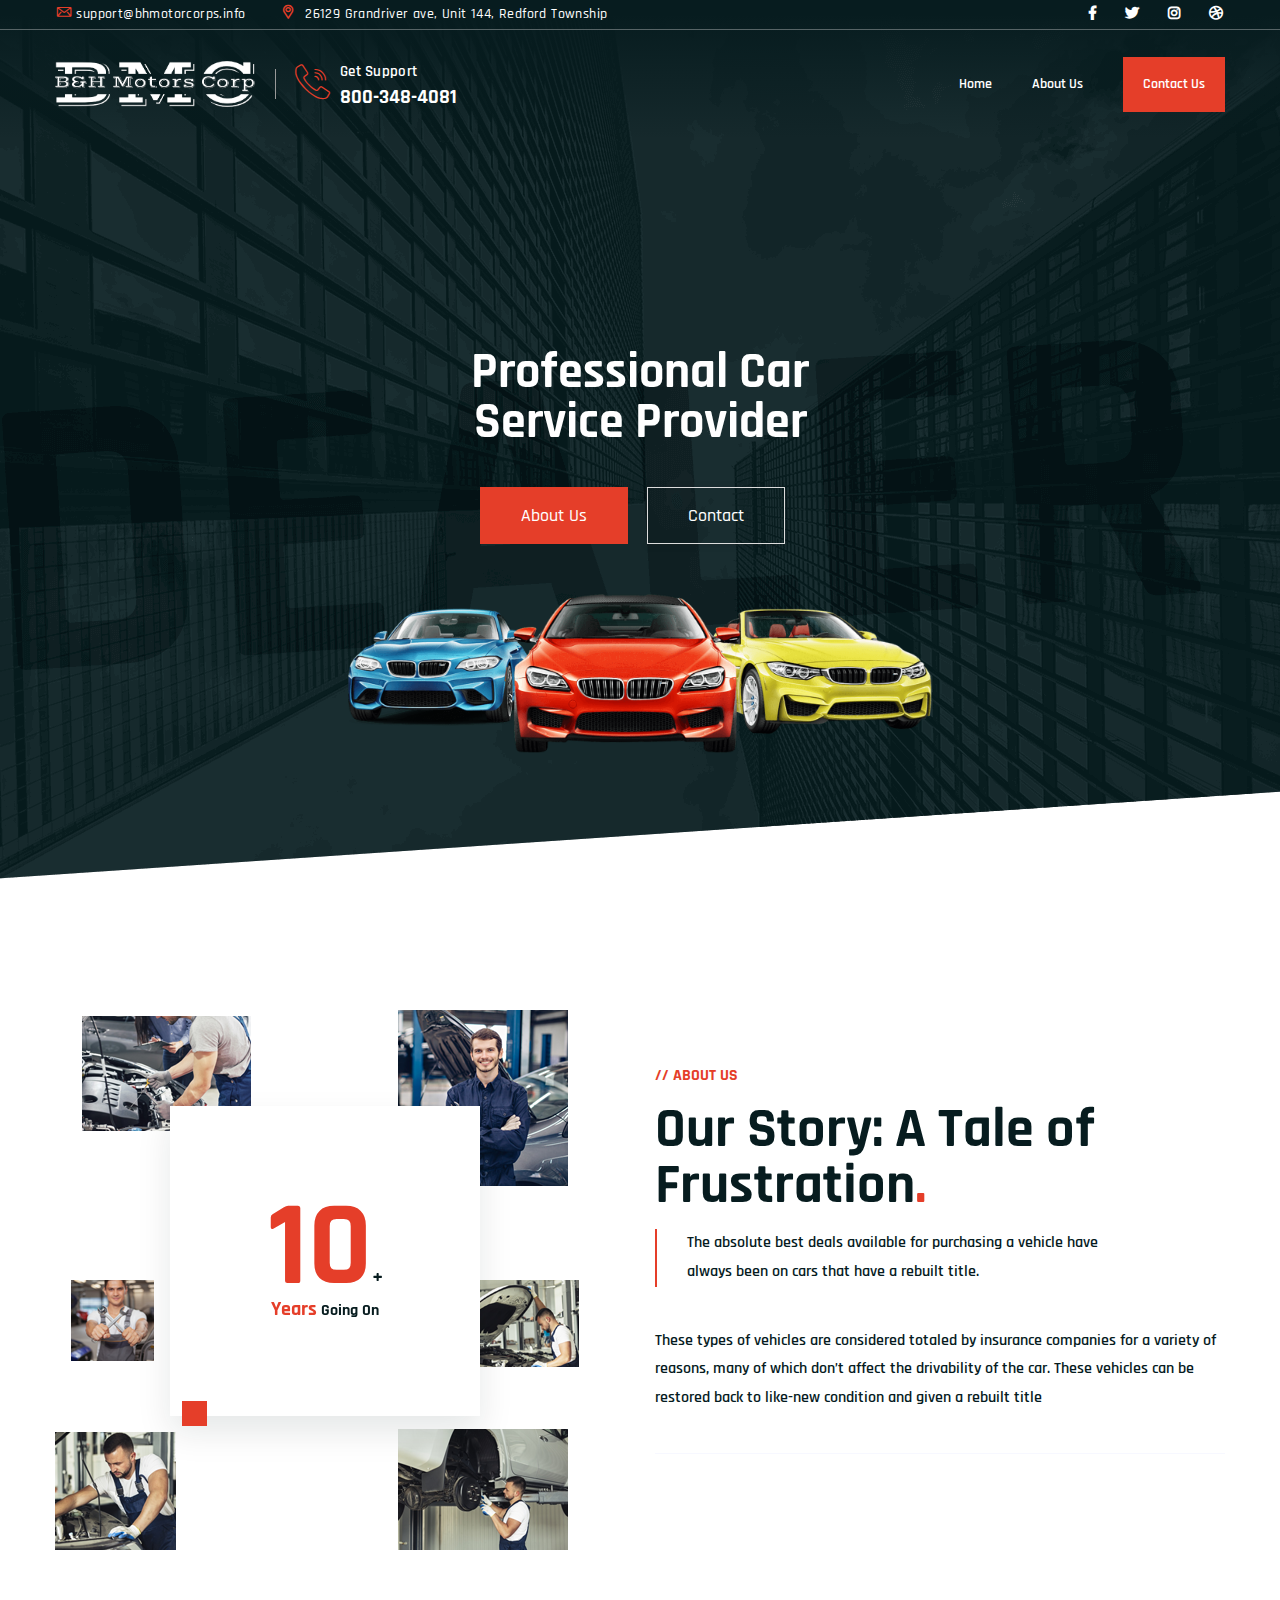
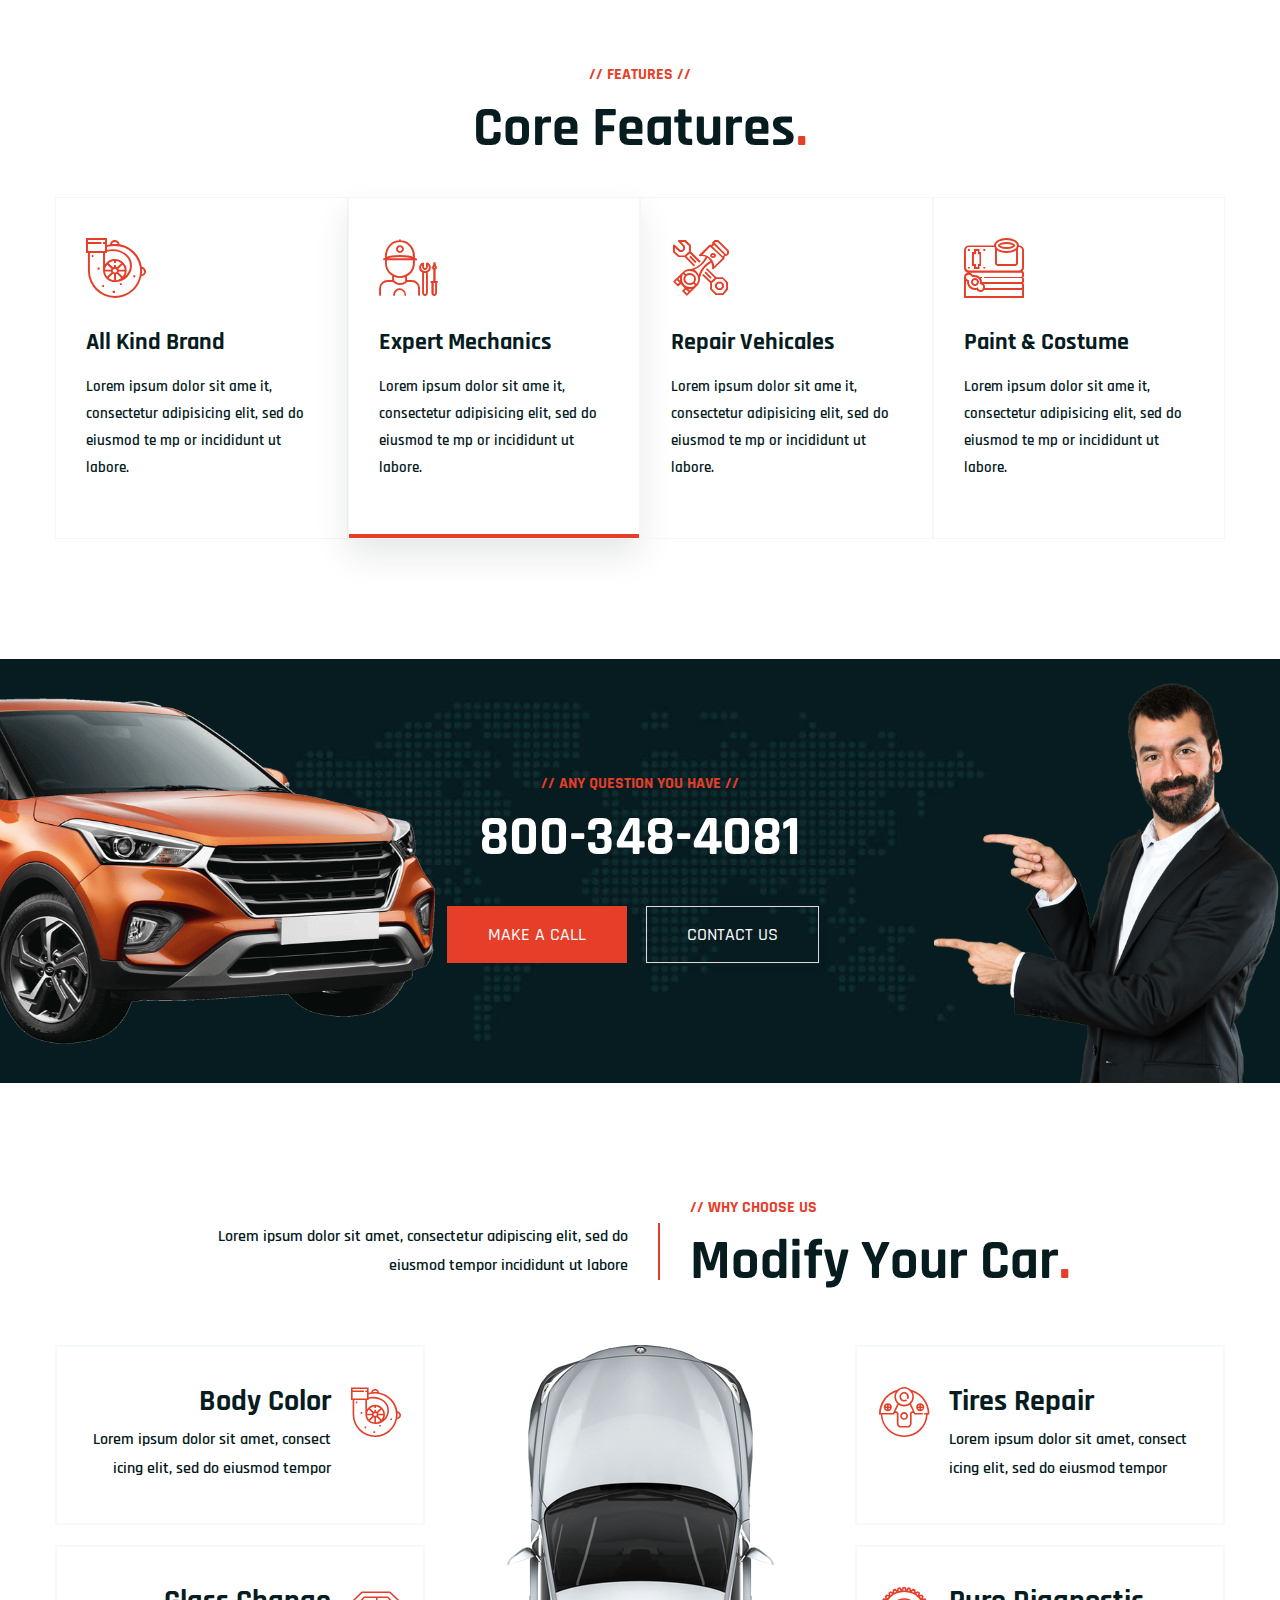
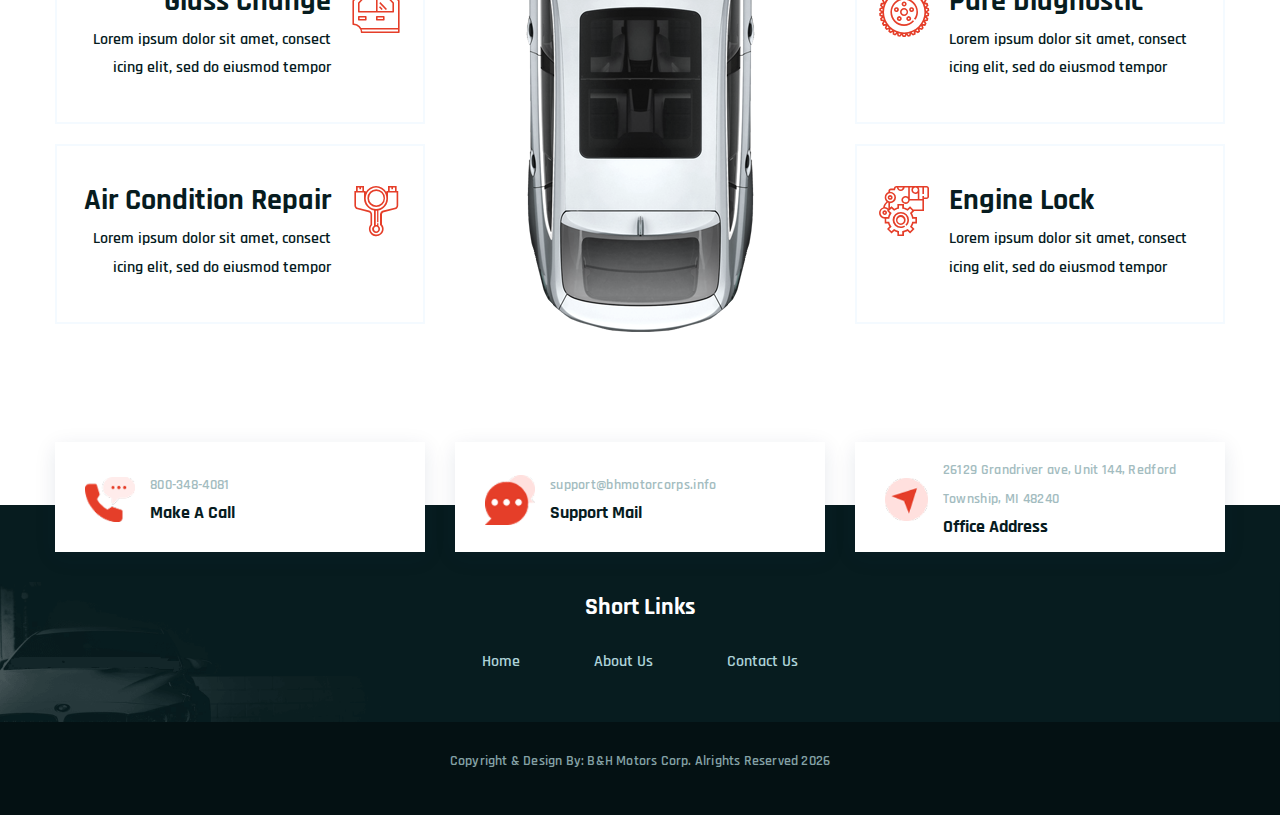
<file: index.html>
<!doctype html>
<html class="no-js" lang="zxx">
<head>
    <meta charset="utf-8">
    <meta http-equiv="x-ua-compatible" content="ie=edge">
    <title>BMC-B&H Motors Corp.</title>
    <meta name="robots" content="noindex, follow" />
    <meta name="description" content="">
    <meta name="viewport" content="width=device-width, initial-scale=1, shrink-to-fit=no">

    <!-- Place favicon.png in the root directory -->
    <link rel="shortcut icon" href="img/favicon.png" type="image/x-icon" />
    <!-- Font Icons css -->
    <link rel="stylesheet" href="css/font-icons.css">
    <!-- plugins css -->
    <link rel="stylesheet" href="css/plugins.css">
    <!-- Main Stylesheet -->
    <link rel="stylesheet" href="css/style.css">
    <!-- Responsive css -->
    <link rel="stylesheet" href="css/responsive.css">
</head>

<body>

<!-- Body main wrapper start -->
<div class="body-wrapper">

    <!-- HEADER AREA START (header-4) -->
    <header class="ltn__header-area ltn__header-4 ltn__header-6 ltn__header-transparent gradient-color-2">
        <!-- ltn__header-top-area start -->
        <div class="ltn__header-top-area top-area-color-white">
            <div class="container">
                <div class="row">
                    <div class="col-md-7">
                        <div class="ltn__top-bar-menu">
                            <ul>
                                <li><a href="mailto:support@bhmotorcorps.info"><i class="icon-mail"></i>support@bhmotorcorps.info</a></li>
                                <li><a href="contact.html"><i class="icon-placeholder"></i> 26129 Grandriver ave, Unit 144, Redford Township</a></li>
                            </ul>
                        </div>
                    </div>
                    <div class="col-md-5">
                        <div class="top-bar-right text-end">
                            <div class="ltn__top-bar-menu">
                                <ul>
                                    <li>
                                        <!-- ltn__social-media -->
                                        <div class="ltn__social-media">
                                            <ul>
                                                <li><a href="#" title="Facebook"><i class="fab fa-facebook-f"></i></a></li>
                                                <li><a href="#" title="Twitter"><i class="fab fa-twitter"></i></a></li>
                                                
                                                <li><a href="#" title="Instagram"><i class="fab fa-instagram"></i></a></li>
                                                <li><a href="#" title="Dribbble"><i class="fab fa-dribbble"></i></a></li>
                                            </ul>
                                        </div>
                                    </li>
                                </ul>
                            </div>
                        </div>
                    </div>
                </div>
            </div>
        </div>
        <!-- ltn__header-top-area end -->
        <!-- ltn__header-middle-area start -->
        <div class="ltn__header-middle-area ltn__header-sticky ltn__sticky-bg-black ltn__logo-right-menu-option">
            <div class="container">
                <div class="row">
                    <div class="col">
                        <div class="site-logo-wrap">
                            <div class="site-logo">
                                <a href="index.html"><img src="img/logo-2.png" alt="Logo"></a>
                            </div>
                            <div class="get-support clearfix get-support-color-white">
                                <div class="get-support-icon">
                                    <i class="icon-call"></i>
                                </div>
                                <div class="get-support-info">
                                    <h6>Get Support</h6>
                                    <h4><a href="tel:800-348-4081">800-348-4081</a></h4>
                                </div>
                            </div>
                        </div>
                    </div>
                    <div class="col header-menu-column menu-color-white">
                        <div class="header-menu d-none d-xl-block">
                            <nav>
                                <div class="ltn__main-menu flot-l">
                                    <ul>
                                        <li class="menu-icon"><a href="index.html">Home</a>
                                        </li>
                                        <li class="menu-icon"><a href="about.html">About Us</a>
                                        </li>
                                        <li class="special-link"><a href="contact.html">Contact Us</a></li>
                                    </ul>
                                </div>
                            </nav>
                        </div>
                    </div>
                    <!-- Mobile Menu Button -->
                    <div class="mobile-menu-toggle  menu-btn-white menu-btn-border--- d-xl-none">
                        <a href="#ltn__utilize-mobile-menu" class="ltn__utilize-toggle">
                            <svg viewBox="0 0 800 600">
                                <path d="M300,220 C300,220 520,220 540,220 C740,220 640,540 520,420 C440,340 300,200 300,200" id="top"></path>
                                <path d="M300,320 L540,320" id="middle"></path>
                                <path d="M300,210 C300,210 520,210 540,210 C740,210 640,530 520,410 C440,330 300,190 300,190" id="bottom" transform="translate(480, 320) scale(1, -1) translate(-480, -318) "></path>
                            </svg>
                        </a>
                    </div>
                </div>
            </div>
        </div>
        <!-- ltn__header-middle-area end -->
    </header>
    <!-- HEADER AREA END -->


    <!-- Utilize Mobile Menu Start -->
    <div id="ltn__utilize-mobile-menu" class="ltn__utilize ltn__utilize-mobile-menu bac-cus">
        <div class="ltn__utilize-menu-inner ltn__scrollbar">
            <div class="ltn__utilize-menu-head">
                <div class="site-logo">
                    <a href="index.html"><img src="img/logo.png" alt="Logo"></a>
                </div>
                <button class="ltn__utilize-close">×</button>
            </div>
            <div class="ltn__utilize-menu">
                <ul>
                    <li class="menu-icon"><a href="index.html">Home</a>
                    </li>
                    <li class="menu-icon"><a href="about.html">About Us</a>
                    </li>
                    <li><a href="contact.html">Contact Us</a></li>
                </ul>
            </div>
        </div>
    </div>
    <!-- Utilize Mobile Menu End -->

    <div class="ltn__utilize-overlay"></div>

    <!-- SLIDER AREA START (slider-4) -->
    <div class="ltn__slider-area ltn__slider-4 ">
        <div class="ltn__slide-one-active----- slick-slide-arrow-1----- slick-slide-dots-1----- arrow-white----- ltn__slide-animation-active">
            <!-- ltn__slide-item -->
            <div class="ltn__slide-item ltn__slide-item-2 ltn__slide-item-4 text-color-white bg-image" data-bs-bg="img/slider/31-bg.png">
                <div class="ltn__slide-item-inner text-center">
                    <div class="container">
                        <div class="row">
                            <div class="col-lg-12 align-self-center">
                                <div class="slide-item-info">
                                    <div class="slide-item-info-inner ltn__slide-animation">
                                        <h1 class="slide-title animated ">Professional Car <br>  Service Provider</h1>
                                        <div class="btn-wrapper animated">
                                            <a href="about.html" class="theme-btn-1 btn btn-effect-1">About Us</a>
                                            <a href="contact.html" class="btn btn-transparent btn-effect-2 white-color">Contact</a>
                                        </div>
                                    </div>
                                </div>
                                <div class="ltn__slide-animation">
                                    <div class="slide-item-img">
                                        <a href="shop.html"><img src="img/slider/31.png" alt="#"></a>
                                    </div>
                                </div>
                            </div>
                        </div>
                    </div>
                </div>
            </div>
        </div>
    </div>
    <!-- SLIDER AREA END -->

    <!-- CAR DEALER FORM AREA START -->
    <div class="ltn__about-us-area pt-80 pb-85">
        <div class="container">
            <div class="row">
                <div class="col-lg-6 align-self-center">
                    <div class="about-us-img-wrap about-img-left">
                        <ul class="ltn__parallax-effect-wrap ltn__parallax-effect-active"
                            data-friction-x="0.1"
                            data-friction-y="0.1"
                            data-scalar-x="15"
                            data-scalar-y="25">
                            <li class="layer" data-depth="0.00"></li>
                            <li class="layer" data-depth="0.10">
                                <div class="ltn__effect-img ltn__effect-img-top-left">
                                    <img src="img/effect/1.png" alt="#">
                                </div>
                            </li>
                            <li class="layer" data-depth="0.30">
                                <div class="ltn__effect-img ltn__effect-img-top-right">
                                    <img src="img/effect/2.png" alt="#">
                                </div>
                            </li>
                            <li class="layer" data-depth="0.50">
                                <div class="ltn__effect-img ltn__effect-img-center-left">
                                    <img src="img/effect/3.png" alt="#">
                                </div>
                            </li>
                            <li class="layer" data-depth="0.20">
                                <div class="ltn__effect-img ltn__effect-img-center-right">
                                    <img src="img/effect/4.png" alt="#">
                                </div>
                            </li>
                            <li class="layer" data-depth="0.20">
                                <div class="ltn__effect-img ltn__effect-img-bottom-left">
                                    <img src="img/effect/5.png" alt="#">
                                </div>
                            </li>
                            <li class="layer" data-depth="0.20">
                                <div class="ltn__effect-img ltn__effect-img-bottom-right">
                                    <img src="img/effect/6.png" alt="#">
                                </div>
                            </li>
                            <li class="layer" data-depth="0.50">
                                <div class="wave ltn__animation-wave-5s ltn__effect-img-top-center ">
                                    <div class="about-us-img-info">
                                        <div class="about-us-img-info-inner">
                                            <h1><span class="counter">10</span><span>+</span></h1>
                                            <h6><span>Years</span> Going On</h6>
                                            <span class="dots-bottom"></span>
                                        </div>
                                    </div>
                                </div>
                            </li>
                        </ul>
                    </div>
                </div>
                <div class="col-lg-6 align-self-center">
                    <div class="about-us-info-wrap">
                        <div class="section-title-area ltn__section-title-2">
                            <h6 class="section-subtitle ltn__secondary-color">// About Us</h6>
                            <h1 class="section-title">Our Story: A Tale of Frustration<span>.</span></h1>
                            <p>The absolute best deals available for purchasing a vehicle have always been on cars that have a rebuilt title.</p>
                        </div>

                        <p>These types of vehicles are considered totaled by insurance companies for a variety of reasons, many of which don’t affect the drivability of the car. These vehicles can be restored back to like-new condition and given a rebuilt title</p>
                        <hr>
                    </div>
                </div>
            </div>
        </div>
    </div>
    <!-- CAR DEALER FORM AREA END -->

    <!-- FEATURE AREA START ( Feature - 6) -->
    <div class="ltn__feature-area pb-90">
        <div class="container">
            <div class="row">
                <div class="col-lg-12">
                    <div class="section-title-area ltn__section-title-2 text-center">
                        <h6 class="section-subtitle ltn__secondary-color">//  features  //</h6>
                        <h1 class="section-title">Core Features<span>.</span></h1>
                    </div>
                </div>
            </div>
            <div class="row ltn__custom-gutter">
                <div class="col-lg-3 col-sm-6 col-12">
                    <div class="ltn__feature-item ltn__feature-item-6">
                        <div class="ltn__feature-icon">
                            <span><i class="icon-car-parts"></i></span>
                        </div>
                        <div class="ltn__feature-info">
                            <h3><a href="#">All Kind Brand</a></h3>
                            <p>Lorem ipsum dolor sit ame it, consectetur adipisicing elit, sed do eiusmod te mp or incididunt ut labore.</p>
                        </div>
                    </div>
                </div>
                <div class="col-lg-3 col-sm-6 col-12">
                    <div class="ltn__feature-item ltn__feature-item-6 active">
                        <div class="ltn__feature-icon">
                            <span><i class="icon-mechanic"></i></span>
                        </div>
                        <div class="ltn__feature-info">
                            <h3><a href="#">Expert Mechanics</a></h3>
                            <p>Lorem ipsum dolor sit ame it, consectetur adipisicing elit, sed do eiusmod te mp or incididunt ut labore.</p>
                        </div>
                    </div>
                </div>
                <div class="col-lg-3 col-sm-6 col-12">
                    <div class="ltn__feature-item ltn__feature-item-6">
                        <div class="ltn__feature-icon">
                            <span><i class="icon-repair"></i></span>
                        </div>
                        <div class="ltn__feature-info">
                            <h3><a href="#">Repair Vehicales</a></h3>
                            <p>Lorem ipsum dolor sit ame it, consectetur adipisicing elit, sed do eiusmod te mp or incididunt ut labore.</p>
                        </div>
                    </div>
                </div>
                <div class="col-lg-3 col-sm-6 col-12">
                    <div class="ltn__feature-item ltn__feature-item-6">
                        <div class="ltn__feature-icon">
                            <span><i class="icon-car-parts-9"></i></span>
                        </div>
                        <div class="ltn__feature-info">
                            <h3><a href="#">Paint & Costume</a></h3>
                            <p>Lorem ipsum dolor sit ame it, consectetur adipisicing elit, sed do eiusmod te mp or incididunt ut labore.</p>
                        </div>
                    </div>
                </div>
            </div>
        </div>
    </div>
    <!-- FEATURE AREA END -->

    <!-- CALL TO ACTION START (call-to-action-4) -->
    <div class="ltn__call-to-action-area ltn__call-to-action-4 bg-image pt-115 pb-120" data-bs-bg="img/bg/6.jpg">
        <div class="container">
            <div class="row">
                <div class="col-lg-12">
                    <div class="call-to-action-inner call-to-action-inner-4 text-center">
                        <div class="section-title-area ltn__section-title-2">
                            <h6 class="section-subtitle ltn__secondary-color">//  any question you have  //</h6>
                            <h1 class="section-title white-color">800-348-4081</h1>
                        </div>
                        <div class="btn-wrapper">
                            <a href="tel:800-348-4081" class="theme-btn-1 btn btn-effect-1">MAKE A CALL</a>
                            <a href="contact.html" class="btn btn-transparent btn-effect-4 white-color">CONTACT US</a>
                        </div>
                    </div>
                </div>
            </div>
        </div>
        <div class="ltn__call-to-4-img-1">
            <img src="img/bg/12.png" alt="#">
        </div>
        <div class="ltn__call-to-4-img-2">
            <img src="img/bg/11.png" alt="#">
        </div>
    </div>
    <!-- CALL TO ACTION END -->

    <!-- PRODUCT TAB AREA START (product-item-3) -->
    <div class="ltn__feature-area pt-115 pb-80">
        <div class="container">
            <div class="row">
                <div class="col-lg-12">
                    <div class="section-title-area ltn__section-title-2 section-title-style-3">
                        <div class="section-brief-in">
                            <p>Lorem ipsum dolor sit amet, consectetur adipiscing elit, sed do eiusmod tempor incididunt ut labore</p>
                        </div>
                        <div class="section-title-in">
                            <h6 class="section-subtitle ltn__secondary-color">// Why Choose Us</h6>
                            <h1 class="section-title">Modify Your Car<span>.</span></h1>
                        </div>
                    </div>
                </div>
            </div>
            <div class="row">
                <div class="col-lg-4">
                    <div class="row  justify-content-center">
                        <div class="col-lg-12 col-md-6 col-12">
                            <div class="ltn__feature-item ltn__feature-item-3 text-right text-end">
                                <div class="ltn__feature-icon">
                                    <span><i class="icon-car-parts"></i></span>
                                </div>
                                <div class="ltn__feature-info">
                                    <h2><a href="#">Body Color</a></h2>
                                    <p>Lorem ipsum dolor sit amet, consect
                                        icing elit, sed do eiusmod tempor</p>
                                </div>
                            </div>
                        </div>
                        <div class="col-lg-12 col-md-6 col-12">
                            <div class="ltn__feature-item ltn__feature-item-3 text-right text-end">
                                <div class="ltn__feature-icon">
                                    <span><i class="icon-exterior"></i></span>
                                </div>
                                <div class="ltn__feature-info">
                                    <h2><a href="#">Glass Change</a></h2>
                                    <p>Lorem ipsum dolor sit amet, consect
                                        icing elit, sed do eiusmod tempor</p>
                                </div>
                            </div>
                        </div>
                        <div class="col-lg-12 col-md-6 col-12">
                            <div class="ltn__feature-item ltn__feature-item-3 text-right text-end">
                                <div class="ltn__feature-icon">
                                    <span><i class="icon-car-parts-6"></i></span>
                                </div>
                                <div class="ltn__feature-info">
                                    <h2><a href="#">Air Condition Repair</a></h2>
                                    <p>Lorem ipsum dolor sit amet, consect
                                        icing elit, sed do eiusmod tempor</p>
                                </div>
                            </div>
                        </div>
                    </div>
                </div>
                <div class="col-lg-4">
                    <div class="feature-banner-img text-center mb-30">
                        <img src="img/others/2.png" alt="#">
                    </div>
                </div>
                <div class="col-lg-4">
                    <div class="row  justify-content-center">
                        <div class="col-lg-12 col-md-6 col-12">
                            <div class="ltn__feature-item ltn__feature-item-3">
                                <div class="ltn__feature-icon">
                                    <span><i class="icon-car-parts-7"></i></span>
                                </div>
                                <div class="ltn__feature-info">
                                    <h2><a href="#">Tires Repair</a></h2>
                                    <p>Lorem ipsum dolor sit amet, consect
                                        icing elit, sed do eiusmod tempor</p>
                                </div>
                            </div>
                        </div>
                        <div class="col-lg-12 col-md-6 col-12">
                            <div class="ltn__feature-item ltn__feature-item-3">
                                <div class="ltn__feature-icon">
                                    <span><i class="icon-car-parts-8"></i></span>
                                </div>
                                <div class="ltn__feature-info">
                                    <h2><a href="#">Pure Diagnostic</a></h2>
                                    <p>Lorem ipsum dolor sit amet, consect
                                        icing elit, sed do eiusmod tempor</p>
                                </div>
                            </div>
                        </div>
                        <div class="col-lg-12 col-md-6 col-12">
                            <div class="ltn__feature-item ltn__feature-item-3">
                                <div class="ltn__feature-icon">
                                    <span><i class="icon-car-parts-3"></i></span>
                                </div>
                                <div class="ltn__feature-info">
                                    <h2><a href="#">Engine Lock</a></h2>
                                    <p>Lorem ipsum dolor sit amet, consect
                                        icing elit, sed do eiusmod tempor</p>
                                </div>
                            </div>
                        </div>
                    </div>
                </div>
            </div>
        </div>
    </div>
    <!-- PRODUCT TAB AREA END -->




    <div class="contact-feature-area before-bg-bottom mb--30">
        <div class="container">
            <div class="row justify-content-center">
                <div class="col-lg-4 col-md-6 col-12">
                    <div class="ltn__contact-feature-item">
                        <div class="ltn__contact-feature-icon">
                            <img src="img/icons/7.png" alt="Icon Image">
                        </div>
                        <div class="ltn__contact-feature-info">
                            <a href="tel:800-348-4081">
                                <span class="h6">800-348-4081</span><br>
                                <span class="h2">Make A Call</span>
                            </a>
                        </div>
                    </div>
                </div>
                <div class="col-lg-4 col-md-6 col-12">
                    <div class="ltn__contact-feature-item">
                        <div class="ltn__contact-feature-icon">
                            <img src="img/icons/8.png" alt="Icon Image">
                        </div>
                        <div class="ltn__contact-feature-info">
                            <a href="mailto:support@bhmotorcorps.info">
                                <span class="h6">support@bhmotorcorps.info</span><br>
                                <span class="h2">Support Mail</span>
                            </a>
                        </div>
                    </div>
                </div>
                <div class="col-lg-4 col-md-6 col-12">
                    <div class="ltn__contact-feature-item">
                        <div class="ltn__contact-feature-icon">
                            <img src="img/icons/9.png" alt="Icon Image">
                        </div>
                        <div class="ltn__contact-feature-info">
                            <a href="contact.html">
                                <span class="h6">26129 Grandriver ave, Unit 144, Redford Township, MI 48240
                                </span><br>
                                <span class="h2">Office Address</span>
                            </a>
                        </div>
                    </div>
                </div>
            </div>
        </div>
    </div>

    <!-- FOOTER AREA START (ltn__footer-2 ltn__footer-color-1) -->
    <footer class="ltn__footer-area ltn__footer-2 ltn__footer-color-1">
        <div class="footer-top-area footer-top-extra-padding  section-bg-2 bg-image" data-bs-bg="img/bg/footer-bg-1.png">
            <div class="container">
                <div class="row">
                    <div class="col-xl-12 col-md-12">
                        <div class="footer-widget footer-menu-widget clearfix">
                            <h4 class="footer-title">Short Links</h4>
                            <div class="footer-menu">
                                <ul>
                                    <li><a href="index.html">Home</a></li>
                                    <li><a href="about.html">About Us</a></li>
                                    <li><a href="contact.html">Contact Us</a></li>
                                </ul>
                            </div>
                        </div>
                    </div>
                </div>
            </div>
        </div>
        <div class="ltn__copyright-area ltn__copyright-2">
            <div class="container">
                <div class="row">
                    <div class="col-md-12 col-12">
                        <div class="footer-bottom-text text-center">
                            <h6>Copyright & Design By: B&H Motors Corp. Alrights Reserved <span class="current-year"></span></h6> 
                        </div>
                    </div>
                </div>
            </div>
        </div>
    </footer>
    <!-- FOOTER AREA END -->
</div>
<!-- Body main wrapper end -->

<!-- preloader area start -->
<div class="preloader d-none" id="preloader">
    <div class="preloader-inner">
        <div class="spinner">
            <div class="dot1"></div>
            <div class="dot2"></div>
        </div>
    </div>
</div>
<!-- preloader area end -->

<!-- All JS Plugins -->
<script src="js/plugins.js"></script>
<!-- Main JS -->
<script src="js/main.js"></script>
  
</body>
</html>
</file>
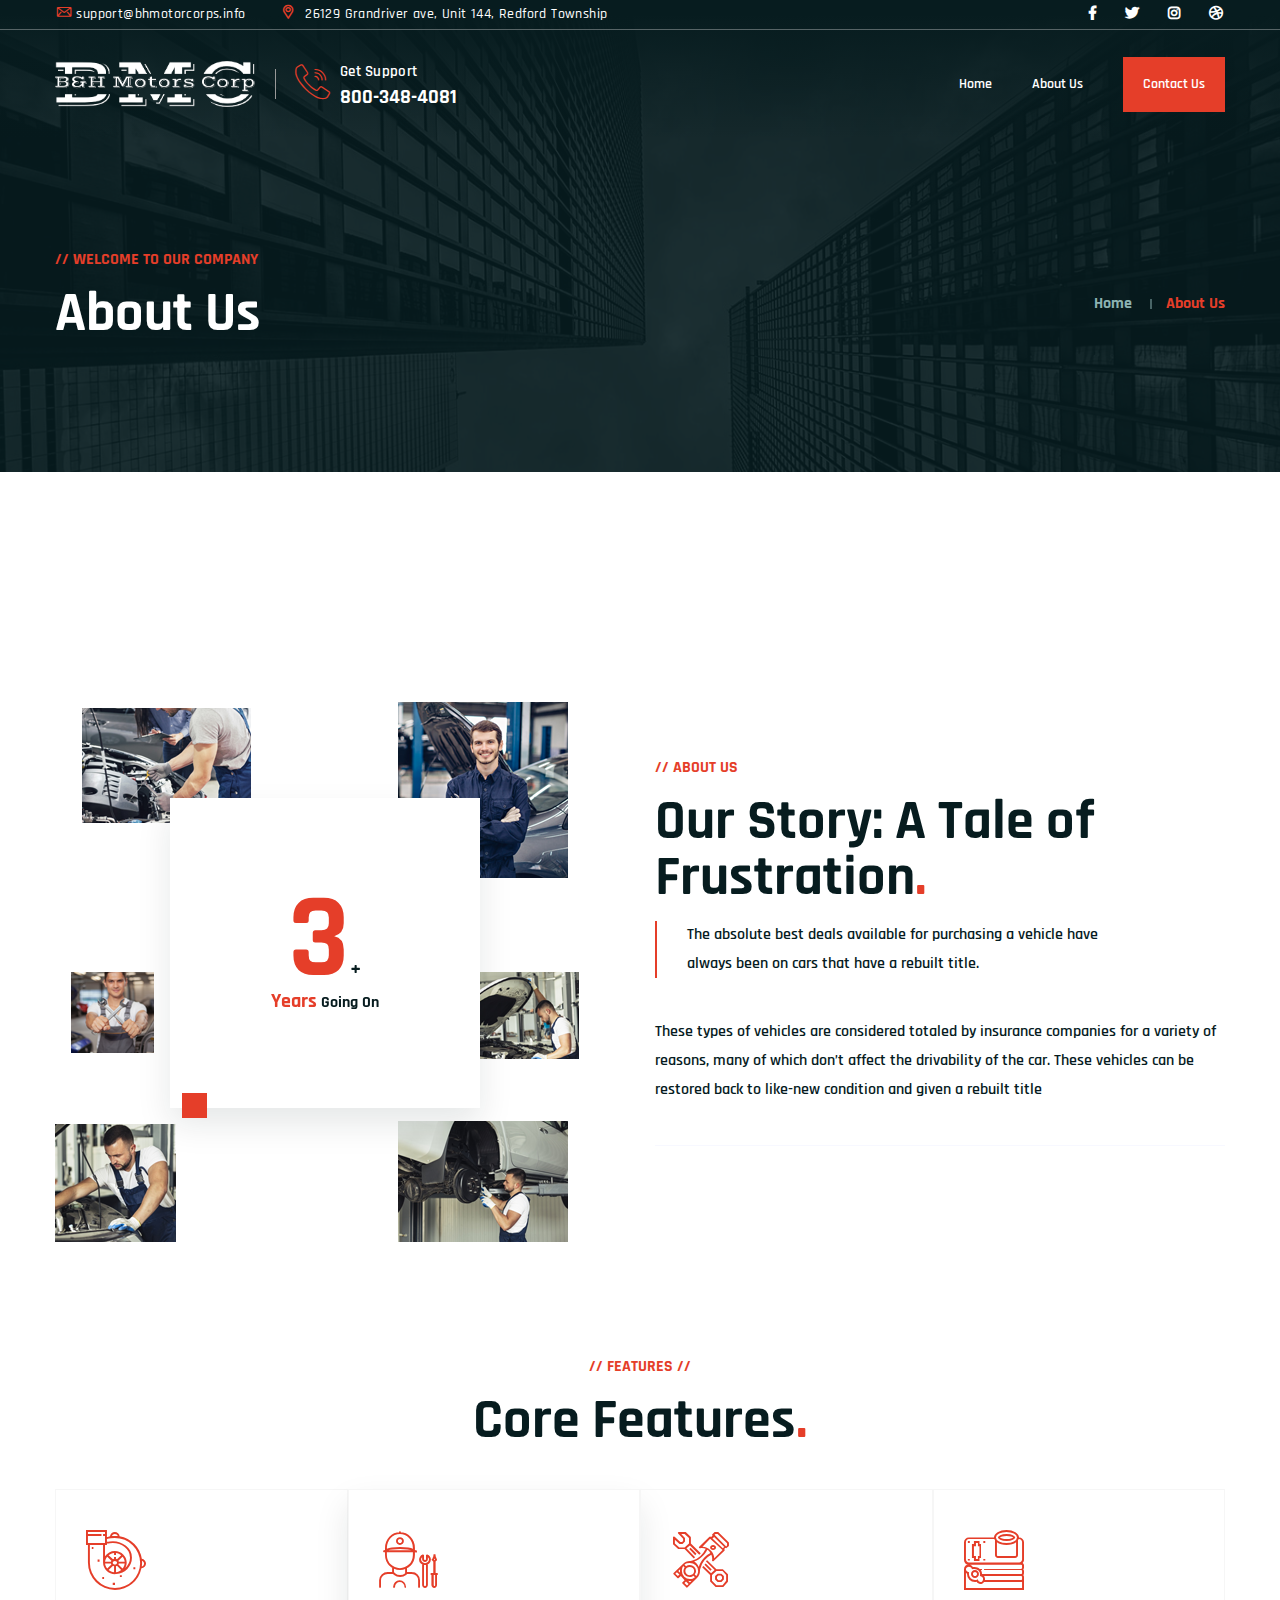
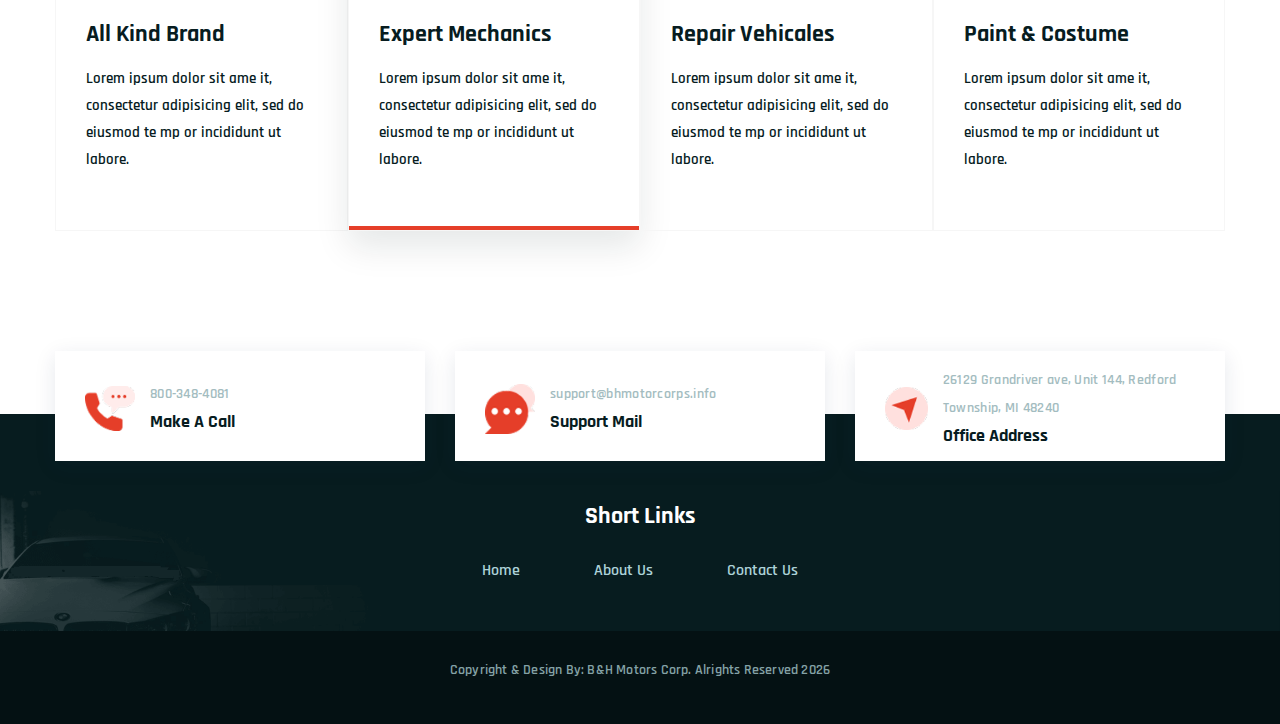
<file: about.html>
<!doctype html>
<html class="no-js" lang="zxx">
<head>
    <meta charset="utf-8">
    <meta http-equiv="x-ua-compatible" content="ie=edge">
    <title>BMC-B&H Motors Corp.</title>
    <meta name="robots" content="noindex, follow" />
    <meta name="description" content="">
    <meta name="viewport" content="width=device-width, initial-scale=1, shrink-to-fit=no">

    <!-- Place favicon.png in the root directory -->
    <link rel="shortcut icon" href="img/favicon.png" type="image/x-icon" />
    <!-- Font Icons css -->
    <link rel="stylesheet" href="css/font-icons.css">
    <!-- plugins css -->
    <link rel="stylesheet" href="css/plugins.css">
    <!-- Main Stylesheet -->
    <link rel="stylesheet" href="css/style.css">
    <!-- Responsive css -->
    <link rel="stylesheet" href="css/responsive.css">
</head>

<body>
<!-- Body main wrapper start -->
<div class="body-wrapper">
    <!-- HEADER AREA START (header-4) -->
    <header class="ltn__header-area ltn__header-4 ltn__header-6 ltn__header-transparent gradient-color-2">
        <!-- ltn__header-top-area start -->
        <div class="ltn__header-top-area top-area-color-white">
            <div class="container">
                <div class="row">
                    <div class="col-md-7">
                        <div class="ltn__top-bar-menu">
                            <ul>
                                <li><a href="mailto:support@bhmotorcorps.info"><i class="icon-mail"></i>support@bhmotorcorps.info</a></li>
                                <li><a href="contact.html"><i class="icon-placeholder"></i> 26129 Grandriver ave, Unit 144, Redford Township</a></li>
                            </ul>
                        </div>
                    </div>
                    <div class="col-md-5">
                        <div class="top-bar-right text-end">
                            <div class="ltn__top-bar-menu">
                                <ul>
                                    <li>
                                        <!-- ltn__social-media -->
                                        <div class="ltn__social-media">
                                            <ul>
                                                <li><a href="#" title="Facebook"><i class="fab fa-facebook-f"></i></a></li>
                                                <li><a href="#" title="Twitter"><i class="fab fa-twitter"></i></a></li>
                                                
                                                <li><a href="#" title="Instagram"><i class="fab fa-instagram"></i></a></li>
                                                <li><a href="#" title="Dribbble"><i class="fab fa-dribbble"></i></a></li>
                                            </ul>
                                        </div>
                                    </li>
                                </ul>
                            </div>
                        </div>
                    </div>
                </div>
            </div>
        </div>
        <!-- ltn__header-top-area end -->
        <!-- ltn__header-middle-area start -->
        <div class="ltn__header-middle-area ltn__header-sticky ltn__sticky-bg-black ltn__logo-right-menu-option">
            <div class="container">
                <div class="row">
                    <div class="col">
                        <div class="site-logo-wrap">
                            <div class="site-logo">
                                <a href="index.html"><img src="img/logo-2.png" alt="Logo"></a>
                            </div>
                            <div class="get-support clearfix get-support-color-white">
                                <div class="get-support-icon">
                                    <i class="icon-call"></i>
                                </div>
                                <div class="get-support-info">
                                    <h6>Get Support</h6>
                                    <h4><a href="tel:800-348-4081">800-348-4081</a></h4>
                                </div>
                            </div>
                        </div>
                    </div>
                    <div class="col header-menu-column menu-color-white">
                        <div class="header-menu d-none d-xl-block">
                            <nav>
                                <div class="ltn__main-menu flot-l">
                                    <ul>
                                        <li class="menu-icon"><a href="index.html">Home</a>
                                        </li>
                                        <li class="menu-icon"><a href="about.html">About Us</a>
                                        </li>
                                        <li class="special-link"><a href="contact.html">Contact Us</a></li>
                                    </ul>
                                </div>
                            </nav>
                        </div>
                    </div>
                    <!-- Mobile Menu Button -->
                    <div class="mobile-menu-toggle  menu-btn-white menu-btn-border--- d-xl-none">
                        <a href="#ltn__utilize-mobile-menu" class="ltn__utilize-toggle">
                            <svg viewBox="0 0 800 600">
                                <path d="M300,220 C300,220 520,220 540,220 C740,220 640,540 520,420 C440,340 300,200 300,200" id="top"></path>
                                <path d="M300,320 L540,320" id="middle"></path>
                                <path d="M300,210 C300,210 520,210 540,210 C740,210 640,530 520,410 C440,330 300,190 300,190" id="bottom" transform="translate(480, 320) scale(1, -1) translate(-480, -318) "></path>
                            </svg>
                        </a>
                    </div>
                </div>
            </div>
        </div>
        <!-- ltn__header-middle-area end -->
    </header>
    <!-- HEADER AREA END -->


    <!-- Utilize Mobile Menu Start -->
    <div id="ltn__utilize-mobile-menu" class="ltn__utilize ltn__utilize-mobile-menu bac-cus">
        <div class="ltn__utilize-menu-inner ltn__scrollbar">
            <div class="ltn__utilize-menu-head">
                <div class="site-logo">
                    <a href="index.html"><img src="img/logo.png" alt="Logo"></a>
                </div>
                <button class="ltn__utilize-close">×</button>
            </div>
            <div class="ltn__utilize-menu">
                <ul>
                    <li class="menu-icon"><a href="index.html">Home</a>
                    </li>
                    <li class="menu-icon"><a href="about.html">About Us</a>
                    </li>
                    <li><a href="contact.html">Contact Us</a></li>
                </ul>
            </div>
        </div>
    </div>
    <!-- Utilize Mobile Menu End -->

    <div class="ltn__utilize-overlay"></div>

    <!-- BREADCRUMB AREA START -->
    <div class="ltn__breadcrumb-area ltn__breadcrumb-area-2 ltn__breadcrumb-color-white bg-overlay-theme-black-90 bg-image" data-bs-bg="img/bg/9.jpg">
        <div class="container">
            <div class="row">
                <div class="col-lg-12">
                    <div class="ltn__breadcrumb-inner ltn__breadcrumb-inner-2 justify-content-between">
                        <div class="section-title-area ltn__section-title-2">
                            <h6 class="section-subtitle ltn__secondary-color">//  Welcome to our company</h6>
                            <h1 class="section-title white-color">About Us</h1>
                        </div>
                        <div class="ltn__breadcrumb-list">
                            <ul>
                                <li><a href="index.html">Home</a></li>
                                <li>About Us</li>
                            </ul>
                        </div>
                    </div>
                </div>
            </div>
        </div>
    </div>
    <!-- BREADCRUMB AREA END -->

    <!-- CAR DEALER FORM AREA START -->
    <div class="ltn__about-us-area pt-80 pb-85">
        <div class="container">
            <div class="row">
                <div class="col-lg-6 align-self-center">
                    <div class="about-us-img-wrap about-img-left">
                        <ul class="ltn__parallax-effect-wrap ltn__parallax-effect-active"
                            data-friction-x="0.1"
                            data-friction-y="0.1"
                            data-scalar-x="15"
                            data-scalar-y="25">
                            <li class="layer" data-depth="0.00"></li>
                            <li class="layer" data-depth="0.10">
                                <div class="ltn__effect-img ltn__effect-img-top-left">
                                    <img src="img/effect/1.png" alt="#">
                                </div>
                            </li>
                            <li class="layer" data-depth="0.30">
                                <div class="ltn__effect-img ltn__effect-img-top-right">
                                    <img src="img/effect/2.png" alt="#">
                                </div>
                            </li>
                            <li class="layer" data-depth="0.50">
                                <div class="ltn__effect-img ltn__effect-img-center-left">
                                    <img src="img/effect/3.png" alt="#">
                                </div>
                            </li>
                            <li class="layer" data-depth="0.20">
                                <div class="ltn__effect-img ltn__effect-img-center-right">
                                    <img src="img/effect/4.png" alt="#">
                                </div>
                            </li>
                            <li class="layer" data-depth="0.20">
                                <div class="ltn__effect-img ltn__effect-img-bottom-left">
                                    <img src="img/effect/5.png" alt="#">
                                </div>
                            </li>
                            <li class="layer" data-depth="0.20">
                                <div class="ltn__effect-img ltn__effect-img-bottom-right">
                                    <img src="img/effect/6.png" alt="#">
                                </div>
                            </li>
                            <li class="layer" data-depth="0.50">
                                <div class="wave ltn__animation-wave-5s ltn__effect-img-top-center ">
                                    <div class="about-us-img-info">
                                        <div class="about-us-img-info-inner">
                                            <h1><span class="counter">10</span><span>+</span></h1>
                                            <h6><span>Years</span> Going On</h6>
                                            <span class="dots-bottom"></span>
                                        </div>
                                    </div>
                                </div>
                            </li>
                        </ul>
                    </div>
                </div>
                <div class="col-lg-6 align-self-center">
                    <div class="about-us-info-wrap">
                        <div class="section-title-area ltn__section-title-2">
                            <h6 class="section-subtitle ltn__secondary-color">// About Us</h6>
                            <h1 class="section-title">Our Story: A Tale of Frustration<span>.</span></h1>
                            <p>The absolute best deals available for purchasing a vehicle have always been on cars that have a rebuilt title.</p>
                        </div>

                        <p>These types of vehicles are considered totaled by insurance companies for a variety of reasons, many of which don’t affect the drivability of the car. These vehicles can be restored back to like-new condition and given a rebuilt title</p>
                        <hr>
                    </div>
                </div>
            </div>
        </div>
    </div>
    <!-- CAR DEALER FORM AREA END -->

    <!-- FEATURE AREA START ( Feature - 6) -->
    <div class="ltn__feature-area pb-90">
        <div class="container">
            <div class="row">
                <div class="col-lg-12">
                    <div class="section-title-area ltn__section-title-2 text-center">
                        <h6 class="section-subtitle ltn__secondary-color">//  features  //</h6>
                        <h1 class="section-title">Core Features<span>.</span></h1>
                    </div>
                </div>
            </div>
            <div class="row ltn__custom-gutter">
                <div class="col-lg-3 col-sm-6 col-12">
                    <div class="ltn__feature-item ltn__feature-item-6">
                        <div class="ltn__feature-icon">
                            <span><i class="icon-car-parts"></i></span>
                        </div>
                        <div class="ltn__feature-info">
                            <h3><a href="#">All Kind Brand</a></h3>
                            <p>Lorem ipsum dolor sit ame it, consectetur adipisicing elit, sed do eiusmod te mp or incididunt ut labore.</p>
                        </div>
                    </div>
                </div>
                <div class="col-lg-3 col-sm-6 col-12">
                    <div class="ltn__feature-item ltn__feature-item-6 active">
                        <div class="ltn__feature-icon">
                            <span><i class="icon-mechanic"></i></span>
                        </div>
                        <div class="ltn__feature-info">
                            <h3><a href="#">Expert Mechanics</a></h3>
                            <p>Lorem ipsum dolor sit ame it, consectetur adipisicing elit, sed do eiusmod te mp or incididunt ut labore.</p>
                        </div>
                    </div>
                </div>
                <div class="col-lg-3 col-sm-6 col-12">
                    <div class="ltn__feature-item ltn__feature-item-6">
                        <div class="ltn__feature-icon">
                            <span><i class="icon-repair"></i></span>
                        </div>
                        <div class="ltn__feature-info">
                            <h3><a href="#">Repair Vehicales</a></h3>
                            <p>Lorem ipsum dolor sit ame it, consectetur adipisicing elit, sed do eiusmod te mp or incididunt ut labore.</p>
                        </div>
                    </div>
                </div>
                <div class="col-lg-3 col-sm-6 col-12">
                    <div class="ltn__feature-item ltn__feature-item-6">
                        <div class="ltn__feature-icon">
                            <span><i class="icon-car-parts-9"></i></span>
                        </div>
                        <div class="ltn__feature-info">
                            <h3><a href="#">Paint & Costume</a></h3>
                            <p>Lorem ipsum dolor sit ame it, consectetur adipisicing elit, sed do eiusmod te mp or incididunt ut labore.</p>
                        </div>
                    </div>
                </div>
            </div>
        </div>
    </div>
    <!-- FEATURE AREA END -->


    <div class="contact-feature-area before-bg-bottom mb--30">
        <div class="container">
            <div class="row justify-content-center">
                <div class="col-lg-4 col-md-6 col-12">
                    <div class="ltn__contact-feature-item">
                        <div class="ltn__contact-feature-icon">
                            <img src="img/icons/7.png" alt="Icon Image">
                        </div>
                        <div class="ltn__contact-feature-info">
                            <a href="tel:800-348-4081">
                                <span class="h6">800-348-4081</span><br>
                                <span class="h2">Make A Call</span>
                            </a>
                        </div>
                    </div>
                </div>
                <div class="col-lg-4 col-md-6 col-12">
                    <div class="ltn__contact-feature-item">
                        <div class="ltn__contact-feature-icon">
                            <img src="img/icons/8.png" alt="Icon Image">
                        </div>
                        <div class="ltn__contact-feature-info">
                            <a href="mailto:support@bhmotorcorps.info">
                                <span class="h6">support@bhmotorcorps.info</span><br>
                                <span class="h2">Support Mail</span>
                            </a>
                        </div>
                    </div>
                </div>
                <div class="col-lg-4 col-md-6 col-12">
                    <div class="ltn__contact-feature-item">
                        <div class="ltn__contact-feature-icon">
                            <img src="img/icons/9.png" alt="Icon Image">
                        </div>
                        <div class="ltn__contact-feature-info">
                            <a href="contact.html">
                                <span class="h6">26129 Grandriver ave, Unit 144, Redford Township, MI 48240
                                </span><br>
                                <span class="h2">Office Address</span>
                            </a>
                        </div>
                    </div>
                </div>
            </div>
        </div>
    </div>

    <!-- FOOTER AREA START (ltn__footer-2 ltn__footer-color-1) -->
    <footer class="ltn__footer-area ltn__footer-2 ltn__footer-color-1">
        <div class="footer-top-area footer-top-extra-padding  section-bg-2 bg-image" data-bs-bg="img/bg/footer-bg-1.png">
            <div class="container">
                <div class="row">
                    <div class="col-xl-12 col-md-12">
                        <div class="footer-widget footer-menu-widget clearfix">
                            <h4 class="footer-title">Short Links</h4>
                            <div class="footer-menu">
                                <ul>
                                    <li><a href="index.html">Home</a></li>
                                    <li><a href="about.html">About Us</a></li>
                                    <li><a href="contact.html">Contact Us</a></li>
                                </ul>
                            </div>
                        </div>
                    </div>
                </div>
            </div>
        </div>
        <div class="ltn__copyright-area ltn__copyright-2">
            <div class="container">
                <div class="row">
                    <div class="col-md-12 col-12">
                        <div class="footer-bottom-text text-center">
                            <h6>Copyright & Design By: B&H Motors Corp. Alrights Reserved <span class="current-year"></span></h6> 
                        </div>
                    </div>
                </div>
            </div>
        </div>
    </footer>
    <!-- FOOTER AREA END -->
</div>
<!-- Body main wrapper end -->

<!-- preloader area start -->
<div class="preloader d-none" id="preloader">
    <div class="preloader-inner">
        <div class="spinner">
            <div class="dot1"></div>
            <div class="dot2"></div>
        </div>
    </div>
</div>
<!-- preloader area end -->

<!-- All JS Plugins -->
<script src="js/plugins.js"></script>
<!-- Main JS -->
<script src="js/main.js"></script>
  
</body>
</html>
</file>
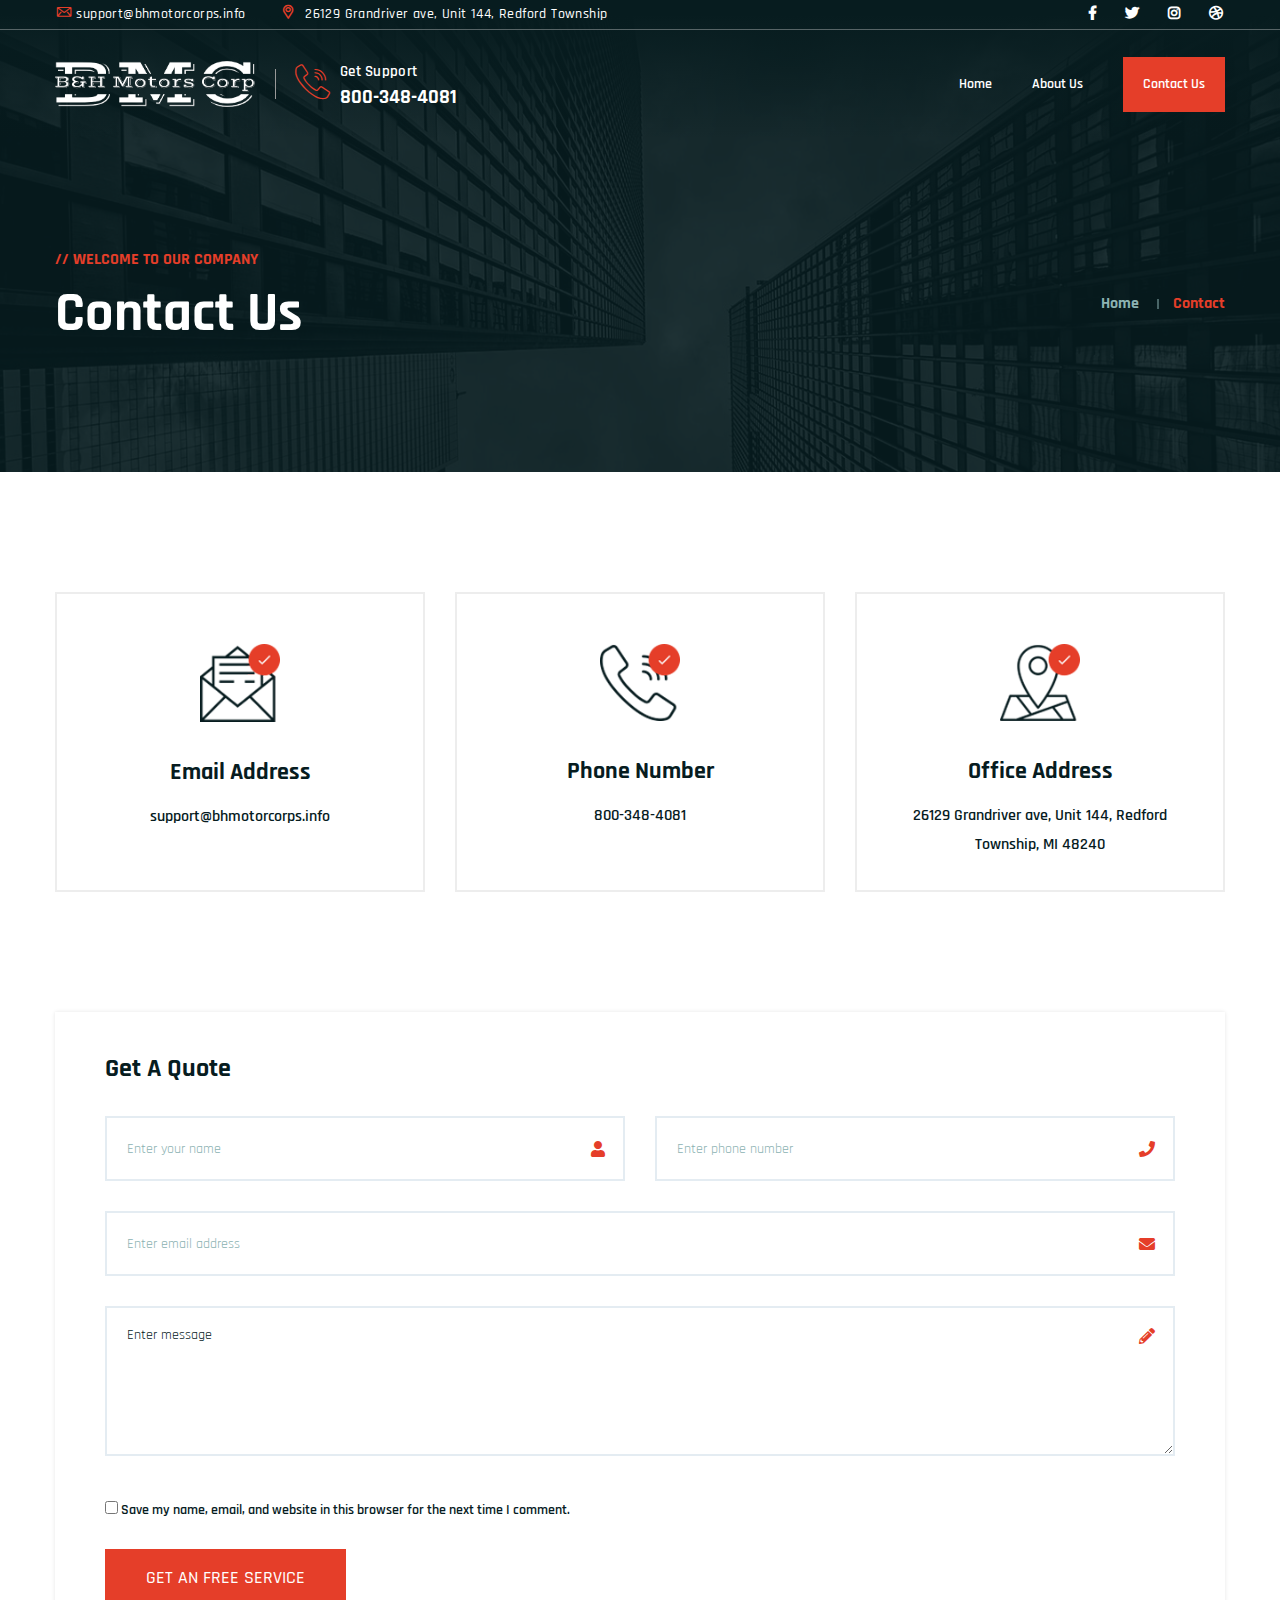
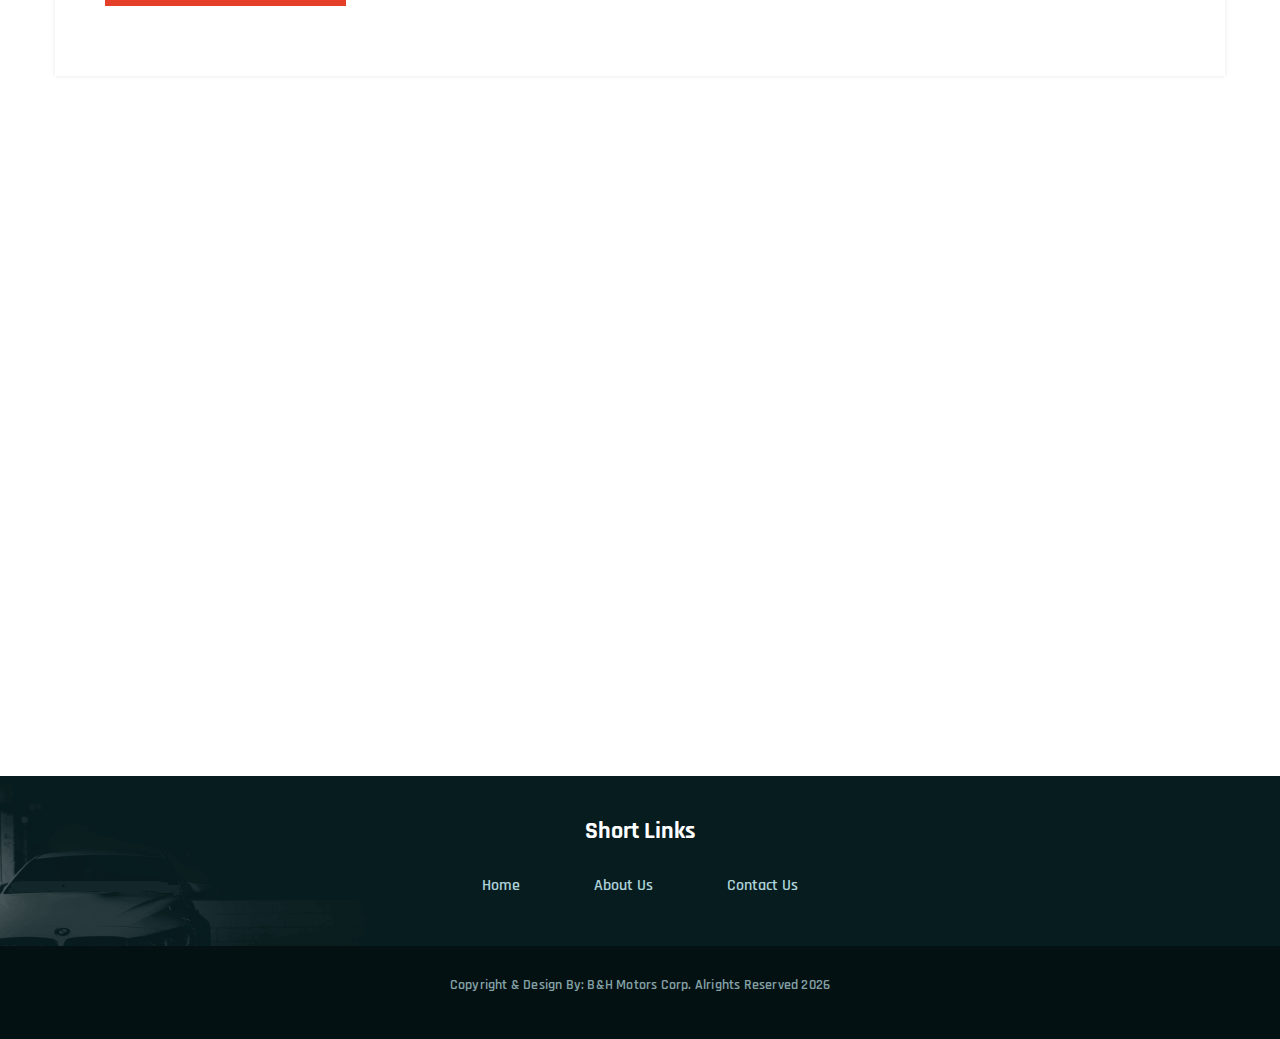
<file: contact.html>
<!doctype html>
<html class="no-js" lang="zxx">
<head>
    <meta charset="utf-8">
    <meta http-equiv="x-ua-compatible" content="ie=edge">
    <title>BMC-B&H Motors Corp.</title>
    <meta name="robots" content="noindex, follow" />
    <meta name="description" content="">
    <meta name="viewport" content="width=device-width, initial-scale=1, shrink-to-fit=no">

    <!-- Place favicon.png in the root directory -->
    <link rel="shortcut icon" href="img/favicon.png" type="image/x-icon" />
    <!-- Font Icons css -->
    <link rel="stylesheet" href="css/font-icons.css">
    <!-- plugins css -->
    <link rel="stylesheet" href="css/plugins.css">
    <!-- Main Stylesheet -->
    <link rel="stylesheet" href="css/style.css">
    <!-- Responsive css -->
    <link rel="stylesheet" href="css/responsive.css">
</head>

<body>

<!-- Body main wrapper start -->
<div class="body-wrapper">
    <!-- HEADER AREA START (header-4) -->
    <header class="ltn__header-area ltn__header-4 ltn__header-6 ltn__header-transparent gradient-color-2">
        <!-- ltn__header-top-area start -->
        <div class="ltn__header-top-area top-area-color-white">
            <div class="container">
                <div class="row">
                    <div class="col-md-7">
                        <div class="ltn__top-bar-menu">
                            <ul>
                                <li><a href="mailto:support@bhmotorcorps.info"><i class="icon-mail"></i>support@bhmotorcorps.info</a></li>
                                <li><a href="contact.html"><i class="icon-placeholder"></i> 26129 Grandriver ave, Unit 144, Redford Township</a></li>
                            </ul>
                        </div>
                    </div>
                    <div class="col-md-5">
                        <div class="top-bar-right text-end">
                            <div class="ltn__top-bar-menu">
                                <ul>
                                    <li>
                                        <!-- ltn__social-media -->
                                        <div class="ltn__social-media">
                                            <ul>
                                                <li><a href="#" title="Facebook"><i class="fab fa-facebook-f"></i></a></li>
                                                <li><a href="#" title="Twitter"><i class="fab fa-twitter"></i></a></li>
                                                
                                                <li><a href="#" title="Instagram"><i class="fab fa-instagram"></i></a></li>
                                                <li><a href="#" title="Dribbble"><i class="fab fa-dribbble"></i></a></li>
                                            </ul>
                                        </div>
                                    </li>
                                </ul>
                            </div>
                        </div>
                    </div>
                </div>
            </div>
        </div>
        <!-- ltn__header-top-area end -->
        <!-- ltn__header-middle-area start -->
        <div class="ltn__header-middle-area ltn__header-sticky ltn__sticky-bg-black ltn__logo-right-menu-option">
            <div class="container">
                <div class="row">
                    <div class="col">
                        <div class="site-logo-wrap">
                            <div class="site-logo">
                                <a href="index.html"><img src="img/logo-2.png" alt="Logo"></a>
                            </div>
                            <div class="get-support clearfix get-support-color-white">
                                <div class="get-support-icon">
                                    <i class="icon-call"></i>
                                </div>
                                <div class="get-support-info">
                                    <h6>Get Support</h6>
                                    <h4><a href="tel:800-348-4081">800-348-4081</a></h4>
                                </div>
                            </div>
                        </div>
                    </div>
                    <div class="col header-menu-column menu-color-white">
                        <div class="header-menu d-none d-xl-block">
                            <nav>
                                <div class="ltn__main-menu flot-l">
                                    <ul>
                                        <li class="menu-icon"><a href="index.html">Home</a>
                                        </li>
                                        <li class="menu-icon"><a href="about.html">About Us</a>
                                        </li>
                                        <li class="special-link"><a href="contact.html">Contact Us</a></li>
                                    </ul>
                                </div>
                            </nav>
                        </div>
                    </div>
                    <!-- Mobile Menu Button -->
                    <div class="mobile-menu-toggle  menu-btn-white menu-btn-border--- d-xl-none">
                        <a href="#ltn__utilize-mobile-menu" class="ltn__utilize-toggle">
                            <svg viewBox="0 0 800 600">
                                <path d="M300,220 C300,220 520,220 540,220 C740,220 640,540 520,420 C440,340 300,200 300,200" id="top"></path>
                                <path d="M300,320 L540,320" id="middle"></path>
                                <path d="M300,210 C300,210 520,210 540,210 C740,210 640,530 520,410 C440,330 300,190 300,190" id="bottom" transform="translate(480, 320) scale(1, -1) translate(-480, -318) "></path>
                            </svg>
                        </a>
                    </div>
                </div>
            </div>
        </div>
        <!-- ltn__header-middle-area end -->
    </header>
    <!-- HEADER AREA END -->


    <!-- Utilize Mobile Menu Start -->
    <div id="ltn__utilize-mobile-menu" class="ltn__utilize ltn__utilize-mobile-menu bac-cus">
        <div class="ltn__utilize-menu-inner ltn__scrollbar">
            <div class="ltn__utilize-menu-head">
                <div class="site-logo">
                    <a href="index.html"><img src="img/logo.png" alt="Logo"></a>
                </div>
                <button class="ltn__utilize-close">×</button>
            </div>
            <div class="ltn__utilize-menu">
                <ul>
                    <li class="menu-icon"><a href="index.html">Home</a>
                    </li>
                    <li class="menu-icon"><a href="about.html">About Us</a>
                    </li>
                    <li><a href="contact.html">Contact Us</a></li>
                </ul>
            </div>
        </div>
    </div>
    <!-- Utilize Mobile Menu End -->

    <div class="ltn__utilize-overlay"></div>

    <!-- BREADCRUMB AREA START -->
    <div class="ltn__breadcrumb-area ltn__breadcrumb-area-2 ltn__breadcrumb-color-white bg-overlay-theme-black-90 bg-image" data-bs-bg="img/bg/9.jpg">
        <div class="container">
            <div class="row">
                <div class="col-lg-12">
                    <div class="ltn__breadcrumb-inner ltn__breadcrumb-inner-2 justify-content-between">
                        <div class="section-title-area ltn__section-title-2">
                            <h6 class="section-subtitle ltn__secondary-color">//  Welcome to our company</h6>
                            <h1 class="section-title white-color">Contact Us</h1>
                        </div>
                        <div class="ltn__breadcrumb-list">
                            <ul>
                                <li><a href="index.html">Home</a></li>
                                <li>Contact</li>
                            </ul>
                        </div>
                    </div>
                </div>
            </div>
        </div>
    </div>
    <!-- BREADCRUMB AREA END -->

    <!-- CONTACT ADDRESS AREA START -->
    <div class="ltn__contact-address-area mb-90">
        <div class="container">
            <div class="row">
                <div class="col-lg-4">
                    <div class="ltn__contact-address-item ltn__contact-address-item-3 box-shadow">
                        <div class="ltn__contact-address-icon">
                            <img src="img/icons/10.png" alt="Icon Image">
                        </div>
                        <h3>Email Address</h3>
                        <p>support@bhmotorcorps.info</p>
                    </div>
                </div>
                <div class="col-lg-4">
                    <div class="ltn__contact-address-item ltn__contact-address-item-3 box-shadow">
                        <div class="ltn__contact-address-icon">
                            <img src="img/icons/11.png" alt="Icon Image">
                        </div>
                        <h3>Phone Number</h3>
                        <p>800-348-4081</p>
                    </div>
                </div>
                <div class="col-lg-4">
                    <div class="ltn__contact-address-item ltn__contact-address-item-3 box-shadow">
                        <div class="ltn__contact-address-icon">
                            <img src="img/icons/12.png" alt="Icon Image">
                        </div>
                        <h3>Office Address</h3>
                        <p>26129 Grandriver ave, Unit 144, Redford Township, MI 48240</p>
                    </div>
                </div>
            </div>
        </div>
    </div>
    <!-- CONTACT ADDRESS AREA END -->
    
    <!-- CONTACT MESSAGE AREA START -->
    <div class="ltn__contact-message-area mb-120 mb--100">
        <div class="container">
            <div class="row">
                <div class="col-lg-12">
                    <div class="ltn__form-box contact-form-box box-shadow white-bg">
                        <h4 class="title-2">Get A Quote</h4>
                        <form id="contact-form" action="#" method="post">
                            <div class="row">
                                <div class="col-md-6">
                                    <div class="input-item input-item-name ltn__custom-icon">
                                        <input type="text" name="name" placeholder="Enter your name">
                                    </div>
                                </div>
                                <div class="col-md-6">
                                    <div class="input-item input-item-phone ltn__custom-icon">
                                        <input type="text" name="phone" placeholder="Enter phone number">
                                    </div>
                                </div>
                                <div class="col-md-12">
                                    <div class="input-item input-item-email ltn__custom-icon">
                                        <input type="email" name="email" placeholder="Enter email address">
                                    </div>
                                </div>
                            </div>
                            <div class="input-item input-item-textarea ltn__custom-icon">
                                <textarea name="message" placeholder="Enter message"></textarea>
                            </div>
                            <p><label class="input-info-save mb-0"><input type="checkbox" name="agree"> Save my name, email, and website in this browser for the next time I comment.</label></p>
                            <div class="btn-wrapper mt-0">
                                <button class="btn theme-btn-1 btn-effect-1 text-uppercase" type="submit">get an free service</button>
                            </div>
                            <p class="form-messege mb-0 mt-20"></p>
                        </form>
                    </div>
                </div>
            </div>
        </div>
    </div>
    <!-- CONTACT MESSAGE AREA END -->

    <!-- GOOGLE MAP AREA START -->
    <div class="google-map">
       
        <iframe src="https://www.google.com/maps/embed?pb=!1m18!1m12!1m3!1d9334.271551495209!2d-73.97198251485975!3d40.668170674982946!2m3!1f0!2f0!3f0!3m2!1i1024!2i768!4f13.1!3m3!1m2!1s0x89c25b0456b5a2e7%3A0x68bdf865dda0b669!2sBrooklyn%20Botanic%20Garden%20Shop!5e0!3m2!1sen!2sbd!4v1590597267201!5m2!1sen!2sbd" width="100%" height="100%" frameborder="0" allowfullscreen="" aria-hidden="false" tabindex="0"></iframe>

    </div>
    <!-- GOOGLE MAP AREA END -->

    <!-- FOOTER AREA START (ltn__footer-2 ltn__footer-color-1) -->
    <footer class="ltn__footer-area ltn__footer-2 ltn__footer-color-1">
        <div class="footer-top-area footer-top-extra-padding  section-bg-2 bg-image" data-bs-bg="img/bg/footer-bg-1.png">
            <div class="container">
                <div class="row">
                    <div class="col-xl-12 col-md-12">
                        <div class="footer-widget footer-menu-widget clearfix">
                            <h4 class="footer-title">Short Links</h4>
                            <div class="footer-menu">
                                <ul>
                                    <li><a href="index.html">Home</a></li>
                                    <li><a href="about.html">About Us</a></li>
                                    <li><a href="contact.html">Contact Us</a></li>
                                </ul>
                            </div>
                        </div>
                    </div>
                </div>
            </div>
        </div>
        <div class="ltn__copyright-area ltn__copyright-2">
            <div class="container">
                <div class="row">
                    <div class="col-md-12 col-12">
                        <div class="footer-bottom-text text-center">
                            <h6>Copyright & Design By: B&H Motors Corp. Alrights Reserved <span class="current-year"></span></h6> 
                        </div>
                    </div>
                </div>
            </div>
        </div>
    </footer>
    <!-- FOOTER AREA END -->
</div>
<!-- Body main wrapper end -->

<!-- All JS Plugins -->
<script src="js/plugins.js"></script>
<!-- Main JS -->
<script src="js/main.js"></script>
  
</body>
</html>
</file>
<file: css/font-icons.css>
/* ===================================================
>>> TABLE OF CONTENTS:
======================================================
  1. Themify Icons 
  2. Font Awesome 

 
=================================================== */

/*---------------------------------------------------------------
  2. Font Awesome 5 Icon
---------------------------------------------------------------*/
/*!
 * Font Awesome Free 5.5.0 by @fontawesome - https://fontawesome.com
 * License - https://fontawesome.com/license/free (Icons: CC BY 4.0, Fonts: SIL OFL 1.1, Code: MIT License)
 */

 
.fa,.fab,.fal,.far,.fas{-moz-osx-font-smoothing:grayscale;-webkit-font-smoothing:antialiased;display:inline-block;font-style:normal;font-variant:normal;text-rendering:auto;line-height:1}.fa-lg{font-size:1.33333em;line-height:.75em;vertical-align:-.0667em}.fa-xs{font-size:.75em}.fa-sm{font-size:.875em}.fa-1x{font-size:1em}.fa-2x{font-size:2em}.fa-3x{font-size:3em}.fa-4x{font-size:4em}.fa-5x{font-size:5em}.fa-6x{font-size:6em}.fa-7x{font-size:7em}.fa-8x{font-size:8em}.fa-9x{font-size:9em}.fa-10x{font-size:10em}.fa-fw{text-align:center;width:1.25em}.fa-ul{list-style-type:none;margin-left:2.5em;padding-left:0}.fa-ul>li{position:relative}.fa-li{left:-2em;position:absolute;text-align:center;width:2em;line-height:inherit}.fa-border{border:.08em solid #eee;border-radius:.1em;padding:.2em .25em .15em}.fa-pull-left{float:left}.fa-pull-right{float:right}.fa.fa-pull-left,.fab.fa-pull-left,.fal.fa-pull-left,.far.fa-pull-left,.fas.fa-pull-left{margin-right:.3em}.fa.fa-pull-right,.fab.fa-pull-right,.fal.fa-pull-right,.far.fa-pull-right,.fas.fa-pull-right{margin-left:.3em}.fa-spin{animation:fa-spin 2s infinite linear}.fa-pulse{animation:fa-spin 1s infinite steps(8)}@keyframes fa-spin{0%{transform:rotate(0deg)}to{transform:rotate(1turn)}}.fa-rotate-90{-ms-filter:"progid:DXImageTransform.Microsoft.BasicImage(rotation=1)";transform:rotate(90deg)}.fa-rotate-180{-ms-filter:"progid:DXImageTransform.Microsoft.BasicImage(rotation=2)";transform:rotate(180deg)}.fa-rotate-270{-ms-filter:"progid:DXImageTransform.Microsoft.BasicImage(rotation=3)";transform:rotate(270deg)}.fa-flip-horizontal{-ms-filter:"progid:DXImageTransform.Microsoft.BasicImage(rotation=0, mirror=1)";transform:scaleX(-1)}.fa-flip-vertical{transform:scaleY(-1)}.fa-flip-horizontal.fa-flip-vertical,.fa-flip-vertical{-ms-filter:"progid:DXImageTransform.Microsoft.BasicImage(rotation=2, mirror=1)"}.fa-flip-horizontal.fa-flip-vertical{transform:scale(-1)}:root .fa-flip-horizontal,:root .fa-flip-vertical,:root .fa-rotate-90,:root .fa-rotate-180,:root .fa-rotate-270{-webkit-filter:none;filter:none}.fa-stack{display:inline-block;height:2em;line-height:2em;position:relative;vertical-align:middle;width:2.5em}.fa-stack-1x,.fa-stack-2x{left:0;position:absolute;text-align:center;width:100%}.fa-stack-1x{line-height:inherit}.fa-stack-2x{font-size:2em}.fa-inverse{color:#fff}.fa-500px:before{content:"\f26e"}.fa-accessible-icon:before{content:"\f368"}.fa-accusoft:before{content:"\f369"}.fa-acquisitions-incorporated:before{content:"\f6af"}.fa-ad:before{content:"\f641"}.fa-address-book:before{content:"\f2b9"}.fa-address-card:before{content:"\f2bb"}.fa-adjust:before{content:"\f042"}.fa-adn:before{content:"\f170"}.fa-adversal:before{content:"\f36a"}.fa-affiliatetheme:before{content:"\f36b"}.fa-air-freshener:before{content:"\f5d0"}.fa-algolia:before{content:"\f36c"}.fa-align-center:before{content:"\f037"}.fa-align-justify:before{content:"\f039"}.fa-align-left:before{content:"\f036"}.fa-align-right:before{content:"\f038"}.fa-alipay:before{content:"\f642"}.fa-allergies:before{content:"\f461"}.fa-amazon:before{content:"\f270"}.fa-amazon-pay:before{content:"\f42c"}.fa-ambulance:before{content:"\f0f9"}.fa-american-sign-language-interpreting:before{content:"\f2a3"}.fa-amilia:before{content:"\f36d"}.fa-anchor:before{content:"\f13d"}.fa-android:before{content:"\f17b"}.fa-angellist:before{content:"\f209"}.fa-angle-double-down:before{content:"\f103"}.fa-angle-double-left:before{content:"\f100"}.fa-angle-double-right:before{content:"\f101"}.fa-angle-double-up:before{content:"\f102"}.fa-angle-down:before{content:"\f107"}.fa-angle-left:before{content:"\f104"}.fa-angle-right:before{content:"\f105"}.fa-angle-up:before{content:"\f106"}.fa-angry:before{content:"\f556"}.fa-angrycreative:before{content:"\f36e"}.fa-angular:before{content:"\f420"}.fa-ankh:before{content:"\f644"}.fa-app-store:before{content:"\f36f"}.fa-app-store-ios:before{content:"\f370"}.fa-apper:before{content:"\f371"}.fa-apple:before{content:"\f179"}.fa-apple-alt:before{content:"\f5d1"}.fa-apple-pay:before{content:"\f415"}.fa-archive:before{content:"\f187"}.fa-archway:before{content:"\f557"}.fa-arrow-alt-circle-down:before{content:"\f358"}.fa-arrow-alt-circle-left:before{content:"\f359"}.fa-arrow-alt-circle-right:before{content:"\f35a"}.fa-arrow-alt-circle-up:before{content:"\f35b"}.fa-arrow-circle-down:before{content:"\f0ab"}.fa-arrow-circle-left:before{content:"\f0a8"}.fa-arrow-circle-right:before{content:"\f0a9"}.fa-arrow-circle-up:before{content:"\f0aa"}.fa-arrow-down:before{content:"\f063"}.fa-arrow-left:before{content:"\f060"}.fa-arrow-right:before{content:"\f061"}.fa-arrow-up:before{content:"\f062"}.fa-arrows-alt:before{content:"\f0b2"}.fa-arrows-alt-h:before{content:"\f337"}.fa-arrows-alt-v:before{content:"\f338"}.fa-assistive-listening-systems:before{content:"\f2a2"}.fa-asterisk:before{content:"\f069"}.fa-asymmetrik:before{content:"\f372"}.fa-at:before{content:"\f1fa"}.fa-atlas:before{content:"\f558"}.fa-atom:before{content:"\f5d2"}.fa-audible:before{content:"\f373"}.fa-audio-description:before{content:"\f29e"}.fa-autoprefixer:before{content:"\f41c"}.fa-avianex:before{content:"\f374"}.fa-aviato:before{content:"\f421"}.fa-award:before{content:"\f559"}.fa-aws:before{content:"\f375"}.fa-backspace:before{content:"\f55a"}.fa-backward:before{content:"\f04a"}.fa-balance-scale:before{content:"\f24e"}.fa-ban:before{content:"\f05e"}.fa-band-aid:before{content:"\f462"}.fa-bandcamp:before{content:"\f2d5"}.fa-barcode:before{content:"\f02a"}.fa-bars:before{content:"\f0c9"}.fa-baseball-ball:before{content:"\f433"}.fa-basketball-ball:before{content:"\f434"}.fa-bath:before{content:"\f2cd"}.fa-battery-empty:before{content:"\f244"}.fa-battery-full:before{content:"\f240"}.fa-battery-half:before{content:"\f242"}.fa-battery-quarter:before{content:"\f243"}.fa-battery-three-quarters:before{content:"\f241"}.fa-bed:before{content:"\f236"}.fa-beer:before{content:"\f0fc"}.fa-behance:before{content:"\f1b4"}.fa-behance-square:before{content:"\f1b5"}.fa-bell:before{content:"\f0f3"}.fa-bell-slash:before{content:"\f1f6"}.fa-bezier-curve:before{content:"\f55b"}.fa-bible:before{content:"\f647"}.fa-bicycle:before{content:"\f206"}.fa-bimobject:before{content:"\f378"}.fa-binoculars:before{content:"\f1e5"}.fa-birthday-cake:before{content:"\f1fd"}.fa-bitbucket:before{content:"\f171"}.fa-bitcoin:before{content:"\f379"}.fa-bity:before{content:"\f37a"}.fa-black-tie:before{content:"\f27e"}.fa-blackberry:before{content:"\f37b"}.fa-blender:before{content:"\f517"}.fa-blender-phone:before{content:"\f6b6"}.fa-blind:before{content:"\f29d"}.fa-blogger:before{content:"\f37c"}.fa-blogger-b:before{content:"\f37d"}.fa-bluetooth:before{content:"\f293"}.fa-bluetooth-b:before{content:"\f294"}.fa-bold:before{content:"\f032"}.fa-bolt:before{content:"\f0e7"}.fa-bomb:before{content:"\f1e2"}.fa-bone:before{content:"\f5d7"}.fa-bong:before{content:"\f55c"}.fa-book:before{content:"\f02d"}.fa-book-dead:before{content:"\f6b7"}.fa-book-open:before{content:"\f518"}.fa-book-reader:before{content:"\f5da"}.fa-bookmark:before{content:"\f02e"}.fa-bowling-ball:before{content:"\f436"}.fa-box:before{content:"\f466"}.fa-box-open:before{content:"\f49e"}.fa-boxes:before{content:"\f468"}.fa-braille:before{content:"\f2a1"}.fa-brain:before{content:"\f5dc"}.fa-briefcase:before{content:"\f0b1"}.fa-briefcase-medical:before{content:"\f469"}.fa-broadcast-tower:before{content:"\f519"}.fa-broom:before{content:"\f51a"}.fa-brush:before{content:"\f55d"}.fa-btc:before{content:"\f15a"}.fa-bug:before{content:"\f188"}.fa-building:before{content:"\f1ad"}.fa-bullhorn:before{content:"\f0a1"}.fa-bullseye:before{content:"\f140"}.fa-burn:before{content:"\f46a"}.fa-buromobelexperte:before{content:"\f37f"}.fa-bus:before{content:"\f207"}.fa-bus-alt:before{content:"\f55e"}.fa-business-time:before{content:"\f64a"}.fa-buysellads:before{content:"\f20d"}.fa-calculator:before{content:"\f1ec"}.fa-calendar:before{content:"\f133"}.fa-calendar-alt:before{content:"\f073"}.fa-calendar-check:before{content:"\f274"}.fa-calendar-minus:before{content:"\f272"}.fa-calendar-plus:before{content:"\f271"}.fa-calendar-times:before{content:"\f273"}.fa-camera:before{content:"\f030"}.fa-camera-retro:before{content:"\f083"}.fa-campground:before{content:"\f6bb"}.fa-cannabis:before{content:"\f55f"}.fa-capsules:before{content:"\f46b"}.fa-car:before{content:"\f1b9"}.fa-car-alt:before{content:"\f5de"}.fa-car-battery:before{content:"\f5df"}.fa-car-crash:before{content:"\f5e1"}.fa-car-side:before{content:"\f5e4"}.fa-caret-down:before{content:"\f0d7"}.fa-caret-left:before{content:"\f0d9"}.fa-caret-right:before{content:"\f0da"}.fa-caret-square-down:before{content:"\f150"}.fa-caret-square-left:before{content:"\f191"}.fa-caret-square-right:before{content:"\f152"}.fa-caret-square-up:before{content:"\f151"}.fa-caret-up:before{content:"\f0d8"}.fa-cart-arrow-down:before{content:"\f218"}.fa-cart-plus:before{content:"\f217"}.fa-cat:before{content:"\f6be"}.fa-cc-amazon-pay:before{content:"\f42d"}.fa-cc-amex:before{content:"\f1f3"}.fa-cc-apple-pay:before{content:"\f416"}.fa-cc-diners-club:before{content:"\f24c"}.fa-cc-discover:before{content:"\f1f2"}.fa-cc-jcb:before{content:"\f24b"}.fa-cc-mastercard:before{content:"\f1f1"}.fa-cc-paypal:before{content:"\f1f4"}.fa-cc-stripe:before{content:"\f1f5"}.fa-cc-visa:before{content:"\f1f0"}.fa-centercode:before{content:"\f380"}.fa-certificate:before{content:"\f0a3"}.fa-chair:before{content:"\f6c0"}.fa-chalkboard:before{content:"\f51b"}.fa-chalkboard-teacher:before{content:"\f51c"}.fa-charging-station:before{content:"\f5e7"}.fa-chart-area:before{content:"\f1fe"}.fa-chart-bar:before{content:"\f080"}.fa-chart-line:before{content:"\f201"}.fa-chart-pie:before{content:"\f200"}.fa-check:before{content:"\f00c"}.fa-check-circle:before{content:"\f058"}.fa-check-double:before{content:"\f560"}.fa-check-square:before{content:"\f14a"}.fa-chess:before{content:"\f439"}.fa-chess-bishop:before{content:"\f43a"}.fa-chess-board:before{content:"\f43c"}.fa-chess-king:before{content:"\f43f"}.fa-chess-knight:before{content:"\f441"}.fa-chess-pawn:before{content:"\f443"}.fa-chess-queen:before{content:"\f445"}.fa-chess-rook:before{content:"\f447"}.fa-chevron-circle-down:before{content:"\f13a"}.fa-chevron-circle-left:before{content:"\f137"}.fa-chevron-circle-right:before{content:"\f138"}.fa-chevron-circle-up:before{content:"\f139"}.fa-chevron-down:before{content:"\f078"}.fa-chevron-left:before{content:"\f053"}.fa-chevron-right:before{content:"\f054"}.fa-chevron-up:before{content:"\f077"}.fa-child:before{content:"\f1ae"}.fa-chrome:before{content:"\f268"}.fa-church:before{content:"\f51d"}.fa-circle:before{content:"\f111"}.fa-circle-notch:before{content:"\f1ce"}.fa-city:before{content:"\f64f"}.fa-clipboard:before{content:"\f328"}.fa-clipboard-check:before{content:"\f46c"}.fa-clipboard-list:before{content:"\f46d"}.fa-clock:before{content:"\f017"}.fa-clone:before{content:"\f24d"}.fa-closed-captioning:before{content:"\f20a"}.fa-cloud:before{content:"\f0c2"}.fa-cloud-download-alt:before{content:"\f381"}.fa-cloud-meatball:before{content:"\f73b"}.fa-cloud-moon:before{content:"\f6c3"}.fa-cloud-moon-rain:before{content:"\f73c"}.fa-cloud-rain:before{content:"\f73d"}.fa-cloud-showers-heavy:before{content:"\f740"}.fa-cloud-sun:before{content:"\f6c4"}.fa-cloud-sun-rain:before{content:"\f743"}.fa-cloud-upload-alt:before{content:"\f382"}.fa-cloudscale:before{content:"\f383"}.fa-cloudsmith:before{content:"\f384"}.fa-cloudversify:before{content:"\f385"}.fa-cocktail:before{content:"\f561"}.fa-code:before{content:"\f121"}.fa-code-branch:before{content:"\f126"}.fa-codepen:before{content:"\f1cb"}.fa-codiepie:before{content:"\f284"}.fa-coffee:before{content:"\f0f4"}.fa-cog:before{content:"\f013"}.fa-cogs:before{content:"\f085"}.fa-coins:before{content:"\f51e"}.fa-columns:before{content:"\f0db"}.fa-comment:before{content:"\f075"}.fa-comment-alt:before{content:"\f27a"}.fa-comment-dollar:before{content:"\f651"}.fa-comment-dots:before{content:"\f4ad"}.fa-comment-slash:before{content:"\f4b3"}.fa-comments:before{content:"\f086"}.fa-comments-dollar:before{content:"\f653"}.fa-compact-disc:before{content:"\f51f"}.fa-compass:before{content:"\f14e"}.fa-compress:before{content:"\f066"}.fa-concierge-bell:before{content:"\f562"}.fa-connectdevelop:before{content:"\f20e"}.fa-contao:before{content:"\f26d"}.fa-cookie:before{content:"\f563"}.fa-cookie-bite:before{content:"\f564"}.fa-copy:before{content:"\f0c5"}.fa-copyright:before{content:"\f1f9"}.fa-couch:before{content:"\f4b8"}.fa-cpanel:before{content:"\f388"}.fa-creative-commons:before{content:"\f25e"}.fa-creative-commons-by:before{content:"\f4e7"}.fa-creative-commons-nc:before{content:"\f4e8"}.fa-creative-commons-nc-eu:before{content:"\f4e9"}.fa-creative-commons-nc-jp:before{content:"\f4ea"}.fa-creative-commons-nd:before{content:"\f4eb"}.fa-creative-commons-pd:before{content:"\f4ec"}.fa-creative-commons-pd-alt:before{content:"\f4ed"}.fa-creative-commons-remix:before{content:"\f4ee"}.fa-creative-commons-sa:before{content:"\f4ef"}.fa-creative-commons-sampling:before{content:"\f4f0"}.fa-creative-commons-sampling-plus:before{content:"\f4f1"}.fa-creative-commons-share:before{content:"\f4f2"}.fa-creative-commons-zero:before{content:"\f4f3"}.fa-credit-card:before{content:"\f09d"}.fa-critical-role:before{content:"\f6c9"}.fa-crop:before{content:"\f125"}.fa-crop-alt:before{content:"\f565"}.fa-cross:before{content:"\f654"}.fa-crosshairs:before{content:"\f05b"}.fa-crow:before{content:"\f520"}.fa-crown:before{content:"\f521"}.fa-css3:before{content:"\f13c"}.fa-css3-alt:before{content:"\f38b"}.fa-cube:before{content:"\f1b2"}.fa-cubes:before{content:"\f1b3"}.fa-cut:before{content:"\f0c4"}.fa-cuttlefish:before{content:"\f38c"}.fa-d-and-d:before{content:"\f38d"}.fa-d-and-d-beyond:before{content:"\f6ca"}.fa-dashcube:before{content:"\f210"}.fa-database:before{content:"\f1c0"}.fa-deaf:before{content:"\f2a4"}.fa-delicious:before{content:"\f1a5"}.fa-democrat:before{content:"\f747"}.fa-deploydog:before{content:"\f38e"}.fa-deskpro:before{content:"\f38f"}.fa-desktop:before{content:"\f108"}.fa-dev:before{content:"\f6cc"}.fa-deviantart:before{content:"\f1bd"}.fa-dharmachakra:before{content:"\f655"}.fa-diagnoses:before{content:"\f470"}.fa-dice:before{content:"\f522"}.fa-dice-d20:before{content:"\f6cf"}.fa-dice-d6:before{content:"\f6d1"}.fa-dice-five:before{content:"\f523"}.fa-dice-four:before{content:"\f524"}.fa-dice-one:before{content:"\f525"}.fa-dice-six:before{content:"\f526"}.fa-dice-three:before{content:"\f527"}.fa-dice-two:before{content:"\f528"}.fa-digg:before{content:"\f1a6"}.fa-digital-ocean:before{content:"\f391"}.fa-digital-tachograph:before{content:"\f566"}.fa-directions:before{content:"\f5eb"}.fa-discord:before{content:"\f392"}.fa-discourse:before{content:"\f393"}.fa-divide:before{content:"\f529"}.fa-dizzy:before{content:"\f567"}.fa-dna:before{content:"\f471"}.fa-dochub:before{content:"\f394"}.fa-docker:before{content:"\f395"}.fa-dog:before{content:"\f6d3"}.fa-dollar-sign:before{content:"\f155"}.fa-dolly:before{content:"\f472"}.fa-dolly-flatbed:before{content:"\f474"}.fa-donate:before{content:"\f4b9"}.fa-door-closed:before{content:"\f52a"}.fa-door-open:before{content:"\f52b"}.fa-dot-circle:before{content:"\f192"}.fa-dove:before{content:"\f4ba"}.fa-download:before{content:"\f019"}.fa-draft2digital:before{content:"\f396"}.fa-drafting-compass:before{content:"\f568"}.fa-dragon:before{content:"\f6d5"}.fa-draw-polygon:before{content:"\f5ee"}.fa-dribbble:before{content:"\f17d"}.fa-dribbble-square:before{content:"\f397"}.fa-dropbox:before{content:"\f16b"}.fa-drum:before{content:"\f569"}.fa-drum-steelpan:before{content:"\f56a"}.fa-drumstick-bite:before{content:"\f6d7"}.fa-drupal:before{content:"\f1a9"}.fa-dumbbell:before{content:"\f44b"}.fa-dungeon:before{content:"\f6d9"}.fa-dyalog:before{content:"\f399"}.fa-earlybirds:before{content:"\f39a"}.fa-ebay:before{content:"\f4f4"}.fa-edge:before{content:"\f282"}.fa-edit:before{content:"\f044"}.fa-eject:before{content:"\f052"}.fa-elementor:before{content:"\f430"}.fa-ellipsis-h:before{content:"\f141"}.fa-ellipsis-v:before{content:"\f142"}.fa-ello:before{content:"\f5f1"}.fa-ember:before{content:"\f423"}.fa-empire:before{content:"\f1d1"}.fa-envelope:before{content:"\f0e0"}.fa-envelope-open:before{content:"\f2b6"}.fa-envelope-open-text:before{content:"\f658"}.fa-envelope-square:before{content:"\f199"}.fa-envira:before{content:"\f299"}.fa-equals:before{content:"\f52c"}.fa-eraser:before{content:"\f12d"}.fa-erlang:before{content:"\f39d"}.fa-ethereum:before{content:"\f42e"}.fa-etsy:before{content:"\f2d7"}.fa-euro-sign:before{content:"\f153"}.fa-exchange-alt:before{content:"\f362"}.fa-exclamation:before{content:"\f12a"}.fa-exclamation-circle:before{content:"\f06a"}.fa-exclamation-triangle:before{content:"\f071"}.fa-expand:before{content:"\f065"}.fa-expand-arrows-alt:before{content:"\f31e"}.fa-expeditedssl:before{content:"\f23e"}.fa-external-link-alt:before{content:"\f35d"}.fa-external-link-square-alt:before{content:"\f360"}.fa-eye:before{content:"\f06e"}.fa-eye-dropper:before{content:"\f1fb"}.fa-eye-slash:before{content:"\f070"}.fa-facebook:before{content:"\f09a"}.fa-facebook-f:before{content:"\f39e"}.fa-facebook-messenger:before{content:"\f39f"}.fa-facebook-square:before{content:"\f082"}.fa-fantasy-flight-games:before{content:"\f6dc"}.fa-fast-backward:before{content:"\f049"}.fa-fast-forward:before{content:"\f050"}.fa-fax:before{content:"\f1ac"}.fa-feather:before{content:"\f52d"}.fa-feather-alt:before{content:"\f56b"}.fa-female:before{content:"\f182"}.fa-fighter-jet:before{content:"\f0fb"}.fa-file:before{content:"\f15b"}.fa-file-alt:before{content:"\f15c"}.fa-file-archive:before{content:"\f1c6"}.fa-file-audio:before{content:"\f1c7"}.fa-file-code:before{content:"\f1c9"}.fa-file-contract:before{content:"\f56c"}.fa-file-csv:before{content:"\f6dd"}.fa-file-download:before{content:"\f56d"}.fa-file-excel:before{content:"\f1c3"}.fa-file-export:before{content:"\f56e"}.fa-file-image:before{content:"\f1c5"}.fa-file-import:before{content:"\f56f"}.fa-file-invoice:before{content:"\f570"}.fa-file-invoice-dollar:before{content:"\f571"}.fa-file-medical:before{content:"\f477"}.fa-file-medical-alt:before{content:"\f478"}.fa-file-pdf:before{content:"\f1c1"}.fa-file-powerpoint:before{content:"\f1c4"}.fa-file-prescription:before{content:"\f572"}.fa-file-signature:before{content:"\f573"}.fa-file-upload:before{content:"\f574"}.fa-file-video:before{content:"\f1c8"}.fa-file-word:before{content:"\f1c2"}.fa-fill:before{content:"\f575"}.fa-fill-drip:before{content:"\f576"}.fa-film:before{content:"\f008"}.fa-filter:before{content:"\f0b0"}.fa-fingerprint:before{content:"\f577"}.fa-fire:before{content:"\f06d"}.fa-fire-extinguisher:before{content:"\f134"}.fa-firefox:before{content:"\f269"}.fa-first-aid:before{content:"\f479"}.fa-first-order:before{content:"\f2b0"}.fa-first-order-alt:before{content:"\f50a"}.fa-firstdraft:before{content:"\f3a1"}.fa-fish:before{content:"\f578"}.fa-fist-raised:before{content:"\f6de"}.fa-flag:before{content:"\f024"}.fa-flag-checkered:before{content:"\f11e"}.fa-flag-usa:before{content:"\f74d"}.fa-flask:before{content:"\f0c3"}.fa-flickr:before{content:"\f16e"}.fa-flipboard:before{content:"\f44d"}.fa-flushed:before{content:"\f579"}.fa-fly:before{content:"\f417"}.fa-folder:before{content:"\f07b"}.fa-folder-minus:before{content:"\f65d"}.fa-folder-open:before{content:"\f07c"}.fa-folder-plus:before{content:"\f65e"}.fa-font:before{content:"\f031"}.fa-font-awesome:before{content:"\f2b4"}.fa-font-awesome-alt:before{content:"\f35c"}.fa-font-awesome-flag:before{content:"\f425"}.fa-font-awesome-logo-full:before{content:"\f4e6"}.fa-fonticons:before{content:"\f280"}.fa-fonticons-fi:before{content:"\f3a2"}.fa-football-ball:before{content:"\f44e"}.fa-fort-awesome:before{content:"\f286"}.fa-fort-awesome-alt:before{content:"\f3a3"}.fa-forumbee:before{content:"\f211"}.fa-forward:before{content:"\f04e"}.fa-foursquare:before{content:"\f180"}.fa-free-code-camp:before{content:"\f2c5"}.fa-freebsd:before{content:"\f3a4"}.fa-frog:before{content:"\f52e"}.fa-frown:before{content:"\f119"}.fa-frown-open:before{content:"\f57a"}.fa-fulcrum:before{content:"\f50b"}.fa-funnel-dollar:before{content:"\f662"}.fa-futbol:before{content:"\f1e3"}.fa-galactic-republic:before{content:"\f50c"}.fa-galactic-senate:before{content:"\f50d"}.fa-gamepad:before{content:"\f11b"}.fa-gas-pump:before{content:"\f52f"}.fa-gavel:before{content:"\f0e3"}.fa-gem:before{content:"\f3a5"}.fa-genderless:before{content:"\f22d"}.fa-get-pocket:before{content:"\f265"}.fa-gg:before{content:"\f260"}.fa-gg-circle:before{content:"\f261"}.fa-ghost:before{content:"\f6e2"}.fa-gift:before{content:"\f06b"}.fa-git:before{content:"\f1d3"}.fa-git-square:before{content:"\f1d2"}.fa-github:before{content:"\f09b"}.fa-github-alt:before{content:"\f113"}.fa-github-square:before{content:"\f092"}.fa-gitkraken:before{content:"\f3a6"}.fa-gitlab:before{content:"\f296"}.fa-gitter:before{content:"\f426"}.fa-glass-martini:before{content:"\f000"}.fa-glass-martini-alt:before{content:"\f57b"}.fa-glasses:before{content:"\f530"}.fa-glide:before{content:"\f2a5"}.fa-glide-g:before{content:"\f2a6"}.fa-globe:before{content:"\f0ac"}.fa-globe-africa:before{content:"\f57c"}.fa-globe-americas:before{content:"\f57d"}.fa-globe-asia:before{content:"\f57e"}.fa-gofore:before{content:"\f3a7"}.fa-golf-ball:before{content:"\f450"}.fa-goodreads:before{content:"\f3a8"}.fa-goodreads-g:before{content:"\f3a9"}.fa-google:before{content:"\f1a0"}.fa-google-drive:before{content:"\f3aa"}.fa-google-play:before{content:"\f3ab"}.fa-google-plus:before{content:"\f2b3"}.fa-google-plus-g:before{content:"\f0d5"}.fa-google-plus-square:before{content:"\f0d4"}.fa-google-wallet:before{content:"\f1ee"}.fa-gopuram:before{content:"\f664"}.fa-graduation-cap:before{content:"\f19d"}.fa-gratipay:before{content:"\f184"}.fa-grav:before{content:"\f2d6"}.fa-greater-than:before{content:"\f531"}.fa-greater-than-equal:before{content:"\f532"}.fa-grimace:before{content:"\f57f"}.fa-grin:before{content:"\f580"}.fa-grin-alt:before{content:"\f581"}.fa-grin-beam:before{content:"\f582"}.fa-grin-beam-sweat:before{content:"\f583"}.fa-grin-hearts:before{content:"\f584"}.fa-grin-squint:before{content:"\f585"}.fa-grin-squint-tears:before{content:"\f586"}.fa-grin-stars:before{content:"\f587"}.fa-grin-tears:before{content:"\f588"}.fa-grin-tongue:before{content:"\f589"}.fa-grin-tongue-squint:before{content:"\f58a"}.fa-grin-tongue-wink:before{content:"\f58b"}.fa-grin-wink:before{content:"\f58c"}.fa-grip-horizontal:before{content:"\f58d"}.fa-grip-vertical:before{content:"\f58e"}.fa-gripfire:before{content:"\f3ac"}.fa-grunt:before{content:"\f3ad"}.fa-gulp:before{content:"\f3ae"}.fa-h-square:before{content:"\f0fd"}.fa-hacker-news:before{content:"\f1d4"}.fa-hacker-news-square:before{content:"\f3af"}.fa-hackerrank:before{content:"\f5f7"}.fa-hammer:before{content:"\f6e3"}.fa-hamsa:before{content:"\f665"}.fa-hand-holding:before{content:"\f4bd"}.fa-hand-holding-heart:before{content:"\f4be"}.fa-hand-holding-usd:before{content:"\f4c0"}.fa-hand-lizard:before{content:"\f258"}.fa-hand-paper:before{content:"\f256"}.fa-hand-peace:before{content:"\f25b"}.fa-hand-point-down:before{content:"\f0a7"}.fa-hand-point-left:before{content:"\f0a5"}.fa-hand-point-right:before{content:"\f0a4"}.fa-hand-point-up:before{content:"\f0a6"}.fa-hand-pointer:before{content:"\f25a"}.fa-hand-rock:before{content:"\f255"}.fa-hand-scissors:before{content:"\f257"}.fa-hand-spock:before{content:"\f259"}.fa-hands:before{content:"\f4c2"}.fa-hands-helping:before{content:"\f4c4"}.fa-handshake:before{content:"\f2b5"}.fa-hanukiah:before{content:"\f6e6"}.fa-hashtag:before{content:"\f292"}.fa-hat-wizard:before{content:"\f6e8"}.fa-haykal:before{content:"\f666"}.fa-hdd:before{content:"\f0a0"}.fa-heading:before{content:"\f1dc"}.fa-headphones:before{content:"\f025"}.fa-headphones-alt:before{content:"\f58f"}.fa-headset:before{content:"\f590"}.fa-heart:before{content:"\f004"}.fa-heartbeat:before{content:"\f21e"}.fa-helicopter:before{content:"\f533"}.fa-highlighter:before{content:"\f591"}.fa-hiking:before{content:"\f6ec"}.fa-hippo:before{content:"\f6ed"}.fa-hips:before{content:"\f452"}.fa-hire-a-helper:before{content:"\f3b0"}.fa-history:before{content:"\f1da"}.fa-hockey-puck:before{content:"\f453"}.fa-home:before{content:"\f015"}.fa-hooli:before{content:"\f427"}.fa-hornbill:before{content:"\f592"}.fa-horse:before{content:"\f6f0"}.fa-hospital:before{content:"\f0f8"}.fa-hospital-alt:before{content:"\f47d"}.fa-hospital-symbol:before{content:"\f47e"}.fa-hot-tub:before{content:"\f593"}.fa-hotel:before{content:"\f594"}.fa-hotjar:before{content:"\f3b1"}.fa-hourglass:before{content:"\f254"}.fa-hourglass-end:before{content:"\f253"}.fa-hourglass-half:before{content:"\f252"}.fa-hourglass-start:before{content:"\f251"}.fa-house-damage:before{content:"\f6f1"}.fa-houzz:before{content:"\f27c"}.fa-hryvnia:before{content:"\f6f2"}.fa-html5:before{content:"\f13b"}.fa-hubspot:before{content:"\f3b2"}.fa-i-cursor:before{content:"\f246"}.fa-id-badge:before{content:"\f2c1"}.fa-id-card:before{content:"\f2c2"}.fa-id-card-alt:before{content:"\f47f"}.fa-image:before{content:"\f03e"}.fa-images:before{content:"\f302"}.fa-imdb:before{content:"\f2d8"}.fa-inbox:before{content:"\f01c"}.fa-indent:before{content:"\f03c"}.fa-industry:before{content:"\f275"}.fa-infinity:before{content:"\f534"}.fa-info:before{content:"\f129"}.fa-info-circle:before{content:"\f05a"}.fa-instagram:before{content:"\f16d"}.fa-internet-explorer:before{content:"\f26b"}.fa-ioxhost:before{content:"\f208"}.fa-italic:before{content:"\f033"}.fa-itunes:before{content:"\f3b4"}.fa-itunes-note:before{content:"\f3b5"}.fa-java:before{content:"\f4e4"}.fa-jedi:before{content:"\f669"}.fa-jedi-order:before{content:"\f50e"}.fa-jenkins:before{content:"\f3b6"}.fa-joget:before{content:"\f3b7"}.fa-joint:before{content:"\f595"}.fa-joomla:before{content:"\f1aa"}.fa-journal-whills:before{content:"\f66a"}.fa-js:before{content:"\f3b8"}.fa-js-square:before{content:"\f3b9"}.fa-jsfiddle:before{content:"\f1cc"}.fa-kaaba:before{content:"\f66b"}.fa-kaggle:before{content:"\f5fa"}.fa-key:before{content:"\f084"}.fa-keybase:before{content:"\f4f5"}.fa-keyboard:before{content:"\f11c"}.fa-keycdn:before{content:"\f3ba"}.fa-khanda:before{content:"\f66d"}.fa-kickstarter:before{content:"\f3bb"}.fa-kickstarter-k:before{content:"\f3bc"}.fa-kiss:before{content:"\f596"}.fa-kiss-beam:before{content:"\f597"}.fa-kiss-wink-heart:before{content:"\f598"}.fa-kiwi-bird:before{content:"\f535"}.fa-korvue:before{content:"\f42f"}.fa-landmark:before{content:"\f66f"}.fa-language:before{content:"\f1ab"}.fa-laptop:before{content:"\f109"}.fa-laptop-code:before{content:"\f5fc"}.fa-laravel:before{content:"\f3bd"}.fa-lastfm:before{content:"\f202"}.fa-lastfm-square:before{content:"\f203"}.fa-laugh:before{content:"\f599"}.fa-laugh-beam:before{content:"\f59a"}.fa-laugh-squint:before{content:"\f59b"}.fa-laugh-wink:before{content:"\f59c"}.fa-layer-group:before{content:"\f5fd"}.fa-leaf:before{content:"\f06c"}.fa-leanpub:before{content:"\f212"}.fa-lemon:before{content:"\f094"}.fa-less:before{content:"\f41d"}.fa-less-than:before{content:"\f536"}.fa-less-than-equal:before{content:"\f537"}.fa-level-down-alt:before{content:"\f3be"}.fa-level-up-alt:before{content:"\f3bf"}.fa-life-ring:before{content:"\f1cd"}.fa-lightbulb:before{content:"\f0eb"}.fa-line:before{content:"\f3c0"}.fa-link:before{content:"\f0c1"}.fa-linkedin:before{content:"\f08c"}.fa-linkedin-in:before{content:"\f0e1"}.fa-linode:before{content:"\f2b8"}.fa-linux:before{content:"\f17c"}.fa-lira-sign:before{content:"\f195"}.fa-list:before{content:"\f03a"}.fa-list-alt:before{content:"\f022"}.fa-list-ol:before{content:"\f0cb"}.fa-list-ul:before{content:"\f0ca"}.fa-location-arrow:before{content:"\f124"}.fa-lock:before{content:"\f023"}.fa-lock-open:before{content:"\f3c1"}.fa-long-arrow-alt-down:before{content:"\f309"}.fa-long-arrow-alt-left:before{content:"\f30a"}.fa-long-arrow-alt-right:before{content:"\f30b"}.fa-long-arrow-alt-up:before{content:"\f30c"}.fa-low-vision:before{content:"\f2a8"}.fa-luggage-cart:before{content:"\f59d"}.fa-lyft:before{content:"\f3c3"}.fa-magento:before{content:"\f3c4"}.fa-magic:before{content:"\f0d0"}.fa-magnet:before{content:"\f076"}.fa-mail-bulk:before{content:"\f674"}.fa-mailchimp:before{content:"\f59e"}.fa-male:before{content:"\f183"}.fa-mandalorian:before{content:"\f50f"}.fa-map:before{content:"\f279"}.fa-map-marked:before{content:"\f59f"}.fa-map-marked-alt:before{content:"\f5a0"}.fa-map-marker:before{content:"\f041"}.fa-map-marker-alt:before{content:"\f3c5"}.fa-map-pin:before{content:"\f276"}.fa-map-signs:before{content:"\f277"}.fa-markdown:before{content:"\f60f"}.fa-marker:before{content:"\f5a1"}.fa-mars:before{content:"\f222"}.fa-mars-double:before{content:"\f227"}.fa-mars-stroke:before{content:"\f229"}.fa-mars-stroke-h:before{content:"\f22b"}.fa-mars-stroke-v:before{content:"\f22a"}.fa-mask:before{content:"\f6fa"}.fa-mastodon:before{content:"\f4f6"}.fa-maxcdn:before{content:"\f136"}.fa-medal:before{content:"\f5a2"}.fa-medapps:before{content:"\f3c6"}.fa-medium:before{content:"\f23a"}.fa-medium-m:before{content:"\f3c7"}.fa-medkit:before{content:"\f0fa"}.fa-medrt:before{content:"\f3c8"}.fa-meetup:before{content:"\f2e0"}.fa-megaport:before{content:"\f5a3"}.fa-meh:before{content:"\f11a"}.fa-meh-blank:before{content:"\f5a4"}.fa-meh-rolling-eyes:before{content:"\f5a5"}.fa-memory:before{content:"\f538"}.fa-menorah:before{content:"\f676"}.fa-mercury:before{content:"\f223"}.fa-meteor:before{content:"\f753"}.fa-microchip:before{content:"\f2db"}.fa-microphone:before{content:"\f130"}.fa-microphone-alt:before{content:"\f3c9"}.fa-microphone-alt-slash:before{content:"\f539"}.fa-microphone-slash:before{content:"\f131"}.fa-microscope:before{content:"\f610"}.fa-microsoft:before{content:"\f3ca"}.fa-minus:before{content:"\f068"}.fa-minus-circle:before{content:"\f056"}.fa-minus-square:before{content:"\f146"}.fa-mix:before{content:"\f3cb"}.fa-mixcloud:before{content:"\f289"}.fa-mizuni:before{content:"\f3cc"}.fa-mobile:before{content:"\f10b"}.fa-mobile-alt:before{content:"\f3cd"}.fa-modx:before{content:"\f285"}.fa-monero:before{content:"\f3d0"}.fa-money-bill:before{content:"\f0d6"}.fa-money-bill-alt:before{content:"\f3d1"}.fa-money-bill-wave:before{content:"\f53a"}.fa-money-bill-wave-alt:before{content:"\f53b"}.fa-money-check:before{content:"\f53c"}.fa-money-check-alt:before{content:"\f53d"}.fa-monument:before{content:"\f5a6"}.fa-moon:before{content:"\f186"}.fa-mortar-pestle:before{content:"\f5a7"}.fa-mosque:before{content:"\f678"}.fa-motorcycle:before{content:"\f21c"}.fa-mountain:before{content:"\f6fc"}.fa-mouse-pointer:before{content:"\f245"}.fa-music:before{content:"\f001"}.fa-napster:before{content:"\f3d2"}.fa-neos:before{content:"\f612"}.fa-network-wired:before{content:"\f6ff"}.fa-neuter:before{content:"\f22c"}.fa-newspaper:before{content:"\f1ea"}.fa-nimblr:before{content:"\f5a8"}.fa-nintendo-switch:before{content:"\f418"}.fa-node:before{content:"\f419"}.fa-node-js:before{content:"\f3d3"}.fa-not-equal:before{content:"\f53e"}.fa-notes-medical:before{content:"\f481"}.fa-npm:before{content:"\f3d4"}.fa-ns8:before{content:"\f3d5"}.fa-nutritionix:before{content:"\f3d6"}.fa-object-group:before{content:"\f247"}.fa-object-ungroup:before{content:"\f248"}.fa-odnoklassniki:before{content:"\f263"}.fa-odnoklassniki-square:before{content:"\f264"}.fa-oil-can:before{content:"\f613"}.fa-old-republic:before{content:"\f510"}.fa-om:before{content:"\f679"}.fa-opencart:before{content:"\f23d"}.fa-openid:before{content:"\f19b"}.fa-opera:before{content:"\f26a"}.fa-optin-monster:before{content:"\f23c"}.fa-osi:before{content:"\f41a"}.fa-otter:before{content:"\f700"}.fa-outdent:before{content:"\f03b"}.fa-page4:before{content:"\f3d7"}.fa-pagelines:before{content:"\f18c"}.fa-paint-brush:before{content:"\f1fc"}.fa-paint-roller:before{content:"\f5aa"}.fa-palette:before{content:"\f53f"}.fa-palfed:before{content:"\f3d8"}.fa-pallet:before{content:"\f482"}.fa-paper-plane:before{content:"\f1d8"}.fa-paperclip:before{content:"\f0c6"}.fa-parachute-box:before{content:"\f4cd"}.fa-paragraph:before{content:"\f1dd"}.fa-parking:before{content:"\f540"}.fa-passport:before{content:"\f5ab"}.fa-pastafarianism:before{content:"\f67b"}.fa-paste:before{content:"\f0ea"}.fa-patreon:before{content:"\f3d9"}.fa-pause:before{content:"\f04c"}.fa-pause-circle:before{content:"\f28b"}.fa-paw:before{content:"\f1b0"}.fa-paypal:before{content:"\f1ed"}.fa-peace:before{content:"\f67c"}.fa-pen:before{content:"\f304"}.fa-pen-alt:before{content:"\f305"}.fa-pen-fancy:before{content:"\f5ac"}.fa-pen-nib:before{content:"\f5ad"}.fa-pen-square:before{content:"\f14b"}.fa-pencil-alt:before{content:"\f303"}.fa-pencil-ruler:before{content:"\f5ae"}.fa-penny-arcade:before{content:"\f704"}.fa-people-carry:before{content:"\f4ce"}.fa-percent:before{content:"\f295"}.fa-percentage:before{content:"\f541"}.fa-periscope:before{content:"\f3da"}.fa-person-booth:before{content:"\f756"}.fa-phabricator:before{content:"\f3db"}.fa-phoenix-framework:before{content:"\f3dc"}.fa-phoenix-squadron:before{content:"\f511"}.fa-phone:before{content:"\f095"}.fa-phone-slash:before{content:"\f3dd"}.fa-phone-square:before{content:"\f098"}.fa-phone-volume:before{content:"\f2a0"}.fa-php:before{content:"\f457"}.fa-pied-piper:before{content:"\f2ae"}.fa-pied-piper-alt:before{content:"\f1a8"}.fa-pied-piper-hat:before{content:"\f4e5"}.fa-pied-piper-pp:before{content:"\f1a7"}.fa-piggy-bank:before{content:"\f4d3"}.fa-pills:before{content:"\f484"}.fa-pinterest:before{content:"\f0d2"}.fa-pinterest-p:before{content:"\f231"}.fa-pinterest-square:before{content:"\f0d3"}.fa-place-of-worship:before{content:"\f67f"}.fa-plane:before{content:"\f072"}.fa-plane-arrival:before{content:"\f5af"}.fa-plane-departure:before{content:"\f5b0"}.fa-play:before{content:"\f04b"}.fa-play-circle:before{content:"\f144"}.fa-playstation:before{content:"\f3df"}.fa-plug:before{content:"\f1e6"}.fa-plus:before{content:"\f067"}.fa-plus-circle:before{content:"\f055"}.fa-plus-square:before{content:"\f0fe"}.fa-podcast:before{content:"\f2ce"}.fa-poll:before{content:"\f681"}.fa-poll-h:before{content:"\f682"}.fa-poo:before{content:"\f2fe"}.fa-poo-storm:before{content:"\f75a"}.fa-poop:before{content:"\f619"}.fa-portrait:before{content:"\f3e0"}.fa-pound-sign:before{content:"\f154"}.fa-power-off:before{content:"\f011"}.fa-pray:before{content:"\f683"}.fa-praying-hands:before{content:"\f684"}.fa-prescription:before{content:"\f5b1"}.fa-prescription-bottle:before{content:"\f485"}.fa-prescription-bottle-alt:before{content:"\f486"}.fa-print:before{content:"\f02f"}.fa-procedures:before{content:"\f487"}.fa-product-hunt:before{content:"\f288"}.fa-project-diagram:before{content:"\f542"}.fa-pushed:before{content:"\f3e1"}.fa-puzzle-piece:before{content:"\f12e"}.fa-python:before{content:"\f3e2"}.fa-qq:before{content:"\f1d6"}.fa-qrcode:before{content:"\f029"}.fa-question:before{content:"\f128"}.fa-question-circle:before{content:"\f059"}.fa-quidditch:before{content:"\f458"}.fa-quinscape:before{content:"\f459"}.fa-quora:before{content:"\f2c4"}.fa-quote-left:before{content:"\f10d"}.fa-quote-right:before{content:"\f10e"}.fa-quran:before{content:"\f687"}.fa-r-project:before{content:"\f4f7"}.fa-rainbow:before{content:"\f75b"}.fa-random:before{content:"\f074"}.fa-ravelry:before{content:"\f2d9"}.fa-react:before{content:"\f41b"}.fa-reacteurope:before{content:"\f75d"}.fa-readme:before{content:"\f4d5"}.fa-rebel:before{content:"\f1d0"}.fa-receipt:before{content:"\f543"}.fa-recycle:before{content:"\f1b8"}.fa-red-river:before{content:"\f3e3"}.fa-reddit:before{content:"\f1a1"}.fa-reddit-alien:before{content:"\f281"}.fa-reddit-square:before{content:"\f1a2"}.fa-redo:before{content:"\f01e"}.fa-redo-alt:before{content:"\f2f9"}.fa-registered:before{content:"\f25d"}.fa-renren:before{content:"\f18b"}.fa-reply:before{content:"\f3e5"}.fa-reply-all:before{content:"\f122"}.fa-replyd:before{content:"\f3e6"}.fa-republican:before{content:"\f75e"}.fa-researchgate:before{content:"\f4f8"}.fa-resolving:before{content:"\f3e7"}.fa-retweet:before{content:"\f079"}.fa-rev:before{content:"\f5b2"}.fa-ribbon:before{content:"\f4d6"}.fa-ring:before{content:"\f70b"}.fa-road:before{content:"\f018"}.fa-robot:before{content:"\f544"}.fa-rocket:before{content:"\f135"}.fa-rocketchat:before{content:"\f3e8"}.fa-rockrms:before{content:"\f3e9"}.fa-route:before{content:"\f4d7"}.fa-rss:before{content:"\f09e"}.fa-rss-square:before{content:"\f143"}.fa-ruble-sign:before{content:"\f158"}.fa-ruler:before{content:"\f545"}.fa-ruler-combined:before{content:"\f546"}.fa-ruler-horizontal:before{content:"\f547"}.fa-ruler-vertical:before{content:"\f548"}.fa-running:before{content:"\f70c"}.fa-rupee-sign:before{content:"\f156"}.fa-sad-cry:before{content:"\f5b3"}.fa-sad-tear:before{content:"\f5b4"}.fa-safari:before{content:"\f267"}.fa-sass:before{content:"\f41e"}.fa-save:before{content:"\f0c7"}.fa-schlix:before{content:"\f3ea"}.fa-school:before{content:"\f549"}.fa-screwdriver:before{content:"\f54a"}.fa-scribd:before{content:"\f28a"}.fa-scroll:before{content:"\f70e"}.fa-search:before{content:"\f002"}.fa-search-dollar:before{content:"\f688"}.fa-search-location:before{content:"\f689"}.fa-search-minus:before{content:"\f010"}.fa-search-plus:before{content:"\f00e"}.fa-searchengin:before{content:"\f3eb"}.fa-seedling:before{content:"\f4d8"}.fa-sellcast:before{content:"\f2da"}.fa-sellsy:before{content:"\f213"}.fa-server:before{content:"\f233"}.fa-servicestack:before{content:"\f3ec"}.fa-shapes:before{content:"\f61f"}.fa-share:before{content:"\f064"}.fa-share-alt:before{content:"\f1e0"}.fa-share-alt-square:before{content:"\f1e1"}.fa-share-square:before{content:"\f14d"}.fa-shekel-sign:before{content:"\f20b"}.fa-shield-alt:before{content:"\f3ed"}.fa-ship:before{content:"\f21a"}.fa-shipping-fast:before{content:"\f48b"}.fa-shirtsinbulk:before{content:"\f214"}.fa-shoe-prints:before{content:"\f54b"}.fa-shopping-bag:before{content:"\f290"}.fa-shopping-basket:before{content:"\f291"}.fa-shopping-cart:before{content:"\f07a"}.fa-shopware:before{content:"\f5b5"}.fa-shower:before{content:"\f2cc"}.fa-shuttle-van:before{content:"\f5b6"}.fa-sign:before{content:"\f4d9"}.fa-sign-in-alt:before{content:"\f2f6"}.fa-sign-language:before{content:"\f2a7"}.fa-sign-out-alt:before{content:"\f2f5"}.fa-signal:before{content:"\f012"}.fa-signature:before{content:"\f5b7"}.fa-simplybuilt:before{content:"\f215"}.fa-sistrix:before{content:"\f3ee"}.fa-sitemap:before{content:"\f0e8"}.fa-sith:before{content:"\f512"}.fa-skull:before{content:"\f54c"}.fa-skull-crossbones:before{content:"\f714"}.fa-skyatlas:before{content:"\f216"}.fa-skype:before{content:"\f17e"}.fa-slack:before{content:"\f198"}.fa-slack-hash:before{content:"\f3ef"}.fa-slash:before{content:"\f715"}.fa-sliders-h:before{content:"\f1de"}.fa-slideshare:before{content:"\f1e7"}.fa-smile:before{content:"\f118"}.fa-smile-beam:before{content:"\f5b8"}.fa-smile-wink:before{content:"\f4da"}.fa-smog:before{content:"\f75f"}.fa-smoking:before{content:"\f48d"}.fa-smoking-ban:before{content:"\f54d"}.fa-snapchat:before{content:"\f2ab"}.fa-snapchat-ghost:before{content:"\f2ac"}.fa-snapchat-square:before{content:"\f2ad"}.fa-snowflake:before{content:"\f2dc"}.fa-socks:before{content:"\f696"}.fa-solar-panel:before{content:"\f5ba"}.fa-sort:before{content:"\f0dc"}.fa-sort-alpha-down:before{content:"\f15d"}.fa-sort-alpha-up:before{content:"\f15e"}.fa-sort-amount-down:before{content:"\f160"}.fa-sort-amount-up:before{content:"\f161"}.fa-sort-down:before{content:"\f0dd"}.fa-sort-numeric-down:before{content:"\f162"}.fa-sort-numeric-up:before{content:"\f163"}.fa-sort-up:before{content:"\f0de"}.fa-soundcloud:before{content:"\f1be"}.fa-spa:before{content:"\f5bb"}.fa-space-shuttle:before{content:"\f197"}.fa-speakap:before{content:"\f3f3"}.fa-spider:before{content:"\f717"}.fa-spinner:before{content:"\f110"}.fa-splotch:before{content:"\f5bc"}.fa-spotify:before{content:"\f1bc"}.fa-spray-can:before{content:"\f5bd"}.fa-square:before{content:"\f0c8"}.fa-square-full:before{content:"\f45c"}.fa-square-root-alt:before{content:"\f698"}.fa-squarespace:before{content:"\f5be"}.fa-stack-exchange:before{content:"\f18d"}.fa-stack-overflow:before{content:"\f16c"}.fa-stamp:before{content:"\f5bf"}.fa-star:before{content:"\f005"}.fa-star-and-crescent:before{content:"\f699"}.fa-star-half:before{content:"\f089"}.fa-star-half-alt:before{content:"\f5c0"}.fa-star-of-david:before{content:"\f69a"}.fa-star-of-life:before{content:"\f621"}.fa-staylinked:before{content:"\f3f5"}.fa-steam:before{content:"\f1b6"}.fa-steam-square:before{content:"\f1b7"}.fa-steam-symbol:before{content:"\f3f6"}.fa-step-backward:before{content:"\f048"}.fa-step-forward:before{content:"\f051"}.fa-stethoscope:before{content:"\f0f1"}.fa-sticker-mule:before{content:"\f3f7"}.fa-sticky-note:before{content:"\f249"}.fa-stop:before{content:"\f04d"}.fa-stop-circle:before{content:"\f28d"}.fa-stopwatch:before{content:"\f2f2"}.fa-store:before{content:"\f54e"}.fa-store-alt:before{content:"\f54f"}.fa-strava:before{content:"\f428"}.fa-stream:before{content:"\f550"}.fa-street-view:before{content:"\f21d"}.fa-strikethrough:before{content:"\f0cc"}.fa-stripe:before{content:"\f429"}.fa-stripe-s:before{content:"\f42a"}.fa-stroopwafel:before{content:"\f551"}.fa-studiovinari:before{content:"\f3f8"}.fa-stumbleupon:before{content:"\f1a4"}.fa-stumbleupon-circle:before{content:"\f1a3"}.fa-subscript:before{content:"\f12c"}.fa-subway:before{content:"\f239"}.fa-suitcase:before{content:"\f0f2"}.fa-suitcase-rolling:before{content:"\f5c1"}.fa-sun:before{content:"\f185"}.fa-superpowers:before{content:"\f2dd"}.fa-superscript:before{content:"\f12b"}.fa-supple:before{content:"\f3f9"}.fa-surprise:before{content:"\f5c2"}.fa-swatchbook:before{content:"\f5c3"}.fa-swimmer:before{content:"\f5c4"}.fa-swimming-pool:before{content:"\f5c5"}.fa-synagogue:before{content:"\f69b"}.fa-sync:before{content:"\f021"}.fa-sync-alt:before{content:"\f2f1"}.fa-syringe:before{content:"\f48e"}.fa-table:before{content:"\f0ce"}.fa-table-tennis:before{content:"\f45d"}.fa-tablet:before{content:"\f10a"}.fa-tablet-alt:before{content:"\f3fa"}.fa-tablets:before{content:"\f490"}.fa-tachometer-alt:before{content:"\f3fd"}.fa-tag:before{content:"\f02b"}.fa-tags:before{content:"\f02c"}.fa-tape:before{content:"\f4db"}.fa-tasks:before{content:"\f0ae"}.fa-taxi:before{content:"\f1ba"}.fa-teamspeak:before{content:"\f4f9"}.fa-teeth:before{content:"\f62e"}.fa-teeth-open:before{content:"\f62f"}.fa-telegram:before{content:"\f2c6"}.fa-telegram-plane:before{content:"\f3fe"}.fa-temperature-high:before{content:"\f769"}.fa-temperature-low:before{content:"\f76b"}.fa-tencent-weibo:before{content:"\f1d5"}.fa-terminal:before{content:"\f120"}.fa-text-height:before{content:"\f034"}.fa-text-width:before{content:"\f035"}.fa-th:before{content:"\f00a"}.fa-th-large:before{content:"\f009"}.fa-th-list:before{content:"\f00b"}.fa-the-red-yeti:before{content:"\f69d"}.fa-theater-masks:before{content:"\f630"}.fa-themeco:before{content:"\f5c6"}.fa-themeisle:before{content:"\f2b2"}.fa-thermometer:before{content:"\f491"}.fa-thermometer-empty:before{content:"\f2cb"}.fa-thermometer-full:before{content:"\f2c7"}.fa-thermometer-half:before{content:"\f2c9"}.fa-thermometer-quarter:before{content:"\f2ca"}.fa-thermometer-three-quarters:before{content:"\f2c8"}.fa-think-peaks:before{content:"\f731"}.fa-thumbs-down:before{content:"\f165"}.fa-thumbs-up:before{content:"\f164"}.fa-thumbtack:before{content:"\f08d"}.fa-ticket-alt:before{content:"\f3ff"}.fa-times:before{content:"\f00d"}.fa-times-circle:before{content:"\f057"}.fa-tint:before{content:"\f043"}.fa-tint-slash:before{content:"\f5c7"}.fa-tired:before{content:"\f5c8"}.fa-toggle-off:before{content:"\f204"}.fa-toggle-on:before{content:"\f205"}.fa-toilet-paper:before{content:"\f71e"}.fa-toolbox:before{content:"\f552"}.fa-tooth:before{content:"\f5c9"}.fa-torah:before{content:"\f6a0"}.fa-torii-gate:before{content:"\f6a1"}.fa-tractor:before{content:"\f722"}.fa-trade-federation:before{content:"\f513"}.fa-trademark:before{content:"\f25c"}.fa-traffic-light:before{content:"\f637"}.fa-train:before{content:"\f238"}.fa-transgender:before{content:"\f224"}.fa-transgender-alt:before{content:"\f225"}.fa-trash:before{content:"\f1f8"}.fa-trash-alt:before{content:"\f2ed"}.fa-tree:before{content:"\f1bb"}.fa-trello:before{content:"\f181"}.fa-tripadvisor:before{content:"\f262"}.fa-trophy:before{content:"\f091"}.fa-truck:before{content:"\f0d1"}.fa-truck-loading:before{content:"\f4de"}.fa-truck-monster:before{content:"\f63b"}.fa-truck-moving:before{content:"\f4df"}.fa-truck-pickup:before{content:"\f63c"}.fa-tshirt:before{content:"\f553"}.fa-tty:before{content:"\f1e4"}.fa-tumblr:before{content:"\f173"}.fa-tumblr-square:before{content:"\f174"}.fa-tv:before{content:"\f26c"}.fa-twitch:before{content:"\f1e8"}.fa-twitter:before{content:"\f099"}.fa-twitter-square:before{content:"\f081"}.fa-typo3:before{content:"\f42b"}.fa-uber:before{content:"\f402"}.fa-uikit:before{content:"\f403"}.fa-umbrella:before{content:"\f0e9"}.fa-umbrella-beach:before{content:"\f5ca"}.fa-underline:before{content:"\f0cd"}.fa-undo:before{content:"\f0e2"}.fa-undo-alt:before{content:"\f2ea"}.fa-uniregistry:before{content:"\f404"}.fa-universal-access:before{content:"\f29a"}.fa-university:before{content:"\f19c"}.fa-unlink:before{content:"\f127"}.fa-unlock:before{content:"\f09c"}.fa-unlock-alt:before{content:"\f13e"}.fa-untappd:before{content:"\f405"}.fa-upload:before{content:"\f093"}.fa-usb:before{content:"\f287"}.fa-user:before{content:"\f007"}.fa-user-alt:before{content:"\f406"}.fa-user-alt-slash:before{content:"\f4fa"}.fa-user-astronaut:before{content:"\f4fb"}.fa-user-check:before{content:"\f4fc"}.fa-user-circle:before{content:"\f2bd"}.fa-user-clock:before{content:"\f4fd"}.fa-user-cog:before{content:"\f4fe"}.fa-user-edit:before{content:"\f4ff"}.fa-user-friends:before{content:"\f500"}.fa-user-graduate:before{content:"\f501"}.fa-user-injured:before{content:"\f728"}.fa-user-lock:before{content:"\f502"}.fa-user-md:before{content:"\f0f0"}.fa-user-minus:before{content:"\f503"}.fa-user-ninja:before{content:"\f504"}.fa-user-plus:before{content:"\f234"}.fa-user-secret:before{content:"\f21b"}.fa-user-shield:before{content:"\f505"}.fa-user-slash:before{content:"\f506"}.fa-user-tag:before{content:"\f507"}.fa-user-tie:before{content:"\f508"}.fa-user-times:before{content:"\f235"}.fa-users:before{content:"\f0c0"}.fa-users-cog:before{content:"\f509"}.fa-ussunnah:before{content:"\f407"}.fa-utensil-spoon:before{content:"\f2e5"}.fa-utensils:before{content:"\f2e7"}.fa-vaadin:before{content:"\f408"}.fa-vector-square:before{content:"\f5cb"}.fa-venus:before{content:"\f221"}.fa-venus-double:before{content:"\f226"}.fa-venus-mars:before{content:"\f228"}.fa-viacoin:before{content:"\f237"}.fa-viadeo:before{content:"\f2a9"}.fa-viadeo-square:before{content:"\f2aa"}.fa-vial:before{content:"\f492"}.fa-vials:before{content:"\f493"}.fa-viber:before{content:"\f409"}.fa-video:before{content:"\f03d"}.fa-video-slash:before{content:"\f4e2"}.fa-vihara:before{content:"\f6a7"}.fa-vimeo:before{content:"\f40a"}.fa-vimeo-square:before{content:"\f194"}.fa-vimeo-v:before{content:"\f27d"}.fa-vine:before{content:"\f1ca"}.fa-vk:before{content:"\f189"}.fa-vnv:before{content:"\f40b"}.fa-volleyball-ball:before{content:"\f45f"}.fa-volume-down:before{content:"\f027"}.fa-volume-mute:before{content:"\f6a9"}.fa-volume-off:before{content:"\f026"}.fa-volume-up:before{content:"\f028"}.fa-vote-yea:before{content:"\f772"}.fa-vr-cardboard:before{content:"\f729"}.fa-vuejs:before{content:"\f41f"}.fa-walking:before{content:"\f554"}.fa-wallet:before{content:"\f555"}.fa-warehouse:before{content:"\f494"}.fa-water:before{content:"\f773"}.fa-weebly:before{content:"\f5cc"}.fa-weibo:before{content:"\f18a"}.fa-weight:before{content:"\f496"}.fa-weight-hanging:before{content:"\f5cd"}.fa-weixin:before{content:"\f1d7"}.fa-whatsapp:before{content:"\f232"}.fa-whatsapp-square:before{content:"\f40c"}.fa-wheelchair:before{content:"\f193"}.fa-whmcs:before{content:"\f40d"}.fa-wifi:before{content:"\f1eb"}.fa-wikipedia-w:before{content:"\f266"}.fa-wind:before{content:"\f72e"}.fa-window-close:before{content:"\f410"}.fa-window-maximize:before{content:"\f2d0"}.fa-window-minimize:before{content:"\f2d1"}.fa-window-restore:before{content:"\f2d2"}.fa-windows:before{content:"\f17a"}.fa-wine-bottle:before{content:"\f72f"}.fa-wine-glass:before{content:"\f4e3"}.fa-wine-glass-alt:before{content:"\f5ce"}.fa-wix:before{content:"\f5cf"}.fa-wizards-of-the-coast:before{content:"\f730"}.fa-wolf-pack-battalion:before{content:"\f514"}.fa-won-sign:before{content:"\f159"}.fa-wordpress:before{content:"\f19a"}.fa-wordpress-simple:before{content:"\f411"}.fa-wpbeginner:before{content:"\f297"}.fa-wpexplorer:before{content:"\f2de"}.fa-wpforms:before{content:"\f298"}.fa-wpressr:before{content:"\f3e4"}.fa-wrench:before{content:"\f0ad"}.fa-x-ray:before{content:"\f497"}.fa-xbox:before{content:"\f412"}.fa-xing:before{content:"\f168"}.fa-xing-square:before{content:"\f169"}.fa-y-combinator:before{content:"\f23b"}.fa-yahoo:before{content:"\f19e"}.fa-yandex:before{content:"\f413"}.fa-yandex-international:before{content:"\f414"}.fa-yelp:before{content:"\f1e9"}.fa-yen-sign:before{content:"\f157"}.fa-yin-yang:before{content:"\f6ad"}.fa-yoast:before{content:"\f2b1"}.fa-youtube:before{content:"\f167"}.fa-youtube-square:before{content:"\f431"}.fa-zhihu:before{content:"\f63f"}.sr-only{border:0;clip:rect(0,0,0,0);height:1px;margin:-1px;overflow:hidden;padding:0;position:absolute;width:1px}.sr-only-focusable:active,.sr-only-focusable:focus{clip:auto;height:auto;margin:0;overflow:visible;position:static;width:auto}@font-face{font-family:"Font Awesome 5 Brands";font-style:normal;font-weight:normal;src:url(../webfonts/fa-brands-400.eot);src:url(../webfonts/fa-brands-400d41d.eot?#iefix) format("embedded-opentype"),url(../webfonts/fa-brands-400.woff2) format("woff2"),url(../webfonts/fa-brands-400.woff) format("woff"),url(../webfonts/fa-brands-400.ttf) format("truetype"),url(../webfonts/fa-brands-400.svg#fontawesome) format("svg")}.fab{font-family:"Font Awesome 5 Brands"}@font-face{font-family:"Font Awesome 5 Free";font-style:normal;font-weight:400;src:url(../webfonts/fa-regular-400.eot);src:url(../webfonts/fa-regular-400d41d.eot?#iefix) format("embedded-opentype"),url(../webfonts/fa-regular-400.woff2) format("woff2"),url(../webfonts/fa-regular-400.woff) format("woff"),url(../webfonts/fa-regular-400.ttf) format("truetype"),url(../webfonts/fa-regular-400.svg#fontawesome) format("svg")}.far{font-weight:400}@font-face{font-family:"Font Awesome 5 Free";font-style:normal;font-weight:900;src:url(../webfonts/fa-solid-900.eot);src:url(../webfonts/fa-solid-900d41d.eot?#iefix) format("embedded-opentype"),url(../webfonts/fa-solid-900.woff2) format("woff2"),url(../webfonts/fa-solid-900.woff) format("woff"),url(../webfonts/fa-solid-900.ttf) format("truetype"),url(../webfonts/fa-solid-900.svg#fontawesome) format("svg")}.fa,.far,.fas{font-family:"Font Awesome 5 Free"}.fa,.fas{font-weight:900}




/*---------------------------------------------------------------
  2. Icomoon Icon
---------------------------------------------------------------*/
@font-face {
  font-family: 'icomoon';
  src:  url('../fonts/icomoon7d2d.eot?3aun5s');
  src:  url('../fonts/icomoon7d2d.eot?3aun5s#iefix') format('embedded-opentype'),
    url('../fonts/icomoon7d2d.ttf?3aun5s') format('truetype'),
    url('../fonts/icomoon7d2d.woff?3aun5s') format('woff'),
    url('../fonts/icomoon7d2d.svg?3aun5s#icomoon') format('svg');
  font-weight: normal;
  font-style: normal;
  font-display: block;
}

[class^="icon-"], [class*=" icon-"] {
  /* use !important to prevent issues with browser extensions that change fonts */
  font-family: 'icomoon' !important;
  speak: never;
  font-style: normal;
  font-weight: normal;
  font-variant: normal;
  text-transform: none;
  line-height: 1;

  /* Better Font Rendering =========== */
  -webkit-font-smoothing: antialiased;
  -moz-osx-font-smoothing: grayscale;
}

.icon-cancel:before {
  content: "\e900";
}
.icon-star:before {
  content: "\e901";
}
.icon-star-1:before {
  content: "\e902";
}
.icon-plus:before {
  content: "\e903";
}
.icon-remove:before {
  content: "\e904";
}
.icon-compare:before {
  content: "\e905";
}
.icon-facebook:before {
  content: "\e906";
}
.icon-twitter:before {
  content: "\e907";
}
.icon-linkedin:before {
  content: "\e908";
}
.icon-whatsapp:before {
  content: "\e909";
}
.icon-youtube:before {
  content: "\e90a";
}
.icon-mail:before {
  content: "\e90b";
}
.icon-placeholder:before {
  content: "\e90c";
}
.icon-call:before {
  content: "\e90d";
}
.icon-left-arrow:before {
  content: "\e90e";
}
.icon-next:before {
  content: "\e90f";
}
.icon-arrows:before {
  content: "\e910";
}
.icon-down-arrow:before {
  content: "\e911";
}
.icon-mechanic:before {
  content: "\e912";
}
.icon-car-service:before {
  content: "\e913";
}
.icon-key:before {
  content: "\e914";
}
.icon-repair:before {
  content: "\e915";
}
.icon-car-parts:before {
  content: "\e916";
}
.icon-car:before {
  content: "\e917";
}
.icon-exterior:before {
  content: "\e918";
}
.icon-car-parts-1:before {
  content: "\e919";
}
.icon-maintenance:before {
  content: "\e91a";
}
.icon-car-1:before {
  content: "\e91b";
}
.icon-car-parts-2:before {
  content: "\e91c";
}
.icon-hand:before {
  content: "\e91d";
}
.icon-accumulator:before {
  content: "\e91e";
}
.icon-car-parts-3:before {
  content: "\e91f";
}
.icon-repair-1:before {
  content: "\e920";
}
.icon-carwash:before {
  content: "\e921";
}
.icon-car-parts-4:before {
  content: "\e922";
}
.icon-automobile:before {
  content: "\e923";
}
.icon-polisher:before {
  content: "\e924";
}
.icon-car-parts-5:before {
  content: "\e925";
}
.icon-gasoline:before {
  content: "\e926";
}
.icon-seat:before {
  content: "\e927";
}
.icon-car-parts-6:before {
  content: "\e928";
}
.icon-car-2:before {
  content: "\e929";
}
.icon-soap:before {
  content: "\e92a";
}
.icon-car-parts-7:before {
  content: "\e92b";
}
.icon-disc-brake:before {
  content: "\e92c";
}
.icon-car-parts-8:before {
  content: "\e92d";
}
.icon-wheel:before {
  content: "\e92e";
}
.icon-car-parts-9:before {
  content: "\e92f";
}
.icon-speedometer:before {
  content: "\e930";
}
.icon-maintenance-1:before {
  content: "\e931";
}
.icon-shopping-bags:before {
  content: "\e932";
}
.icon-shopping-cart:before {
  content: "\e933";
}
.icon-view:before {
  content: "\e934";
}
.icon-phone-call:before {
  content: "\e935";
}
.icon-calendar:before {
  content: "\e936";
}
.icon-calendar-1:before {
  content: "\e937";
}
.icon-right-arrow-angle:before {
  content: "\e938";
}
.icon-down-arrow-1:before {
  content: "\e939";
}
.icon-up-arrow-angle:before {
  content: "\e93a";
}
.icon-search:before {
  content: "\e93b";
}
.icon-share:before {
  content: "\e93c";
}
.icon-left-arrow-1:before {
  content: "\e93d";
}
.icon-quotation:before {
  content: "\e93e";
}
.icon-user:before {
  content: "\e93f";
}
.icon-tag:before {
  content: "\e940";
}
.icon-play:before {
  content: "\e941";
}
.icon-done:before {
  content: "\e942";
}
.icon-electric-car:before {
  content: "\e943";
}
.icon-cog:before {
  content: "\e944";
}
.icon-car-3:before {
  content: "\e945";
}
.icon-tyre:before {
  content: "\e946";
}
.icon-wheel-1:before {
  content: "\e947";
}
.icon-tire:before {
  content: "\e948";
}
.icon-tire-1:before {
  content: "\e949";
}
.icon-flat-tire:before {
  content: "\e94a";
}
.icon-pressure:before {
  content: "\e94b";
}
.icon-right-quote:before {
  content: "\e94c";
}
.icon-quote:before {
  content: "\e94d";
}
.icon-quotation-1:before {
  content: "\e94e";
}
.icon-quote-1:before {
  content: "\e94f";
}
.icon-open:before {
  content: "\e950";
}
.icon-options:before {
  content: "\e951";
}
.icon-location:before {
  content: "\e952";
}
.icon-edit:before {
  content: "\e953";
}
.icon-award:before {
  content: "\e954";
}
.icon-menu:before {
  content: "\e955";
}
.icon-categories:before {
  content: "\e956";
}
.icon-menu-1:before {
  content: "\e957";
}
.icon-menu-2:before {
  content: "\e958";
}
.icon-bookmark:before {
  content: "\e959";
}
.icon-bookmark-1:before {
  content: "\e95a";
}
.icon-reply:before {
  content: "\e95b";
}
.icon-reply-1:before {
  content: "\e95c";
}
.icon-globe:before {
  content: "\e95d";
}
.icon-clock:before {
  content: "\e95e";
}
.icon-alarm-clock:before {
  content: "\e95f";
}
</file>
<file: css/style.css>
/* -------------------------------------
    Google fonts
------------------------------------- */
@import url('https://fonts.googleapis.com/css2?family=Rajdhani:wght@300;400;500;600;700&display=swap');

/* ====================================================
    Gutter Code 
==================================================== */
.container,
.container-fluid {
  padding-right: 15px;
  padding-left: 15px; }

.row {
  margin-left: -15px;
  margin-right: -15px; }

.col,
.col-1,
.col-10,
.col-11,
.col-12,
.col-2,
.col-3,
.col-4,
.col-5,
.col-6,
.col-7,
.col-8,
.col-9,
.col-auto,
.col-lg,
.col-lg-1,
.col-lg-10,
.col-lg-11,
.col-lg-12,
.col-lg-2,
.col-lg-3,
.col-lg-4,
.col-lg-5,
.col-lg-6,
.col-lg-7,
.col-lg-8,
.col-lg-9,
.col-lg-auto,
.col-md,
.col-md-1,
.col-md-10,
.col-md-11,
.col-md-12,
.col-md-2,
.col-md-3,
.col-md-4,
.col-md-5,
.col-md-6,
.col-md-7,
.col-md-8,
.col-md-9,
.col-md-auto,
.col-sm,
.col-sm-1,
.col-sm-10,
.col-sm-11,
.col-sm-12,
.col-sm-2,
.col-sm-3,
.col-sm-4,
.col-sm-5,
.col-sm-6,
.col-sm-7,
.col-sm-8,
.col-sm-9,
.col-sm-auto,
.col-xl,
.col-xl-1,
.col-xl-10,
.col-xl-11,
.col-xl-12,
.col-xl-2,
.col-xl-3,
.col-xl-4,
.col-xl-5,
.col-xl-6,
.col-xl-7,
.col-xl-8,
.col-xl-9,
.col-xl-auto {
  padding-right: 15px;
  padding-left: 15px;
  position: relative; }

.ltn__no-gutter > [class*='col-'] {
  /* No padding only for child columns */
  padding-right: 0;
  padding-left: 0; }

.ltn__no-gutter-all [class*='col-'] {
  /* No padding for every columns */
  padding-right: 0;
  padding-left: 0; }

@media (min-width: 992px) {
  /* Modify this based on column def */
  .ltn__custom-gutter {
    margin-left: -0px;
    margin-right: -0px; }
  .ltn__custom-gutter > [class*='col-'] {
    padding-right: 0px;
    padding-left: 0px; } }

@media (max-width: 991px) {
  /* Modify this based on column def */
  .ltn__custom-gutter {
    margin-left: -15px;
    margin-right: -15px; }
  .ltn__custom-gutter > [class*='col-'] {
    padding-right: 15px;
    padding-left: 15px; } }

@media (max-width: 576px) {
  /* Modify this based on column def */
  .ltn__product-gutter .row {
    margin-left: -8px;
    margin-right: -8px; }
  .ltn__product-gutter [class*='col-'] {
    padding-right: 8px;
    padding-left: 8px; } }

/* ----------------------------------------------------
    Normalize    071C1F   0E292D
---------------------------------------------------- */
:root {
  --ltn__primary-color: #071c1f;
  --ltn__primary-color-2: #041113;
  /* Darken */
  --ltn__primary-color-3: #133236;
  /* Lighten */
  --ltn__secondary-color: #e53e29;
  --ltn__secondary-color-2: #cb3421;
  /* Darken */
  --ltn__secondary-color-3: #fb412a;
  /* Lighten */
  --ltn__heading-color: #071c1f;
  --ltn__paragraph-color: #071c1f;
  /* Footer ACD2D8 8CB2B2  */
  --ltn__color-1: #8cb2b2;
  --ltn__color-2: #ACD2D8;
  --ltn__color-3: #A3BCC0;
  --ltn__color-4: #84A2A6;
  /* Gradient Colors */
  --gradient-color-1: linear-gradient(90deg, rgba(242,139,194,1) 0%, rgba(216,177,242,1) 50%);
  --gradient-color-2: linear-gradient(to top, rgba(7,28,31,0) 0%, rgba(7,28,31,1) 90%);
  --gradient-color-3: linear-gradient(to bottom, rgba(7,28,31,0) 0%, rgba(7,28,31,1) 90%);
  --gradient-color-4: linear-gradient(to top, rgba(242,246,247,0) 0%, rgba(242,246,247,1) 90%);
  /* Background Colors */
  --section-bg-1: #F2F6F7;
  /* White */
  --section-bg-2: #071c1f;
  /* Black */
  /* Border Colors */
  --border-color-1: #e5eaee;
  /* White */
  --border-color-2: #1e2021;
  /* Black */
  --border-color-3: #576466;
  /* Black */
  --border-color-4: #eb6954;
  /* Red */
  --border-color-5: #bc3928;
  /* Red */
  --border-color-6: #103034;
  /* Black */
  --border-color-7: #d1dae0;
  /* White */
  --border-color-8: #f6f6f6;
  /* White */
  --border-color-9: #e4ecf2;
  /* White */
  --border-color-10: #ebeeee;
  /* White */
  --border-color-11: #ededed;
  /* White */
  --border-color-12: #e1e6ff;
  /* White */
  /* Box Shadow Colors */
  --ltn__box-shadow-1: 0 16px 32px 0 rgba(7, 28, 31, 0.1);
  --ltn__box-shadow-2: 0 0 4px rgba(0, 0, 0, 0.1);
  /* like border */
  --ltn__box-shadow-3: 0 1px 6px 0 rgba(32, 33, 36, .28);
  /* like border GGL */
  --ltn__box-shadow-4: 0 5px 20px 0 rgba(23, 44, 82, 0.1);
  --ltn__box-shadow-5: 0 8px 16px 0 rgba(93, 93, 93, 0.1);
  --ltn__box-shadow-6: 0 0 25px 2px rgba(93, 93, 93, 0.2);
  /* Common Colors */
  --black: #000000;
  --black-2: #22355B;
  --white: #fff;
  --white-2: #F2F6F7;
  --white-3: #e8edee;
  --white-4: #e6ecf0;
  --white-5: #f0f4f7;
  --white-6: #f1f1f1;
  --white-7: #F7F7F7;
  --white-8: #FAFAFA;
  --white-9: #F2F7FA;
  --red: #FF0000;
  --red-2: #f34f3f;
  --red-3: #DB483B;
  --silver: #C0C0C0;
  --gray: #808080;
  --maroon: #800000;
  --yellow: #FFFF00;
  --olive: #808000;
  --lime: #00FF00;
  --green: #008000;
  --green-2: #79B530;
  --aqua: #00FFFF;
  --teal: #008080;
  --blue: #0000FF;
  --navy: #000080;
  --fuchsia: #FF00FF;
  --purple: #800080;
  --pink: #FFC0CB;
  --nude: #ebc8b2;
  --orange: #ffa500;
  --ratings: #FFB800;
  /* social media colors */
  --facebook: #365493;
  --twitter: #3CF;
  --linkedin: #0077B5;
  --pinterest: #c8232c;
  --dribbble: #ea4c89;
  --behance: #131418;
  --google-plus: #dd4b39;
  --instagram: #e4405f;
  --vk: #3b5998;
  --wechat: #7bb32e;
  --youtube: #CB2027;
  --email: #F89A1E; }

/* -------------------------------------
    Typography
------------------------------------- */
html {
  -webkit-text-size-adjust: 100%;
  -ms-text-size-adjust: 100%;
  font-family: 'Rajdhani', sans-serif; }

* {
  -webkit-box-sizing: border-box;
  box-sizing: border-box;
  outline: none;
  -moz-osx-font-smoothing: grayscale;
  /* Firefox */
  -webkit-font-smoothing: antialiased;
  /* WebKit  */ }

body {
  color: var(--ltn__paragraph-color);
  font-weight: 600;
  font-style: normal;
  font-size: 16px;
  font-family: 'Rajdhani', sans-serif;
  line-height: 1.8;
  margin: 0 auto; }

h1, .h1 {
  font-size: 36px;
  line-height: 1.2; }

h2, .h2 {
  font-size: 30px; }

h3, .h3 {
  font-size: 24px; }

h4, .h4 {
  font-size: 20px; }

h5, .h5 {
  font-size: 18px; }

h6, .h6 {
  font-size: 16px; }

h1,
h2,
h3,
h4,
h5,
h6,
.h1,
.h2,
.h3,
.h4,
.h5,
.h6 {
  color: var(--ltn__heading-color);
  clear: both;
  font-family: 'Rajdhani', sans-serif;
  font-weight: 700;
  line-height: 1.3;
  margin-bottom: 15px; }

p {
  color: var(--ltn__paragraph-color);
  margin-bottom: 1.5em;
  -webkit-hyphens: auto;
  -moz-hyphens: auto;
  -ms-hyphens: auto;
  hyphens: auto; }

a {
  color: inherit;
  text-decoration: none;
  color: var(--ltn__paragraph-color);
  -webkit-transition: all 0.3s ease 0s;
  -o-transition: all 0.3s ease 0s;
  transition: all 0.3s ease 0s; }

a,
a:hover,
a:focus,
a:active {
  text-decoration: none;
  outline: none;
  color: inherit; }

a:hover {
  color: var(--ltn__secondary-color); }

button,
input,
optgroup,
select,
textarea {
  font-family: 'Rajdhani', sans-serif; }

pre,
code,
kbd,
tt,
var,
samp {
  font-family:'Rajdhani', sans-serif; }

pre {
  word-break: break-word; }

a i {
  padding: 0 2px; }

img {
  max-width: 100%; }

ul li,
ol li {
  margin-top: 1rem; }

/* -------------------------------------
    Custom Class
------------------------------------- */
.section-bg-1 {
  background-color: var(--section-bg-1); }
  .section-bg-1 .ltn__separate-line .separate-icon {
    background-color: var(--section-bg-1); }

.section-bg-2 {
  background-color: var(--section-bg-2); }
  .section-bg-2 h1,
  .section-bg-2 h2,
  .section-bg-2 h3,
  .section-bg-2 h4,
  .section-bg-2 h5,
  .section-bg-2 h6,
  .section-bg-2 p,
  .section-bg-2 li,
  .section-bg-2 i,
  .section-bg-2 span,
  .section-bg-2 tr,
  .section-bg-2 td {
    color: var(--white); }
  .section-bg-2 .ltn__separate-line .separate-icon {
    background-color: var(--black-2); }

.section-bg-3 {
  position: relative; }
  .section-bg-3:before {
    position: absolute;
    content: "";
    top: 0;
    left: 0;
    right: 0;
    width: 100%;
    height: 100%;
    background: var(--gradient-color-1);
    opacity: 0.9; }
  .section-bg-3 h1,
  .section-bg-3 h2,
  .section-bg-3 h3,
  .section-bg-3 h4,
  .section-bg-3 h5,
  .section-bg-3 h6,
  .section-bg-3 p,
  .section-bg-3 li,
  .section-bg-3 i,
  .section-bg-3 span,
  .section-bg-3 tr,
  .section-bg-3 td {
    color: var(--white); }
  .section-bg-3 .slick-arrow-1 .slick-arrow {
    background-color: transparent; }
  .section-bg-3 input[type="text"],
  .section-bg-3 input[type="email"],
  .section-bg-3 input[type="password"],
  .section-bg-3 input[type="submit"] {
    border-color: var(--white);
    color: var(--white); }
  .section-bg-3 .btn-wrapper button {
    color: var(--white); }
  .section-bg-3 input::-webkit-input-placeholder {
    color: var(--white); }
  .section-bg-3 input::-moz-placeholder {
    color: var(--white); }
  .section-bg-3 input:-ms-input-placeholder {
    color: var(--white); }
  .section-bg-3 input:-moz-placeholder {
    color: var(--white); }
  .section-bg-3 .ltn__separate-line .separate-icon {
    background: var(--gradient-color-1); }
    .section-bg-3 .ltn__separate-line .separate-icon i {
      color: var(--white); }

.section-bg-4 {
  background-color: var(--ltn__primary-color-2); }
  .section-bg-4 h1,
  .section-bg-4 h2,
  .section-bg-4 h3,
  .section-bg-4 h4,
  .section-bg-4 h5,
  .section-bg-4 h6,
  .section-bg-4 p,
  .section-bg-4 li,
  .section-bg-4 i,
  .section-bg-4 span,
  .section-bg-4 tr,
  .section-bg-4 td {
    color: var(--white); }
  .section-bg-4 .ltn__separate-line .separate-icon {
    background-color: var(--black-2); }
  .section-bg-4 .ltn__copyright-design h6, .section-bg-4 .ltn__copyright-design h4 {
    color: var(--ltn__color-1); }

.text-color-white {
  color: var(--white); }
  .text-color-white h1,
  .text-color-white h2,
  .text-color-white h3,
  .text-color-white h4,
  .text-color-white h5,
  .text-color-white h6,
  .text-color-white p,
  .text-color-white li,
  .text-color-white i,
  .text-color-white span,
  .text-color-white tr,
  .text-color-white td {
    color: var(--white); }

.ltn__primary-color {
  color: var(--ltn__primary-color) !important; }

.ltn__primary-color-2 {
  color: var(--ltn__primary-color-2) !important; }

.ltn__primary-color-3 {
  color: var(--ltn__primary-color-3) !important; }

.ltn__secondary-color {
  color: var(--ltn__secondary-color) !important; }

.ltn__secondary-color-2 {
  color: var(--ltn__secondary-color-2) !important; }

.ltn__secondary-color-3 {
  color: var(--ltn__secondary-color-3) !important; }

.ltn__color-1 {
  color: var(--ltn__color-1); }

.white-color {
  color: var(--white); }

.white-color-im {
  color: var(--white) !important; }

.ltn__primary-bg {
  background-color: var(--ltn__primary-color); }

.ltn__primary-bg-2 {
  background-color: var(--ltn__primary-color-2); }

.ltn__secondary-bg {
  background-color: var(--ltn__secondary-color); }

.ltn__secondary-bg-2 {
  background-color: var(--ltn__secondary-color-2); }

.white-bg {
  background-color: var(--white); }

.gradient-color-1 {
  background: var(--gradient-color-1); }

.gradient-color-2 {
  background: var(--gradient-color-2); }

.gradient-color-3 {
  background: var(--gradient-color-3); }

.gradient-color-4 {
  background: var(--gradient-color-4); }

.before-bg-1 {
  position: relative; }
  .before-bg-1:before {
    position: absolute;
    content: "";
    width: 100%;
    height: 34.2%;
    left: 0;
    bottom: 0;
    background-color: var(--section-bg-1); }

.before-bg-bottom {
  position: relative; }
  .before-bg-bottom:before {
    position: absolute;
    content: "";
    width: 100%;
    height: 55%;
    left: 0;
    bottom: 0;
    background-color: var(--section-bg-2); }

.before-bg-bottom-2 {
  position: relative; }
  .before-bg-bottom-2:before {
    position: absolute;
    content: "";
    width: 100%;
    height: 50%;
    left: 0;
    bottom: 0;
    background-color: var(--section-bg-1); }

.before-bg-right {
  position: relative; }
  .before-bg-right:before {
    position: absolute;
    content: "";
    width: 25%;
    height: 100%;
    left: auto;
    right: 0;
    top: 0;
    background-color: var(--ltn__primary-color); }

.before-bg-left {
  position: relative; }
  .before-bg-left:before {
    position: absolute;
    content: "";
    width: 25%;
    height: 100%;
    left: 0;
    right: auto;
    top: 0;
    background-color: var(--ltn__primary-color); }

.box-shadow {
  -webkit-box-shadow: var(--ltn__box-shadow-2);
  box-shadow: var(--ltn__box-shadow-2); }

.ltn__custom-icon {
  position: relative; }
  .ltn__custom-icon::before {
    content: "\f063";
    font-family: 'Font Awesome\ 5 Free';
    font-weight: 900; }

.ltn__border {
  border: 1px solid var(--border-color-1); }

.border-top {
  border-top: 1px solid var(--border-color-1); }

.border-bottom {
  border-bottom: 1px solid var(--border-color-1); }

.border-color-3 {
  border-color: var(--border-color-3) !important; }

mark {
  background-color: var(--ltn__primary-color);
  padding: 3px 15px;
  color: var(--white);
  border-radius: 25px; }

hr {
  margin-top: 50px;
  margin-bottom: 50px;
  border-top: 1px solid var(--border-color-12); }

a.text-decoration,
.text-decoration a {
  text-decoration: underline; }

fieldset {
  padding: 30px 40px;
  border: 1px solid #eee; }

fieldset legend {
  font-size: 18px;
  font-weight: 400;
  line-height: 1;
  width: auto;
  margin-top: -9px;
  margin-bottom: 0;
  padding: 0 15px;
  text-transform: uppercase;
  color: #333;
  background-color: #fff; }

@media (max-width: 991px) {
  .before-bg-right:before {
    width: 0; }
  .before-bg-left:before {
    width: 0; } }

.position-relative {
  position: relative; }

.bg-fixed {
  background-attachment: fixed; }

.bg-black {
  background-color: var(--black) !important;
  color: var(--white) !important; }

.bg-white {
  background-color: var(--white) !important;
  color: var(--black) !important; }

.bg-red {
  background-color: var(--red) !important;
  color: var(--white) !important; }

.bg-yellow {
  background-color: var(--yellow) !important;
  color: var(--ltn__heading-color) !important; }

.bg-green {
  background-color: var(--green) !important;
  color: var(--white) !important; }

.bg-green-2 {
  background-color: var(--green-2) !important;
  color: var(--white) !important; }

.bg-blue {
  background-color: var(--blue) !important;
  color: var(--white) !important; }

.bg-orange {
  background-color: var(--orange) !important;
  color: var(--white) !important; }

.bg-fuchsia {
  background-color: var(--fuchsia) !important;
  color: var(--white) !important; }

/* ----------------------------------------------------
    input and button type focus outline disable
---------------------------------------------------- */
input[type="text"]:focus,
input[type="email"]:focus,
input[type="url"]:focus,
input[type="password"]:focus,
input[type="search"]:focus,
input[type="tel"]:focus,
input[type="number"]:focus,
textarea:focus,
input[type="button"]:focus,
input[type="reset"]:focus,
input[type="submit"]:focus,
select:focus {
  outline: none;
  -webkit-box-shadow: none;
  box-shadow: none;
  border: 1px solid #ddd; }

code {
  color: #faa603; }

/* ----------------------------------------------------
    Form input box
---------------------------------------------------- */
input[type="text"],
input[type="email"],
input[type="password"],
input[type="submit"],
textarea {
  background-color: var(--white);
  border: 2px solid;
  border-color: var(--border-color-9);
  height: 65px;
  -webkit-box-shadow: none;
  box-shadow: none;
  padding-left: 20px;
  font-size: 16px;
  color: var(--ltn__paragraph-color);
  width: 100%;
  margin-bottom: 30px;
  border-radius: 0;
  padding-right: 40px; }

input[type="text"]::-webkit-input-placeholder,
input[type="email"]::-webkit-input-placeholder,
input[type="password"]::-webkit-input-placeholder,
input[type="submit"]::-webkit-input-placeholder,
textarea::-webkit-input-placeholder {
  /* Chrome/Opera/Safari */
  color: var(--ltn__paragraph-color);
  font-size: 14px; }

input[type="text"]:focus,
input[type="email"]:focus,
input[type="password"]:focus,
textarea:focus {
  border-color: var(--ltn__secondary-color); }

input[type="password"] {
  letter-spacing: 3px;
  font-size: 16px; }

textarea {
  resize: vertical;
  padding: 15px 20px;
  min-height: 150px; }

button {
  outline: none;
  border: none;
  cursor: pointer; }

button:focus {
  outline: none; }

.form-input-box {
  position: relative; }

.form-input-box input[type="text"] {
  width: 100%;
  height: 50px;
  padding: 0 70px 0 15px;
  border-radius: 0 15px 0px 0px;
  border: 1px solid var(--ltn__primary-color);
  margin-bottom: 0; }

.form-input-box button[type="submit"] {
  background-color: var(--ltn__primary-color);
  color: var(--white);
  padding: 0 18px;
  height: 100%;
  border: 1px solid var(--ltn__primary-color);
  position: absolute;
  right: 0;
  top: 0;
  cursor: pointer;
  -webkit-transition: all 0.3s ease 0s;
  -o-transition: all 0.3s ease 0s;
  transition: all 0.3s ease 0s; }

.form-input-box button[type="submit"]:hover {
  background-color: var(--ltn__secondary-color);
  border-color: var(--ltn__secondary-color);
  color: var(--white); }

/* input-item */
.input-item {
  position: relative; }
  .input-item.ltn__custom-icon::before {
    position: absolute;
    top: 35%;
    -webkit-transform: translateY(-50%);
    -ms-transform: translateY(-50%);
    transform: translateY(-50%);
    right: 20px;
    color: var(--ltn__secondary-color); }

.input-item-name.ltn__custom-icon::before {
  content: "\f007"; }

.input-item-email.ltn__custom-icon::before {
  content: "\f0e0"; }

.input-item-phone.ltn__custom-icon::before {
  content: "\f095"; }

.input-item-subject.ltn__custom-icon::before {
  content: "\f06e"; }

.input-item-website.ltn__custom-icon::before {
  content: "\f0ac"; }

.input-item-date.ltn__custom-icon::before {
  content: "\f073"; }

.input-item-textarea.ltn__custom-icon::before {
  content: "\f303";
  top: 30px; }

.input-info-save {
  font-size: 14px; }

label.checkbox-inline {
  font-size: 14px; }

/* ----------------------------------------------------
    Text meant only for screen readers.
---------------------------------------------------- */
.screen-reader-text {
  border: 0;
  clip: rect(1px, 1px, 1px, 1px);
  -webkit-clip-path: inset(50%);
  clip-path: inset(50%);
  height: 1px;
  margin: -1px;
  overflow: hidden;
  padding: 0;
  position: absolute !important;
  width: 1px;
  word-wrap: normal !important;
  /* Many screen reader and browser combinations announce broken words as they would appear visually. */ }

.screen-reader-text:focus {
  background-color: #f1f1f1;
  border-radius: 3px;
  -webkit-box-shadow: 0 0 2px 2px rgba(0, 0, 0, 0.6);
  box-shadow: 0 0 2px 2px rgba(0, 0, 0, 0.6);
  clip: auto !important;
  -webkit-clip-path: none;
  clip-path: none;
  color: #21759b;
  display: block;
  font-size: 14px;
  font-size: 0.875rem;
  font-weight: bold;
  height: auto;
  left: 5px;
  line-height: normal;
  padding: 15px 23px 14px;
  text-decoration: none;
  top: 5px;
  width: auto;
  z-index: 100000;
  /* Above WP toolbar. */ }

/* Do not show the outline on the skip link target. */
#content[tabindex="-1"]:focus {
  outline: 0; }

/* -------------------------------------
    Transition
------------------------------------- */
/* ----------------------------------------------------
    Alignments
---------------------------------------------------- */
.alignleft {
  float: left;
  clear: both;
  margin-right: 20px; }

.alignright {
  float: right;
  clear: both;
  margin-left: 20px; }

.aligncenter {
  clear: both;
  display: block;
  margin: 0 auto 1.75em; }

.alignfull {
  margin: 1.5em 0;
  max-width: 100%; }

.alignwide {
  max-width: 1100px; }

.fix {
  overflow: hidden; }

/* ----------------------------------------------------
    Clearings
---------------------------------------------------- */
.clear:before,
.clear:after,
.entry-content:before,
.entry-content:after,
.comment-content:before,
.comment-content:after,
.site-header:before,
.site-header:after,
.site-content:before,
.site-content:after,
.site-footer:before,
.site-footer:after {
  content: "";
  display: table;
  table-layout: fixed; }

.clear:after,
.entry-content:after,
.comment-content:after,
.site-header:after,
.site-content:after,
.site-footer:after {
  clear: both; }

/* ----------------------------------------------------
    Posts and pages
---------------------------------------------------- */
.sticky {
  display: block; }

.updated:not(.published) {
  display: none; }

.blog-pagination ul li {
  display: inline-block; }

.blog-pagination ul li + li {
  margin: 0 5px; }

.blog-pagination {
  display: block;
  width: 100%; }

.blog-pagination ul {
  margin: 0;
  padding: 0;
  list-style: none; }

.blog-pagination ul li a,
.blog-pagination ul li span {
  display: block;
  width: 40px;
  height: 40px;
  border: 1px solid #e2e2e2;
  line-height: 40px;
  text-align: center;
  font-weight: 600;
  -webkit-transition: .3s ease-in;
  -o-transition: .3s ease-in;
  transition: .3s ease-in; }

.blog-pagination ul li span.current,
.blog-pagination ul li a:hover {
  background-color: var(--ltn__primary-color);
  color: #fff; }

/* ----------------------------------------------------
    Media
---------------------------------------------------- */
.page-content .wp-smiley,
.entry-content .wp-smiley,
.comment-content .wp-smiley {
  border: none;
  margin-bottom: 0;
  margin-top: 0;
  padding: 0; }

/* Make sure embeds and iframes fit their containers. */
embed,
iframe,
object {
  max-width: 100%; }

/* Make sure logo link wraps around logo image. */
.custom-logo-link {
  display: inline-block; }

/* ----------------------------------------------------
    Captions
---------------------------------------------------- */
.wp-caption {
  margin-bottom: 1.5em;
  max-width: 100%;
  clear: both; }

.wp-caption img[class*="wp-image-"] {
  display: block;
  margin-left: auto;
  margin-right: auto; }

.wp-caption .wp-caption-text {
  margin: 0.8075em 0; }

.wp-caption-text {
  text-align: center; }

/* ----------------------------------------------------
    Galleries
---------------------------------------------------- */
.gallery {
  margin-bottom: 1.5em; }

.gallery-item {
  display: inline-block;
  text-align: center;
  vertical-align: top;
  width: 100%; }

.gallery-columns-2 .gallery-item {
  max-width: 50%; }

.gallery-columns-3 .gallery-item {
  max-width: 33.33%; }

.gallery-columns-4 .gallery-item {
  max-width: 25%; }

.gallery-columns-5 .gallery-item {
  max-width: 20%; }

.gallery-columns-6 .gallery-item {
  max-width: 16.66%; }

.gallery-columns-7 .gallery-item {
  max-width: 14.28%; }

.gallery-columns-8 .gallery-item {
  max-width: 12.5%; }

.gallery-columns-9 .gallery-item {
  max-width: 11.11%; }

.gallery-caption {
  display: block; }

/* ----------------------------------------------------
    Unit test
---------------------------------------------------- */
.wp-link-pages a {
  margin: 0 5px;
  -webkit-transition: .3s ease-in;
  -o-transition: .3s ease-in;
  transition: .3s ease-in; }

.wp-link-pages {
  margin-bottom: 30px;
  margin-top: 25px; }

.wp-link-pages span,
.wp-link-pages a {
  border: 1px solid #e2e2e2;
  padding: 5px 15px;
  display: inline-block; }

.wp-link-pages .current,
.wp-link-pages a:hover {
  background-color: var(--ltn__primary-color);
  color: #fff;
  border-color: var(--ltn__primary-color); }

.wp-link-pages span:first-child {
  margin-right: 5px; }

dl,
ol,
ul {
  padding-left: 20px; }

.post-password-form input {
  display: block;
  border: 1px solid #e2e2e2;
  height: 50px;
  border-radius: 3px;
  padding: 0 20px; }

.post-password-form label {
  font-weight: 600;
  color: #333; }

.post-password-form input[type=submit] {
  width: 100px;
  height: 50px;
  background-color: var(--ltn__primary-color);
  color: #fff;
  font-size: 16px;
  font-weight: 600;
  letter-spacing: 1px;
  border: none;
  cursor: pointer;
  -webkit-transition: .3s ease-in;
  -o-transition: .3s ease-in;
  transition: .3s ease-in; }

.post-password-form input[type=submit]:hover {
  background-color: #121A2F; }

.footer-widget .table td,
.footer-widget .table th {
  padding: 0.50rem !important; }

/* ----------------------------------------------------
    ScrollUp
---------------------------------------------------- */
#scrollUp {
  background-color: var(--section-bg-1);
  color: var(--ltn__heading-color);
  bottom: 70px;
  font-size: 20px;
  font-weight: bold;
  height: 40px;
  width: 40px;
  right: 3%;
  text-align: center;
  -webkit-transform: rotate(45deg);
  -ms-transform: rotate(45deg);
  transform: rotate(45deg);
  -webkit-transition: all 0.3s ease 0s;
  -o-transition: all 0.3s ease 0s;
  transition: all 0.3s ease 0s;
  -webkit-box-shadow: var(--ltn__box-shadow-3);
  box-shadow: var(--ltn__box-shadow-3); }
  #scrollUp i {
    line-height: 40px;
    -webkit-transform: rotate(-45deg);
    -ms-transform: rotate(-45deg);
    transform: rotate(-45deg); }
  #scrollUp:hover {
    background-color: var(--ltn__secondary-color);
    color: var(--white); }

/* ----------------------------------------------------
    Owl Carousel 
---------------------------------------------------- */
.owl-dots {
  display: block;
  text-align: center;
  margin-top: 20px; }

.owl-dots .owl-dot {
  display: inline-block;
  background-color: var(--ltn__secondary-color);
  height: 10px;
  width: 10px;
  margin-right: 30px;
  border-radius: 100%; }

.owl-dots .owl-dot:last-child {
  margin-right: 0px; }

.owl-dots .owl-dot:hover,
.owl-dots .owl-dot.active {
  background-color: var(--ltn__primary-color); }

/* owl-arrow-1 */
.owl-arrow-1 .owl-nav > div {
  position: absolute;
  left: -60px;
  top: 50%;
  -webkit-transform: translateY(-50%);
  -ms-transform: translateY(-50%);
  transform: translateY(-50%);
  right: auto; }

.owl-arrow-1 .owl-nav > div.owl-next {
  left: auto;
  right: -60px; }

@media only screen and (max-width: 1200px) {
  .owl-arrow-1 .owl-nav > div {
    right: auto;
    left: 0px; }
  .owl-arrow-1 .owl-nav > div.owl-next {
    right: 0px;
    left: auto; } }

/* ----------------------------------------------------
    Slick Slider Dots, Arrow
---------------------------------------------------- */
/* Slick dots */
.slick-dots {
  margin: 0 0 30px;
  padding: 0;
  display: block;
  text-align: center;
  line-height: 1; }
  .slick-dots li {
    display: inline-block;
    list-style: none;
    display: inline-block;
    font-size: 0;
    height: 10px;
    width: 10px;
    border-radius: 100%;
    margin-right: 20px;
    background-color: var(--silver);
    cursor: pointer;
    margin-top: 0; }
    .slick-dots li button {
      display: none; }
    .slick-dots li:hover, .slick-dots li.slick-active {
      background-color: var(--ltn__secondary-color); }

/* slick-arrow */
.slick-arrow {
  cursor: pointer;
  z-index: 9; }

/* slick-arrow-1 */
.slick-arrow-1 .slick-arrow {
  background-color: var(--white);
  cursor: pointer;
  position: absolute;
  top: 50%;
  left: 15px;
  right: auto;
  -webkit-transform: translateY(-50%);
  -ms-transform: translateY(-50%);
  transform: translateY(-50%);
  width: 50px;
  height: 50px;
  line-height: 48px;
  display: block;
  border: 1px solid var(--white-4);
  border-radius: 100%;
  text-align: center;
  font-size: 20px;
  color: var(--ltn__primary-color) !important;
  z-index: 1;
  opacity: 0;
  visibility: hidden; }
  .slick-arrow-1 .slick-arrow:hover {
    background-color: var(--ltn__secondary-color);
    border-color: var(--ltn__secondary-color);
    color: var(--white) !important; }

.slick-arrow-1 .slick-next {
  right: 15px;
  left: auto; }

.slick-arrow-1:hover .slick-arrow {
  opacity: 1;
  visibility: visible; }

.slick-arrow-1-inner.slick-arrow-1:hover .slick-arrow {
  left: 50px;
  right: auto; }

.slick-arrow-1-inner.slick-arrow-1:hover .slick-next {
  right: 50px;
  left: auto; }

@media (min-width: 1350px) {
  .slick-arrow-1:hover .slick-arrow {
    left: -50px;
    right: auto; }
  .slick-arrow-1:hover .slick-next {
    right: -50px;
    left: auto; } }

/* slick-arrow-2 */
.slick-arrow-2 .slick-arrow {
  color: var(--ltn__primary-color) !important;
  cursor: pointer;
  position: absolute;
  bottom: -30px;
  height: 30px;
  width: 30px;
  line-height: 28px;
  display: block;
  left: 15px;
  border: 1px solid var(--border-color-1);
  text-align: center; }
  .slick-arrow-2 .slick-arrow:hover {
    background-color: var(--ltn__secondary-color);
    border-color: var(--ltn__secondary-color);
    color: var(--white) !important; }

.slick-arrow-2 .slick-next {
  left: 60px; }

/* slick-arrow-3 */
.slick-arrow-3 .slick-arrow {
  cursor: pointer;
  position: absolute;
  top: -120px;
  height: 60px;
  width: 60px;
  line-height: 58px;
  display: block;
  left: auto;
  right: 100px;
  border: 2px solid;
  text-align: center;
  -webkit-box-shadow: var(--ltn__box-shadow-2);
  box-shadow: var(--ltn__box-shadow-2); }
  .slick-arrow-3 .slick-arrow:hover {
    background-color: var(--ltn__secondary-color);
    border-color: var(--border-color-4);
    color: var(--white) !important; }

.slick-arrow-3 .slick-next {
  right: 15px;
  background-color: var(--white);
  border-color: var(--white);
  color: var(--ltn__primary-color) !important; }

.slick-arrow-3 .slick-prev {
  background-color: var(--ltn__secondary-color);
  border-color: var(--border-color-4);
  color: var(--white) !important; }

/* slick-arrow-4 */
.slick-arrow-4 {
  margin: 0; }
  .slick-arrow-4 .slick-arrow {
    position: absolute;
    bottom: -50px;
    left: 0;
    right: 0;
    text-align: center;
    height: 50px;
    width: 50px;
    line-height: 50px;
    margin: 0 auto;
    border: 1px solid;
    border-radius: 100%; }
    .slick-arrow-4 .slick-arrow:hover {
      background-color: var(--ltn__secondary-color);
      border-color: var(--border-color-4);
      color: var(--white) !important; }
  .slick-arrow-4 .slick-next {
    right: -60px; }
  .slick-arrow-4 .slick-prev {
    left: -60px; }

@media (max-width: 767px) {
  .slick-dots {
    margin: 0 0 15px; } }

/* ----------------------------------------------------
    Background Overlay
---------------------------------------------------- */
.bg-overlay-black-10,
.bg-overlay-black-20,
.bg-overlay-black-30,
.bg-overlay-black-40,
.bg-overlay-black-50,
.bg-overlay-black-60,
.bg-overlay-black-70,
.bg-overlay-black-80,
.bg-overlay-black-90,
.bg-overlay-white-10,
.bg-overlay-white-20,
.bg-overlay-white-30,
.bg-overlay-white-40,
.bg-overlay-white-50,
.bg-overlay-white-60,
.bg-overlay-white-70,
.bg-overlay-white-80,
.bg-overlay-white-90 {
  z-index: 8;
  position: relative; }

.bg-overlay-black-10:before,
.bg-overlay-black-20:before,
.bg-overlay-black-30:before,
.bg-overlay-black-40:before,
.bg-overlay-black-50:before,
.bg-overlay-black-60:before,
.bg-overlay-black-70:before,
.bg-overlay-black-80:before,
.bg-overlay-black-90:before,
.bg-overlay-white-10:before,
.bg-overlay-white-20:before,
.bg-overlay-white-30:before,
.bg-overlay-white-40:before,
.bg-overlay-white-50:before,
.bg-overlay-white-60:before,
.bg-overlay-white-70:before,
.bg-overlay-white-80:before,
.bg-overlay-white-90:before {
  position: absolute;
  content: "";
  left: 0;
  top: 0;
  height: 100%;
  width: 100%;
  z-index: -1; }

.bg-overlay-black-10:before {
  background: rgba(0, 0, 0, 0.1); }

.bg-overlay-black-20:before {
  background: rgba(0, 0, 0, 0.2); }

.bg-overlay-black-30:before {
  background: rgba(0, 0, 0, 0.3); }

.bg-overlay-black-40:before {
  background: rgba(0, 0, 0, 0.4); }

.bg-overlay-black-50:before {
  background: rgba(0, 0, 0, 0.5); }

.bg-overlay-black-60:before {
  background: rgba(0, 0, 0, 0.6); }

.bg-overlay-black-70:before {
  background: rgba(0, 0, 0, 0.7); }

.bg-overlay-black-80:before {
  background: rgba(0, 0, 0, 0.8); }

.bg-overlay-black-90:before {
  background: rgba(0, 0, 0, 0.9); }

.bg-overlay-white-10:before {
  background: rgba(255, 255, 255, 0.1); }

.bg-overlay-white-20:before {
  background: rgba(255, 255, 255, 0.2); }

.bg-overlay-white-30:before {
  background: rgba(255, 255, 255, 0.3); }

.bg-overlay-white-40:before {
  background: rgba(255, 255, 255, 0.4); }

.bg-overlay-white-50:before {
  background: rgba(255, 255, 255, 0.5); }

.bg-overlay-white-60:before {
  background: rgba(255, 255, 255, 0.6); }

.bg-overlay-white-70:before {
  background: rgba(255, 255, 255, 0.7); }

.bg-overlay-white-80:before {
  background: rgba(255, 255, 255, 0.8); }

.bg-overlay-white-90:before {
  background: rgba(255, 255, 255, 0.9); }

.bg-overlay-theme-10,
.bg-overlay-theme-20,
.bg-overlay-theme-30,
.bg-overlay-theme-40,
.bg-overlay-theme-50,
.bg-overlay-theme-60,
.bg-overlay-theme-70,
.bg-overlay-theme-80,
.bg-overlay-theme-90 {
  z-index: 9;
  position: relative; }

.bg-overlay-theme-10:before,
.bg-overlay-theme-20:before,
.bg-overlay-theme-30:before,
.bg-overlay-theme-40:before,
.bg-overlay-theme-50:before,
.bg-overlay-theme-60:before,
.bg-overlay-theme-70:before,
.bg-overlay-theme-80:before,
.bg-overlay-theme-90:before {
  position: absolute;
  content: "";
  left: 0;
  top: 0;
  height: 100%;
  width: 100%;
  z-index: -1; }

.bg-overlay-theme-10:before {
  background: rgba(229, 62, 41, 0.1); }

.bg-overlay-theme-20:before {
  background: rgba(229, 62, 41, 0.2); }

.bg-overlay-theme-30:before {
  background: rgba(229, 62, 41, 0.3); }

.bg-overlay-theme-40:before {
  background: rgba(229, 62, 41, 0.4); }

.bg-overlay-theme-50:before {
  background: rgba(229, 62, 41, 0.5); }

.bg-overlay-theme-60:before {
  background: rgba(229, 62, 41, 0.6); }

.bg-overlay-theme-70:before {
  background: rgba(229, 62, 41, 0.7); }

.bg-overlay-theme-80:before {
  background: rgba(229, 62, 41, 0.8); }

.bg-overlay-theme-90:before {
  background: rgba(229, 62, 41, 0.9); }

.bg-overlay-theme-black-10,
.bg-overlay-theme-black-20,
.bg-overlay-theme-black-30,
.bg-overlay-theme-black-40,
.bg-overlay-theme-black-50,
.bg-overlay-theme-black-60,
.bg-overlay-theme-black-70,
.bg-overlay-theme-black-80,
.bg-overlay-theme-black-90 {
  z-index: 9;
  position: relative; }

.bg-overlay-theme-black-10:before,
.bg-overlay-theme-black-20:before,
.bg-overlay-theme-black-30:before,
.bg-overlay-theme-black-40:before,
.bg-overlay-theme-black-50:before,
.bg-overlay-theme-black-60:before,
.bg-overlay-theme-black-70:before,
.bg-overlay-theme-black-80:before,
.bg-overlay-theme-black-90:before {
  position: absolute;
  content: "";
  left: 0;
  top: 0;
  height: 100%;
  width: 100%;
  z-index: -1; }

.bg-overlay-theme-black-10:before {
  background: rgba(7, 28, 31, 0.1); }

.bg-overlay-theme-black-20:before {
  background: rgba(7, 28, 31, 0.2); }

.bg-overlay-theme-black-30:before {
  background: rgba(7, 28, 31, 0.3); }

.bg-overlay-theme-black-40:before {
  background: rgba(7, 28, 31, 0.4); }

.bg-overlay-theme-black-50:before {
  background: rgba(7, 28, 31, 0.5); }

.bg-overlay-theme-black-60:before {
  background: rgba(7, 28, 31, 0.6); }

.bg-overlay-theme-black-70:before {
  background: rgba(7, 28, 31, 0.7); }

.bg-overlay-theme-black-80:before {
  background: rgba(7, 28, 31, 0.8); }

.bg-overlay-theme-black-90:before {
  background: rgba(7, 28, 31, 0.9); }

/* ----------------------------------------------
  Scrollbar
---------------------------------------------- */
.ltn__scrollbar {
  overflow-y: auto; }

.ltn__scrollbar::-webkit-scrollbar {
  width: 2px;
  background-color: #f5f5f5;
  border-radius: 30px; }

.ltn__scrollbar::-webkit-scrollbar-thumb {
  background-color: #ddd; }

.mean-nav {
  overflow-y: auto; }

.mean-nav::-webkit-scrollbar {
  width: 3px;
  background-color: var(--ltn__primary-color);
  border-radius: 30px; }

.mean-nav::-webkit-scrollbar-thumb {
  background-color: var(--ltn__secondary-color); }

/* ----------------------------------------------------
    Padding Top
---------------------------------------------------- */
.pt-0 {
  padding-top: 0px !important; }

.pt-10 {
  padding-top: 10px !important; }

.pt-15 {
  padding-top: 15px !important; }

.pt-20 {
  padding-top: 20px !important; }

.pt-25 {
  padding-top: 25px; }

.pt-30 {
  padding-top: 30px; }

.pt-35 {
  padding-top: 35px; }

.pt-40 {
  padding-top: 40px; }

.pt-45 {
  padding-top: 45px; }

.pt-50 {
  padding-top: 50px; }

.pt-55 {
  padding-top: 55px; }

.pt-60 {
  padding-top: 60px; }

.pt-65 {
  padding-top: 65px; }

.pt-70 {
  padding-top: 70px; }

.pt-75 {
  padding-top: 75px; }

.pt-80 {
  padding-top: 80px; }

.pt-85 {
  padding-top: 85px; }

.pt-90 {
  padding-top: 90px; }

.pt-95 {
  padding-top: 95px; }

.pt-97 {
  padding-top: 97px; }

.pt-100 {
  padding-top: 100px; }

.pt-105 {
  padding-top: 105px; }

.pt-110 {
  padding-top: 110px; }

.pt-112 {
  padding-top: 112px; }

.pt-115 {
  padding-top: 115px; }

.pt-118 {
  padding-top: 118px; }

.pt-120 {
  padding-top: 120px; }

.pt-122 {
  padding-top: 122px; }

.pt-125 {
  padding-top: 125px; }

.pt-130 {
  padding-top: 130px; }

.pt-135 {
  padding-top: 135px; }

.pt-140 {
  padding-top: 140px; }

.pt-145 {
  padding-top: 145px; }

.pt-150 {
  padding-top: 150px; }

.pt-155 {
  padding-top: 155px; }

.pt-160 {
  padding-top: 160px; }

.pt-170 {
  padding-top: 170px; }

.pt-180 {
  padding-top: 180px; }

.pt-190 {
  padding-top: 190px; }

.pt-200 {
  padding-top: 200px; }

.pt-210 {
  padding-top: 210px; }

.pt-220 {
  padding-top: 220px; }

.pt-230 {
  padding-top: 230px; }

.pt-250 {
  padding-top: 250px; }

.pt-280 {
  padding-top: 280px; }

.pt-290 {
  padding-top: 290px; }

.pt-300 {
  padding-top: 300px; }

.pt-310 {
  padding-top: 310px; }

.pt-320 {
  padding-top: 320px; }

.pt-350 {
  padding-top: 350px; }

/* ----------------------------------------------------
    Padding Bottom
---------------------------------------------------- */
.pb-0 {
  padding-bottom: 0px !important; }

.pb-10 {
  padding-bottom: 10px !important; }

.pb-15 {
  padding-bottom: 15px !important; }

.pb-20 {
  padding-bottom: 20px !important; }

.pb-25 {
  padding-bottom: 25px; }

.pb-30 {
  padding-bottom: 30px; }

.pb-35 {
  padding-bottom: 35px; }

.pb-40 {
  padding-bottom: 40px; }

.pb-45 {
  padding-bottom: 45px; }

.pb-50 {
  padding-bottom: 50px; }

.pb-55 {
  padding-bottom: 55px; }

.pb-60 {
  padding-bottom: 60px; }

.pb-65 {
  padding-bottom: 65px; }

.pb-70 {
  padding-bottom: 70px; }

.pb-75 {
  padding-bottom: 75px; }

.pb-80 {
  padding-bottom: 80px; }

.pb-85 {
  padding-bottom: 85px; }

.pb-90 {
  padding-bottom: 90px; }

.pb-95 {
  padding-bottom: 95px; }

.pb-97 {
  padding-bottom: 97px; }

.pb-100 {
  padding-bottom: 100px; }

.pb-105 {
  padding-bottom: 105px; }

.pb-107 {
  padding-bottom: 107px; }

.pb-110 {
  padding-bottom: 110px; }

.pb-112 {
  padding-bottom: 112px; }

.pb-115 {
  padding-bottom: 115px; }

.pb-118 {
  padding-bottom: 118px; }

.pb-120 {
  padding-bottom: 120px; }

.pb-122 {
  padding-bottom: 122px; }

.pb-125 {
  padding-bottom: 125px; }

.pb-130 {
  padding-bottom: 130px; }

.pb-140 {
  padding-bottom: 140px; }

.pb-145 {
  padding-bottom: 145px; }

.pb-150 {
  padding-bottom: 150px; }

.pb-155 {
  padding-bottom: 155px; }

.pb-160 {
  padding-bottom: 160px; }

.pb-170 {
  padding-bottom: 170px; }

.pb-180 {
  padding-bottom: 180px; }

.pb-190 {
  padding-bottom: 190px; }

.pb-200 {
  padding-bottom: 200px; }

.pb-210 {
  padding-bottom: 210px; }

.pb-220 {
  padding-bottom: 220px; }

.pb-250 {
  padding-bottom: 250px; }

.pb-280 {
  padding-bottom: 280px; }

.pb-290 {
  padding-bottom: 290px; }

.pb-300 {
  padding-bottom: 300px; }

.pb-310 {
  padding-bottom: 310px; }

.pb-320 {
  padding-bottom: 320px; }

.pb-350 {
  padding-bottom: 350px; }

/* ----------------------------------------------------
    Margin Top
---------------------------------------------------- */
.mt-0 {
  margin-top: 0px !important; }

.mt-10 {
  margin-top: 10px !important; }

.mt-12 {
  margin-top: 12px !important; }

.mt-15 {
  margin-top: 15px !important; }

.mt-20 {
  margin-top: 20px !important; }

.mt-25 {
  margin-top: 25px !important; }

.mt-30 {
  margin-top: 30px !important; }

.mt-35 {
  margin-top: 35px; }

.mt-37 {
  margin-top: 37px; }

.mt-40 {
  margin-top: 40px; }

.mt-45 {
  margin-top: 45px; }

.mt-50 {
  margin-top: 50px; }

.mt-55 {
  margin-top: 55px; }

.mt-60 {
  margin-top: 60px; }

.mt-65 {
  margin-top: 65px; }

.mt-70 {
  margin-top: 70px; }

.mt-80 {
  margin-top: 80px; }

.mt-90 {
  margin-top: 90px; }

.mt-95 {
  margin-top: 95px; }

.mt-100 {
  margin-top: 100px; }

.mt-105 {
  margin-top: 105px; }

.mt-110 {
  margin-top: 110px; }

.mt-115 {
  margin-top: 115px; }

.mt-118 {
  margin-top: 118px; }

.mt-120 {
  margin-top: 120px; }

.mt-122 {
  margin-top: 122px; }

.mt-125 {
  margin-top: 125px; }

.mt-130 {
  margin-top: 130px; }

.mt-140 {
  margin-top: 140px; }

.mt-150 {
  margin-top: 150px; }

.mt-160 {
  margin-top: 160px; }

.mt-170 {
  margin-top: 170px; }

/* ----------------------------------------------------
    Margin Bottom
---------------------------------------------------- */
.mb-0 {
  margin-bottom: 0px !important; }

.mb-10 {
  margin-bottom: 10px !important; }

.mb-12 {
  margin-bottom: 12px !important; }

.mb-15 {
  margin-bottom: 15px !important; }

.mb-20 {
  margin-bottom: 20px !important; }

.mb-25 {
  margin-bottom: 25px !important; }

.mb-30 {
  margin-bottom: 30px !important; }

.mb-35 {
  margin-bottom: 35px; }

.mb-40 {
  margin-bottom: 40px; }

.mb-45 {
  margin-bottom: 45px; }

.mb-50 {
  margin-bottom: 50px; }

.mb-55 {
  margin-bottom: 55px; }

.mb-60 {
  margin-bottom: 60px; }

.mb-65 {
  margin-bottom: 65px; }

.mb-70 {
  margin-bottom: 70px; }

.mb-80 {
  margin-bottom: 80px; }

.mb-90 {
  margin-bottom: 90px; }

.mb-95 {
  margin-bottom: 95px; }

.mb-100 {
  margin-bottom: 100px; }

.mb-105 {
  margin-bottom: 105px; }

.mb-110 {
  margin-bottom: 110px; }

.mb-115 {
  margin-bottom: 115px; }

.mb-118 {
  margin-bottom: 118px; }

.mb-120 {
  margin-bottom: 120px; }

.mb-122 {
  margin-bottom: 122px; }

.mb-125 {
  margin-bottom: 125px; }

.mb-130 {
  margin-bottom: 130px; }

.mb-140 {
  margin-bottom: 140px; }

.mb-150 {
  margin-bottom: 150px; }

/* ----------------------------------------------------
    Custom margin Padding
---------------------------------------------------- */
.mr-30 {
  margin-right: 30px; }

.ml-30 {
  margin-left: 30px; }

.pl-70 {
  padding-left: 70px; }

.pr-70 {
  padding-right: 70px; }

/* Padding left right */
.plr--2 {
  padding-left: 2%;
  padding-right: 2%; }

.plr--3 {
  padding-left: 3%;
  padding-right: 3%; }

.plr--4 {
  padding-left: 4%;
  padding-right: 4%; }

.plr--5 {
  padding-left: 5%;
  padding-right: 5%; }

.plr--6 {
  padding-left: 6%;
  padding-right: 6%; }

.plr--7 {
  padding-left: 7%;
  padding-right: 7%; }

.plr--8 {
  padding-left: 8%;
  padding-right: 8%; }

.plr--9 {
  /* used */
  padding-left: 9%;
  padding-right: 9%; }

.plr--10 {
  padding-left: 10%;
  padding-right: 10%; }

.plr--11 {
  padding-left: 11%;
  padding-right: 11%; }

.plr--12 {
  padding-left: 12%;
  padding-right: 12%; }

@media (max-width: 1599px) {
  .plr--2,
  .plr--3,
  .plr--4,
  .plr--5,
  .plr--6,
  .plr--7,
  .plr--8,
  .plr--9,
  .plr--10,
  .plr--11,
  .plr--12 {
    padding-left: 2%;
    padding-right: 2%; } }

@media (max-width: 1399px) {
  .plr--2,
  .plr--3,
  .plr--4,
  .plr--5,
  .plr--6,
  .plr--7,
  .plr--8,
  .plr--9,
  .plr--10,
  .plr--11,
  .plr--12 {
    padding-left: 15px;
    padding-right: 15px; } }

@media (min-width: 1200px) {
  /* Margin Top Minus */
  .mt--30 {
    margin-top: -30px !important; }
  .mt--80 {
    margin-top: -100px; }
  .mt--90 {
    margin-top: -100px; }
  .mt--100 {
    margin-top: -100px; }
  .mt--110 {
    margin-top: -100px; }
  .mt--120 {
    margin-top: -100px; }
  .mt--150 {
    margin-top: -100px; } }

/* Margin Bottom Minus */
.mb--30 {
  margin-bottom: -30px; }

.mb--80 {
  margin-bottom: -100px; }

.mb--90 {
  margin-bottom: -100px; }

.mb--100 {
  margin-bottom: -100px; }

.mb--110 {
  margin-bottom: -100px; }

.mb--120 {
  margin-bottom: -100px; }

.mb--150 {
  margin-bottom: -100px; }

/* ----------------------------------------------------
    Custom Height
---------------------------------------------------- */
.ltn__height-100 {
  height: 100px; }

.ltn__height-200 {
  height: 200px; }

.ltn__height-250 {
  height: 250px; }

.ltn__height-300 {
  height: 300px; }

.ltn__height-350 {
  height: 350px; }

.ltn__height-400 {
  height: 400px; }

.ltn__height-450 {
  height: 450px; }

.ltn__height-500 {
  height: 500px; }

.ltn__height-550 {
  height: 550px; }

.ltn__height-600 {
  height: 600px; }

.ltn__height-650 {
  height: 650px; }

.ltn__height-700 {
  height: 700px; }

/* --------------------------------------------------------------
# Gutenberg	Default Style
-------------------------------------------------------------- */
.single-post-details-item .entry-content > .alignwide {
  max-width: 1100px; }

.single-post-details-item .entry-content > .alignfull {
  margin: 1.5em 0;
  max-width: 100%; }

.wp-block-video video {
  max-width: 636px; }

.wp-block-image img {
  display: block; }

.wp-block-image.alignleft,
.wp-block-image.alignright {
  width: 100%; }

.wp-block-image.alignfull img {
  width: 100vw; }

.wp-block-gallery:not(.components-placeholder) {
  margin: 1.5em auto; }

.wp-block-cover-text p {
  padding: 1.5em 14px; }

ul.wp-block-latest-posts.alignwide,
ul.wp-block-latest-posts.alignfull,
ul.wp-block-latest-posts.is-grid.alignwide,
ul.wp-block-latest-posts.is-grid.alignwide {
  padding: 0 14px; }

.wp-block-table {
  display: block;
  overflow-x: auto; }

.wp-block-table table {
  border-collapse: collapse;
  width: 100%; }

.wp-block-table td, .wp-block-table th {
  padding: .5em; }

.wp-block-embed.type-video > .wp-block-embed__wrapper {
  position: relative;
  width: 100%;
  height: 0;
  padding-top: 56.25%; }

.wp-block-embed.type-video > .wp-block-embed__wrapper > iframe {
  position: absolute;
  width: 100%;
  height: 100%;
  top: 0;
  left: 0;
  bottom: 0;
  right: 0; }

.wp-block-quote.is-large {
  margin: 0 auto 16px; }

.wp-block-pullquote > p:first-child {
  margin-top: 0; }

.wp-block-separator {
  margin: 3em auto;
  padding: 0; }

@media screen and (min-width: 768px) {
  .wp-block-cover-text p {
    padding: 1.5em 0; } }

.wp-block-video video {
  max-width: 636px; }

.wp-block-image img {
  display: block; }

.wp-block-image.alignleft,
.wp-block-image.alignright {
  width: 100%; }

.wp-block-image.alignfull img {
  width: 100vw; }

.wp-block-gallery:not(.components-placeholder) {
  margin: 1.5em auto; }

.wp-block-cover-text p {
  padding: 1.5em 14px; }

ul.wp-block-latest-posts.alignwide,
ul.wp-block-latest-posts.alignfull,
ul.wp-block-latest-posts.is-grid.alignwide,
ul.wp-block-latest-posts.is-grid.alignwide {
  padding: 0 14px; }

.wp-block-table {
  display: block;
  overflow-x: auto; }

.wp-block-table table {
  border-collapse: collapse;
  width: 100%; }

.wp-block-table td, .wp-block-table th {
  padding: .5em; }

.wp-block-embed.type-video > .wp-block-embed__wrapper {
  position: relative;
  width: 100%;
  height: 0;
  padding-top: 56.25%; }

.wp-block-embed.type-video > .wp-block-embed__wrapper > iframe {
  position: absolute;
  width: 100%;
  height: 100%;
  top: 0;
  left: 0;
  bottom: 0;
  right: 0; }

.wp-block-quote.is-large {
  margin: 0 auto 16px; }

.wp-block-pullquote > p:first-child {
  margin-top: 0; }

.wp-block-quote:not(.is-large):not(.is-style-large) {
  border-left: 4px solid #000;
  padding-left: 1em; }

.wp-block-separator {
  margin: 3em auto;
  padding: 0; }

@media screen and (min-width: 768px) {
  .wp-block-cover-text p {
    padding: 1.5em 0; } }

.wp-block-pullquote {
  border-top: 4px solid #555d66;
  border-bottom: 4px solid #555d66;
  color: #40464d; }

/* --------------------------------------------------------------
## Block Color Palette Colors
-------------------------------------------------------------- */
.has-strong-blue-color {
  color: #0073aa; }

.has-strong-blue-background-color {
  background-color: #0073aa; }

.has-lighter-blue-color {
  color: #229fd8; }

.has-lighter-blue-background-color {
  background-color: #229fd8; }

.has-very-light-gray-color {
  color: #eee; }

.has-very-light-gray-background-color {
  background-color: #eee; }

.has-very-dark-gray-color {
  color: #444; }

.has-very-dark-gray-background-color {
  background-color: #444; }

/* ----------------------------------------------------
    Animation Custom Class
---------------------------------------------------- */
.ltn__effect-img {
  position: absolute; }

.ltn__effect-img-top-left {
  top: 6%;
  left: 5%; }

.ltn__effect-img-top-right {
  top: 5%;
  right: 5%; }

.ltn__effect-img-center-left {
  top: 50%;
  -webkit-transform: translateY(-50%);
  -ms-transform: translateY(-50%);
  transform: translateY(-50%);
  left: 3%; }

.ltn__effect-img-center-center {
  top: 50%;
  -webkit-transform: translateY(-50%) translateX(-50%);
  -ms-transform: translateY(-50%) translateX(-50%);
  transform: translateY(-50%) translateX(-50%);
  left: 50%; }

.ltn__effect-img-center-right {
  top: 50%;
  -webkit-transform: translateY(-50%);
  -ms-transform: translateY(-50%);
  transform: translateY(-50%);
  right: 3%; }

.ltn__effect-img-bottom-left {
  bottom: 5%;
  left: 0; }

.ltn__effect-img-bottom-right {
  bottom: 5%;
  right: 5%; }

/* ----------------------------------------------------
    Animation CSS
---------------------------------------------------- */
.ltn__parallax-effect-wrap,
.layer {
  display: block;
  height: 100%;
  width: 100%;
  padding: 0;
  margin: 0; }

.ltn__parallax-effect-wrap {
  min-height: 600px;
  position: relative;
  overflow: hidden; }

.layer {
  position: absolute; }

.layer div {
  -webkit-transform: translate3d(0, 0, 0);
  -moz-transform: translate3d(0, 0, 0);
  transform: translate3d(0, 0, 0);
  -webkit-transform-style: preserve-3d;
  -moz-transform-style: preserve-3d;
  transform-style: preserve-3d;
  -webkit-backface-visibility: hidden;
  -moz-backface-visibility: hidden;
  backface-visibility: hidden; }

.background {
  background: url(../img/effect/1.png) no-repeat 50% 100%;
  bottom: 96px;
  background-size: cover;
  position: absolute;
  width: 110%;
  left: -5%;
  top: -5%; }

.lighthouse {
  -webkit-transform-origin: 50% 90%;
  -moz-transform-origin: 50% 90%;
  -ms-transform-origin: 50% 90%;
  transform-origin: 50% 90%;
  -webkit-animation: lighthouse 4s 0.1s infinite alternate cubic-bezier(0.455, 0.03, 0.515, 0.955);
  -moz-animation: lighthouse 4s 0.1s infinite alternate cubic-bezier(0.455, 0.03, 0.515, 0.955);
  animation: lighthouse 4s 0.1s infinite alternate cubic-bezier(0.455, 0.03, 0.515, 0.955);
  margin: 0px -64px;
  background-size: 128px 224px;
  height: 224px;
  width: 128px;
  background-image: url(../img/effect/2.png);
  background-repeat: no-repeat;
  bottom: 64px;
  position: absolute;
  right: 20%; }

.wave.plain {
  background-image: url(../img/effect/3.png); }

.wave.paint {
  background-image: url(../img/effect/4.png); }

.light {
  margin: -120px -120px;
  background-size: 240px 240px;
  height: 240px;
  width: 240px;
  background-repeat: no-repeat;
  bottom: 112px;
  position: absolute;
  left: 50%; }

.light.orange {
  background-image: url(../img/effect/5.png); }

.light.purple {
  background-image: url(../img/effect/6.png); }

.light.a {
  bottom: 80px;
  left: 20%; }

.light.b {
  bottom: 80px;
  left: 30%; }

.light.c {
  bottom: 112px;
  left: 45%; }

.light.d {
  bottom: 96px;
  left: 60%; }

.light.e {
  bottom: 112px;
  left: 75%; }

.light.f {
  bottom: 64px;
  left: 80%; }

.light.phase-1 {
  -webkit-animation: phase 20s 0.1s infinite linear;
  -moz-animation: phase 20s 0.1s infinite linear;
  animation: phase 20s 0.1s infinite linear; }

.light.phase-2 {
  -webkit-animation: phase 18s 0.1s infinite linear;
  -moz-animation: phase 18s 0.1s infinite linear;
  animation: phase 18s 0.1s infinite linear; }

.light.phase-3 {
  -webkit-animation: phase 16s 0.1s infinite linear;
  -moz-animation: phase 16s 0.1s infinite linear;
  animation: phase 16s 0.1s infinite linear; }

.light.phase-4 {
  -webkit-animation: phase 14s 0.1s infinite linear;
  -moz-animation: phase 14s 0.1s infinite linear;
  animation: phase 14s 0.1s infinite linear; }

.light.phase-5 {
  -webkit-animation: phase 12s 0.1s infinite linear;
  -moz-animation: phase 12s 0.1s infinite linear;
  animation: phase 12s 0.1s infinite linear; }

.light.phase-6 {
  -webkit-animation: phase 10s 0.1s infinite linear;
  -moz-animation: phase 10s 0.1s infinite linear;
  animation: phase 10s 0.1s infinite linear; }

.hanger {
  -webkit-transform-origin: 0% 0%;
  -moz-transform-origin: 0% 0%;
  -ms-transform-origin: 0% 0%;
  transform-origin: 0% 0%;
  position: absolute; }

.hanger.position-1 {
  top: 28%; }

.hanger.position-2 {
  top: 46%; }

.hanger.position-3 {
  top: 59%; }

.hanger.position-4 {
  top: 66.5%; }

.hanger.position-5 {
  top: 69.5%; }

.hanger.position-6 {
  top: 66.5%; }

.hanger.position-7 {
  top: 59%; }

.hanger.position-8 {
  top: 46%; }

.hanger.position-9 {
  top: 28%; }

.hanger.position-1 {
  left: 10%; }

.hanger.position-2 {
  left: 20%; }

.hanger.position-3 {
  left: 30%; }

.hanger.position-4 {
  left: 40%; }

.hanger.position-5 {
  left: 50%; }

.hanger.position-6 {
  left: 60%; }

.hanger.position-7 {
  left: 70%; }

.hanger.position-8 {
  left: 80%; }

.hanger.position-9 {
  left: 90%; }

.board {
  -webkit-transform-origin: 50% 0%;
  -moz-transform-origin: 50% 0%;
  -ms-transform-origin: 50% 0%;
  transform-origin: 50% 0%;
  margin: 0px -140px;
  background-size: 280px 280px;
  height: 280px;
  width: 280px;
  background-repeat: no-repeat;
  position: absolute;
  top: -4px;
  left: 0; }

.board.birds {
  background-image: url(../img/effect/5.png); }

.board.cloud-1 {
  background-image: url(../img/effect/1.png); }

.board.cloud-2 {
  background-image: url(../img/effect/2.png); }

.board.cloud-3 {
  background-image: url(../img/effect/3.png); }

.board.cloud-4 {
  background-image: url(../img/effect/4.png); }

.swing-1 {
  -webkit-animation: swing 4s infinite alternate cubic-bezier(0.455, 0.03, 0.515, 0.955);
  -moz-animation: swing 4s infinite alternate cubic-bezier(0.455, 0.03, 0.515, 0.955);
  animation: swing 4s infinite alternate cubic-bezier(0.455, 0.03, 0.515, 0.955); }

.swing-2 {
  -webkit-animation: swing 3.5s infinite alternate cubic-bezier(0.455, 0.03, 0.515, 0.955);
  -moz-animation: swing 3.5s infinite alternate cubic-bezier(0.455, 0.03, 0.515, 0.955);
  animation: swing 3.5s infinite alternate cubic-bezier(0.455, 0.03, 0.515, 0.955); }

.swing-3 {
  -webkit-animation: swing 3s infinite alternate cubic-bezier(0.455, 0.03, 0.515, 0.955);
  -moz-animation: swing 3s infinite alternate cubic-bezier(0.455, 0.03, 0.515, 0.955);
  animation: swing 3s infinite alternate cubic-bezier(0.455, 0.03, 0.515, 0.955); }

.swing-4 {
  -webkit-animation: swing 2.5s infinite alternate cubic-bezier(0.455, 0.03, 0.515, 0.955);
  -moz-animation: swing 2.5s infinite alternate cubic-bezier(0.455, 0.03, 0.515, 0.955);
  animation: swing 2.5s infinite alternate cubic-bezier(0.455, 0.03, 0.515, 0.955); }

.swing-5 {
  -webkit-animation: swing 2s infinite alternate cubic-bezier(0.455, 0.03, 0.515, 0.955);
  -moz-animation: swing 2s infinite alternate cubic-bezier(0.455, 0.03, 0.515, 0.955);
  animation: swing 2s infinite alternate cubic-bezier(0.455, 0.03, 0.515, 0.955); }

/* --------------- */
.wave {
  background: transparent repeat-x;
  position: absolute;
  width: 100%;
  left: 0;
  margin: 0px 0px;
  background-position: center bottom;
  background-size: auto 101%;
  height: 30%;
  -webkit-animation: wave 5.33333s 0.1s infinite linear;
  -moz-animation: wave 5.33333s 0.1s infinite linear;
  animation: wave 5.33333s 0.1s infinite linear; }

.ltn__animation-wave-3s {
  -webkit-animation: wave 3s 0.1s infinite linear;
  -moz-animation: wave 3s 0.1s infinite linear;
  animation: wave 3s 0.1s infinite linear; }

.ltn__animation-wave-4s {
  -webkit-animation: wave 4s 0.1s infinite linear;
  -moz-animation: wave 4s 0.1s infinite linear;
  animation: wave 4s 0.1s infinite linear; }

.ltn__animation-wave-5s {
  -webkit-animation: wave 5.33333s 0.1s infinite linear;
  -moz-animation: wave 5.33333s 0.1s infinite linear;
  animation: wave 5.33333s 0.1s infinite linear; }

.ltn__animation-wave-6s {
  -webkit-animation: wave 6.22222s 0.1s infinite linear;
  -moz-animation: wave 6.22222s 0.1s infinite linear;
  animation: wave 6.22222s 0.1s infinite linear; }

.ltn__animation-wave-7s {
  -webkit-animation: wave 7.11111s 0.1s infinite linear;
  -moz-animation: wave 7.11111s 0.1s infinite linear;
  animation: wave 7.11111s 0.1s infinite linear; }

.ltn__animation-wave-8s {
  -webkit-animation: wave 8s 0.1s infinite linear;
  -moz-animation: wave 8s 0.1s infinite linear;
  animation: wave 8s 0.1s infinite linear; }

.cross, .x, .y {
  -webkit-transition: all 0.3s cubic-bezier(0.165, 0.84, 0.44, 1);
  -moz-transition: all 0.3s cubic-bezier(0.165, 0.84, 0.44, 1);
  -o-transition: all 0.3s cubic-bezier(0.165, 0.84, 0.44, 1);
  transition: all 0.3s cubic-bezier(0.165, 0.84, 0.44, 1); }

@-webkit-keyframes phase {
  0% {
    opacity: 1; }
  25% {
    opacity: 0.4; }
  50% {
    opacity: 0.8; }
  75% {
    opacity: 0.4; }
  100% {
    opacity: 1; } }

@-moz-keyframes phase {
  0% {
    opacity: 1; }
  25% {
    opacity: 0.4; }
  50% {
    opacity: 0.8; }
  75% {
    opacity: 0.4; }
  100% {
    opacity: 1; } }

@-ms-keyframes phase {
  0% {
    opacity: 1; }
  25% {
    opacity: 0.4; }
  50% {
    opacity: 0.8; }
  75% {
    opacity: 0.4; }
  100% {
    opacity: 1; } }

@keyframes phase {
  0% {
    opacity: 1; }
  25% {
    opacity: 0.4; }
  50% {
    opacity: 0.8; }
  75% {
    opacity: 0.4; }
  100% {
    opacity: 1; } }

@-webkit-keyframes tilt {
  0% {
    -webkit-transform: rotateX(-30deg);
    -moz-transform: rotateX(-30deg);
    transform: rotateX(-30deg); }
  25% {
    -webkit-transform: rotateX(30deg);
    -moz-transform: rotateX(30deg);
    transform: rotateX(30deg); }
  50% {
    -webkit-transform: rotateY(-30deg);
    -moz-transform: rotateY(-30deg);
    transform: rotateY(-30deg); }
  75% {
    -webkit-transform: rotateY(30deg);
    -moz-transform: rotateY(30deg);
    transform: rotateY(30deg); }
  100% {
    -webkit-transform: rotateZ(20deg);
    -moz-transform: rotateZ(20deg);
    transform: rotateZ(20deg); } }

@-moz-keyframes tilt {
  0% {
    -webkit-transform: rotateX(-30deg);
    -moz-transform: rotateX(-30deg);
    transform: rotateX(-30deg); }
  25% {
    -webkit-transform: rotateX(30deg);
    -moz-transform: rotateX(30deg);
    transform: rotateX(30deg); }
  50% {
    -webkit-transform: rotateY(-30deg);
    -moz-transform: rotateY(-30deg);
    transform: rotateY(-30deg); }
  75% {
    -webkit-transform: rotateY(30deg);
    -moz-transform: rotateY(30deg);
    transform: rotateY(30deg); }
  100% {
    -webkit-transform: rotateZ(20deg);
    -moz-transform: rotateZ(20deg);
    transform: rotateZ(20deg); } }

@-ms-keyframes tilt {
  0% {
    -webkit-transform: rotateX(-30deg);
    -moz-transform: rotateX(-30deg);
    transform: rotateX(-30deg); }
  25% {
    -webkit-transform: rotateX(30deg);
    -moz-transform: rotateX(30deg);
    transform: rotateX(30deg); }
  50% {
    -webkit-transform: rotateY(-30deg);
    -moz-transform: rotateY(-30deg);
    transform: rotateY(-30deg); }
  75% {
    -webkit-transform: rotateY(30deg);
    -moz-transform: rotateY(30deg);
    transform: rotateY(30deg); }
  100% {
    -webkit-transform: rotateZ(20deg);
    -moz-transform: rotateZ(20deg);
    -ms-transform: rotate(20deg);
    transform: rotateZ(20deg); } }

@keyframes tilt {
  0% {
    -webkit-transform: rotateX(-30deg);
    -moz-transform: rotateX(-30deg);
    transform: rotateX(-30deg); }
  25% {
    -webkit-transform: rotateX(30deg);
    -moz-transform: rotateX(30deg);
    transform: rotateX(30deg); }
  50% {
    -webkit-transform: rotateY(-30deg);
    -moz-transform: rotateY(-30deg);
    transform: rotateY(-30deg); }
  75% {
    -webkit-transform: rotateY(30deg);
    -moz-transform: rotateY(30deg);
    transform: rotateY(30deg); }
  100% {
    -webkit-transform: rotateZ(20deg);
    -moz-transform: rotateZ(20deg);
    transform: rotateZ(20deg); } }

@-webkit-keyframes wave {
  0% {
    -webkit-transform: rotateZ(0deg) translate3d(0, 10%, 0) rotateZ(0deg);
    -moz-transform: rotateZ(0deg) translate3d(0, 10%, 0) rotateZ(0deg);
    transform: rotateZ(0deg) translate3d(0, 10%, 0) rotateZ(0deg); }
  100% {
    -webkit-transform: rotateZ(360deg) translate3d(0, 10%, 0) rotateZ(-360deg);
    -moz-transform: rotateZ(360deg) translate3d(0, 10%, 0) rotateZ(-360deg);
    transform: rotateZ(360deg) translate3d(0, 10%, 0) rotateZ(-360deg); } }

@-moz-keyframes wave {
  0% {
    -webkit-transform: rotateZ(0deg) translate3d(0, 10%, 0) rotateZ(0deg);
    -moz-transform: rotateZ(0deg) translate3d(0, 10%, 0) rotateZ(0deg);
    transform: rotateZ(0deg) translate3d(0, 10%, 0) rotateZ(0deg); }
  100% {
    -webkit-transform: rotateZ(360deg) translate3d(0, 10%, 0) rotateZ(-360deg);
    -moz-transform: rotateZ(360deg) translate3d(0, 10%, 0) rotateZ(-360deg);
    transform: rotateZ(360deg) translate3d(0, 10%, 0) rotateZ(-360deg); } }

@-ms-keyframes wave {
  0% {
    -webkit-transform: rotateZ(0deg) translate3d(0, 10%, 0) rotateZ(0deg);
    -moz-transform: rotateZ(0deg) translate3d(0, 10%, 0) rotateZ(0deg);
    transform: rotateZ(0deg) translate3d(0, 10%, 0) rotateZ(0deg); }
  100% {
    -webkit-transform: rotateZ(360deg) translate3d(0, 10%, 0) rotateZ(-360deg);
    -moz-transform: rotateZ(360deg) translate3d(0, 10%, 0) rotateZ(-360deg);
    transform: rotateZ(360deg) translate3d(0, 10%, 0) rotateZ(-360deg); } }

@keyframes wave {
  0% {
    -webkit-transform: rotateZ(0deg) translate3d(0, 10%, 0) rotateZ(0deg);
    -moz-transform: rotateZ(0deg) translate3d(0, 10%, 0) rotateZ(0deg);
    transform: rotateZ(0deg) translate3d(0, 10%, 0) rotateZ(0deg); }
  100% {
    -webkit-transform: rotateZ(360deg) translate3d(0, 10%, 0) rotateZ(-360deg);
    -moz-transform: rotateZ(360deg) translate3d(0, 10%, 0) rotateZ(-360deg);
    transform: rotateZ(360deg) translate3d(0, 10%, 0) rotateZ(-360deg); } }

@-webkit-keyframes lighthouse {
  0% {
    -webkit-transform: translate3d(15%, 0, 0) rotateZ(10deg);
    -moz-transform: translate3d(15%, 0, 0) rotateZ(10deg);
    transform: translate3d(15%, 0, 0) rotateZ(10deg); }
  100% {
    -webkit-transform: translate3d(-15%, 0, 0) rotateZ(-10deg);
    -moz-transform: translate3d(-15%, 0, 0) rotateZ(-10deg);
    transform: translate3d(-15%, 0, 0) rotateZ(-10deg); } }

@-moz-keyframes lighthouse {
  0% {
    -webkit-transform: translate3d(15%, 0, 0) rotateZ(10deg);
    -moz-transform: translate3d(15%, 0, 0) rotateZ(10deg);
    transform: translate3d(15%, 0, 0) rotateZ(10deg); }
  100% {
    -webkit-transform: translate3d(-15%, 0, 0) rotateZ(-10deg);
    -moz-transform: translate3d(-15%, 0, 0) rotateZ(-10deg);
    transform: translate3d(-15%, 0, 0) rotateZ(-10deg); } }

@-ms-keyframes lighthouse {
  0% {
    -webkit-transform: translate3d(15%, 0, 0) rotateZ(10deg);
    -moz-transform: translate3d(15%, 0, 0) rotateZ(10deg);
    transform: translate3d(15%, 0, 0) rotateZ(10deg); }
  100% {
    -webkit-transform: translate3d(-15%, 0, 0) rotateZ(-10deg);
    -moz-transform: translate3d(-15%, 0, 0) rotateZ(-10deg);
    transform: translate3d(-15%, 0, 0) rotateZ(-10deg); } }

@keyframes lighthouse {
  0% {
    -webkit-transform: translate3d(15%, 0, 0) rotateZ(10deg);
    -moz-transform: translate3d(15%, 0, 0) rotateZ(10deg);
    transform: translate3d(15%, 0, 0) rotateZ(10deg); }
  100% {
    -webkit-transform: translate3d(-15%, 0, 0) rotateZ(-10deg);
    -moz-transform: translate3d(-15%, 0, 0) rotateZ(-10deg);
    transform: translate3d(-15%, 0, 0) rotateZ(-10deg); } }

@-webkit-keyframes swing {
  0% {
    -webkit-transform: rotateZ(10deg);
    -moz-transform: rotateZ(10deg);
    transform: rotateZ(10deg); }
  100% {
    -webkit-transform: rotateZ(-10deg);
    -moz-transform: rotateZ(-10deg);
    transform: rotateZ(-10deg); } }

@-moz-keyframes swing {
  0% {
    -webkit-transform: rotateZ(10deg);
    -moz-transform: rotateZ(10deg);
    transform: rotateZ(10deg); }
  100% {
    -webkit-transform: rotateZ(-10deg);
    -moz-transform: rotateZ(-10deg);
    transform: rotateZ(-10deg); } }

@-ms-keyframes swing {
  0% {
    -webkit-transform: rotateZ(10deg);
    -moz-transform: rotateZ(10deg);
    -ms-transform: rotate(10deg);
    transform: rotateZ(10deg); }
  100% {
    -webkit-transform: rotateZ(-10deg);
    -moz-transform: rotateZ(-10deg);
    -ms-transform: rotate(-10deg);
    transform: rotateZ(-10deg); } }

@keyframes swing {
  0% {
    -webkit-transform: rotateZ(10deg);
    -moz-transform: rotateZ(10deg);
    transform: rotateZ(10deg); }
  100% {
    -webkit-transform: rotateZ(-10deg);
    -moz-transform: rotateZ(-10deg);
    transform: rotateZ(-10deg); } }

/* ----------------------------------------------------
    End Animation
---------------------------------------------------- */
/* ----------------------------------------------------
    Breadcurmb Area
---------------------------------------------------- */
.ltn__breadcrumb-area {
  background-color: var(--section-bg-1);
  margin-bottom: 120px;
  padding-top: 80px;
  padding-bottom: 80px; }

.ltn__breadcrumb-list ul {
  margin: 0;
  padding: 0; }

.ltn__breadcrumb-list ul li {
  display: inline-block;
  margin-right: 30px;
  position: relative;
  font-weight: 700; }

.ltn__breadcrumb-list ul li:last-child {
  margin-right: 0;
  color: var(--ltn__primary-color); }

.ltn__breadcrumb-list ul li:after {
  position: absolute;
  content: "\f054";
  font-family: 'Font Awesome\ 5 Free';
  font-weight: 900;
  font-size: 10px;
  right: -20px;
  top: 50%;
  -webkit-transform: translateY(-50%);
  -ms-transform: translateY(-50%);
  transform: translateY(-50%); }

.ltn__breadcrumb-list ul li:last-child:after {
  display: none; }

/* breadcrumb-area-2 */
.ltn__breadcrumb-area-2 {
  padding-top: 250px;
  padding-bottom: 130px; }

.ltn__breadcrumb-inner-2 {
  display: -webkit-box;
  display: -ms-flexbox;
  display: flex;
  -webkit-box-align: center;
  -ms-flex-align: center;
  align-items: center; }
  .ltn__breadcrumb-inner-2 .section-title-area {
    margin-bottom: 0; }
  .ltn__breadcrumb-inner-2 .ltn__section-title-2 .section-title {
    margin-bottom: 0; }
  .ltn__breadcrumb-inner-2 .ltn__breadcrumb-list {
    margin-left: 100px; }
  .ltn__breadcrumb-inner-2 .ltn__breadcrumb-list ul li:after {
    position: absolute;
    content: "";
    right: -20px;
    top: 50%;
    -webkit-transform: translateY(-50%);
    -ms-transform: translateY(-50%);
    transform: translateY(-50%);
    height: 10px;
    width: 2px;
    background-color: var(--ltn__color-1);
    opacity: 0.5; }

.ltn__breadcrumb-color-white .ltn__breadcrumb-list li {
  color: var(--ltn__color-1); }
  .ltn__breadcrumb-color-white .ltn__breadcrumb-list li:last-child {
    color: var(--ltn__secondary-color); }

/* breadcrumb-area-3 */
.ltn__breadcrumb-area-3 {
  padding-top: 350px;
  padding-bottom: 130px; }

/* breadcrumb-area-4 */
.ltn__breadcrumb-inner-4 .section-title-area {
  margin-bottom: 0; }

.ltn__breadcrumb-inner-4 .ltn__breadcrumb-list ul li:last-child {
  opacity: 0.5; }

/* ----------------------------------------------------
    Responsive
---------------------------------------------------- */
@media (max-width: 767px) {
  .ltn__breadcrumb-area-2 {
    padding-top: 240px;
    padding-bottom: 80px; 
    margin-bottom:0;}
  .ltn__breadcrumb-inner-2 {
    -webkit-box-orient: vertical;
    -webkit-box-direction: normal;
    -ms-flex-flow: column;
    flex-flow: column;
    text-align: center; }
    .ltn__breadcrumb-inner-2 .ltn__breadcrumb-list {
      margin-left: 0; }
  .ltn__breadcrumb-list ul li {
    font-size: 14px; } }

/* ----------------------------------------------------
    END
---------------------------------------------------- */
/* ============================================================
>>> TABLE OF CONTENTS:
===============================================================
# Widgets
# Search Widget
# Newsletter Widget
# Tag Cloud Widget
# Color Widget
# Menu Widget
# Popular Post Widget
# Banner Widget
# Top Rated Product Widget
# Price Filter Widget
# Instagram Widget
# Video Widget
# Author Widget
# Widget Responsive

============================================================= */
/* --------------------------------------------------------------
    Widgets
-------------------------------------------------------------- */
.widget {
  margin-bottom: 40px;
  padding: 35px 30px 40px 35px;
  border: 2px solid var(--border-color-11); }
  .widget:last-child {
    margin-bottom: 0; }

.ltn__widget-title {
  font-size: 20px;
  margin-bottom: 35px;
  text-transform: capitalize; }

.ltn__widget-title-border {
  position: relative;
  padding-left: 45px; }
  .ltn__widget-title-border::after, .ltn__widget-title-border::before {
    position: absolute;
    content: "";
    background-color: var(--ltn__secondary-color);
    top: 50%;
    -webkit-transform: translateY(-50%);
    -ms-transform: translateY(-50%);
    transform: translateY(-50%);
    left: 0; }
  .ltn__widget-title-border::before {
    width: 18px;
    height: 4px;
    border-radius: 25px; }
  .ltn__widget-title-border::after {
    width: 4px;
    height: 4px;
    left: 22px;
    border-radius: 100%; }

/* widget-2 */
.widget-2 {
  margin-bottom: 40px; }

/* ----------------------------------------------------
    Search Widget
---------------------------------------------------- */
.ltn__search-widget form {
  position: relative; }

.ltn__search-widget input[type="text"] {
  margin-bottom: 0;
  padding-right: 65px;
  padding-left: 20px;
  height: 60px;
  background-color: var(--section-bg-1);
  font-weight: 600;
  font-size: 14px; }

.ltn__search-widget input[type="text"]::-webkit-input-placeholder {
  color: var(--ltn__primary-color);
  font-size: 12px; }

.ltn__search-widget button {
  position: absolute;
  right: 0;
  height: 100%;
  padding: 0 20px;
  color: var(--white);
  border: 1px solid;
  background-color: var(--ltn__secondary-color);
  border-color: var(--ltn__secondary-color);
  -webkit-transition: all 0.3s ease 0s;
  -o-transition: all 0.3s ease 0s;
  transition: all 0.3s ease 0s; }

.ltn__search-widget button:hover {
  color: var(--white);
  background-color: var(--ltn__primary-color);
  border-color: var(--ltn__primary-color); }

/* ----------------------------------------------------
    Newsletter Widget
---------------------------------------------------- */
.ltn__newsletter-widget {
  background-color: var(--ltn__primary-color);
  padding: 50px 35px;
  position: relative;
  z-index: 2; }
  .ltn__newsletter-widget h6 {
    color: var(--ltn__secondary-color);
    margin-bottom: 5px; }
  .ltn__newsletter-widget h4 {
    color: var(--white);
    font-size: 40px; }
  .ltn__newsletter-widget input[type="text"] {
    background-color: #133236;
    color: var(--white);
    border-color: #133236;
    height: 70px;
    padding-left: 25px;
    padding-right: 70px; }
  .ltn__newsletter-widget input[type="text"]::-webkit-input-placeholder {
    color: var(--white); }
  .ltn__newsletter-widget input[type="text"]:-ms-input-placeholder {
    color: var(--white); }
  .ltn__newsletter-widget input[type="text"]::-ms-input-placeholder {
    color: var(--white); }
  .ltn__newsletter-widget input[type="text"]::placeholder {
    color: var(--white); }
  .ltn__newsletter-widget button {
    background-color: var(--ltn__secondary-color);
    border-color: var(--ltn__secondary-color);
    color: var(--white);
    padding: 0 25px; }
    .ltn__newsletter-widget button:hover {
      background-color: var(--ltn__secondary-color-2);
      border-color: var(--ltn__secondary-color-2);
      color: var(--white); }

.ltn__newsletter-bg-icon {
  position: absolute;
  right: 20px;
  top: 15%;
  font-size: 120px;
  color: var(--ltn__color-1);
  opacity: 0.1;
  z-index: -1;
  line-height: 1; }

/* ----------------------------------------------------
    Tag Cloud Widget
---------------------------------------------------- */
.ltn__tagcloud-widget ul {
  margin: 0;
  padding: 0; }
  .ltn__tagcloud-widget ul li {
    list-style: none;
    display: inline-block;
    margin: 5px 3px; }
    .ltn__tagcloud-widget ul li a {
      display: block;
      padding: 8px 24px 6px;
      font-size: 13px;
      text-transform: uppercase;
      background-color: var(--section-bg-1);
      font-weight: 700;
      font-family: 'Rajdhani', sans-serif; }
      .ltn__tagcloud-widget ul li a:hover {
        background-color: var(--ltn__secondary-color);
        color: var(--white); }

/* ----------------------------------------------------
    Color Widget
---------------------------------------------------- */
.ltn__color-widget ul {
  padding: 0;
  margin: 0; }
  .ltn__color-widget ul li {
    list-style: none;
    display: inline-block;
    margin-top: 3px;
    margin-right: 5px;
    background-color: var(--section-bg-1);
    border: 1px solid var(--border-color-1); }
    .ltn__color-widget ul li a {
      width: 40px;
      height: 22px;
      display: block; }
    .ltn__color-widget ul li:hover {
      outline: 2px solid var(--ltn__secondary-color);
      outline-offset: 1px; }
  .ltn__color-widget ul .black {
    background-color: var(--black); }
  .ltn__color-widget ul .white {
    background-color: var(--white); }
  .ltn__color-widget ul .red {
    background-color: var(--red); }
  .ltn__color-widget ul .silver {
    background-color: var(--silver); }
  .ltn__color-widget ul .gray {
    background-color: var(--gray); }
  .ltn__color-widget ul .maroon {
    background-color: var(--maroon); }
  .ltn__color-widget ul .yellow {
    background-color: var(--yellow); }
  .ltn__color-widget ul .olive {
    background-color: var(--olive); }
  .ltn__color-widget ul .lime {
    background-color: var(--lime); }
  .ltn__color-widget ul .green {
    background-color: var(--green); }
  .ltn__color-widget ul .aqua {
    background-color: var(--aqua); }
  .ltn__color-widget ul .teal {
    background-color: var(--teal); }
  .ltn__color-widget ul .blue {
    background-color: var(--blue); }
  .ltn__color-widget ul .navy {
    background-color: var(--navy); }
  .ltn__color-widget ul .fuchsia {
    background-color: var(--fuchsia); }
  .ltn__color-widget ul .purple {
    background-color: var(--purple); }
  .ltn__color-widget ul .pink {
    background-color: var(--pink); }
  .ltn__color-widget ul .nude {
    background-color: var(--nude); }
  .ltn__color-widget ul .orange {
    background-color: var(--orange); }

/* ----------------------------------------------------
    Menu Widget
---------------------------------------------------- */
.ltn__menu-widget > ul {
  padding: 0;
  margin: 0; }
  .ltn__menu-widget > ul li {
    list-style: none;
    margin-top: 10px; }
    .ltn__menu-widget > ul li a {
      display: block;
      font-size: 14px;
      font-weight: 700; }
      .ltn__menu-widget > ul li a span {
        float: right;
        color: var(--ltn__color-1); }

/* menu-widget-2 */
.ltn__menu-widget-2 {
  background-color: transparent; }
  .ltn__menu-widget-2 ul li a {
    background-color: var(--section-bg-1);
    padding: 20px 10px 20px 30px; }
    .ltn__menu-widget-2 ul li a span {
      background-color: var(--white);
      color: var(--ltn__primary-color);
      position: relative;
      top: -11px;
      width: 50px;
      height: 50px;
      line-height: 50px;
      text-align: center;
      -webkit-transition: all 0.3s ease 0s;
      -o-transition: all 0.3s ease 0s;
      transition: all 0.3s ease 0s; }
  .ltn__menu-widget-2 ul li.active a, .ltn__menu-widget-2 ul li:hover > a {
    background-color: var(--ltn__secondary-color);
    color: var(--white); }
    .ltn__menu-widget-2 ul li.active a span, .ltn__menu-widget-2 ul li:hover > a span {
      background-color: var(--ltn__secondary-color-2);
      color: var(--white); }
      .ltn__menu-widget-2 ul li.active a span:hover, .ltn__menu-widget-2 ul li:hover > a span:hover {
        background-color: var(--ltn__primary-color);
        color: var(--white); }
  .ltn__menu-widget-2 > ul > li:first-child {
    margin-top: 0; }
  .ltn__menu-widget-2.ltn__menu-widget-2-color-2 ul li a {
    background-color: var(--ltn__primary-color);
    color: var(--white); }
    .ltn__menu-widget-2.ltn__menu-widget-2-color-2 ul li a span {
      background-color: var(--ltn__primary-color-2);
      color: var(--white); }
  .ltn__menu-widget-2.ltn__menu-widget-2-color-2 ul li.active a, .ltn__menu-widget-2.ltn__menu-widget-2-color-2 ul li:hover > a {
    background-color: var(--ltn__secondary-color);
    color: var(--white); }
    .ltn__menu-widget-2.ltn__menu-widget-2-color-2 ul li.active a span, .ltn__menu-widget-2.ltn__menu-widget-2-color-2 ul li:hover > a span {
      background-color: var(--ltn__secondary-color-2);
      color: var(--white); }
      .ltn__menu-widget-2.ltn__menu-widget-2-color-2 ul li.active a span:hover, .ltn__menu-widget-2.ltn__menu-widget-2-color-2 ul li:hover > a span:hover {
        background-color: var(--ltn__primary-color);
        color: var(--white); }

/* ----------------------------------------------------
    Popular Post Widget
---------------------------------------------------- */
.ltn__popular-post-widget ul {
  padding: 0;
  margin: 0; }
  .ltn__popular-post-widget ul li {
    list-style: none; }

.ltn__popular-post-widget > ul > li {
  margin-bottom: 30px;
  border-bottom: 1px solid var(--border-color-1);
  padding-bottom: 30px; }

.ltn__popular-post-widget > ul > li:last-child {
  margin-bottom: 0;
  border-bottom: 0;
  padding-bottom: 0px; }

.popular-post-widget-img {
  float: left;
  margin-right: 20px; }
  .popular-post-widget-img img {
    max-width: 80px;
    border-radius: 100%; }

.popular-post-widget-brief {
  overflow: hidden; }
  .popular-post-widget-brief h6 {
    margin-bottom: 5px; }
  .popular-post-widget-brief .ltn__blog-meta {
    margin-bottom: 0; }
    .popular-post-widget-brief .ltn__blog-meta li {
      color: var(--ltn__secondary-color); }

.ltn__twitter-post-widget .popular-post-widget-img {
  float: left;
  margin-right: 20px; }
  .ltn__twitter-post-widget .popular-post-widget-img img {
    max-width: 60px;
    border-radius: 100%; }
  .ltn__twitter-post-widget .popular-post-widget-img a {
    color: var(--ltn__secondary-color); }

.ltn__twitter-post-widget .popular-post-widget-brief p {
  margin-bottom: 5px; }
  .ltn__twitter-post-widget .popular-post-widget-brief p a {
    color: var(--ltn__secondary-color); }

/* ----------------------------------------------------
    Banner Widget
---------------------------------------------------- */
.ltn__banner-widget {
  padding: 0 !important;
  border: 0; }

/* ----------------------------------------------------
    Top Rated Product Widget
---------------------------------------------------- */
.ltn__top-rated-product-widget ul {
  padding: 0;
  margin: 0; }
  .ltn__top-rated-product-widget ul li {
    list-style: none; }

.ltn__top-rated-product-widget > ul > li {
  margin-bottom: 25px;
  padding-bottom: 25px;
  border-bottom: 1px solid;
  border-color: var(--white-4); }

.ltn__top-rated-product-widget > ul > li:last-child {
  margin-bottom: 0;
  padding-bottom: 0;
  border-bottom: 0; }

.top-rated-product-img {
  max-width: 90px;
  float: left;
  margin-right: 20px; }

.top-rated-product-info {
  overflow: hidden; }
  .top-rated-product-info h6 {
    margin-bottom: 0; }
  .top-rated-product-info .product-ratting {
    margin-bottom: 0; }
    .top-rated-product-info .product-ratting li {
      font-size: 12px; }
  .top-rated-product-info .product-price {
    margin-bottom: 0;
    font-size: 14px;
    color: var(--ltn__secondary-color);
    font-weight: 700; }

/* ----------------------------------------------------
    Price Filter Widget
---------------------------------------------------- */
.price_filter {
  padding-bottom: 13px; }

.price_slider_amount {
  overflow: hidden; }

.price_slider_amount > input[type="text"],
.price_slider_amount > input[type="submit"] {
  background: transparent none repeat scroll 0 0;
  border: medium none;
  -webkit-box-shadow: none;
  box-shadow: none;
  float: left;
  height: 25px;
  padding: 0;
  text-align: left;
  width: 140px;
  margin-bottom: 20px; }

.price_slider_amount > input[type="text"] {
  font-weight: 700; }

.price_filter .ui-widget-content {
  background-color: var(--ltn__primary-color);
  border: medium none;
  color: #222;
  height: 3px;
  width: 98%;
  background-image: none; }

.price_filter .ui-slider .ui-slider-range {
  background-color: var(--ltn__secondary-color);
  background-image: none; }

.price_filter .ui-state-default,
.price_filter .ui-widget-content .ui-state-default,
.price_filter .ui-widget-header .ui-state-default {
  background-color: var(--ltn__secondary-color);
  border: medium none;
  border-radius: 100%;
  height: 12px;
  margin-left: 0;
  margin-top: -6px;
  top: 50%;
  width: 12px;
  background-image: none; }

/* ----------------------------------------------------
    Instagram Widget
---------------------------------------------------- */
.ltn__instafeed-grid {
  display: -webkit-box;
  display: -webkit-flex;
  display: -ms-flexbox;
  display: flex; }
  .ltn__instafeed-grid .instagram_gallery {
    display: -webkit-box;
    display: -webkit-flex;
    display: -ms-flexbox;
    display: flex;
    -webkit-flex-wrap: wrap;
    -ms-flex-wrap: wrap;
    flex-wrap: wrap;
    width: 100%; }
    .ltn__instafeed-grid .instagram_gallery a,
    .ltn__instafeed-grid .instagram_gallery .instagram-image {
      display: block;
      -webkit-box-flex: 1;
      -webkit-flex: 1 0 16.6666%;
      -ms-flex: 1 0 16.6666%;
      flex: 1 0 16.6666%;
      max-width: 16.6666%; }

.ltn__instagram-widget .ltn__instafeed-grid .instagram_gallery a,
.ltn__instagram-widget .ltn__instafeed-grid .instagram_gallery .instagram-image {
  -webkit-flex: 0 0 33.333333%;
  -ms-flex: 0 0 33.333333%;
  -webkit-box-flex: 0;
  flex: 0 0 33.333333%;
  max-width: 33.333333%; }

.ltn__instafeed-slider .slick-list .slick-slide {
  display: -webkit-box;
  display: -webkit-flex;
  display: -ms-flexbox;
  display: flex; }

.insta-slide-gutter .slick-list {
  margin-right: -7.5px !important;
  margin-left: -7.5px !important; }
  .insta-slide-gutter .slick-list .slick-slide {
    padding-right: 7.5px;
    padding-left: 7.5px; }

.insta-grid-gutter .instagram_gallery {
  margin-right: -7.5px !important;
  margin-left: -7.5px !important; }
  .insta-grid-gutter .instagram_gallery a,
  .insta-grid-gutter .instagram_gallery .instagram-image {
    padding-right: 7.5px;
    padding-left: 7.5px;
    margin: 7px 0; }

/* ----------------------------------------------------
    Video Widget
---------------------------------------------------- */
.ltn__video-icon-1 {
  background-color: transparent;
  color: var(--white);
  height: 80px;
  width: 80px;
  border: 6px solid;
  border-color: var(--white);
  border-radius: 100%;
  font-size: 22px;
  z-index: 9;
  display: -webkit-box;
  display: -ms-flexbox;
  display: flex;
  -webkit-box-align: center;
  -ms-flex-align: center;
  align-items: center;
  -webkit-box-pack: center;
  -ms-flex-pack: center;
  justify-content: center; }
  .ltn__video-icon-1:hover {
    background-color: var(--ltn__secondary-color);
    color: var(--white); }

.ltn__video-icon-2 {
  height: 80px;
  width: 80px;
  background-color: var(--white);
  color: var(--ltn__secondary-color);
  font-size: 20px;
  display: -webkit-box;
  display: -ms-flexbox;
  display: flex;
  -webkit-box-align: center;
  -ms-flex-align: center;
  align-items: center;
  -webkit-box-pack: center;
  -ms-flex-pack: center;
  justify-content: center;
  z-index: 9; }
  .ltn__video-icon-2 i {
    color: var(--ltn__secondary-color); }
  .ltn__video-icon-2:hover {
    outline: outset; }

.ltn__video-icon-2-border {
  outline-offset: 15px;
  outline: 4px solid var(--border-color-9);
  margin: 20px; }

.ltn__video-bg-img {
  min-height: 350px;
  position: relative;
  display: -webkit-box;
  display: -ms-flexbox;
  display: flex;
  -webkit-box-align: center;
  -ms-flex-align: center;
  align-items: center;
  -webkit-box-pack: center;
  -ms-flex-pack: center;
  justify-content: center;
  -webkit-box-orient: vertical;
  -webkit-box-direction: normal;
  -ms-flex-flow: column;
  flex-flow: column;
  z-index: 99; }

.ltn__video-img {
  position: relative;
  display: inline-block; }
  .ltn__video-img::before {
    position: absolute;
    content: "";
    left: 0;
    top: 0;
    width: 100%;
    height: 100%;
    opacity: 0.3;
    background-color: var(--ltn__primary-color); }
  .ltn__video-img img {
    margin: 0; }
  .ltn__video-img .ltn__video-icon-1,
  .ltn__video-img .ltn__video-icon-2 {
    position: absolute;
    left: 0;
    right: 0;
    margin: auto;
    top: 50%;
    -webkit-transform: translateY(-50%);
    -ms-transform: translateY(-50%);
    transform: translateY(-50%); }

.ltn__video-info {
  position: relative; }

.ltn__video-popup-height-300 {
  height: 300px; }

.ltn__video-popup-height-400 {
  height: 400px; }

.ltn__video-popup-height-500 {
  height: 500px; }

.ltn__video-popup-height-600 {
  height: 600px; }

.text-center .slide-video {
  display: -webkit-box;
  display: -ms-flexbox;
  display: flex;
  -webkit-box-pack: center;
  -ms-flex-pack: center;
  justify-content: center; }

.ltn__secondary-bg.ltn__video-icon-2 {
  background-color: var(--ltn__secondary-color);
  color: var(--white); }

.ltn__secondary-bg.ltn__video-icon-2 i {
  color: var(--white); }

.ltn__video-icon-2-small {
  height: 60px;
  width: 60px;
  font-size: 16px; }

@media (min-width: 992px) and (max-width: 1199px) {
  .ltn__video-popup-height-500,
  .ltn__video-popup-height-600 {
    height: 450px; } }

@media (max-width: 991px) {
  .ltn__video-icon-2 {
    height: 50px;
    width: 50px;
    font-size: 18px; }
  .ltn__video-popup-height-500,
  .ltn__video-popup-height-600 {
    height: initial; } }

@media (max-width: 767px) {
  .ltn__video-bg-img {
    min-height: 320px; }
    .ltn__video-bg-img.ml-30 {
      margin-left: 0; }
  .ltn__video-img.ml-30,
  .ltn__video-bg-img.ml-30 {
    margin-left: 0; } }

/* ----------------------------------------------------
    Author Widget
---------------------------------------------------- */
.ltn__author-widget-inner img {
  margin-bottom: 25px;
  max-width: 140px;
  border-radius: 100%; }

.ltn__author-widget-inner p {
  font-size: 14px; }

.ltn__author-widget-inner .ltn__social-media ul li {
  color: var(--ltn__color-1); }

.ltn__author-widget-2 .ltn__author-widget-inner img {
  margin-bottom: 25px;
  max-width: 100%;
  border-radius: inherit; }

/* ----------------------------------------------------
    Footer About Widget
---------------------------------------------------- */
@media (min-width: 992px) {
  .footer-about-widget {
    padding-right: 35px; } }

/* ----------------------------------------------------
    Widget Responsive
---------------------------------------------------- */
@media (max-width: 1199px) {
  .widget {
    padding: 35px 20px 40px 20px; }
  .top-rated-product-img {
    max-width: 70px;
    margin-right: 15px; } }

@media (max-width: 991px) {
  .ltn__right-sidebar {
    margin-top: 100px; } }

@media (max-width: 767px) {
  .car-price-filter-range .price_filter .ui-state-default:last-child::after {
    display: none; } }

/* ----------------------------------------------------
    END
---------------------------------------------------- */
/* ============================================================
>>> TABLE OF CONTENTS:
===============================================================
# Header
# Header Top Area
# Header Middle Area
# Header Bottom Area
# Header Feature Area
# Main Menu
# Header Options
# Mini Cart
# Header Searchbox
# Currency Menu
# Header Sticky
# Utilize Mobile Menu

============================================================= */
/* --------------------------------------------------------------
    Header
-------------------------------------------------------------- */
.ltn__header-area {
  z-index: 9999;
  position: relative; }

/* ----------------------------------------------
    Header Top Area
---------------------------------------------- */
.ltn__header-top-area {
  border-bottom: 1px solid;
  border-color: var(--border-color-1); }
.ltn__header-top-area .ltn__social-media ul li {
    font-size: 14px;
    margin: 0 20px 0 0;
}

.top-area-color-white {
  background-color: var(--ltn__primary-color); }
  .top-area-color-white p,
  .top-area-color-white a,
  .top-area-color-white li,
  .top-area-color-white .welcome p,
  .top-area-color-white .welcome a,
  .top-area-color-white .ltn__drop-menu > ul > li > a,
  .top-area-color-white .ltn__drop-menu > ul > li:hover > a {
    color: var(--white); }

.ltn__header-top-area .row {
  -webkit-box-align: center;
  -ms-flex-align: center;
  align-items: center; }

/* welcome */
.welcome p {
  margin-bottom: 0;
  font-size: 14px;
  line-height: 40px; }

.ltn__top-bar-menu > ul {
  padding: 0;
  margin: 0; }
.ltn__top-bar-menu > ul > li {
    list-style: none;
    display: inline-block;
    margin: 0 30px 0 0;
    font-size: 14px;
    font-weight: 500;
    letter-spacing: 0.4px;
}
    .ltn__top-bar-menu > ul > li:last-child {
      margin-right: 0; }
    .ltn__top-bar-menu > ul > li > i, .ltn__top-bar-menu > ul > li > a > i {
      margin-right: 3px;
      color: var(--ltn__secondary-color); }

.ltn__top-bar-menu .ltn__currency-menu .active-currency {
  font-size: 14px;
  font-weight: 700; }

/* ----------------------------------------------
    Header Middle Area
---------------------------------------------- */
.ltn__header-middle-area {
  z-index: 999; }

.ltn__header-middle-area > .container-fluid > .row,
.ltn__header-middle-area > .container > .row {
  -webkit-box-pack: justify;
  -ms-flex-pack: justify;
  justify-content: space-between;
  -webkit-box-align: center;
  -ms-flex-align: center;
  align-items: center;
  position: relative; }

.ltn__header-middle-area > .container-fluid > .row > .col,
.ltn__header-middle-area > .container > .row > .col {
  -webkit-box-flex: 0;
  -ms-flex-positive: 0;
  flex-grow: 1;
  position: static; }

.site-logo {
  min-width: 185px;
  height: 100%;
  display: -webkit-box;
  display: -ms-flexbox;
  display: flex;
  -webkit-box-align: center;
  -ms-flex-align: center;
  align-items: center;
  white-space: nowrap; }
  .site-logo a {
    color: var(--ltn__primary-color);
    font-size: 30px;
    font-weight: 600;
    letter-spacing: 1px;
    display: contents; }
  .site-logo i {
    color: var(--ltn__secondary-color);
    margin-right: 5px;
    font-size: 24px;
    position: relative;
    top: -2px; }

.ltn__header-1 .ltn__header-middle-area {
  padding-top: 10px;
  padding-bottom: 10px; }

/* ----------------------------------------------
    Header Bottom Area (header-2)
---------------------------------------------- */
.header-bottom-area .row {
  position: relative; }
  .header-bottom-area .row .col {
    display: -webkit-box;
    display: -ms-flexbox;
    display: flex;
    -webkit-box-align: center;
    -ms-flex-align: center;
    align-items: center; }

.sticky-logo {
  max-width: 200px;
  -ms-flex-item-align: center;
  -ms-grid-row-align: center;
  align-self: center;
  height: 100%;
  float: left;
  -webkit-transition: all 0.3s ease 0s;
  -o-transition: all 0.3s ease 0s;
  transition: all 0.3s ease 0s;
  display: none; }

.header-menu-2 {
  text-align: center; }
  .header-menu-2 .ltn__main-menu > ul {
    display: inline-block;
    float: right;
  }

/* ----------------------------------------------
    Header Feature Area
---------------------------------------------- */
.header-feature-area {
  display: -webkit-box;
  display: -ms-flexbox;
  display: flex; }

.header-feature-item {
  display: -webkit-box;
  display: -ms-flexbox;
  display: flex;
  -webkit-box-align: center;
  -ms-flex-align: center;
  align-items: center;
  white-space: nowrap;
  margin-right: 50px;
  max-width: 50%; }
  .header-feature-item:last-child {
    margin-right: 0; }
  .header-feature-item h6 {
    margin-bottom: 0;
    color: var(--ltn__body-color);
    font-weight: 500;
    text-transform: uppercase;
    font-size: 14px;
    line-height: 1; }
  .header-feature-item p {
    margin-bottom: 0;
    font-size: 16px;
    font-family: 'Rajdhani', sans-serif;
    font-weight: 700;
    line-height: 1.2; }

.header-feature-icon {
  margin-right: 10px;
  font-size: 25px;
  line-height: 1;
  color: var(--ltn__heading-color); }

/* ----------------------------------------------
    Main Menu
---------------------------------------------- */
.header-menu-wrap,
.header-menu-column {
  position: inherit; }

.ltn__main-menu ul {
  margin-bottom: 0; }

.ltn__main-menu > ul {
  display: -webkit-box;
  display: -ms-flexbox;
  display: flex;
  padding: 0; }

.ltn__main-menu li {
  list-style: none;
  display: block;
  margin-top: 0; }

.ltn__main-menu li > a {
  position: relative; }

.ltn__main-menu > ul > li {
  display: inline-block;
  position: relative;
  margin-right: 20px; }

.ltn__main-menu > ul > li:last-child {
  margin-right: 0px; }

.ltn__main-menu > ul > li > a {
    font-size: 17px;
    padding: 20px 15px;
    display: inline-block;
    white-space: nowrap;
    color: var(--ltn__heading-color);
    font-weight: 600;
    font-family: 'Rajdhani', sans-serif;
}

.ltn__main-menu li:hover > a {
  color: var(--ltn__secondary-color); }

/* Submenu */
.ltn__main-menu li > ul,
.ltn__main-menu .sub-menu {
  position: absolute;
  margin: 0;
  top: 130%;
  -webkit-transition: opacity .2s ease .1s,visibility .2s ease .1s,top .2s ease .1s;
  -o-transition: opacity .2s ease .1s,visibility .2s ease .1s,top .2s ease .1s;
  transition: opacity .2s ease .1s,visibility .2s ease .1s,top .2s ease .1s;
  min-width: 230px;
  padding: 15px 0;
  -webkit-box-shadow: var(--ltn__box-shadow-4);
  box-shadow: var(--ltn__box-shadow-4);
  background-color: #fff;
  left: inherit;
  right: inherit;
  opacity: 0;
  visibility: hidden;
  text-align: left;
  z-index: 999;
  border-top: 5px solid var(--ltn__secondary-color); }

.ltn__main-menu li ul li,
.ltn__main-menu .sub-menu li {
  line-height: 1.3;
  padding: 12px 25px 12px 30px;
  font-size: 16px; }

.mega-menu li ul {
  border-top: 0; }

.mega-menu li ul li {
  padding-left: 10px;
  padding-right: 0; }

.ltn__main-menu li:hover > ul,
.ltn__main-menu li:hover > .sub-menu {
  top: 100%;
  opacity: 1;
  visibility: visible; }

.ltn__main-menu li ul li > ul,
.ltn__main-menu .sub-menu li > .sub-menu {
  left: 100%; }

.ltn__main-menu li ul li:hover > ul,
.ltn__main-menu .sub-menu li:hover > .sub-menu {
  top: 0; }

.ltn__main-menu li ul li,
.ltn__main-menu .sub-menu li {
  position: relative; }

.ltn__main-menu > ul > li:last-child ul li > ul,
.ltn__main-menu > ul > li:last-child .sub-menu li > .sub-menu,
.ltn__main-menu > ul > li:nth-last-child(2) ul li > ul,
.ltn__main-menu > ul > li:nth-last-child(2) .sub-menu li > .sub-menu,
.ltn__main-menu > ul > li:nth-last-child(3) ul li > ul,
.ltn__main-menu > ul > li:nth-last-child(3) .sub-menu li > .sub-menu {
  left: auto;
  right: 100%; }

.ltn__main-menu li > ul.ltn__sub-menu-col-2,
.ltn__main-menu .sub-menu.ltn__sub-menu-col-2,
.ltn__main-menu li > ul.ltn__sub-menu-col-3,
.ltn__main-menu .sub-menu.ltn__sub-menu-col-3 {
  width: 510px; }
  .ltn__main-menu li > ul.ltn__sub-menu-col-2 > li,
  .ltn__main-menu .sub-menu.ltn__sub-menu-col-2 > li,
  .ltn__main-menu li > ul.ltn__sub-menu-col-3 > li,
  .ltn__main-menu .sub-menu.ltn__sub-menu-col-3 > li {
    width: 50%;
    float: left;
    padding: 12px 20px 12px 25px; }
    .ltn__main-menu li > ul.ltn__sub-menu-col-2 > li > a,
    .ltn__main-menu .sub-menu.ltn__sub-menu-col-2 > li > a,
    .ltn__main-menu li > ul.ltn__sub-menu-col-3 > li > a,
    .ltn__main-menu .sub-menu.ltn__sub-menu-col-3 > li > a {
      padding: 12px 20px 12px 20px;
      margin-left: 0;
      border-bottom: 1px dashed #ddd;
      display: block;
      font-weight: 600;
      background-color: var(--section-bg-1); }
  .ltn__main-menu li > ul.ltn__sub-menu-col-2 .sub-menu-child,
  .ltn__main-menu .sub-menu.ltn__sub-menu-col-2 .sub-menu-child,
  .ltn__main-menu li > ul.ltn__sub-menu-col-3 .sub-menu-child,
  .ltn__main-menu .sub-menu.ltn__sub-menu-col-3 .sub-menu-child {
    position: inherit;
    float: left;
    width: 100%;
    left: inherit;
    -webkit-box-shadow: none;
    box-shadow: none;
    border: none;
    z-index: inherit; }
    .ltn__main-menu li > ul.ltn__sub-menu-col-2 .sub-menu-child li,
    .ltn__main-menu .sub-menu.ltn__sub-menu-col-2 .sub-menu-child li,
    .ltn__main-menu li > ul.ltn__sub-menu-col-3 .sub-menu-child li,
    .ltn__main-menu .sub-menu.ltn__sub-menu-col-3 .sub-menu-child li {
      padding: 12px 20px 12px 20px;
      -webkit-transition: all 0.3s ease 0s;
      -o-transition: all 0.3s ease 0s;
      transition: all 0.3s ease 0s;
      position: relative; }
      .ltn__main-menu li > ul.ltn__sub-menu-col-2 .sub-menu-child li img,
      .ltn__main-menu .sub-menu.ltn__sub-menu-col-2 .sub-menu-child li img,
      .ltn__main-menu li > ul.ltn__sub-menu-col-3 .sub-menu-child li img,
      .ltn__main-menu .sub-menu.ltn__sub-menu-col-3 .sub-menu-child li img {
        position: absolute;
        bottom: -20px;
        left: 50%;
        width: 150px;
        height: auto;
        opacity: 0;
        visibility: hidden;
        -webkit-box-shadow: var(--ltn__box-shadow-3);
        box-shadow: var(--ltn__box-shadow-3);
        z-index: 999;
        -webkit-transition: all 0.3s ease 0s;
        -o-transition: all 0.3s ease 0s;
        transition: all 0.3s ease 0s; }
      .ltn__main-menu li > ul.ltn__sub-menu-col-2 .sub-menu-child li:hover img,
      .ltn__main-menu .sub-menu.ltn__sub-menu-col-2 .sub-menu-child li:hover img,
      .ltn__main-menu li > ul.ltn__sub-menu-col-3 .sub-menu-child li:hover img,
      .ltn__main-menu .sub-menu.ltn__sub-menu-col-3 .sub-menu-child li:hover img {
        bottom: -10px;
        visibility: visible;
        opacity: 1; }

.ltn__main-menu li > ul.ltn__sub-menu-col-3,
.ltn__main-menu .sub-menu.ltn__sub-menu-col-3 {
  width: 780px; }
  .ltn__main-menu li > ul.ltn__sub-menu-col-3 > li,
  .ltn__main-menu .sub-menu.ltn__sub-menu-col-3 > li {
    width: 33.33%; }

.ltn__main-menu li:hover > ul.ltn__sub-menu-col-2 .sub-menu-child,
.ltn__main-menu li:hover > .sub-menu.ltn__sub-menu-col-2 .sub-menu-child {
  opacity: 1;
  visibility: visible; }

.ltn__sub-menu-col-2 .sub-menu-child {
  top: 0; }

/* Menu Reverse */
.ltn__main-menu > ul > li:last-child,
.ltn__main-menu > ul > li:nth-last-child(2) {
  position: relative; }

.ltn__main-menu > ul > li:last-child > ul,
.ltn__main-menu > ul > li:last-child > .sub-menu,
.ltn__main-menu > ul > li:nth-last-child(2) > ul,
.ltn__main-menu > ul > li:nth-last-child(2) > .sub-menu {
  left: auto;
  right: 0; }

/* Mega Menu */
.ltn__main-menu .mega-menu {
  left: 0;
  right: auto;
  overflow: hidden;
  width: 100%; }

.mega-menu > li {
  float: left;
  padding-bottom: 0 !important;
  min-width: 250px !important; }

.mega-menu > li {
  min-width: 220px; }

.ltn__main-menu li:hover ul.mega-menu {
  opacity: 1;
  visibility: visible;
  -webkit-transform: scaley(1);
  -ms-transform: scaley(1);
  transform: scaley(1); }

.mega-menu li ul,
.mega-menu li .sub-menu {
  left: 0% !important;
  -webkit-box-shadow: none;
  box-shadow: none;
  position: inherit; }


.flot-l{
  float: right;
} 
/* .ltn__main-menu li:hover .mega-menu li ul */
.ltn__main-menu li .mega-menu > li > ul,
.ltn__main-menu li .mega-menu .sub-menu {
  top: 0; }

.ltn__main-menu li:hover .mega-menu > li > ul,
.ltn__main-menu li:hover .mega-menu .sub-menu {
  opacity: 1;
  visibility: visible; }

.mega-menu > li > a {
  margin-left: 0;
  border-bottom: 1px dashed #ddd;
  display: block;
  font-weight: 600;
  padding: 10px;
  background-color: var(--section-bg-1); }

.mega-menu.column-1,
.mega-menu.column-2 {
  left: auto; }

.mega-menu.column-2 > li {
  min-width: 50%;
  width: 50%; }

.mega-menu.column-3 > li {
  min-width: 33.33%;
  width: 33.33%; }

@media (min-width: 991px) {
  .mega-menu.column-4 > li,
  .mega-menu.column-5 > li,
  .mega-menu.column-6 > li,
  .mega-menu.column-7 > li,
  .mega-menu.column-8 > li,
  .mega-menu.column-9 > li,
  .mega-menu.column-10 > li,
  .mega-menu.column-11 > li,
  .mega-menu.column-12 > li {
    min-width: 25%;
    width: 25%; } }

@media (max-width: 991px) {
  .mega-menu.column-2 > li,
  .mega-menu.column-3 > li,
  .mega-menu.column-4 > li,
  .mega-menu.column-5 > li,
  .mega-menu.column-6 > li,
  .mega-menu.column-7 > li,
  .mega-menu.column-8 > li,
  .mega-menu.column-9 > li,
  .mega-menu.column-10 > li,
  .mega-menu.column-11 > li,
  .mega-menu.column-12 > li {
    min-width: 50%;
    width: 50%; } }

@media (max-width: 767px) {
  .mega-menu.column-2 > li,
  .mega-menu.column-3 > li,
  .mega-menu.column-4 > li,
  .mega-menu.column-5 > li,
  .mega-menu.column-6 > li,
  .mega-menu.column-7 > li,
  .mega-menu.column-8 > li,
  .mega-menu.column-9 > li,
  .mega-menu.column-10 > li,
  .mega-menu.column-11 > li,
  .mega-menu.column-12 > li {
    min-width: 100%;
    width: 100%; } }

/* Mega menu submenu submenu */
.mega-menu li ul li ul {
  left: 100% !important;
  position: absolute;
  opacity: 0;
  visibility: hidden;
  -webkit-box-shadow: var(--ltn__box-shadow-4);
  box-shadow: var(--ltn__box-shadow-4); }

.mega-menu li ul li:hover > ul {
  opacity: 1;
  visibility: visible; }

@media (min-width: 991px) {
  .mega-menu-parent {
    position: inherit !important; } }

/* Menu Icon */
.menu-icon > a {
  position: relative; }
  /* .menu-icon > a::before {
    content: "\f067";
    font-size: 8px;
    position: absolute;
    top: 50%;
    right: 0;
    -webkit-transform: translateY(-50%);
    -ms-transform: translateY(-50%);
    transform: translateY(-50%);
    font-family: 'Font Awesome\ 5 Free';
    font-weight: 900; } */

/* Menu Item Badge */
.menu-item-badge {
  position: absolute;
  left: -8px;
  top: -10px;
  font-size: 10px;
  padding: 0 3px;
  background-color: var(--ltn__secondary-color);
  color: var(--white);
  border-radius: 2px;
  text-transform: uppercase; }

/* Menu Porduct Item */
.menu-product-item {
  margin-bottom: 30px;
  margin-top: 15px;
  border: 2px solid;
  border-color: var(--border-color-8);
  -webkit-transition: all 0.3s ease 0s;
  -o-transition: all 0.3s ease 0s;
  transition: all 0.3s ease 0s;
  text-align: center; }
  .menu-product-item .product-info {
    padding: 25px 15px 15px;
    padding-top: 0; }
  .menu-product-item .product-title {
    font-size: 16px;
    margin-bottom: 5px; }
  .menu-product-item .product-price {
    font-size: 16px;
    color: var(--ltn__secondary-color);
    font-weight: 600; }
    .menu-product-item .product-price del {
      font-size: 15px;
      opacity: 0.5;
      color: var(--gray); }

.menu-product-item:hover {
  -webkit-box-shadow: var(--ltn__box-shadow-1);
  box-shadow: var(--ltn__box-shadow-1); }

/* ----------------------------------------------
    Header Options
---------------------------------------------- */
.ltn__header-options > ul {
  padding: 0;
  margin: 0; }
  .ltn__header-options > ul > li {
    display: inline-block;
    margin-right: 15px;
    margin-top: 0;
    list-style: none; }
    .ltn__header-options > ul > li:last-child {
      margin-right: 0; }

.ltn__header-options {
  display: -webkit-box;
  display: -ms-flexbox;
  display: flex;
  -webkit-box-align: center;
  -ms-flex-align: center;
  align-items: center;
  -webkit-box-pack: end;
  -ms-flex-pack: end;
  justify-content: flex-end; }
  .ltn__header-options ul li {
    list-style: none; }
  .ltn__header-options > div {
    margin-right: 20px; }
    .ltn__header-options > div:last-child {
      margin-right: 0; }
  .ltn__header-options .ltn__drop-menu > ul > li > a {
    padding: 0; }
  .ltn__header-options .ltn__drop-menu ul {
    padding: 0; }
    .ltn__header-options .ltn__drop-menu ul li ul {
      padding: 10px 0; }

.ltn__header-options-2 > div {
  margin-right: 10px; }

.ltn__header-options-2 .header-search-1,
.ltn__header-options-2 .ltn__drop-menu > ul > li > a,
.ltn__header-options-2 .mini-cart-icon a,
.ltn__header-options-2 .header-wishlist {
  height: 50px;
  width: 50px;
  line-height: 50px;
  background: var(--white);
  color: var(--ltn__heading-color);
  text-align: center;
  -webkit-box-pack: center;
  -ms-flex-pack: center;
  justify-content: center;
  padding: 0;
  -webkit-transition: all 0.3s ease 0s;
  -o-transition: all 0.3s ease 0s;
  transition: all 0.3s ease 0s;
  -webkit-box-shadow: var(--ltn__box-shadow-1);
  box-shadow: var(--ltn__box-shadow-1); }
  .ltn__header-options-2 .header-search-1:hover,
  .ltn__header-options-2 .ltn__drop-menu > ul > li > a:hover,
  .ltn__header-options-2 .mini-cart-icon a:hover,
  .ltn__header-options-2 .header-wishlist:hover {
    background: var(--ltn__secondary-color);
    color: var(--white); }

.ltn__header-options-2 .header-search-1:hover,
.ltn__header-options-2 .ltn__drop-menu > ul > li:hover > a,
.ltn__header-options-2 .mini-cart-icon a:hover {
  background: var(--ltn__secondary-color);
  color: var(--white); }

.ltn__header-options-2 .ltn__drop-menu.ltn__currency-menu > ul > li > a {
  height: inherit;
  width: inherit;
  line-height: inherit;
  background: inherit;
  color: inherit; }

.ltn__header-options-2 .mobile-menu-toggle > a {
  width: 50px;
  height: 50px;
  background: var(--white);
  -webkit-box-shadow: var(--ltn__box-shadow-1);
  box-shadow: var(--ltn__box-shadow-1); }

/* ltn__drop-menu */
.ltn__drop-menu {
  display: inline-block;
  text-align: left; }

.ltn__drop-menu li {
  margin-top: 0; }

.ltn__drop-menu + .ltn__drop-menu {
  margin-left: 10px; }

.ltn__drop-menu ul {
  margin-bottom: 0; }

.ltn__drop-menu > ul > li {
  display: inline-block;
  position: relative; }

.ltn__drop-menu > ul > li > a {
  display: block;
  text-decoration: none;
  padding: 0 10px;
  height: 40px;
  line-height: 40px; }

.ltn__drop-menu ul li ul {
  position: absolute;
  min-width: 150px;
  right: 0;
  background-color: #fff;
  z-index: 999;
  -webkit-box-shadow: var(--ltn__box-shadow-4);
  box-shadow: var(--ltn__box-shadow-4);
  border-top: 1px solid #ececec;
  top: 130%;
  padding: 10px 0;
  margin: 0;
  -webkit-transition: opacity .2s ease .1s,visibility .2s ease .1s,top .2s ease .1s;
  -o-transition: opacity .2s ease .1s,visibility .2s ease .1s,top .2s ease .1s;
  transition: opacity .2s ease .1s,visibility .2s ease .1s,top .2s ease .1s;
  opacity: 0;
  visibility: hidden; }

.ltn__drop-menu ul li ul li {
  display: block;
  padding: 5px 15px;
  font-size: 15px;
  color: var(--ltn__paragraph-color);
  font-weight: 500; }

.ltn__drop-menu ul li ul li a {
  color: inherit; }

.ltn__drop-menu ul li:hover > ul {
  top: 100%;
  opacity: 1;
  visibility: visible; }

.ltn__drop-menu ul li:hover > a {
  color: var(--ltn__secondary-color); }

.ltn__drop-menu > ul > li,
.header-wishlist a {
  font-size: 20px; }

/* header-wishlist */
.header-wishlist {
  color: var(--ltn__heading-color); }

/* ----------------------------------------------
    Mini Cart
---------------------------------------------- */
.ltn__mini-cart ul {
  margin: 0;
  padding: 0; }

.mini-cart-icon {
  display: -webkit-box;
  display: -ms-flexbox;
  display: flex;
  -webkit-box-align: center;
  -ms-flex-align: center;
  align-items: center;
  line-height: 30px;
  cursor: pointer;
  color: var(--ltn__heading-color); }
  .mini-cart-icon i {
    font-size: 18px; }
  .mini-cart-icon sup {
    font-size: 14px;
    font-weight: 600; }

.mini-cart-header h5 {
  margin-bottom: 0; }

.mini-cart-product-area {
  max-height: calc(100% - (60px + 245px)); }

.ltn__utilize-cart-menu .ltn__mini-cart {
  max-height: calc(100% - (60px + 245px)); }

.mini-cart-item {
  padding-top: 20px;
  padding-left: 10px;
  margin-bottom: 20px;
  border-top: 1px solid var(--border-color-1); }
  .mini-cart-item:first-child {
    border-top: 0; }

.mini-cart-img {
  float: left;
  width: 80px;
  margin-right: 15px;
  position: relative; }

.mini-cart-img img {
  background-color: var(--section-bg-1); }

.mini-cart-info {
  overflow: hidden; }

.mini-cart-info h6 {
  margin-bottom: 5px; }

.mini-cart-item-delete {
  position: absolute;
  left: -8px;
  top: -8px;
  height: 20px;
  width: 20px;
  border-radius: 100%;
  display: block;
  line-height: 20px;
  background-color: #fff;
  text-align: center;
  font-size: 10px;
  -webkit-box-shadow: var(--ltn__box-shadow-3);
  box-shadow: var(--ltn__box-shadow-3);
  cursor: pointer;
  -webkit-transition: all 0.3s ease 0s;
  -o-transition: all 0.3s ease 0s;
  transition: all 0.3s ease 0s; }
  .mini-cart-item-delete:hover {
    background-color: var(--red);
    color: #fff; }

.mini-cart-footer {
  margin-top: 25px; }
  .mini-cart-footer p {
    font-size: 14px;
    margin-bottom: 0; }

.mini-cart-sub-total {
  border-top: 1px solid var(--border-color-1);
  border-bottom: 1px solid var(--border-color-1);
  padding: 20px 0; }
  .mini-cart-sub-total h5 {
    display: -webkit-box;
    display: -ms-flexbox;
    display: flex;
    -webkit-box-pack: justify;
    -ms-flex-pack: justify;
    justify-content: space-between;
    -webkit-box-align: center;
    -ms-flex-align: center;
    align-items: center;
    margin-bottom: 0; }
  .mini-cart-sub-total span {
    color: var(--ltn__secondary-color); }

.mini-cart-footer .btn-wrapper {
  margin-top: 0;
  display: -webkit-box;
  display: -ms-flexbox;
  display: flex;
  -webkit-box-pack: justify;
  -ms-flex-pack: justify;
  justify-content: space-between;
  padding: 25px 0 15px; }

.mini-cart-footer .btn-wrapper .btn {
  margin-bottom: 5px;
  text-transform: uppercase; }

.mini-cart-icon-2 > a {
  display: -webkit-box;
  display: -ms-flexbox;
  display: flex;
  -webkit-box-align: center;
  -ms-flex-align: center;
  align-items: center;
  min-width: 125px; }
  .mini-cart-icon-2 > a .mini-cart-icon {
    margin-right: 5px; }
    .mini-cart-icon-2 > a .mini-cart-icon i {
      color: var(--ltn__heading-color);
      font-size: 20px; }
    .mini-cart-icon-2 > a .mini-cart-icon sup {
      font-size: 12px;
      font-weight: 600;
      height: 20px;
      width: 20px;
      line-height: 20px;
      background-color: var(--ltn__secondary-color);
      color: var(--white);
      text-align: center;
      border-radius: 100%;
      right: 8px;
      top: -8px; }
  .mini-cart-icon-2 > a h6 {
    margin-bottom: 0;
    display: -webkit-box;
    display: -ms-flexbox;
    display: flex;
    -webkit-box-orient: vertical;
    -webkit-box-direction: normal;
    -ms-flex-flow: column;
    flex-flow: column;
    line-height: 20px;
    font-weight: 700;
    color: var(--ltn__body-color);
    font-size: 14px;
    text-transform: uppercase; }

.mini-cart-icon-2 ul li {
  list-style: none; }

/* ----------------------------------------
  Header Searchbox
---------------------------------------- */
.header-search-1 {
  cursor: pointer;
  display: inline-block; }
  .header-search-1 .search-icon {
    min-width: 25px;
    text-align: center;
    font-size: 16px; }

.header-search-wrap {
  position: relative; }

.header-search-1-form {
  background-color: var(--white);
  -webkit-box-shadow: var(--ltn__box-shadow-3);
  box-shadow: var(--ltn__box-shadow-3);
  height: 0;
  margin-right: 0;
  overflow: hidden;
  position: absolute;
  right: 0;
  top: 130%;
  -webkit-transition-duration: 0.4s;
  -o-transition-duration: 0.4s;
  transition-duration: 0.4s;
  -webkit-transition-property: height;
  -o-transition-property: height;
  transition-property: height;
  width: 320px;
  z-index: 9999; }
  .header-search-1-form form {
    position: relative;
    margin: 15px 15px 0; }
  .header-search-1-form input {
    height: 60px;
    padding-right: 50px; }
  .header-search-1-form button[type="submit"] {
    background: rgba(0, 0, 0, 0) none repeat scroll 0 0;
    border: medium none;
    color: var(--ltn__heading-color);
    display: block;
    font-size: 18px;
    height: 60px;
    line-height: 48px;
    position: absolute;
    right: 8px;
    text-align: center;
    top: 0;
    padding: 1px 6px;
    -webkit-transition: all 0.3s ease 0s;
    -o-transition: all 0.3s ease 0s;
    transition: all 0.3s ease 0s; }
    .header-search-1-form button[type="submit"]:hover {
      color: var(--ltn__primary-color); }

.search-icon {
  position: relative; }
  .search-icon .for-search-close {
    position: absolute;
    top: 50%;
    -webkit-transform: translateY(-50%);
    -ms-transform: translateY(-50%);
    transform: translateY(-50%);
    left: 0;
    right: 0;
    opacity: 0;
    visibility: hidden; }

.search-open.header-search-1-form {
  height: 90px; }

.search-open .for-search-show {
  opacity: 0;
  visibility: hidden; }

.search-open .for-search-close {
  opacity: 1;
  visibility: visible; }

@media (max-width: 767px) {
  .header-search-wrap {
    position: inherit; }
  .header-search-1-form {
    top: 100%; }
  .header-search-1-form {
    -webkit-transform: translateX(50%);
    -ms-transform: translateX(50%);
    transform: translateX(50%);
    right: 50%; } }

@media (max-width: 575px) {
  .header-search-1-form {
    width: 270px; } }

/* search-2 */
.header-search-2 {
  min-width: 500px; }
  .header-search-2 form {
    position: relative; }
  .header-search-2 input {
    margin-bottom: 0;
    border: 0;
    -webkit-box-shadow: var(--ltn__box-shadow-3);
    box-shadow: var(--ltn__box-shadow-3);
    border-radius: 50px;
    padding-left: 20px;
    padding-right: 50px;
    height: 45px; }
  .header-search-2 button {
    position: absolute;
    right: 0;
    background-color: transparent;
    height: 45px;
    top: 0;
    padding: 0 15px; }

/* ----------------------------------------
    Currency Menu
---------------------------------------- */
.ltn__currency-menu .active-currency {
  font-size: 16px;
  font-weight: 700; }

.ltn__currency-menu ul li ul {
  min-width: 200px; }

.ltn__currency-menu .dropdown-toggle::after {
  margin-left: 3px;
  border-top: 0.25em solid;
  border-right: .20em solid transparent;
  border-left: .20em solid transparent; }

.ltn__language-menu .dropdown-toggle {
  padding-right: 10px !important;
  position: relative; }
  .ltn__language-menu .dropdown-toggle::after {
    display: none; }
  .ltn__language-menu .dropdown-toggle::before {
    content: "\e911";
    font-size: 14px;
    position: absolute;
    top: 50%;
    right: -5px;
    -webkit-transform: translateY(-50%);
    -ms-transform: translateY(-50%);
    transform: translateY(-50%);
    font-family: 'icomoon';
    color: var(--ltn__secondary-color); }

/* ----------------------------------------
  Header 2
---------------------------------------- */
.ltn__header-2 .sticky-active .row .col {
  -webkit-box-pack: justify !important;
  -ms-flex-pack: justify !important;
  justify-content: space-between !important; }

.ltn__header-2 .sticky-active .sticky-logo {
  display: block; }

.ltn__header-2 .sticky-active .header-menu-2 {
  text-align: right; }

/* ----------------------------------------
  Header 3
---------------------------------------- */
.ltn__header-3 .ltn__header-middle-area {
  padding: 30px 0; }

.ltn__header-3 .header-bottom-area.sticky-active {
  padding-top: 0px;
  padding-bottom: 0px; }

.ltn__header-3 .sticky-active .row .col {
  -webkit-box-pack: justify !important;
  -ms-flex-pack: justify !important;
  justify-content: space-between !important; }

.ltn__header-3 .sticky-active .sticky-logo {
  display: block; }

.ltn__header-3 .sticky-active .header-menu-2 {
  text-align: right; }

/* ----------------------------------------
    Header 4
---------------------------------------- */
.ltn__header-4 .ltn__header-middle-area,
.ltn__header-5 .ltn__header-middle-area {
  padding-top: 22px;
  padding-bottom: 22px; }

.ltn__header-4 .ltn__header-top-area {
  border-color: var(--border-color-3); }

.site-logo-wrap {
  display: -webkit-box;
  display: -ms-flexbox;
  display: flex; }
  .site-logo-wrap .site-logo {
    min-width: auto; 
    width: 200px;
  }

.get-support {
  display: -webkit-box;
  display: -ms-flexbox;
  display: flex;
  -webkit-box-align: center;
  -ms-flex-align: center;
  align-items: center;
  position: relative;
  padding-left: 20px;
  margin-left: 20px; }
  .get-support::before {
    position: absolute;
    content: "";
    left: 0;
    top: 50%;
    -webkit-transform: translateY(-50%);
    -ms-transform: translateY(-50%);
    transform: translateY(-50%);
    height: 30px;
    width: 1px;
    background-color: #999; }
  .get-support .get-support-icon {
    margin-right: 10px;
    font-size: 35px;
    line-height: 1;
    color: var(--ltn__secondary-color); }
    .get-support .get-support-icon i {
      -webkit-transform: rotate(-45deg);
      -ms-transform: rotate(-45deg);
      transform: rotate(-45deg); }
  .get-support .get-support-info {
    margin: 0;
    text-align: left; }
.get-support .get-support-info h6 {
    margin: 0;
    font-weight: 600;
    font-size: 15px;
    letter-spacing: 0.3px;
}
    .get-support .get-support-info h4 {
      margin: 5px 0 0;
      line-height: 1; }

.get-support-color-white .get-support-info h6,
.get-support-color-white .get-support-info h4 {
  color: var(--white); }

.special-link {
  margin-left: 15px;
  -ms-flex-item-align: center;
  -ms-grid-row-align: center;
  align-self: center; }
  .special-link a {
    background-color: var(--ltn__secondary-color);
    color: var(--white) !important;
    padding: 15px 30px !important; }
    .special-link a:hover {
      background-color: var(--section-bg-1);
      color: var(--ltn__primary-color) !important; }

.menu-color-white .ltn__main-menu > ul > li > a {
  color: var(--white); }

/* ----------------------------------------
  Header 5
---------------------------------------- */
.ltn__header-5 .get-support::before {
  background-color: #e4e8ea; }

.ltn__header-5 .ltn__header-options {
  margin-left: 30px; }

/* ----------------------------------------------
    Header Sticky
---------------------------------------------- */
.sticky-active {
  -webkit-animation: 300ms ease-in-out 0s normal none 1 running fadeInDown;
  animation: 300ms ease-in-out 0s normal none 1 running fadeInDown;
  background-color: var(--white);
  left: 0;
  position: fixed;
  top: 0;
  width: 100%;
  z-index: 999;
  -webkit-box-shadow: 0 10px 50px 0 rgba(46, 56, 220, 0.2);
  box-shadow: 0 10px 50px 0 rgba(46, 56, 220, 0.2); }

.ltn__header-4 .ltn__header-middle-area.sticky-active,
.ltn__header-5 .ltn__header-middle-area.sticky-active {
  padding-top: 10px;
  padding-bottom: 10px; }

/* Sticky Background Secondary */
.sticky-active.ltn__sticky-bg-secondary {
  background-color: var(--ltn__secondary-color); }
  .sticky-active.ltn__sticky-bg-secondary .ltn__main-menu > ul > li > a,
  .sticky-active.ltn__sticky-bg-secondary .header-wishlist a,
  .sticky-active.ltn__sticky-bg-secondary .mini-cart-icon,
  .sticky-active.ltn__sticky-bg-secondary .header-feature-item h6,
  .sticky-active.ltn__sticky-bg-secondary .header-feature-item p,
  .sticky-active.ltn__sticky-bg-secondary .header-feature-icon,
  .sticky-active.ltn__sticky-bg-secondary .header-search-1 .search-icon,
  .sticky-active.ltn__sticky-bg-secondary .ltn__header-options .ltn__drop-menu > ul > li > a {
    color: var(--white); }
  .sticky-active.ltn__sticky-bg-secondary .ltn__header-options-2 .header-search-1,
  .sticky-active.ltn__sticky-bg-secondary .ltn__header-options-2 .header-search-1 i,
  .sticky-active.ltn__sticky-bg-secondary .ltn__header-options-2 .ltn__drop-menu > ul > li > a,
  .sticky-active.ltn__sticky-bg-secondary .ltn__header-options-2 .mini-cart-icon a,
  .sticky-active.ltn__sticky-bg-secondary .ltn__header-options-2 .header-wishlist {
    background: var(--white);
    color: var(--ltn__heading-color); }

/* Sticky Background Black */
.sticky-active.ltn__sticky-bg-black {
  background-color: var(--ltn__heading-color); }
  .sticky-active.ltn__sticky-bg-black .ltn__main-menu > ul > li > a,
  .sticky-active.ltn__sticky-bg-black .header-wishlist a,
  .sticky-active.ltn__sticky-bg-black .mini-cart-icon,
  .sticky-active.ltn__sticky-bg-black .header-feature-item h6,
  .sticky-active.ltn__sticky-bg-black .header-feature-item p,
  .sticky-active.ltn__sticky-bg-black .header-feature-icon,
  .sticky-active.ltn__sticky-bg-black .header-search-1 .search-icon,
  .sticky-active.ltn__sticky-bg-black .ltn__header-options .ltn__drop-menu > ul > li > a {
    color: var(--white); }
  .sticky-active.ltn__sticky-bg-black .ltn__header-options-2 .header-search-1,
  .sticky-active.ltn__sticky-bg-black .ltn__header-options-2 .header-search-1 i,
  .sticky-active.ltn__sticky-bg-black .ltn__header-options-2 .ltn__drop-menu > ul > li > a,
  .sticky-active.ltn__sticky-bg-black .ltn__header-options-2 .mini-cart-icon a,
  .sticky-active.ltn__sticky-bg-black .ltn__header-options-2 .header-wishlist {
    background: var(--white);
    color: var(--ltn__heading-color); }

/* Sticky Background White */
.sticky-active.ltn__sticky-bg-white {
  background-color: var(--white); }
  .sticky-active.ltn__sticky-bg-white .ltn__main-menu > ul > li > a,
  .sticky-active.ltn__sticky-bg-white .header-wishlist a,
  .sticky-active.ltn__sticky-bg-white .mini-cart-icon,
  .sticky-active.ltn__sticky-bg-white .header-feature-item h6,
  .sticky-active.ltn__sticky-bg-white .header-feature-item p,
  .sticky-active.ltn__sticky-bg-white .header-feature-icon,
  .sticky-active.ltn__sticky-bg-white .header-search-1 .search-icon,
  .sticky-active.ltn__sticky-bg-white .ltn__header-options .ltn__drop-menu > ul > li > a {
    color: var(--ltn__heading-color); }
  .sticky-active.ltn__sticky-bg-white .ltn__header-options-2 .header-search-1,
  .sticky-active.ltn__sticky-bg-white .ltn__header-options-2 .header-search-1 i,
  .sticky-active.ltn__sticky-bg-white .ltn__header-options-2 .ltn__drop-menu > ul > li > a,
  .sticky-active.ltn__sticky-bg-white .ltn__header-options-2 .mini-cart-icon a,
  .sticky-active.ltn__sticky-bg-white .ltn__header-options-2 .header-wishlist {
    -webkit-box-shadow: var(--ltn__box-shadow-1);
    box-shadow: var(--ltn__box-shadow-1);
    background: var(--white);
    color: var(--ltn__heading-color); }

.header-contact-search {
  display: -webkit-box;
  display: -ms-flexbox;
  display: flex;
  -webkit-box-pack: justify;
  -ms-flex-pack: justify;
  justify-content: space-between; }

/* ltn__header-transparent */
.ltn__header-transparent {
  position: absolute;
  width: 100%;
  z-index: 999;
  background-color: transparent; }
  .ltn__header-transparent .top-area-color-white {
    background-color: transparent; }

/* ----------------------------------------
  Utilize Mobile Menu
---------------------------------------- */
.ltn__utilize {
  position: fixed;
  z-index: 1000;
  top: 0;
  right: 0;
  left: auto;
  display: block;
  overflow: hidden;
  width: 400px;
  height: 100vh;
  padding: 20px 10px 20px 30px;
  -webkit-transition: all .5s ease 0s;
  -o-transition: all .5s ease 0s;
  transition: all .5s ease 0s;
  -webkit-transform: translateX(100%);
  -ms-transform: translateX(100%);
  transform: translateX(100%);
  background-color: var(--white);
  -webkit-box-shadow: none;
  box-shadow: none;
  z-index: 99999; }

.ltn__utilize.ltn__utilize-mobile-menu {
  right: auto;
  left: 0;
  padding: 50px 40px;
  -webkit-transform: translateX(-100%);
  -ms-transform: translateX(-100%);
  transform: translateX(-100%); }

.ltn__utilize-menu-inner {
  position: relative;
  z-index: 9;
  display: -webkit-box;
  display: -webkit-flex;
  display: -ms-flexbox;
  display: flex;
  -webkit-box-orient: vertical;
  -webkit-box-direction: normal;
  -webkit-flex-direction: column;
  -ms-flex-direction: column;
  flex-direction: column;
  height: 100%;
  -ms-touch-action: auto;
  touch-action: auto;
  overflow-x: hidden !important;
  padding-right: 20px; }

.ltn__utilize-menu-search-form {
  margin-bottom: 30px;
  position: relative; }
  .ltn__utilize-menu-search-form input[type="text"] {
    margin-bottom: 0; }
  .ltn__utilize-menu-search-form button {
    background-color: transparent;
    position: absolute;
    right: 0;
    top: 50%;
    -webkit-transform: translateY(-50%);
    -ms-transform: translateY(-50%);
    transform: translateY(-50%);
    height: 100%;
    padding: 0 15px; }

@media (max-width: 479px) {
  .ltn__utilize {
    width: 300px; }
  .ltn__utilize.ltn__utilize-mobile-menu {
    padding: 50px 20px;
    background-color: rgba(0, 0, 0, 0.9);
    color: #fff;
  } }

.ltn__utilize-menu > ul {
  margin: 0;
  padding: 0;
  list-style: none; }

.ltn__utilize-menu > ul > li {
  position: relative; }

.ltn__utilize-menu > ul > li .menu-expand {
  position: absolute;
  z-index: 2;
  top: 0;
  right: 0;
  width: 24px;
  height: 44px;
  cursor: pointer;
  background-color: transparent; }

.ltn__utilize-menu > ul > li .menu-expand::before,
.ltn__utilize-menu > ul > li .menu-expand::after {
  position: absolute;
  top: calc(50% - 1px);
  left: calc(50% - 7px);
  width: 14px;
  height: 2px;
  content: "";
  -webkit-transition: all .5s ease 0s;
  -o-transition: all .5s ease 0s;
  transition: all .5s ease 0s;
  -webkit-transform: scale(0.75);
  -ms-transform: scale(0.75);
  transform: scale(0.75);
  background-color: #7e7e7e; }

.ltn__utilize-menu > ul > li .menu-expand::after {
  -webkit-transform: rotate(90deg) scale(0.75);
  -ms-transform: rotate(90deg) scale(0.75);
  transform: rotate(90deg) scale(0.75); }

.ltn__utilize-menu > ul > li.active .menu-expand::after {
  -webkit-transform: inherit;
  -ms-transform: inherit;
  transform: inherit; }

.ltn__utilize-menu > ul > li > a {
  display: block;
  padding: 8px 24px 8px 0;
  text-transform: uppercase; }

.ltn__utilize-menu > ul > li .sub-menu {
  position: static;
  top: auto;
  display: none;
  visibility: visible;
  width: 100%;
  min-width: auto;
  padding: 0;
  padding-left: 15px;
  -webkit-transition: none;
  -o-transition: none;
  transition: none;
  opacity: 1;
  -webkit-box-shadow: none;
  box-shadow: none; }

.ltn__utilize-menu > ul > li .sub-menu li {
  line-height: inherit;
  position: relative;
  list-style: none; }

.ltn__utilize-overlay {
  position: fixed;
  z-index: 9999;
  top: 0;
  right: 0;
  bottom: 0;
  left: 0;
  display: none;
  background-color: rgba(0, 0, 0, 0.5); }

.ltn__utilize.ltn__utilize-open {
  -webkit-transform: translateX(0);
  -ms-transform: translateX(0);
  transform: translateX(0); }

.ltn__utilize.ltn__utilize-mobile-menu.ltn__utilize-open {
  -webkit-transform: translateX(0);
  -ms-transform: translateX(0);
  transform: translateX(0); }

.mobile-menu-toggle {
  margin-right: 15px; }

.mobile-menu-toggle > a {
  width: 24px;
  height: 32px;
  position: relative;
  display: -webkit-box;
  display: -webkit-flex;
  display: -ms-flexbox;
  display: flex;
  color: #333;
  margin-left: auto; }

.mobile-menu-toggle svg {
  position: absolute;
  top: 50%;
  left: 50%;
  width: 50px;
  height: 60px;
  margin-top: -2px;
  margin-left: -2px;
  cursor: pointer;
  -webkit-transform: translate3d(-50%, -50%, 0);
  transform: translate3d(-50%, -50%, 0); }

.mobile-menu-toggle svg path {
  -webkit-transition: stroke-dashoffset 0.5s cubic-bezier(0.25, -0.25, 0.75, 1.25), stroke-dasharray 0.5s cubic-bezier(0.25, -0.25, 0.75, 1.25);
  -o-transition: stroke-dashoffset 0.5s cubic-bezier(0.25, -0.25, 0.75, 1.25), stroke-dasharray 0.5s cubic-bezier(0.25, -0.25, 0.75, 1.25);
  transition: stroke-dashoffset 0.5s cubic-bezier(0.25, -0.25, 0.75, 1.25), stroke-dasharray 0.5s cubic-bezier(0.25, -0.25, 0.75, 1.25);
  fill: none;
  stroke: #333;
  stroke-dashoffset: 0;
  stroke-linecap: round;
  stroke-width: 30px; }

.mobile-menu-toggle svg path#top, .mobile-menu-toggle svg path#bottom {
  stroke-dasharray: 240px 950px; }

.mobile-menu-toggle svg path#middle {
  stroke-dasharray: 240px 240px; }

.mobile-menu-toggle .close svg path#top, .mobile-menu-toggle .close svg path#bottom {
  stroke-dasharray: -650px;
  stroke-dashoffset: -650px; }

.mobile-menu-toggle .close svg path#middle {
  stroke-dasharray: 1px 220px;
  stroke-dashoffset: -115px; }

.ltn__utilize-menu-head {
  display: -webkit-box;
  display: -ms-flexbox;
  display: flex;
  -webkit-box-pack: justify;
  -ms-flex-pack: justify;
  justify-content: space-between;
  -webkit-box-align: center;
  -ms-flex-align: center;
  align-items: center;
  margin-bottom: 25px;
  padding-bottom: 15px;
  border-bottom: 1px solid #eee; }
  .ltn__utilize-menu-head .ltn__utilize-menu-title {
    font-weight: 700; }
    .ltn__utilize-menu-head .ltn__utilize-close {
      background-color: #fff0;
      font-size: 30px;
      padding: 0 15px;
      color: #fff;
    }

.ltn__utilize-buttons {
  border-top: 1px solid var(--border-color-1);
  padding: 5px 0px 20px;
  margin: 30px 0;
  border-bottom: 1px solid var(--border-color-1); }
  .ltn__utilize-buttons ul {
    padding: 0;
    margin: 0; }
    .ltn__utilize-buttons ul li {
      display: inline-block; }
  .ltn__utilize-buttons .utilize-btn-icon {
    width: 50px;
    display: inline-block;
    height: 50px;
    border: 2px solid var(--border-color-1);
    line-height: 46px;
    text-align: center;
    margin-right: 10px; }

.ltn__utilize-buttons-2 ul li {
  display: block; }

.menu-btn-white.mobile-menu-toggle > a {
  color: #fff; }

.menu-btn-white.mobile-menu-toggle svg path {
  stroke: #fff; }

.menu-btn-border a {
  width: 40px;
  height: 38px;
  border: 1px solid; }

/* logo-right-menu-option */
.ltn__logo-right-menu-option .row > * {
  width: auto; }

/* ----------------------------------------
  Responsive
---------------------------------------- */
@media (min-width: 992px) and (max-width: 1199px) {
  .get-support-info h4 {
    font-size: 18px; } }

@media (min-width: 1200px) and (max-width: 1300px) {
  .ltn__main-menu > ul > li {
    margin-right: 15px; }
  .ltn__main-menu > ul > li:last-child {
    margin-right: 0; }
  .ltn__main-menu > ul > li > a {
    font-size: 15px; }
  .ltn__header-6 .ltn__main-menu > ul > li {
    margin-right: 10px; }
  .ltn__header-6 .ltn__main-menu > ul > li:last-child {
    margin-right: 0px; }
  .ltn__header-6 .special-link a {
    padding: 15px 20px !important; }
  .ltn__header-6 .ltn__main-menu > ul > li > a {
    font-size: 14px; } }

@media (max-width: 1199px) {
  .site-logo {
    min-width: 180px; }
  .ltn__main-menu > ul > li > a {
    padding: 20px 15px; }
  .ltn__main-menu > ul > li {
    margin-right: 10px; }
  .ltn__header-3 .header-feature-item {
    display: none; } }

@media (max-width: 991px) {
  .header-search-column,
  .header-menu-column {
    display: none; }
  /* sticky */
  .sticky-active {
    position: inherit; }
  .ltn__header-2 .ltn__header-middle-area > .container > .row .header-feature-column {
    -webkit-box-ordinal-group: 4;
    -ms-flex-order: 3;
    order: 3;
    -webkit-box-flex: 1;
    -ms-flex-positive: 1;
    flex-grow: 1;
    max-width: 100%;
    border-top: 1px solid #ddd; }
  .ltn__header-2 .header-feature-area {
    -webkit-box-pack: justify;
    -ms-flex-pack: justify;
    justify-content: space-between; }
  .ltn__header-2 .header-feature-item {
    margin-right: 15px; }
  .ltn__header-3 .ltn__header-middle-area > .container > .row .header-search-column {
    -webkit-box-ordinal-group: 4;
    -ms-flex-order: 3;
    order: 3;
    -webkit-box-flex: 1;
    -ms-flex-positive: 1;
    flex-grow: 1;
    max-width: 100%;
    border-top: 1px solid #ddd; }
  .ltn__header-3 .header-search-2 {
    min-width: 280px; }
    .ltn__top-bar-menu ul li {
      margin: 0 10px 0 0;
    } }

@media (max-width: 767px) {
  .ltn__header-top-area {
    padding: 5px 0;
    text-align: center; }
  .ltn__header-top-area .ltn__social-media ul li {
    font-size: 12px;
    margin: 0 5px 0 0; }
  .ltn__top-bar-menu .ltn__currency-menu .active-currency,
  .ltn__top-bar-menu > ul > li {
    font-size: 11px; }
  .ltn__drop-menu > ul > li {
    position: inherit; }
  .ltn__drop-menu > ul > li > a {
    height: 20px;
    line-height: 20px; }
  .ltn__drop-menu ul li ul {
    left: 50%;
    right: 50%;
    -webkit-transform: translateX(-50%);
    -ms-transform: translateX(-50%);
    transform: translateX(-50%); }
  .top-bar-right {
    display: -webkit-box;
    display: -ms-flexbox;
    display: flex;
    -webkit-box-pack: justify;
    -ms-flex-pack: justify;
    justify-content: space-between; }
  .welcome p {
    line-height: 20px;
    margin: 5px 0; }
  .site-logo {
    min-width: 100px; }
  .ltn__header-5 .top-bar-right,
  .ltn__header-4 .top-bar-right {
    -webkit-box-pack: center;
    -ms-flex-pack: center;
    justify-content: center;
    margin-top: 5px; }
    .ltn__logo-right-menu-option .site-logo-wrap, 
    .ltn__header-4 .site-logo-wrap, 
    .ltn__header-5 
    .site-logo-wrap {
      -webkit-box-flex: 0;
      -ms-flex: 0 0 100%;
      flex: 0 0 100%;
      -webkit-box-pack: center;
      -ms-flex-pack: center;
      justify-content: center;
      margin: 0px 0 0px;
    }
  .ltn__logo-right-menu-option .ltn__header-options,
  .ltn__header-4 .ltn__header-options,
  .ltn__header-5 .ltn__header-options {
    margin-left: 0;
    -webkit-box-flex: 0;
    -ms-flex: 0 0 100%;
    flex: 0 0 100%;
    -webkit-box-pack: center;
    -ms-flex-pack: center;
    justify-content: center; }
  .ltn__header-3 .top-bar-right {
    -webkit-box-pack: center;
    -ms-flex-pack: center;
    justify-content: center;
    margin-top: 5px; } }

@media (max-width: 575px) {
  .site-logo a {
    font-size: 24px; }
    .site-logo a i {
      font-size: 20px; }
  .ltn__header-1 .ltn__header-middle-area > .container > .row {
    -webkit-box-orient: vertical;
    -webkit-box-direction: normal;
    -ms-flex-flow: column;
    flex-flow: column; }
  .ltn__header-1 .site-logo {
    -webkit-box-pack: center;
    -ms-flex-pack: center;
    justify-content: center; }
  .ltn__header-1 .ltn__header-options {
    -webkit-box-pack: center;
    -ms-flex-pack: center;
    justify-content: center;
    margin-top: 30px; }
  .ltn__header-7 .site-logo {
    -webkit-box-pack: center;
    -ms-flex-pack: center;
    justify-content: center; }
  .ltn__header-7 .ltn__header-options {
    -webkit-box-pack: center;
    -ms-flex-pack: center;
    justify-content: center;
    margin-top: 20px; }
  .ltn__header-7 .ltn__header-middle-area > .container > .row .col,
  .ltn__header-7 .ltn__header-middle-area > .container-fluid > .row .col {
    -webkit-box-flex: 0;
    -ms-flex: 0 0 100%;
    flex: 0 0 100%; }
  .ltn__header-3 .mini-cart-icon-2 > a {
    min-width: auto; }
    .ltn__header-3 .mini-cart-icon-2 > a h6 {
      display: none; } }

@media (max-width: 449px) {
  .ltn__header-options > div {
    margin-right: 10px; }
  .ltn__header-options > ul > li {
    margin-right: 5px; }
  .header-feature-area {
    -webkit-box-orient: vertical;
    -webkit-box-direction: normal;
    -ms-flex-flow: column;
    flex-flow: column; }
  .header-feature-item:last-child {
    padding-top: 0; }
  .get-support {
    padding-left: 10px;
    margin-left: 10px; 
    display: none;}
    .get-support .get-support-icon {
      font-size: 20px;
      display: none; }
    .get-support .get-support-info h6 {
      display: 13px; }
    .get-support .get-support-info h4 {
      font-size: 16px; } }

@media (max-width: 370px) {
  .ltn__header-3 .ltn__header-options > ul > li {
    margin-right: 5px; } }

/* ----------------------------------------
  Icon Font
---------------------------------------- */
.ltn__header-options i,
.ltn__header-top-area i {
  font-weight: bold; }

/* ----------------------------------------------------
    Category Menu
---------------------------------------------------- */
.ltn__category-menu-wrap {
  position: relative; }

.ltn__category-menu-title h2 {
  cursor: pointer;
  font-size: 18px;
  font-weight: bold;
  letter-spacing: 1px;
  line-height: 45px;
  margin: 0;
  overflow: hidden;
  padding: 5px 20px;
  position: relative;
  text-transform: uppercase; }
  .ltn__category-menu-title h2::before, .ltn__category-menu-title h2::after {
    font-family: 'Font Awesome\ 5 Free';
    font-weight: 900;
    display: block;
    font-size: 14px; }
  .ltn__category-menu-title h2::before {
    content: "\f0c9";
    float: left;
    margin-right: 10px; }
  .ltn__category-menu-title h2::after {
    content: "\f0dd";
    float: right; }

.ltn__category-menu-toggle {
  background-color: var(--white); }
  .ltn__category-menu-toggle > ul {
    border-color: var(--border-color-1);
    border-width: 1px 1px 1px;
    border-style: solid;
    padding: 0;
    margin: 0; }
    .ltn__category-menu-toggle > ul > li > a {
      padding: 10px 15px;
      display: block;
      font-size: 15px;
      border-bottom: 1px solid var(--border-color-1); }
    .ltn__category-menu-toggle > ul > li:hover > a {
      background-color: var(--section-bg-1);
      font-weight: 700; }
    .ltn__category-menu-toggle > ul > li:hover .ltn__category-submenu {
      opacity: 1;
      visibility: visible;
      top: 0; }
    .ltn__category-menu-toggle > ul > li i {
      font-size: 18px;
      margin-right: 5px;
      width: 25px;
      display: inline-block; }
  .ltn__category-menu-toggle ul {
    margin: 0; }
    .ltn__category-menu-toggle ul li {
      margin-top: 0;
      list-style: none;
      position: relative;
      font-size: 14px; }
      .ltn__category-menu-toggle ul li a {
        display: block; }
      .ltn__category-menu-toggle ul li:hover > a {
        color: var(--ltn__secondary-color); }
  .ltn__category-menu-toggle.ltn__one-line-active .ltn__category-submenu li a {
    display: block;
    overflow: hidden;
    -o-text-overflow: ellipsis;
    text-overflow: ellipsis;
    white-space: nowrap; }

.ltn__category-submenu {
  position: absolute;
  left: 100%;
  top: 90%;
  width: 230px;
  z-index: 99;
  background-color: #fff;
  padding: 25px 20px;
  -webkit-box-shadow: var(--ltn__box-shadow-4);
  box-shadow: var(--ltn__box-shadow-4);
  opacity: 0;
  visibility: hidden;
  -webkit-transition: all 0.3s ease 0s;
  -o-transition: all 0.3s ease 0s;
  transition: all 0.3s ease 0s; }
  .ltn__category-submenu ul {
    padding: 0; }
    .ltn__category-submenu ul li {
      padding: 8px 0px; }
  .ltn__category-submenu > li {
    width: 100%;
    float: left;
    padding: 0 10px; }
  .ltn__category-submenu.ltn__category-column-5, .ltn__category-submenu.ltn__category-column-6, .ltn__category-submenu.ltn__category-column-7, .ltn__category-submenu.ltn__category-column-8, .ltn__category-submenu.ltn__category-column-9, .ltn__category-submenu.ltn__category-column-10, .ltn__category-submenu.ltn__category-column-11, .ltn__category-submenu.ltn__category-column-12, .ltn__category-submenu.ltn__category-column-no-5, .ltn__category-submenu.ltn__category-column-no-6, .ltn__category-submenu.ltn__category-column-no-7, .ltn__category-submenu.ltn__category-column-no-8, .ltn__category-submenu.ltn__category-column-no-9, .ltn__category-submenu.ltn__category-column-no-10, .ltn__category-submenu.ltn__category-column-no-11, .ltn__category-submenu.ltn__category-column-no-12, .ltn__category-submenu.ltn__category-column-no-13, .ltn__category-submenu.ltn__category-column-no-14 {
    width: 730px; }
    .ltn__category-submenu.ltn__category-column-5 > li, .ltn__category-submenu.ltn__category-column-6 > li, .ltn__category-submenu.ltn__category-column-7 > li, .ltn__category-submenu.ltn__category-column-8 > li, .ltn__category-submenu.ltn__category-column-9 > li, .ltn__category-submenu.ltn__category-column-10 > li, .ltn__category-submenu.ltn__category-column-11 > li, .ltn__category-submenu.ltn__category-column-12 > li, .ltn__category-submenu.ltn__category-column-no-5 > li, .ltn__category-submenu.ltn__category-column-no-6 > li, .ltn__category-submenu.ltn__category-column-no-7 > li, .ltn__category-submenu.ltn__category-column-no-8 > li, .ltn__category-submenu.ltn__category-column-no-9 > li, .ltn__category-submenu.ltn__category-column-no-10 > li, .ltn__category-submenu.ltn__category-column-no-11 > li, .ltn__category-submenu.ltn__category-column-no-12 > li, .ltn__category-submenu.ltn__category-column-no-13 > li, .ltn__category-submenu.ltn__category-column-no-14 > li {
      width: 25%; }
  .ltn__category-submenu.ltn__category-column-4, .ltn__category-submenu.ltn__category-column-no-4 {
    width: 730px; }
    .ltn__category-submenu.ltn__category-column-4 > li, .ltn__category-submenu.ltn__category-column-no-4 > li {
      width: 25%; }
  .ltn__category-submenu.ltn__category-column-3, .ltn__category-submenu.ltn__category-column-no-3 {
    width: 690px; }
    .ltn__category-submenu.ltn__category-column-3 > li, .ltn__category-submenu.ltn__category-column-no-3 > li {
      width: 33%; }
  .ltn__category-submenu.ltn__category-column-2, .ltn__category-submenu.ltn__category-column-no-2 {
    width: 460px; }
    .ltn__category-submenu.ltn__category-column-2 > li, .ltn__category-submenu.ltn__category-column-no-2 > li {
      width: 50%; }

.ltn__category-submenu-title > a {
  border-bottom: 1px solid #ddd;
  font-weight: 700;
  padding: 5px 0;
  margin-bottom: 10px; }

.ltn__category-menu-toggle .ltn__category-menu-more-item-parent {
  cursor: pointer; }

.ltn__category-menu-toggle .ltn__category-menu-more-item-child,
.ltn__category-menu-toggle .rx-show {
  display: none; }

.ltn__category-menu-toggle .rx-change .rx-show {
  display: block; }

.ltn__category-menu-toggle .rx-change .rx-default {
  display: none; }

@media (max-width: 1200px) {
  .ltn__category-menu-toggle > ul > li > a {
    padding: 10px 5px;
    font-size: 13px; }
  .ltn__category-menu-toggle > ul > li i {
    font-size: 16px;
    width: 20px; }
  .ltn__category-menu-toggle ul li {
    font-size: 13px; }
  .ltn__category-submenu ul {
    padding-left: 10px; }
    .ltn__category-submenu ul li {
      padding: 5px 0px; } }

@media (max-width: 991px) {
  .ltn__category-menu-wrap {
    margin-bottom: 30px; }
  .ltn__category-menu-toggle {
    max-height: 350px;
    overflow: auto;
    position: absolute;
    width: 100%;
    z-index: 99;
    display: none; }
  .ltn__category-submenu {
    display: none;
    opacity: inherit !important;
    visibility: inherit !important;
    left: inherit !important;
    width: 100% !important;
    top: 100%;
    max-height: 350px;
    overflow: auto;
    -webkit-transition: unset;
    -o-transition: unset;
    transition: unset;
    -webkit-box-shadow: inherit;
    box-shadow: inherit;
    position: inherit;
    padding: 5px 0px 0px 15px; }
    .ltn__category-submenu > li {
      width: 100% !important;
      margin-bottom: 0;
      float: none; }
  .ltn__category-submenu-children {
    display: none; }
  .ltn__category-menu-drop > a {
    position: relative; }
    .ltn__category-menu-drop > a::before {
      position: absolute;
      content: "+";
      right: 15px;
      top: 50%;
      -webkit-transform: translatey(-50%);
      -ms-transform: translatey(-50%);
      transform: translatey(-50%);
      font-size: 20px;
      font-weight: 400; }
  .ltn__category-menu-drop.open > a::before {
    display: none; }
  .ltn__category-menu-drop.open > a::after {
    position: absolute;
    content: "-";
    right: 15px;
    top: 50%;
    -webkit-transform: translatey(-50%);
    -ms-transform: translatey(-50%);
    transform: translatey(-50%);
    font-size: 30px;
    font-weight: 400; } }

.mobile-header-menu-fullwidth .mobile-menu-toggle {
  display: -webkit-box;
  display: -ms-flexbox;
  display: flex;
  -webkit-box-pack: justify;
  -ms-flex-pack: justify;
  justify-content: space-between;
  border: 1px solid var(--border-color-1);
  padding: 7px 20px 6px;
  margin-right: 0; }

/* ----------------------------------------------------
    END
---------------------------------------------------- */
/* ----------------------------------------------------
    Slider Area 1, 2, 3, 4, 5, 6, 7, 9
---------------------------------------------------- */
.ltn__slide-item {
  padding-top: 100px;
  padding-bottom: 100px;
  height: 750px; }

.ltn__slide-item-inner {
  height: 100%;
  display: -webkit-box;
  display: -ms-flexbox;
  display: flex;
  -webkit-box-align: center;
  -ms-flex-align: center;
  align-items: center; }

.slide-item-info-inner {
  width: 100%; }

.slide-title {
  font-size: 50px;
  font-weight: 700; }

/* Slider Animation Start */
.ltn__slide-animation {
  position: relative;
  z-index: 9; }
  .ltn__slide-animation > * {
    opacity: 0;
    visibility: hidden;
    -webkit-animation-name: fadeOutUp;
    animation-name: fadeOutUp; }
    .ltn__slide-animation > *:nth-child(1) {
      -webkit-animation-delay: 0.5s;
      animation-delay: 0.5s;
      -webkit-animation-duration: 0.5s;
      animation-duration: 0.5s; }
    .ltn__slide-animation > *:nth-child(2) {
      -webkit-animation-delay: 1s;
      animation-delay: 1s;
      -webkit-animation-duration: 1s;
      animation-duration: 1s; }
    .ltn__slide-animation > *:nth-child(3) {
      -webkit-animation-delay: 1.5s;
      animation-delay: 1.5s;
      -webkit-animation-duration: 1.5s;
      animation-duration: 1.5s; }
    .ltn__slide-animation > *:nth-child(4) {
      -webkit-animation-delay: 2s;
      animation-delay: 2s;
      -webkit-animation-duration: 2s;
      animation-duration: 2s; }
    .ltn__slide-animation > *:nth-child(5) {
      -webkit-animation-delay: 2.5s;
      animation-delay: 2.5s;
      -webkit-animation-duration: 2.5s;
      animation-duration: 2.5s; }
    .ltn__slide-animation > *:nth-child(6) {
      -webkit-animation-delay: 3s;
      animation-delay: 3s;
      -webkit-animation-duration: 3s;
      animation-duration: 3s; }
    .ltn__slide-animation > *:nth-child(7) {
      -webkit-animation-delay: 3.5s;
      animation-delay: 3.5s;
      -webkit-animation-duration: 3.5s;
      animation-duration: 3.5s; }
    .ltn__slide-animation > *:nth-child(8) {
      -webkit-animation-delay: 4s;
      animation-delay: 4s;
      -webkit-animation-duration: 4s;
      animation-duration: 4s; }
    .ltn__slide-animation > *:nth-child(9) {
      -webkit-animation-delay: 4.5s;
      animation-delay: 4.5s;
      -webkit-animation-duration: 4.5s;
      animation-duration: 4.5s; }
    .ltn__slide-animation > *:nth-child(11) {
      -webkit-animation-delay: 5s;
      animation-delay: 5s;
      -webkit-animation-duration: 5s;
      animation-duration: 5s; }

.slick-current .ltn__slide-animation > *,
.ltn__slide-animation-active .ltn__slide-animation > * {
  opacity: 1;
  visibility: visible;
  -webkit-animation-name: fadeInUp;
  animation-name: fadeInUp; }

/* Title Background Image */
.title-bg-img {
  background-image: url("../img/slider/1.jpg");
  -webkit-background-clip: text;
  background-clip: text;
  -webkit-text-fill-color: transparent;
  word-break: break-word; }

.title-bg-img-2 {
  background-image: url("../img/slider/2.jpg"); }

/* Slide Arrow */
.slick-slide-arrow-1 .slick-arrow {
  cursor: pointer;
  position: absolute;
  top: 50%;
  left: 40px;
  -webkit-transform: translateY(-50%);
  -ms-transform: translateY(-50%);
  transform: translateY(-50%);
  width: 60px;
  height: 60px;
  line-height: 58px;
  border: 1px solid var(--border-color-1);
  text-align: center;
  font-size: 20px;
  color: var(--ltn__primary-color) !important;
  z-index: 1;
  opacity: 0;
  visibility: hidden; }
  .slick-slide-arrow-1 .slick-arrow:hover {
    background-color: var(--ltn__secondary-color);
    border-color: var(--ltn__secondary-color);
    color: var(--white) !important; }

.slick-slide-arrow-1 .slick-next {
  right: 40px;
  left: auto; }

.slick-slide-arrow-1:hover .slick-arrow {
  opacity: 1;
  visibility: visible;
  left: 20px; }

.slick-slide-arrow-1:hover .slick-next {
  right: 20px;
  left: auto; }

.slick-slide-dots-1 .slick-dots {
  position: absolute;
  bottom: 50px;
  width: 100%;
  margin: 0; }

.arrow-white .slick-arrow {
  color: var(--white) !important;
  border: 1px solid var(--border-color-3); }

@media (min-width: 1400px) {
  .slick-slide-arrow-1:hover .slick-arrow {
    opacity: 1;
    visibility: visible;
    left: 60px; }
  .slick-slide-arrow-1:hover .slick-next {
    right: 60px;
    left: auto; } }

/* slide-item-2 */
.ltn__slide-item-2 {
  height: calc(100vh - 0px);
  padding-top: 200px; }
  .ltn__slide-item-2 .slide-item-info {
    max-width: 650px; }
  .ltn__slide-item-2 .slide-sub-title {
    margin-bottom: 20px; }
    .ltn__slide-item-2 .slide-sub-title span {
      color: var(--ltn__secondary-color); }
  .ltn__slide-item-2 .slide-title {
    font-size: 72px;
    line-height: 1;
    margin-bottom: 20px; }
    .ltn__slide-item-2 .slide-title span {
      color: var(--ltn__secondary-color); }
  .ltn__slide-item-2 .btn-wrapper {
    margin-top: 40px; }
  .ltn__slide-item-2 .slide-brief {
    padding-left: 30px;
    border-left: 1px solid #576466; }

.ltn__slide-item-6 .text-right .slide-item-info,
.ltn__slide-item-2 .text-right .slide-item-info {
  margin-left: auto; }

.ltn__slide-item-6 .text-right .slide-brief,
.ltn__slide-item-2 .text-right .slide-brief {
  padding-left: 0px;
  border-left: 0;
  padding-right: 30px;
  border-right: 1px solid #576466;
  margin-left: auto; }

.ltn__slide-item-6 .text-center .slide-item-info,
.ltn__slide-item-2 .text-center .slide-item-info {
  margin-left: auto;
  margin-right: auto; }

.ltn__slide-item-6 .text-center .slide-brief,
.ltn__slide-item-2 .text-center .slide-brief {
  padding-left: 0px;
  border-left: 0;
  padding-right: 0px;
  border-right: 0; }

.slide-brief {
  max-width: 450px; }

.text-right .slide-brief {
  margin-left: auto; }

.text-center .slide-brief {
  margin-left: auto;
  margin-right: auto; }

.ltn__product-pointer {
  position: absolute;
  top: 50%;
  left: 50%;
  z-index: 9; }
  .ltn__product-pointer > ul {
    padding: 0;
    margin: 0; }
    .ltn__product-pointer > ul > li {
      display: inline-block;
      list-style: none;
      position: relative; }
      .ltn__product-pointer > ul > li > ul {
        position: absolute;
        top: 80%;
        min-width: 300px;
        padding: 0;
        background-color: white;
        right: 80px;
        -webkit-box-shadow: var(--ltn__box-shadow-3);
        box-shadow: var(--ltn__box-shadow-3);
        -webkit-transform: translateY(-50%);
        -ms-transform: translateY(-50%);
        transform: translateY(-50%);
        -webkit-transition: all 0.3s ease 0s;
        -o-transition: all 0.3s ease 0s;
        transition: all 0.3s ease 0s;
        text-align: left;
        opacity: 0;
        visibility: hidden; }
        .ltn__product-pointer > ul > li > ul > li {
          list-style: none; }
      .ltn__product-pointer > ul > li:hover ul {
        top: 50%;
        opacity: 1;
        visibility: visible; }
      .ltn__product-pointer > ul > li:hover .ltn__pointer-icon {
        -webkit-transform: rotate(45deg);
        -ms-transform: rotate(45deg);
        transform: rotate(45deg); }
  .ltn__product-pointer ul li, .ltn__product-pointer ol li {
    margin-top: 5px; }
  .ltn__product-pointer img {
    height: inherit !important; }
  .ltn__product-pointer p:last-child {
    margin-bottom: 0; }
  .ltn__product-pointer .ltn__pointer-icon {
    cursor: pointer;
    height: 60px;
    width: 60px;
    display: -webkit-box;
    display: -ms-flexbox;
    display: flex;
    background-color: white;
    -webkit-box-align: center;
    -ms-flex-align: center;
    align-items: center;
    -webkit-box-pack: center;
    -ms-flex-pack: center;
    justify-content: center;
    border-radius: 100%;
    font-size: 20px;
    -webkit-box-shadow: var(--ltn__box-shadow-4);
    box-shadow: var(--ltn__box-shadow-4);
    -webkit-transition: all 0.3s ease 0s;
    -o-transition: all 0.3s ease 0s;
    transition: all 0.3s ease 0s; }
  .ltn__product-pointer .ltn__product-pointer-inner {
    padding: 15px 30px 25px;
    position: relative; }
    .ltn__product-pointer .ltn__product-pointer-inner::before {
      position: absolute;
      content: "";
      width: 0;
      height: 0;
      border-top: 15px solid transparent;
      border-left: 15px solid var(--white);
      border-bottom: 15px solid transparent;
      right: -15px;
      top: 50%;
      -webkit-transform: translateY(-50%);
      -ms-transform: translateY(-50%);
      transform: translateY(-50%); }
    .ltn__product-pointer .ltn__product-pointer-inner h5 {
      margin-bottom: 10px; }
    .ltn__product-pointer .ltn__product-pointer-inner p {
      font-size: 14px; }
  .ltn__product-pointer.ltn__product-pointer-1 {
    top: 38%;
    left: auto;
    right: 24%; }
  .ltn__product-pointer.ltn__product-pointer-2 {
    top: 60%;
    left: 20%; }
  .ltn__product-pointer.ltn__product-pointer-3 {
    top: 10%;
    left: 40%; }

.slide-img-left .ltn__product-pointer > ul > li > ul {
  left: 80px;
  right: auto; }

.slide-img-left .ltn__product-pointer .ltn__product-pointer-inner::before {
  border-right: 15px solid var(--white);
  border-left: 0;
  right: auto;
  left: -15px; }

/* slide-item-3 */
.ltn__slide-item-3 .row [class*='col-'] {
  position: inherit; }

.ltn__slide-item-3 .slide-item-info {
  position: relative;
  z-index: 2; }

.ltn__slide-item-3 .slide-item-img {
  width: 45%;
  position: absolute;
  right: 150px;
  top: auto;
  bottom: 100px;
  height: 70%; }
  .ltn__slide-item-3 .slide-item-img img {
    text-align: right;
    margin-left: auto;
    height: 100%;
    -o-object-fit: contain;
    object-fit: contain;
    -o-object-position: center center;
    object-position: center center; }

.ltn__slide-item-3 .text-right .slide-item-img {
  right: auto;
  left: 150px; }

/* slide-item-4 */
.ltn__slide-item-4 {
  padding-bottom: 0; }
  .ltn__slide-item-4 .slide-item-img {
    margin-top: 100px; }

/* slider-5 */
.ltn__slider-5 .ltn__slide-item-2 {
  padding-top: 100px; }

/* slide-item-5 */
.ltn__slide-item-5 .slide-item-img {
  right: 200px;
  bottom: 0;
  height: 80%; }

.ltn__slide-item-5 .call-to-circle-1 {
  right: 14%;
  left: auto;
  top: 30%;
  z-index: -1;
  -webkit-animation: wave 8s 0.1s infinite linear;
  animation: wave 8s 0.1s infinite linear; }

.ltn__slide-item-5 .text-right .slide-item-img {
  right: auto;
  left: 150px; }

.ltn__slide-item-5 .text-right .call-to-circle-1 {
  left: 20%;
  right: auto; }

/* slide-item-6 */
.ltn__slide-item-6 .slide-item-info {
  max-width: 850px; }

.ltn__slide-item-6 .slide-title {
  font-size: 100px;
  line-height: 1; }

/* slide-item-7 */
.ltn__slide-item-7 {
  min-height: 800px;
  height: calc(100vh - 0px);
  display: -webkit-box;
  display: -ms-flexbox;
  display: flex;
  -webkit-box-align: center;
  -ms-flex-align: center;
  align-items: center;
  -webkit-box-pack: center;
  -ms-flex-pack: center;
  justify-content: center; }
  .ltn__slide-item-7 .slide-item-info {
    max-width: 850px; }
  .ltn__slide-item-7 .slide-title {
    font-size: 100px;
    line-height: 1; }

/* slider-9 */
.ltn__slide-item-9 {
  height: 800px; }
  .ltn__slide-item-9 .slide-item-info {
    height: 800px;
    max-width: 500px; }

.ltn__slide-item-9 .ltn__slide-item-inner {
  display: block; }

.ltn__slide-item-9 .slide-item-info {
  display: -webkit-box;
  display: -ms-flexbox;
  display: flex;
  -webkit-box-align: center;
  -ms-flex-align: center;
  align-items: center;
  padding: 30px 30px 10px; }

.ltn__slide-item-9 .right-align .slide-item-info {
  margin-left: auto; }

.ltn__slide-item-9 .slide-item-info-inner {
  position: relative; }
  .ltn__slide-item-9 .slide-item-info-inner::before, .ltn__slide-item-9 .slide-item-info-inner::after {
    position: absolute;
    content: '';
    width: 2px;
    height: 84px;
    background-color: var(--ltn__heading-color);
    left: 50%;
    -webkit-transform: translateX(-50%);
    -ms-transform: translateX(-50%);
    transform: translateX(-50%); }
  .ltn__slide-item-9 .slide-item-info-inner::before {
    top: -46.5%; }
  .ltn__slide-item-9 .slide-item-info-inner::after {
    bottom: -51%; }

.ltn__slide-item-9 .text-color-white .slide-item-info-inner::before, .ltn__slide-item-9 .text-color-white .slide-item-info-inner::after {
  background-color: var(--white); }

.ltn__slide-item-9 .ltn__tab-menu a {
  padding: 12px 20px; }

.ltn__slide-item-9 .slide-item-info-line-no::before, .ltn__slide-item-9 .slide-item-info-line-no::after {
  display: none; }

/* slide-item-10 */
.ltn__slide-item-10 {
  height: 535px; }
  .ltn__slide-item-10 .slide-item-info-inner {
    padding: 30px; }

@media (min-width: 1600px) {
  .ltn__slide-item-2 {
    min-height: 800px; }
  .ltn__slide-item-6 {
    height: 800px; } }

@media (max-width: 1599px) {
  .liton-slide-item,
  .ltn__slide-item-3,
  .liton-slide-item-inner {
    height: inherit; }
  .ltn__slide-item-9 {
    height: 650px; }
    .ltn__slide-item-9 .slide-item-info {
      height: 650px;
      max-width: 400px; } }

@media (min-width: 1200px) and (max-width: 1599px) {
  .ltn__slide-item-2 .slide-title {
    font-size: 50px; }
  .ltn__slide-item-6 {
    height: 620px; }
    .ltn__slide-item-6 .slide-title {
      font-size: 80px; } }

@media (min-width: 1400px) and (max-width: 1599px) {
  .ltn__slide-item-3 .slide-item-img {
    width: 45%;
    right: 60px;
    top: 60%;
    -webkit-transform: translateY(-50%);
    -ms-transform: translateY(-50%);
    transform: translateY(-50%); }
    .ltn__slide-item-3 .slide-item-img.slide-img-left {
      right: auto;
      left: 60px; }
  .ltn__slide-item-4 .slide-item-img {
    margin-top: 50px;
    width: 50%;
    margin-left: auto;
    margin-right: auto; } }

@media (min-width: 1200px) and (max-width: 1399px) {
  .ltn__slide-item-3 .slide-item-img {
    width: 45%;
    right: 60px;
    top: 65%;
    -webkit-transform: translateY(-50%);
    -ms-transform: translateY(-50%);
    transform: translateY(-50%); }
    .ltn__slide-item-3 .slide-item-img.slide-img-left {
      right: auto;
      left: 60px; }
  .ltn__slide-item-4 .slide-item-img {
    margin-top: 50px;
    width: 50%;
    margin-left: auto;
    margin-right: auto; } }

@media (min-width: 992px) and (max-width: 1199px) {
  .ltn__slide-item-3 .slide-item-img {
    width: 45%;
    right: 60px; }
    .ltn__slide-item-3 .slide-item-img.slide-img-left {
      right: auto;
      left: 60px; }
  .ltn__slide-item-6 .slide-title {
    font-size: 60px; }
  .ltn__slide-item.ltn__slide-item-10 {
    height: 495px; } }

@media (max-width: 1199px) {
  .slide-title {
    font-size: 36px; }
  .ltn__slide-item {
    height: auto; }
  .liton-slide-item-inner {
    height: inherit; }
  .slide-item-info-inner {
    margin-bottom: 30px; }
  .ltn__slide-item-2 .slide-title {
    font-size: 56px; }
  .ltn__slide-item-2 .slide-brief {
    padding-left: 15px; }
  .ltn__slide-item-6 {
    padding-top: 140px; }
  .ltn__slide-item-7 {
    min-height: 550px;
    height: auto; }
    .ltn__slide-item-7 .slide-title {
      font-size: 60px; } }

@media (max-width: 991px) {
  .slide-title {
    font-size: 26px; }
  .liton-slide-item-inner {
    height: inherit; }
  .slide-item-info-inner {
    margin-bottom: 30px; }
  .slick-slide-arrow-1 .slick-arrow {
    width: 40px;
    height: 40px;
    line-height: 38px;
    font-size: 16px; }
  .ltn__slide-item-2 .slide-title {
    font-size: 40px; }
  .ltn__slide-item-2 .slide-brief {
    padding-left: 15px; }
  .ltn__slide-item-3 .slide-item-img {
    width: 100%;
    position: relative;
    height: auto;
    right: auto;
    bottom: auto; }
    .ltn__slide-item-3 .slide-item-img img {
      height: auto; }
  .ltn__slide-item-3 .text-right .slide-item-img {
    right: auto;
    left: auto; }
  .ltn__product-pointer > ul > li > ul {
    min-width: 280px; }
  .ltn__product-pointer > ul > li > ul {
    top: 110%;
    left: 50%;
    -webkit-transform: translateX(-50%);
    -ms-transform: translateX(-50%);
    transform: translateX(-50%); }
  .ltn__product-pointer > ul > li:hover ul {
    top: 130%; }
  .ltn__product-pointer .ltn__product-pointer-inner::before {
    left: 50%;
    top: -25px;
    -webkit-transform: translateX(-50%) rotate(-90deg);
    -ms-transform: translateX(-50%) rotate(-90deg);
    transform: translateX(-50%) rotate(-90deg); }
  .slide-img-left .ltn__product-pointer .ltn__product-pointer-inner::before {
    left: 50%;
    -webkit-transform: translateX(-50%) rotate(90deg);
    -ms-transform: translateX(-50%) rotate(90deg);
    transform: translateX(-50%) rotate(90deg); }
  .ltn__slide-item-5 .slide-item-img {
    display: none; }
  .ltn__slide-item-6 .slide-title {
    font-size: 40px; }
  .ltn__slide-item-7 {
    min-height: 400px; }
    .ltn__slide-item-7 .slide-title {
      font-size: 40px; }
  .ltn__slide-item-9 {
    height: 560px; }
    .ltn__slide-item-9 .slide-item-info {
      height: auto;
      margin: 30px; }
    .ltn__slide-item-9 .ltn__slide-item-inner {
      display: -webkit-box;
      display: -ms-flexbox;
      display: flex;
      -ms-flex-pack: distribute;
      justify-content: space-around; }
    .ltn__slide-item-9 .slide-item-info-inner::before,
    .ltn__slide-item-9 .slide-item-info-inner::after {
      display: none; } }

@media (max-width: 767px) {
  .liton-slide-item-inner {
    height: inherit; }
  .slide-item-info-inner {
    margin-bottom: 30px; }
  .slide-title br {
    display: none; }
  .slide-title {
    font-size: 24px; }
  .ltn__slide-item-2 {
    height: auto;
    padding-top: 300px; }
    .ltn__slide-item-2 .slide-title {
      font-size: 30px; }
    .ltn__slide-item-2 .slide-brief {
      padding-left: 15px; }
  .ltn__product-pointer {
    display: none; }
  .ltn__slide-item-6 .slide-title {
    font-size: 30px; } }

/* ----------------------------------------------------
    END
---------------------------------------------------- */
/* ----------------------------------------------------
    Product Area
---------------------------------------------------- */
.ltn__product-item {
  position: relative;
  margin-bottom: 50px; }

.product-img {
  position: relative;
  overflow: hidden; }

.product-img img {
  position: relative;
  -webkit-transition: all 3.5s ease 0s;
  -o-transition: all 3.5s ease 0s;
  transition: all 3.5s ease 0s;
  z-index: -1; }

.product-img:before {
  position: absolute;
  content: "";
  left: 0;
  top: 0;
  width: 100%;
  height: 100%;
  background-color: var(--ltn__primary-color);
  opacity: 0;
  visibility: hidden;
  -webkit-transition: all 0.3s ease 0s;
  -o-transition: all 0.3s ease 0s;
  transition: all 0.3s ease 0s; }

.ltn__product-item:hover .product-img:before {
  opacity: 0.4;
  visibility: visible; }

.ltn__product-item:hover .product-img::before {
  opacity: 0.4;
  visibility: visible; }

.product-title {
  font-size: 18px;
  margin-bottom: 5px; }

.product-ratting {
  margin-bottom: 5px; }

.product-ratting ul {
  margin: 0;
  padding: 0; }

.product-ratting li {
  display: inline-block;
  margin: 0 -2px;
  color: var(--ratings);
  font-size: 12px; }

.product-hover-action {
  position: absolute;
  top: 60%;
  left: 0;
  right: 0;
  text-align: center;
  -webkit-transform: translateY(-50%);
  -ms-transform: translateY(-50%);
  transform: translateY(-50%);
  opacity: 0;
  visibility: hidden;
  -webkit-transition: all 0.3s ease 0s;
  -o-transition: all 0.3s ease 0s;
  transition: all 0.3s ease 0s; }

.ltn__product-item:hover .product-hover-action {
  top: 50%;
  opacity: 1;
  visibility: visible; }

.product-hover-action ul {
  margin: 0;
  padding: 0;
  display: inline-block;
  -webkit-box-shadow: var(--ltn__box-shadow-3);
  box-shadow: var(--ltn__box-shadow-3); }

.product-hover-action li {
  height: 50px;
  width: 50px;
  line-height: 50px;
  font-size: 14px;
  text-align: center;
  float: left;
  margin-right: 0px;
  margin-top: 0;
  list-style: none;
  border-right: 1px solid var(--border-color-7); }

.product-hover-action li:last-child {
  margin-right: 0;
  border-right: 0; }

.product-hover-action li a {
  display: block;
  background-color: var(--white);
  font-weight: 700; }

.product-hover-action li:hover a {
  background-color: var(--ltn__secondary-color);
  color: var(--white); }

.product-badge {
  position: absolute;
  top: 15px;
  right: 15px; }

.product-badge ul {
  margin: 0;
  padding: 0; }

.product-badge li {
  list-style: none;
  display: inline-block;
  font-size: 12px;
  font-weight: 700;
  background-color: var(--ltn__secondary-color);
  color: var(--white);
  padding: 1px 12px;
  text-transform: uppercase;
  position: relative;
  margin-top: 0;
  margin-right: 5px; }
  .product-badge li:first-child {
    margin-top: 0; }
  .product-badge li::before {
    position: absolute;
    content: "";
    bottom: -8px;
    left: 0;
    border-left: 8px solid var(--ltn__secondary-color);
    width: 0;
    height: 0;
    border-bottom: 8px solid transparent; }
  .product-badge li.soldout-badge {
    background-color: var(--red-2);
    color: var(--white); }
    .product-badge li.soldout-badge::before {
      border-left: 8px solid var(--red-2); }
  .product-badge li.new-badge {
    background-color: var(--green-2);
    color: var(--white); }
    .product-badge li.new-badge::before {
      border-left: 8px solid var(--green-2); }

.product-info {
  padding: 20px 0 0; }

.product-price {
  color: var(--ltn__heading-color);
  font-weight: 600; }

.product-price del {
  opacity: 0.6;
  margin-left: 5px;
  font-size: 80%; }

.ltn__product-item .product-price {
  margin-bottom: 12px; }

.product-action ul {
  margin: 10px 0 0;
  padding: 0; }

.product-action li {
  display: inline-block;
  margin-top: 0; }

.product-action li a {
  display: inline-block;
  padding: 3px 15px;
  border: 1px solid var(--ltn__heading-color);
  color: var(--ltn__heading-color);
  -webkit-transition: all 0.3s ease 0s;
  -o-transition: all 0.3s ease 0s;
  transition: all 0.3s ease 0s; }

.product-action li:hover a {
  background-color: var(--ltn__secondary-color);
  color: var(--white);
  border-color: var(--ltn__secondary-color); }

.button-1 a {
  display: inline-block;
  padding: 5px 15px;
  background-color: var(--ltn__heading-color);
  color: var(--white);
  -webkit-transition: all 0.3s ease 0s;
  -o-transition: all 0.3s ease 0s;
  transition: all 0.3s ease 0s; }

.button-1:hover a {
  background-color: var(--ltn__secondary-color);
  color: var(--white); }

/* product-item-2 */
.ltn__product-item-2 .product-img img {
  background-color: var(--section-bg-1); }

.ltn__product-item-2:hover .product-img img {
  -webkit-transform: scale(1.1);
  -ms-transform: scale(1.1);
  transform: scale(1.1); }

.ltn__product-item .add-to-cart {
  width: auto;
  text-transform: uppercase; }
  .ltn__product-item .add-to-cart a {
    padding: 0 15px; }
  .ltn__product-item .add-to-cart span {
    font-size: 12px;
    line-height: 1; }

/* product-item-3 */
.ltn__product-item-3 {
  border: 2px solid;
  border-color: var(--border-color-8);
  -webkit-transition: all 0.3s ease 0s;
  -o-transition: all 0.3s ease 0s;
  transition: all 0.3s ease 0s; }
  .ltn__product-item-3 .product-img::before {
    display: none; }
  .ltn__product-item-3 .product-info {
    padding: 25px 30px 15px;
    padding-top: 0; }
  .ltn__product-item-3 .product-title {
    font-size: 16px;
    margin-bottom: 0; }
  .ltn__product-item-3 .product-price {
    font-size: 20px;
    color: var(--ltn__secondary-color);
    font-weight: 700; }
    .ltn__product-item-3 .product-price del {
      font-size: 20px;
      opacity: 0.6; }
  .ltn__product-item-3 .product-info-brief {
    border-top: 2px solid;
    border-color: var(--border-color-8);
    margin-bottom: 15px;
    max-width: 400px; }
    .ltn__product-item-3 .product-info-brief ul {
      margin: 0;
      padding: 0;
      display: -webkit-box;
      display: -ms-flexbox;
      display: flex;
      -webkit-box-pack: justify;
      -ms-flex-pack: justify;
      justify-content: space-between; }
      .ltn__product-item-3 .product-info-brief ul li {
        list-style: none;
        display: inline-block;
        font-size: 14px;
        font-weight: 700; }
        .ltn__product-item-3 .product-info-brief ul li i {
          color: var(--ltn__secondary-color);
          margin-right: 5px; }
  .ltn__product-item-3:hover {
    -webkit-box-shadow: var(--ltn__box-shadow-1);
    box-shadow: var(--ltn__box-shadow-1); }
    .ltn__product-item-3:hover .product-hover-action {
      top: 70%; }

/* ----------------------------------------------------
    Modal Area
---------------------------------------------------- */
.modal-dialog {
  margin-top: 150px; }

.modal-content {
  border-radius: 0; }

.modal-header {
  padding: 0;
  border: 0; }
  .modal-header .close {
    position: absolute;
    height: 40px;
    width: 40px;
    line-height: 40px;
    padding: 0;
    right: 16px;
    left: auto;
    top: 16px;
    opacity: 1;
    z-index: 1;
    -webkit-transition: all 0.3s ease 0s;
    -o-transition: all 0.3s ease 0s;
    transition: all 0.3s ease 0s; }
    .modal-header .close span {
      display: block;
      font-size: 25px; }
    .modal-header .close:not(:disabled):not(.disabled):focus, .modal-header .close:not(:disabled):not(.disabled):hover, .modal-header .close:hover {
      opacity: 1; }

@media (min-width: 992px) {
  .modal-lg {
    max-width: 980px; } }

.modal-product-info {
  padding-left: 25px; }

.modal-product-info h3 {
  font-size: 24px;
  margin-bottom: 10px; }

.modal-product-info hr {
  margin-top: 20px;
  margin-bottom: 20px; }

.modal-product-info .product-price {
  font-size: 50px;
  margin-bottom: 10px;
  color: var(--ltn__secondary-color);
  line-height: 1.2;
  font-weight: 600; }

.modal-product-meta > ul {
  margin: 15px 0;
  padding: 20px 0;
  border-bottom: 1px solid var(--border-color-12);
  border-top: 1px solid var(--border-color-12); }

.modal-product-meta > ul > li {
  list-style: none;
  font-size: 14px;
  margin-top: 10px; }
  .modal-product-meta > ul > li:first-child {
    margin-top: 0; }

.modal-product-meta li strong {
  color: var(--ltn__heading-color);
  margin-right: 5px;
  font-weight: 600;
  min-width: 100px;
  display: inline-block; }

.modal-product-quantity input {
  border: 1px solid #e5e5e5;
  float: left;
  height: 45px;
  text-align: center;
  width: 80px;
  margin-right: 20px; }

.modal-btn {
  margin-top: 15px;
  border-top: 1px solid #f1f1f1;
  text-align: right; }

.modal-btn a {
  font-size: 14px;
  color: var(--ltn__heading-color);
  padding: 5px 10px; }

.ltn__modal-area .modal-btn {
  border: 0; }

.modal-body {
  padding: 30px; }

.ltn__add-to-cart-modal-area .modal-body {
  padding: 30px; }

.ltn__add-to-cart-modal-area .modal-product-img {
  float: left;
  max-width: 125px;
  margin-right: 20px; }

.ltn__add-to-cart-modal-area .modal-product-info {
  overflow: hidden; }

.ltn__add-to-cart-modal-area .added-cart i {
  color: var(--green); }

.ltn__add-to-cart-modal-area .btn-wrapper {
  margin-top: 20px; }
  .ltn__add-to-cart-modal-area .btn-wrapper .btn {
    padding: 5px 20px;
    margin-right: 10px; }

.ltn__add-to-cart-modal-area .additional-info {
  border-top: 1px solid var(--border-color-1);
  text-align: center;
  padding-top: 30px;
  margin-top: 40px; }

.modal-backdrop.show {
  opacity: .7; }

/* ----------------------------------------------------
    Product Tab
---------------------------------------------------- */
.ltn__tab-menu {
  margin-bottom: 50px; }

.ltn__tab-menu .nav {
  display: inline-block; }

.ltn__gallery-filter-menu button,
.ltn__tab-menu a {
  display: inline-block;
  padding: 15px 40px;
  margin-right: 5px;
  margin-bottom: 10px;
  color: var(--ltn__heading-color);
  background-color: var(--section-bg-1);
  font-weight: 700; }
  .ltn__gallery-filter-menu button:last-child,
  .ltn__tab-menu a:last-child {
    margin-right: 0; }
  .ltn__gallery-filter-menu button i,
  .ltn__tab-menu a i {
    margin-right: 10px; }

.ltn__gallery-filter-menu .active,
.ltn__tab-menu a.active {
  color: var(--white);
  background-color: var(--ltn__primary-color);
  border-color: var(--ltn__primary-color); }

.ltn__tab-menu-top-left {
  position: absolute;
  left: 15px;
  top: 0; }

.ltn__tab-menu-top-right {
  position: absolute;
  right: 15px;
  top: 0; }

.ltn__gallery-filter-menu.text-uppercase button {
  text-transform: uppercase; }

.ltn__tab-menu-2 a {
  background-color: transparent;
  border-bottom: 2px solid transparent;
  position: relative; }
  .ltn__tab-menu-2 a.active {
    color: var(--ltn__secondary-color);
    background-color: transparent;
    border-color: var(--ltn__secondary-color); }
  .ltn__tab-menu-2 a::before {
    position: absolute;
    content: "";
    right: -5px;
    top: 50%;
    -webkit-transform: translateY(-50%);
    -ms-transform: translateY(-50%);
    transform: translateY(-50%);
    height: 16px;
    width: 2px;
    background-color: var(--ltn__color-1);
    opacity: 0.4; }
  .ltn__tab-menu-2 a:last-child::before {
    display: none; }

@media (max-width: 991px) {
  .ltn__gallery-filter-menu button,
  .ltn__tab-menu a {
    padding: 15px 25px;
    font-size: 14px; }
  .ltn__tab-menu-top-right {
    position: initial; } }

/* ----------------------------------------------------
    Product Details
---------------------------------------------------- */
.ltn__small-product-item {
  display: -webkit-box;
  display: -ms-flexbox;
  display: flex;
  padding: 30px 25px;
  border: 2px solid;
  border-color: var(--border-color-1);
  margin-bottom: 30px;
  -webkit-transition: all 0.3s ease 0s;
  -o-transition: all 0.3s ease 0s;
  transition: all 0.3s ease 0s; }
  .ltn__small-product-item:hover {
    -webkit-box-shadow: var(--ltn__box-shadow-1);
    box-shadow: var(--ltn__box-shadow-1);
    border-color: transparent; }
  .ltn__small-product-item .product-price {
    color: var(--ltn__secondary-color); }

.small-product-item-img {
  max-width: 90px;
  margin-right: 20px; }

/* ----------------------------------------------------
    Product Details
---------------------------------------------------- */
.product-meta-date input[type="date"] {
  border: 1px solid #ddd;
  height: 63px;
  padding: 0 15px;
  line-height: 50px; }

.product-meta-date input[type="date"]::-webkit-input-placeholder {
  /* Chrome/Opera/Safari */
  color: pink;
  line-height: 50px; }

.product-meta-date input[type="date"]::-moz-placeholder {
  /* Firefox 19+ */
  color: pink;
  line-height: 50px; }

.product-meta-date input[type="date"]:-ms-input-placeholder {
  /* IE 10+ */
  color: pink;
  line-height: 50px; }

.product-meta-date input[type="date"]:-moz-placeholder {
  /* Firefox 18- */
  color: pink;
  line-height: 50px; }

/* ltn__shop-details-img-gallery */
.ltn__shop-details-img-gallery {
  margin-bottom: 35px; }
  .ltn__shop-details-img-gallery img {
    background-color: var(--white-8); }

.ltn__shop-details-small-img {
  margin-top: 20px;
  margin-left: -5px;
  margin-right: -5px; }
  .ltn__shop-details-small-img .single-small-img {
    padding: 0 5px; }
    .ltn__shop-details-small-img .single-small-img.slick-current img {
      border: 1px solid var(--ltn__secondary-color);
      margin-bottom: 10px; }

.ltn__shop-details-small-img.slick-arrow-2 {
  margin-bottom: 35px; }
  .ltn__shop-details-small-img.slick-arrow-2 .slick-arrow {
    left: 5px;
    bottom: -35px; }
  .ltn__shop-details-small-img.slick-arrow-2 .slick-next {
    left: 45px; }

/* ltn__shop-details-content-wrap */
.ltn__shop-details-content-wrap {
  padding: 50px 50px 40px; }

/* ltn__shop-details-tab-area */
.ltn__shop-details-tab-menu .nav {
  display: -webkit-box;
  display: -ms-flexbox;
  display: flex;
  -ms-flex-wrap: wrap;
  flex-wrap: wrap; }
  .ltn__shop-details-tab-menu .nav a {
    background-color: var(--ltn__primary-color);
    color: var(--white);
    padding: 20px 20px;
    font-size: 16px;
    -webkit-box-flex: 1;
    -ms-flex: 1 0 auto;
    flex: 1 0 auto;
    text-align: center;
    font-weight: 700; }
    .ltn__shop-details-tab-menu .nav a.active {
      background-color: var(--ltn__secondary-color); }

.ltn__shop-details-tab-content-inner {
  border: 1px solid #e5e5e5;
  padding: 50px 50px 30px;
  background-color: var(--section-bg-1); }
  .ltn__shop-details-tab-content-inner .ltn__comment-reply-area form {
    padding: 0; }

.add-a-review {
  display: -webkit-box;
  display: -ms-flexbox;
  display: flex;
  -webkit-box-align: center;
  -ms-flex-align: center;
  align-items: center; }
  .add-a-review h6 {
    margin-bottom: 0;
    margin-right: 15px; }

.ltn__shop-details-tab-inner-2 .ltn__shop-details-tab-menu {
  border-bottom: 2px solid var(--border-color-1); }
  .ltn__shop-details-tab-inner-2 .ltn__shop-details-tab-menu .nav {
    display: -webkit-box;
    display: -ms-flexbox;
    display: flex;
    -ms-flex-wrap: wrap;
    flex-wrap: wrap; }
    .ltn__shop-details-tab-inner-2 .ltn__shop-details-tab-menu .nav a {
      background-color: transparent;
      color: var(--ltn__paragraph-color);
      padding: 20px 0px;
      margin-right: 50px;
      -webkit-box-flex: inherit;
      -ms-flex: inherit;
      flex: inherit;
      text-align: left;
      position: relative; }
      .ltn__shop-details-tab-inner-2 .ltn__shop-details-tab-menu .nav a::before {
        position: absolute;
        content: "";
        bottom: -2px;
        left: 0;
        width: 0%;
        height: 2px;
        background-color: transparent;
        -webkit-transition: all 0.3s ease 0s;
        -o-transition: all 0.3s ease 0s;
        transition: all 0.3s ease 0s; }
      .ltn__shop-details-tab-inner-2 .ltn__shop-details-tab-menu .nav a.active {
        color: var(--ltn__secondary-color);
        background-color: transparent; }
        .ltn__shop-details-tab-inner-2 .ltn__shop-details-tab-menu .nav a.active::before {
          background-color: var(--ltn__secondary-color);
          width: 100%; }

.ltn__shop-details-tab-inner-2 .ltn__shop-details-tab-content-inner {
  border: 0;
  padding: 30px 0px 0px;
  background-color: transparent; }
  .ltn__shop-details-tab-inner-2 .ltn__shop-details-tab-content-inner .ltn__comment-reply-area form {
    padding: 30px; }

/* product-details-menu-1 */
.ltn__product-details-menu-1 ul li a {
  position: relative;
  margin-right: 10px; }
  .ltn__product-details-menu-1 ul li a::before {
    position: absolute;
    content: ",";
    right: -5px; }
  .ltn__product-details-menu-1 ul li a:last-child::before {
    display: none; }

.ltn__product-details-menu-1 ul li strong {
  font-weight: 400; }

.ltn__product-details-menu-1 ul li span {
  font-weight: 600; }

.ltn__product-details-menu-1 .ltn__color-widget ul li a {
  width: 15px;
  height: 15px; }

.ltn__product-details-menu-1 .ltn__tagcloud-widget ul li {
  margin: 0; }
  .ltn__product-details-menu-1 .ltn__tagcloud-widget ul li a {
    padding: 3px 10px 1px; }

/* product-details-menu-2 */
.ltn__product-details-menu-2 ul {
  padding: 0;
  margin: 0; }
  .ltn__product-details-menu-2 ul li {
    list-style: none;
    display: inline-block;
    margin-right: 10px; }
    .ltn__product-details-menu-2 ul li:last-child {
      margin-right: 0; }

/* product-details-menu-3 */
.ltn__product-details-menu-3 ul {
  padding: 0;
  margin: 0; }
  .ltn__product-details-menu-3 ul li {
    list-style: none;
    display: inline-block;
    margin-right: 20px;
    font-size: 14px;
    font-weight: 600; }
    .ltn__product-details-menu-3 ul li:last-child {
      margin-right: 0; }

/* ----------------------------------------------------
    Product Options
---------------------------------------------------- */
.nice-select .option {
  margin-top: 0;
  white-space: normal;
  padding-top: 10px;
  padding-bottom: 10px;
  line-height: 1.8; }

.nice-select .list {
  min-width: 100%; }

.ltn__shop-options {
  margin-bottom: 40px; }
  .ltn__shop-options ul {
    display: -webkit-box;
    display: -ms-flexbox;
    display: flex;
    -ms-flex-wrap: wrap;
    flex-wrap: wrap;
    -webkit-box-align: center;
    -ms-flex-align: center;
    align-items: center;
    -webkit-box-pack: justify;
    -ms-flex-pack: justify;
    justify-content: space-between;
    margin-bottom: 30px;
    margin: 0;
    padding: 0; }
    .ltn__shop-options ul li {
      list-style: none;
      margin-top: 0;
      line-height: 50px; }
  .ltn__shop-options .short-by .nice-select {
    border-radius: 0;
    border: 2px solid #ededed;
    height: 50px;
    line-height: 46px;
    min-width: 190px; }
    .ltn__shop-options .short-by .nice-select .option {
      width: 100%;
      padding-left: 10px;
      padding-right: 5px; }
    .ltn__shop-options .short-by .nice-select .current {
      font-weight: 700; }

.ltn__grid-list-tab-menu a {
  font-size: 30px;
  margin-right: 20px; }

.ltn__grid-list-tab-menu .active {
  color: var(--ltn__secondary-color); }

.showing-product-number span {
  font-weight: 700;
  font-size: 20px;
  font-family: 'Rajdhani', sans-serif; }

.ltn__product-list-view .product-title {
  font-size: 22px;
  margin-bottom: 10px; }

.ltn__product-list-view .ltn__product-item:after {
  display: block;
  clear: both;
  content: ""; }

.ltn__product-list-view .ltn__product-item .product-img {
  max-width: 45%;
  float: left; }

.ltn__product-list-view .ltn__product-item .product-info {
  overflow: hidden;
  padding: 0 0 0 30px; }

.ltn__product-list-view .ltn__product-item-3 .product-info {
  overflow: hidden;
  padding: 25px 25px 20px 30px; }

.ltn__product-list-view .product-hover-action {
  position: inherit;
  -webkit-transform: inherit;
  -ms-transform: inherit;
  transform: inherit;
  text-align: left;
  opacity: 1;
  visibility: visible;
  margin-top: 15px; }

/* Bootstrap Tab with Slider Issue Fix Start */
.tab-content {
  width: 100%; }

.tab-content .tab-pane {
  display: block;
  height: 0;
  max-width: 100%;
  visibility: hidden;
  overflow: hidden;
  opacity: 0; }

.tab-content .tab-pane.active {
  height: auto;
  visibility: visible;
  opacity: 1;
  overflow: visible; }

/* Bootstrap Tab with Slider Issue Fix End */
@media (max-width: 1400px) {
  .shop-details-info .product-price {
    font-size: 36px; }
  .shop-details-info .cart-plus-minus {
    width: 130px; }
  .shop-details-info .ltn__product-details-menu-2 .btn {
    padding: 17px 15px; } }

@media (max-width: 991px) {
  .ltn__product-item-3 .product-info {
    padding: 25px 15px 15px; }
  .ltn__product-item-3 .product-price {
    font-size: 16px; }
    .ltn__product-item-3 .product-price del {
      font-size: 14px; }
  .ltn__shop-details-img-gallery {
    margin-bottom: 75px; } }

@media (max-width: 767px) {
  .ltn__shop-options ul li {
    margin: 5px 0; }
  .showing-product-number span {
    font-size: 16px; }
  .ltn__product-list-view .ltn__product-item .product-img {
    max-width: 100%; }
  .ltn__product-list-view .ltn__product-item .product-info {
    padding: 25px 0 0 1px; }
  .ltn__product-list-view .ltn__product-item-3 .product-info {
    padding: 25px 25px 20px 30px; }
  .modal-product-info h3 {
    font-size: 22px; }
  .modal-product-info .product-price {
    font-size: 34px; }
  .ltn__shop-details-tab-menu .nav a {
    padding: 15px 15px;
    font-size: 14px; }
  .ltn__shop-details-tab-content-inner {
    padding: 50px 20px 30px; } }

@media (max-width: 576px) {
  .product-hover-action li {
    height: 35px;
    width: 35px;
    line-height: 35px;
    font-size: 13px; }
  .product-badge li {
    font-size: 10px;
    padding: 1px 8px; }
    .product-badge li::before {
      bottom: -6px; }
  .ltn__product-item-3 .product-title {
    font-size: 14px; }
  .ltn__product-item-3 .product-info {
    padding-left: 5px;
    padding-right: 5px; }
  .ltn__product-item-3 .product-price {
    font-size: 14px; }
    .ltn__product-item-3 .product-price del {
      font-size: 13px; }
  .ltn__product-item-3 .product-info-brief ul li {
    font-size: 12px; } }

/* ----------------------------------------------------
    END
---------------------------------------------------- */
/* ----------------------------------------------
  Gallery Area
---------------------------------------------- */
.ltn__gallery-item {
  margin-bottom: 30px; }
  .ltn__gallery-item:hover .ltn__gallery-item-img::before {
    opacity: 0.9;
    visibility: visible; }
  .ltn__gallery-item:hover .ltn__gallery-item-img img {
    -webkit-transform: scale(1.1);
    -ms-transform: scale(1.1);
    transform: scale(1.1); }
  .ltn__gallery-item:hover .ltn__gallery-action-icon {
    top: 50%;
    opacity: 1;
    visibility: visible; }

.ltn__gallery-item-inner {
  position: relative;
  overflow: hidden; }
  .ltn__gallery-item-inner h4 {
    margin-bottom: 5px; }
  .ltn__gallery-item-inner p {
    margin-bottom: 0;
    font-size: 14px; }

.ltn__gallery-item-img {
  position: relative;
  overflow: hidden; }
  .ltn__gallery-item-img::before {
    position: absolute;
    content: "";
    height: 100%;
    width: 100%;
    background-color: var(--ltn__primary-color);
    pointer-events: none;
    opacity: 0;
    visibility: hidden;
    -webkit-transition: all 0.3s ease 0s;
    -o-transition: all 0.3s ease 0s;
    transition: all 0.3s ease 0s;
    z-index: 1; }
  .ltn__gallery-item-img img {
    -webkit-transition: all 3.5s ease 0s;
    -o-transition: all 3.5s ease 0s;
    transition: all 3.5s ease 0s; }

.ltn__gallery-action-icon {
  position: absolute;
  top: 45%;
  left: 0;
  right: 0;
  margin: 0 auto;
  text-align: center;
  font-size: 16px;
  -webkit-transform: translateY(-50%);
  -ms-transform: translateY(-50%);
  transform: translateY(-50%);
  opacity: 0;
  visibility: hidden;
  -webkit-transition: all 0.5s ease 0s;
  -o-transition: all 0.5s ease 0s;
  transition: all 0.5s ease 0s;
  z-index: 2; }
  .ltn__gallery-action-icon i {
    width: 50px;
    height: 50px;
    line-height: 50px;
    background-color: var(--white);
    color: var(--ltn__primary-color);
    border-radius: 100%;
    margin: 3px;
    -webkit-transition: all 0.3s ease 0s;
    -o-transition: all 0.3s ease 0s;
    transition: all 0.3s ease 0s; }
    .ltn__gallery-action-icon i:hover {
      background-color: var(--ltn__secondary-color);
      color: var(--white); }

.ltn__gallery-item-info {
  padding: 25px 30px;
  position: relative;
  z-index: 2; }

/* Gallery Style 1 */
.ltn__gallery-style-1 .ltn__gallery-item-info {
  border: 1px solid var(--border-color-1); }

/* Gallery Style 2 */
.ltn__gallery-style-2 .ltn__gallery-item-info {
  position: absolute;
  bottom: -30px;
  left: 0;
  right: 0;
  margin: 0 auto;
  text-align: center;
  background: var(--gradient-color-3);
  -webkit-transition: all 0.3s ease 0s;
  -o-transition: all 0.3s ease 0s;
  transition: all 0.3s ease 0s;
  opacity: 0;
  visibility: hidden; }

.ltn__gallery-style-2 h4, .ltn__gallery-style-2 p {
  color: var(--white); }

.ltn__gallery-style-2 .ltn__gallery-item:hover .ltn__gallery-item-info {
  bottom: 0px;
  opacity: 1;
  visibility: visible; }

.ltn__gallery-style-2 .ltn__gallery-item:hover .ltn__gallery-action-icon {
  top: 35%; }

.ltn__gallery-info-hide .ltn__gallery-item-info {
  display: none; }

.ltn__gallery-info-hide .ltn__gallery-item:hover .ltn__gallery-action-icon {
  top: 50%; }

/* Lightcase Default CSS */
.lightcase-error {
  color: var(--white); }

#lightcase-info {
  color: var(--ltn__color-1); }

#lightcase-caption {
  color: var(--white); }

/* ----------------------------------------------------
    END
---------------------------------------------------- */
/* ============================================================
>>> TABLE OF CONTENTS:
===============================================================
# Common CSS
# Section title
# Category Area
# Feature Area 
# Countdown Area
# Blog Area
# Blog Details
# Service Details
# Pagination
# Testimonial
# Banner Area
# Team Area
# CounterUp Area
# Contact Form Area
# Cart Table Area
# Cart plus minus
# Product Details
# Shoping Cart
# Custom Content
# Newsletter
# Faq Area
# 404 Area
# Coming Soon Area
# Screenshot Area
# Pricing List Area
# Checkbox
# Body Sidebar Icons
# About Us Area
# Why Choose Us Area
# Service Area
# Call To Action
# Elements Area
# Service Form 
# Get A Quote Form
# Car Dealer Form
# Video Area
# Brand Logo
# Progress Bar 
# Our Journey Area
# Google Map Locations Area
# Team Details
# Our History Area
# Appointment Form Area
# Checkout Page
# Myaccount Page
# Time Schedule Area

============================================================= */
/* ----------------------------------------------------
    Common CSS
---------------------------------------------------- */
.ltn__social-media ul {
  margin: 0;
  padding: 0; }
  .ltn__social-media ul li {
    list-style: none;
    display: inline-block;
    margin: 0 15px 0 0; }
    .ltn__social-media ul li:last-child {
      margin: 0; }

.ltn__social-media-2 ul {
  margin: 0;
  padding: 0; }
  .ltn__social-media-2 ul li {
    list-style: none;
    display: inline-block;
    margin-right: 10px; }
    .ltn__social-media-2 ul li a {
      background-color: var(--section-bg-1);
      color: var(--ltn__paragraph-color);
      display: block;
      width: 40px;
      height: 40px;
      line-height: 40px;
      text-align: center; }
      .ltn__social-media-2 ul li a i {
        color: inherit; }
    .ltn__social-media-2 ul li:last-child {
      margin-right: 0; }
    .ltn__social-media-2 ul li:hover a {
      background-color: var(--ltn__secondary-color);
      color: var(--white); }

.ltn__social-media-3 ul {
  margin: 0;
  padding: 0; }
  .ltn__social-media-3 ul li {
    list-style: none;
    display: inline-block;
    margin-right: 10px; }
    .ltn__social-media-3 ul li a {
      background-color: var(--white);
      color: var(--ltn__paragraph-color);
      border: 2px solid var(--border-color-11);
      display: block;
      width: 50px;
      height: 50px;
      line-height: 46px;
      text-align: center; }
      .ltn__social-media-3 ul li a i {
        color: inherit; }
    .ltn__social-media-3 ul li:last-child {
      margin-right: 0; }
    .ltn__social-media-3 ul li:hover a {
      background-color: var(--ltn__secondary-color);
      border-color: var(--ltn__secondary-color);
      color: var(--white); }

.bg-image {
  background-size: cover;
  background-position: center center;
  background-repeat: no-repeat; }

.bg-image-top {
  background-size: auto;
  background-position: top center;
  background-repeat: no-repeat; }

.nice-select .option {
  font-weight: 600; }

/* small mobile :320px. */
@media (max-width: 991px) {
  .bg-image-top {
    background-size: inherit; } }

.ltn__social-media-4 ul {
  margin: 0;
  padding: 0; }
  .ltn__social-media-4 ul li {
    list-style: none;
    display: inline-block;
    margin-right: 10px; }
    .ltn__social-media-4 ul li a {
      background-color: var(--ltn__primary-color-3);
      color: var(--white);
      display: block;
      width: 50px;
      height: 50px;
      line-height: 50px;
      text-align: center;
      border-radius: 100%; }
    .ltn__social-media-4 ul li:last-child {
      margin-right: 0; }
    .ltn__social-media-4 ul li:hover a {
      background-color: var(--ltn__secondary-color);
      color: var(--white); }

/* ----------------------------------------
  Section title
---------------------------------------- */
.section-title-area {
  margin-bottom: 50px; }
  .section-title-area p {
    margin-bottom: 0;
    max-width: 500px; }
  .section-title-area p + p {
    margin-top: 15px; }
  .section-title-area.text-right p {
    margin-left: auto; }
  .section-title-area.text-center p {
    margin-left: auto;
    margin-right: auto; }

.section-title {
  margin-bottom: 5px;
  font-size: 40px;
  font-weight: 700;
  line-height: 1.2; }
  .section-title span {
    color: var(--ltn__secondary-color); }
  .section-title p {
    font-size: 16px;
    line-height: 1.8;
    color: var(--ltn__paragraph-color);
    margin-top: 20px; }
  .section-title.white .section-title {
    color: var(--white); }
  .section-title.white p {
    color: rgba(var(--white), 0.7); }

/* ltn__separate-line */
.ltn__separate-line {
  position: relative;
  display: inline-block;
  min-width: 200px;
  margin-bottom: 3px;
  text-align: center !important; }
  .ltn__separate-line::before {
    position: absolute;
    content: "";
    top: 50%;
    -webkit-transform: translateY(-50%);
    -ms-transform: translateY(-50%);
    transform: translateY(-50%);
    left: 0;
    width: 100%;
    height: 1px;
    background: -webkit-gradient(linear, left top, right top, from(#f28bc2), color-stop(50%, #d8b1f2));
    background: -webkit-linear-gradient(left, #f28bc2 0%, #d8b1f2 50%);
    background: -o-linear-gradient(left, #f28bc2 0%, #d8b1f2 50%);
    background: linear-gradient(90deg, #f28bc2 0%, #d8b1f2 50%); }
  .ltn__separate-line .separate-icon {
    position: relative;
    z-index: 1;
    background-color: #fff;
    padding: 0 15px; }
  .ltn__separate-line i {
    -webkit-transform: rotate(45deg);
    -ms-transform: rotate(45deg);
    transform: rotate(45deg);
    margin: 0 -4px;
    color: var(--ltn__secondary-color); }

/* Section Title 2 */
.ltn__section-title-2 {
  margin-bottom: 40px; }
  .ltn__section-title-2 .section-subtitle {
    text-transform: uppercase; }
  .ltn__section-title-2 .section-title {
    font-size: 72px;
    font-weight: 700;
    margin-bottom: 15px;
    line-height: 1; }
  .ltn__section-title-2 p {
    padding: 0 0 0 30px;
    border-width: 0 0 0 2px;
    border-style: solid;
    border-color: var(--ltn__secondary-color);
    max-width: 450px; }
  .ltn__section-title-2.text-right p {
    padding: 0 30px 0 0;
    border-width: 0 2px 0 0;
    margin-left: auto; }
  .ltn__section-title-2.text-center p {
    padding: 0 0 0 30px;
    border-width: 0 0 0 2px;
    margin-left: auto;
    margin-right: auto;
    text-align: left !important; }

/* Section Title 3 */
.section-title-style-3 {
  display: -webkit-box;
  display: -ms-flexbox;
  display: flex;
  -webkit-box-align: center;
  -ms-flex-align: center;
  align-items: center;
  -webkit-box-pack: center;
  -ms-flex-pack: center;
  justify-content: center; }
  .section-title-style-3 .section-brief-in p {
    padding: 0 30px 0 0;
    border-width: 0 2px 0 0;
    margin-left: auto;
    margin-right: 30px;
    text-align: right; }

/* title-2 */
.title-2 {
  margin-bottom: 30px;
  font-size: 26px; }

@media (max-width: 1599px) {
  .ltn__section-title-2 .section-title {
    font-size: 60px; } }

@media (max-width: 1399px) {
  .ltn__section-title-2 .section-title {
    font-size: 56px; }
  .section-title-style-3 .section-title {
    min-width: 320px; } }

@media (max-width: 1199px) {
  .section-title {
    font-size: 30px; }
  .ltn__section-title-2 .section-title {
    font-size: 50px; } }

@media (max-width: 991px) {
  .section-title {
    font-size: 26px; }
  .ltn__section-title-2 .section-title {
    font-size: 40px; }
  .ltn__section-title-2 p {
    padding: 0 0 0 15px; } }

@media (max-width: 767px) {
  .section-title {
    font-size: 30px; }
  .ltn__section-title-2 .section-title {
    font-size: 30px; }
  .ltn__section-title-2 p {
    padding: 0 0 0 15px; }
  .section-title-style-3 {
    display: block; }
    .section-title-style-3 .section-title {
      min-width: 100%; }
    .section-title-style-3 .section-brief-in p {
      padding: 0 0px 0 15px;
      border-width: 0 0px 0 2px;
      margin-left: 0;
      margin-right: 0;
      text-align: left;
      margin-bottom: 15px; }
  .title-2 {
    font-size: 22px; } }

@media (max-width: 575px) {
  .section-title {
    font-size: 24px; }
  .ltn__section-title-2 .section-title {
    font-size: 24px; } }

/* ----------------------------------------------------
    Category Area
---------------------------------------------------- */
.ltn__category-item {
  margin-top: 2px;
  margin-bottom: 30px;
  -webkit-transition: all 0.3s ease 0s;
  -o-transition: all 0.3s ease 0s;
  transition: all 0.3s ease 0s;
  border: 1px solid var(--border-color-7);
  background-color: var(--white); }

.ltn__category-item-img {
  -webkit-transition: all 0.3s ease 0s;
  -o-transition: all 0.3s ease 0s;
  transition: all 0.3s ease 0s; }

.ltn__category-item-name {
  padding: 15px 20px 5px; }

.ltn__category-item:hover {
  -webkit-box-shadow: var(--ltn__box-shadow-3);
  box-shadow: var(--ltn__box-shadow-3); }

.ltn__category-item-2 {
  padding: 20px 15px 15px; }
  .ltn__category-item-2 .ltn__category-item-img {
    float: left;
    width: 35%; }
  .ltn__category-item-2 .ltn__category-item-name {
    overflow: hidden; }
    .ltn__category-item-2 .ltn__category-item-name ul {
      padding: 0;
      margin: 0; }
      .ltn__category-item-2 .ltn__category-item-name ul li {
        list-style: circle;
        margin-top: 5px;
        font-size: 14px; }
        .ltn__category-item-2 .ltn__category-item-name ul li a {
          display: block; }
  .ltn__category-item-2 h4 {
    margin-bottom: 5px; }
  .ltn__category-item-2 .category-btn {
    float: right;
    font-size: 13px;
    text-transform: uppercase;
    text-decoration: underline; }

@media (max-width: 768px) {
  .ltn__category-item-2 .ltn__category-item-img {
    display: none; } }

/* ----------------------------------------------------
    Feature Area 
---------------------------------------------------- */
.ltn__feature-item {
  padding: 40px 25px 10px;
  -webkit-transition: all 0.3s ease 0s;
  -o-transition: all 0.3s ease 0s;
  transition: all 0.3s ease 0s;
  position: relative; }

.ltn__feature-icon {
  margin-bottom: 20px;
  font-size: 60px;
  line-height: 1; }

/* feature-item-2 */
.ltn__feature-item-2 {
  padding: 40px 25px 10px; }
  .ltn__feature-item-2 .ltn__feature-icon {
    margin-bottom: 20px; }
    .ltn__feature-item-2 .ltn__feature-icon span {
      background: transparent;
      height: 100px;
      width: 100px;
      line-height: 109px;
      border-radius: 100%;
      position: relative;
      -webkit-transition: all 0.5s ease 0s;
      -o-transition: all 0.5s ease 0s;
      transition: all 0.5s ease 0s;
      display: inline-block;
      text-align: center; }
      .ltn__feature-item-2 .ltn__feature-icon span::before, .ltn__feature-item-2 .ltn__feature-icon span::after {
        position: absolute;
        content: "";
        top: 50%;
        -webkit-transform: translateY(-50%);
        -ms-transform: translateY(-50%);
        transform: translateY(-50%);
        left: 0;
        right: 0;
        margin: auto;
        border-radius: 100%;
        -webkit-transition: all 0.8s ease 0s;
        -o-transition: all 0.8s ease 0s;
        transition: all 0.8s ease 0s; }
      .ltn__feature-item-2 .ltn__feature-icon span:before {
        height: 0%;
        width: 0%;
        background: transparent; }
      .ltn__feature-item-2 .ltn__feature-icon span:after {
        height: 100%;
        width: 100%;
        border: 1px solid;
        border-color: var(--ltn__heading-color); }
    .ltn__feature-item-2 .ltn__feature-icon i {
      font-size: 26px;
      color: var(--ltn__heading-color);
      line-height: 1;
      -webkit-transition: all 0.5s ease 0s;
      -o-transition: all 0.5s ease 0s;
      transition: all 0.5s ease 0s;
      z-index: 1;
      position: relative; }
  .ltn__feature-item-2.active-feature .ltn__feature-icon span, .ltn__feature-item-2:hover .ltn__feature-icon span {
    color: var(--white);
    border-color: transparent; }
    .ltn__feature-item-2.active-feature .ltn__feature-icon span:before, .ltn__feature-item-2:hover .ltn__feature-icon span:before {
      height: 100%;
      width: 100%;
      background: -webkit-gradient(linear, left top, right top, from(#ee91cb), color-stop(50%, #d9b0f1));
      background: -webkit-linear-gradient(left, #ee91cb 0%, #d9b0f1 50%);
      background: -o-linear-gradient(left, #ee91cb 0%, #d9b0f1 50%);
      background: linear-gradient(90deg, #ee91cb 0%, #d9b0f1 50%); }
    .ltn__feature-item-2.active-feature .ltn__feature-icon span:after, .ltn__feature-item-2:hover .ltn__feature-icon span:after {
      border-color: var(--white);
      height: 80%;
      width: 80%; }
  .ltn__feature-item-2.active-feature .ltn__feature-icon i, .ltn__feature-item-2:hover .ltn__feature-icon i {
    color: var(--white); }
  .ltn__feature-item-2.active-feature .ltn__feature-info h6, .ltn__feature-item-2:hover .ltn__feature-info h6 {
    color: var(--ltn__secondary-color); }

/* feature-item-3 */
.ltn__feature-item-3 {
  padding: 35px 22px 15px;
  display: -webkit-box;
  display: -ms-flexbox;
  display: flex;
  -webkit-transition: all 0.3s ease 0s;
  -o-transition: all 0.3s ease 0s;
  transition: all 0.3s ease 0s;
  border: 2px solid;
  border-color: #f4faff;
  margin-bottom: 20px;
  position: relative; }
  .ltn__feature-item-3 h1, .ltn__feature-item-3 h2, .ltn__feature-item-3 h3, .ltn__feature-item-3 h4, .ltn__feature-item-3 h5, .ltn__feature-item-3 h6 {
    margin-bottom: 5px; }
  .ltn__feature-item-3 .ltn__feature-icon {
    margin: 0px 20px 0 0;
    font-size: 50px;
    color: var(--ltn__secondary-color);
    line-height: 1.5; }
.ltn__feature-item-3 p {
    font-size: 16px;
}
  .ltn__feature-item-3::before {
    position: absolute;
    content: "";
    left: -2px;
    top: 50%;
    width: 4px;
    height: 0%;
    background-color: var(--ltn__secondary-color);
    -webkit-transition: all 0.5s ease 0s;
    -o-transition: all 0.5s ease 0s;
    transition: all 0.5s ease 0s;
    opacity: 0;
    visibility: hidden;
    -webkit-transform: translateY(-50%);
    -ms-transform: translateY(-50%);
    transform: translateY(-50%); }
  .ltn__feature-item-3:hover {
    -webkit-box-shadow: var(--ltn__box-shadow-1);
    box-shadow: var(--ltn__box-shadow-1); }
    .ltn__feature-item-3:hover::before {
      height: 80%;
      opacity: 1;
      visibility: visible; }
  .ltn__feature-item-3.text-right {
    -webkit-box-orient: horizontal;
    -webkit-box-direction: reverse;
    -ms-flex-flow: row-reverse;
    flex-flow: row-reverse; }
    .ltn__feature-item-3.text-right .ltn__feature-icon {
      margin: 0px 0 0 20px; }
    .ltn__feature-item-3.text-right::before {
      right: -2px;
      left: auto; }

/* feature-item-4 */
.ltn__feature-item-4 {
  padding: 50px 20px 15px;
  background-color: var(--white);
  margin-bottom: 30px;
  -webkit-transition: all 0.3s ease 0s;
  -o-transition: all 0.3s ease 0s;
  transition: all 0.3s ease 0s;
  -webkit-box-shadow: var(--ltn__box-shadow-2);
  box-shadow: var(--ltn__box-shadow-2); }
  .ltn__feature-item-4:hover {
    -webkit-box-shadow: var(--ltn__box-shadow-1);
    box-shadow: var(--ltn__box-shadow-1); }

/* feature-item-5 */
.ltn__feature-item-5 {
  padding: 70px 30px 25px;
  margin-bottom: 30px; }
  .ltn__feature-item-5 .ltn__feature-icon {
    margin-bottom: 25px;
    font-size: 80px;
    line-height: 1; }
    .ltn__feature-item-5 .ltn__feature-icon img {
      max-width: 200px; }
    .ltn__feature-item-5 .ltn__feature-icon span {
      position: relative; }
      .ltn__feature-item-5 .ltn__feature-icon span::before {
        position: absolute;
        content: "\e942";
        font-family: 'icomoon';
        right: -10px;
        top: -10px;
        height: 35px;
        width: 35px;
        line-height: 35px;
        background-color: var(--ltn__primary-color);
        color: var(--white);
        font-size: 14px;
        border-radius: 100%; }
  .ltn__feature-item-5 .btn-wrapper {
    position: absolute;
    width: 100%;
    left: 0;
    bottom: 0;
    -webkit-transition: all 0.3s ease 0s;
    -o-transition: all 0.3s ease 0s;
    transition: all 0.3s ease 0s;
    opacity: 0;
    visibility: hidden; }
    .ltn__feature-item-5 .btn-wrapper a {
      min-height: 60px; }
  .ltn__feature-item-5:hover {
    -webkit-box-shadow: var(--ltn__box-shadow-1);
    box-shadow: var(--ltn__box-shadow-1); }
    .ltn__feature-item-5:hover .btn-wrapper {
      bottom: -60px;
      opacity: 1;
      visibility: visible; }
  .ltn__feature-item-5.section-bg-2 .ltn__feature-icon {
    color: var(--ltn__secondary-color); }
    .ltn__feature-item-5.section-bg-2 .ltn__feature-icon i {
      color: var(--ltn__secondary-color); }
    .ltn__feature-item-5.section-bg-2 .ltn__feature-icon span::before {
      background-color: var(--white);
      color: var(--ltn__primary-color); }
  .ltn__feature-item-5.white-bg .ltn__feature-icon span::before {
    background-color: var(--ltn__secondary-color);
    color: var(--white); }

.feature-btn a {
  display: block;
  padding: 15px 20px;
  background-color: #fff;
  text-align: center; }

/* feature-item-6 */
.ltn__feature-item-6 {
  border: 1px solid var(--border-color-8);
  margin-bottom: 30px;
  padding: 40px 30px 35px; }
  .ltn__feature-item-6::before {
    position: absolute;
    content: "";
    left: 0;
    bottom: 0;
    width: 0%;
    height: 4px;
    background-color: var(--ltn__secondary-color);
    -webkit-transition: all 0.5s ease 0s;
    -o-transition: all 0.5s ease 0s;
    transition: all 0.5s ease 0s;
    opacity: 0;
    visibility: hidden; }
  .ltn__feature-item-6 .ltn__feature-icon {
    color: var(--ltn__secondary-color); }
    .ltn__feature-item-6 .ltn__feature-icon i {
      -webkit-transition: all 0.3s ease 0s;
      -o-transition: all 0.3s ease 0s;
      transition: all 0.3s ease 0s; }
.ltn__feature-item-6 .ltn__feature-info p {
    font-size: 15px;
    font-weight: 600;
}
.ltn__feature-item-6 .ltn__feature-info .ltn__service-btn {
    -webkit-transition: all 0.3s ease 0s;
    -o-transition: all 0.3s ease 0s;
    transition: all 0.3s ease 0s;
    color: var(--ltn__color-1);
    font-weight: 700;
    font-size: 18px;
}
  .ltn__feature-item-6.active, .ltn__feature-item-6:hover {
    -webkit-box-shadow: var(--ltn__box-shadow-1);
    box-shadow: var(--ltn__box-shadow-1); }
    .ltn__feature-item-6.active::before, .ltn__feature-item-6:hover::before {
      width: 100%;
      opacity: 1;
      visibility: visible; }
    .ltn__feature-item-6.active .ltn__feature-info .ltn__service-btn,
    .ltn__feature-item-6.active .ltn__feature-icon, .ltn__feature-item-6:hover .ltn__feature-info .ltn__service-btn,
    .ltn__feature-item-6:hover .ltn__feature-icon {
      color: var(--ltn__secondary-color); }

/* feature-item-7 */
.ltn__feature-item-7 {
  background-color: var(--white);
  padding: 38px 30px 10px;
  -webkit-box-shadow: var(--ltn__box-shadow-2);
  box-shadow: var(--ltn__box-shadow-2);
  margin-bottom: 30px; }
  .ltn__feature-item-7 .ltn__feature-icon-title {
    display: -webkit-box;
    display: -ms-flexbox;
    display: flex;
    -webkit-box-align: center;
    -ms-flex-align: center;
    align-items: center;
    margin-bottom: 15px; }
  .ltn__feature-item-7 .ltn__feature-icon {
    margin-bottom: 0;
    margin-right: 20px;
    color: var(--ltn__secondary-color); }
  .ltn__feature-item-7 h3 {
    margin-bottom: 0; }

.ltn__feature-item-7-color-white {
  background-color: transparent;
  border: 1px solid #203336; }
  .ltn__feature-item-7-color-white h3,
  .ltn__feature-item-7-color-white p {
    color: var(--white); }

/* feature-item-8 */
.ltn__feature-item-8 {
  padding: 40px 30px 15px;
  display: -webkit-box;
  display: -ms-flexbox;
  display: flex;
  -webkit-box-align: center;
  -ms-flex-align: center;
  align-items: center; }
  .ltn__feature-item-8 .ltn__feature-icon {
    margin-right: 20px;
    font-size: 40px;
    width: 50px; }
  .ltn__feature-item-8 .ltn__feature-info h4 {
    margin-bottom: 5px; }
  .ltn__feature-item-8 .ltn__feature-info p {
    font-size: 15px; }

.ltn__feature-item-box-wrap {
  -webkit-box-shadow: var(--ltn__box-shadow-1);
  box-shadow: var(--ltn__box-shadow-1); }

.ltn__feature-item-box-wrap-2 {
  display: -webkit-box;
  display: -ms-flexbox;
  display: flex;
  -webkit-box-pack: center;
  -ms-flex-pack: center;
  justify-content: center;
  -ms-flex-flow: wrap;
  flex-flow: wrap;
  -webkit-box-shadow: none;
  box-shadow: none; }
  .ltn__feature-item-box-wrap-2 .ltn__feature-item-8 {
    min-width: 280px; }

.ltn__border-between-column [class*='col']::before {
  position: absolute;
  content: "";
  left: 0;
  top: 50%;
  -webkit-transform: translateY(-50%);
  -ms-transform: translateY(-50%);
  transform: translateY(-50%);
  height: 50%;
  width: 1px;
  background-color: var(--border-color-1); }

.ltn__border-between-column [class*='col']:first-child::before {
  display: none; }

/* small mobile :320px. */
@media (max-width: 767px) {
  .ltn__feature-item-5 + .btn-wrapper {
    margin-bottom: 30px; }
  .ltn__feature-item-7 {
    padding: 38px 20px 10px; } }

/* ----------------------------------------------------
    Countdown Area
---------------------------------------------------- */
.ltn__countdown {
  margin-top: 30px;
  display: inline-block;
  -webkit-box-shadow: var(--ltn__box-shadow-3);
  box-shadow: var(--ltn__box-shadow-3);
  padding: 25px 40px 5px; }
  .ltn__countdown .single {
    display: inline-block;
    margin-right: 30px; }
    .ltn__countdown .single:last-child {
      margin-right: 0; }

.ltn__countdown-2 {
  margin-top: 0;
  padding: 20px 30px 1px; }
  .ltn__countdown-2 .single {
    margin-right: 20px; }
    .ltn__countdown-2 .single h1 {
      font-size: 22px;
      margin-bottom: 5px; }
    .ltn__countdown-2 .single p {
      font-size: 14px; }

.ltn__countdown-3 {
  margin-top: 0;
  padding: 20px 30px 1px;
  -webkit-box-shadow: none;
  box-shadow: none; }
  .ltn__countdown-3 .single {
    margin-right: 20px; }
    .ltn__countdown-3 .single h1 {
      font-size: 24px;
      margin-bottom: 5px;
      height: 70px;
      width: 70px;
      line-height: 70px;
      background-color: var(--white);
      border-radius: 100%;
      color: var(--ltn__heading-color); }
    .ltn__countdown-3 .single p {
      font-size: 20px;
      text-transform: uppercase; }
  .ltn__countdown-3 .btn-wrapper {
    margin-top: 20px; }

@media (max-width: 991px) {
  .ltn__countdown-3 .single h1 {
    font-size: 20px;
    height: 50px;
    width: 50px;
    line-height: 50px; }
  .ltn__countdown-3 .single p {
    font-size: 14px; } }

@media (min-width: 767px) {
  .ltn__countdown-1 {
    min-width: 380px; } }

/* ----------------------------------------------------
    Blog Area
---------------------------------------------------- */
.ltn__blog-item {
  position: relative;
  margin-bottom: 30px; }

.ltn__blog-img {
  position: relative; }
  .ltn__blog-img img {
    margin-bottom: 0; }

.ltn__blog-likes {
  position: absolute;
  bottom: 0;
  left: 0;
  z-index: 1; }
  .ltn__blog-likes ul {
    margin: 0;
    padding: 0; }
  .ltn__blog-likes li {
    list-style: none; }
    .ltn__blog-likes li a {
      height: 70px;
      width: 70px;
      font-size: 16px;
      border-radius: 100%;
      display: -webkit-box;
      display: -ms-flexbox;
      display: flex;
      background-color: var(--white);
      text-align: center;
      -webkit-box-orient: vertical;
      -webkit-box-direction: normal;
      -ms-flex-flow: column;
      flex-flow: column;
      -webkit-box-pack: center;
      -ms-flex-pack: center;
      justify-content: center;
      -webkit-box-shadow: var(--ltn__box-shadow-3);
      box-shadow: var(--ltn__box-shadow-3);
      color: var(--ltn__heading-color); }
      .ltn__blog-likes li a i {
        font-size: 18px;
        margin-bottom: 5px; }
      .ltn__blog-likes li a span {
        display: inline-block;
        line-height: 1;
        font-size: 12px; }

.ltn__blog-brief {
  padding: 30px 0 30px; }

.ltn__blog-title {
  margin-bottom: 20px;
  font-size: 26px; }

.ltn__blog-meta {
  margin-bottom: 20px; }
  .ltn__blog-meta ul {
    padding: 0;
    margin: 0; }
  .ltn__blog-meta li {
    font-weight: 700;
    font-family: 'Rajdhani', sans-serif;
    display: inline-block;
    margin-right: 25px;
    position: relative;
    font-size: 14px;
    margin-top: 0; }
    .ltn__blog-meta li:last-child {
      margin-right: 0; }
    .ltn__blog-meta li i {
      color: var(--ltn__secondary-color);
      margin-right: 5px; }
    .ltn__blog-meta li img {
      margin-bottom: 0; }

.ltn__blog-tags a {
  margin-right: 10px;
  position: relative;
  display: inline-block; }
  .ltn__blog-tags a::before {
    position: absolute;
    content: ",";
    right: -3px; }
  .ltn__blog-tags a:last-child::before {
    display: none; }

.ltn__blog-author img {
  border-radius: 100%;
  margin-right: 10px;
  max-width: 30px;
  display: inline-block; }

.ltn__blog-btn {
  color: var(--ltn__heading-color);
  -webkit-transition: all 0.3s ease 0s;
  -o-transition: all 0.3s ease 0s;
  transition: all 0.3s ease 0s; }

.ltn__blog-category a {
  background-color: var(--ltn__secondary-color);
  color: var(--white);
  padding: 5px 15px 2px;
  margin-bottom: 5px;
  margin-right: 5px;
  display: inline-block;
  text-transform: uppercase; }
  .ltn__blog-category a:last-child {
    margin-right: 0; }
  .ltn__blog-category a:hover {
    background-color: var(--ltn__primary-color);
    color: var(--white); }

.ltn__blog-meta-btn {
  display: -webkit-box;
  display: -ms-flexbox;
  display: flex;
  -webkit-box-pack: justify;
  -ms-flex-pack: justify;
  justify-content: space-between;
  -webkit-box-align: center;
  -ms-flex-align: center;
  align-items: center; }
  .ltn__blog-meta-btn .ltn__blog-meta {
    margin-bottom: 0; }

/* ltn__blog-item-1 */
.ltn__blog-item-1 .ltn__blog-img img {
  border-radius: 0px 0px 0px 35px; }

.ltn__blog-item-1 .ltn__blog-meta ul li {
  position: relative; }
  .ltn__blog-item-1 .ltn__blog-meta ul li::before {
    position: absolute;
    content: "";
    width: 2px;
    height: 10px;
    top: 50%;
    background-color: var(--ltn__primary-color);
    right: -15px;
    -webkit-transform: translateY(-50%);
    -ms-transform: translateY(-50%);
    transform: translateY(-50%);
    opacity: 0.2; }
  .ltn__blog-item-1 .ltn__blog-meta ul li:last-child::before {
    display: none; }

/* ltn__blog-item-2 */
.ltn__blog-item-2 {
  -webkit-transition: all 0.3s ease 0s;
  -o-transition: all 0.3s ease 0s;
  transition: all 0.3s ease 0s; }
  .ltn__blog-item-2 .ltn__blog-brief {
    padding: 30px 20px 30px; }
  .ltn__blog-item-2 .ltn__blog-meta li:before {
    height: 15px;
    width: 2px;
    top: 50%; }
    .ltn__blog-item-2 .ltn__blog-meta li:before::before {
      position: absolute;
      content: "";
      right: -15px;
      height: 15px;
      width: 2px;
      background-color: var(--ltn__heading-color);
      top: 50%;
      bottom: 6px;
      -webkit-transform: translateY(-50%);
      -ms-transform: translateY(-50%);
      transform: translateY(-50%);
      opacity: 0.6; }
    .ltn__blog-item-2 .ltn__blog-meta li:before:last-child::before {
      display: none; }
  .ltn__blog-item-2 .ltn__blog-btn {
    opacity: 0;
    visibility: hidden;
    margin-top: -20px; }
  .ltn__blog-item-2:hover {
    -webkit-box-shadow: var(--ltn__box-shadow-1);
    box-shadow: var(--ltn__box-shadow-1); }
    .ltn__blog-item-2:hover .ltn__blog-btn {
      margin-top: 0;
      opacity: 1;
      visibility: visible; }

/* ltn__blog-item-3 */
/* ltn__blog-item-4 */
.ltn__blog-item-3 .ltn__blog-brief,
.ltn__blog-item-4 .ltn__blog-brief {
  padding: 30px 30px 30px;
  margin-left: auto;
  margin-right: auto;
  background-color: var(--white);
  position: relative; }

.ltn__blog-item-3 .ltn__blog-meta,
.ltn__blog-item-4 .ltn__blog-meta {
  margin-bottom: 15px; }

.ltn__blog-item-3 .ltn__blog-meta-btn,
.ltn__blog-item-4 .ltn__blog-meta-btn {
  border-top: 1px solid;
  border-color: var(--border-color-1);
  padding-top: 20px; }
  .ltn__blog-item-3 .ltn__blog-meta-btn .ltn__blog-meta,
  .ltn__blog-item-4 .ltn__blog-meta-btn .ltn__blog-meta {
    margin-bottom: 0; }

.ltn__blog-item-3 .ltn__blog-btn,
.ltn__blog-item-4 .ltn__blog-btn {
  font-size: 14px;
  font-weight: 700;
  font-family: 'Rajdhani', sans-serif;
  color: var(--ltn__secondary-color);
  text-transform: uppercase; }

/* ltn__blog-item-3 */
.ltn__blog-item-3 .ltn__blog-brief {
  width: calc( 100% - 30px);
  -webkit-box-shadow: var(--ltn__box-shadow-4);
  box-shadow: var(--ltn__box-shadow-4); }

.ltn__blog-item-3 .ltn__blog-img + .ltn__blog-brief {
  margin-top: -50px; }

.ltn__blog-item-3-normal .ltn__blog-item-3 {
  margin-bottom: 50px; }
  .ltn__blog-item-3-normal .ltn__blog-item-3 .ltn__blog-brief {
    width: calc( 100%); }
  .ltn__blog-item-3-normal .ltn__blog-item-3 .ltn__blog-img + .ltn__blog-brief {
    margin-top: 0px; }

.ltn__blog-item-3 .ltn__blog-img {
  overflow: hidden; }
  .ltn__blog-item-3 .ltn__blog-img img {
    -webkit-transition: all 0.5s ease 0s;
    -o-transition: all 0.5s ease 0s;
    transition: all 0.5s ease 0s; }

.ltn__blog-item-3:hover .ltn__blog-img img {
  -webkit-transform: scale(1.1);
  -ms-transform: scale(1.1);
  transform: scale(1.1); }

/* ltn__blog-item-4 */
.ltn__blog-item-4 {
  border: 2px solid var(--white-9);
  margin-top: 1px; }
  .ltn__blog-item-4 .ltn__blog-brief {
    margin-top: 0;
    -webkit-transition: all 0.3s ease 0s;
    -o-transition: all 0.3s ease 0s;
    transition: all 0.3s ease 0s; }
  .ltn__blog-item-4 p {
    -webkit-transition: all 0.3s ease 0s;
    -o-transition: all 0.3s ease 0s;
    transition: all 0.3s ease 0s; }
  .ltn__blog-item-4::before {
    position: absolute;
    content: "";
    left: 0;
    top: 0;
    width: 100%;
    height: 0%;
    background-color: var(--ltn__primary-color);
    opacity: 0;
    visibility: hidden;
    -webkit-transition: all 0.3s ease 0s;
    -o-transition: all 0.3s ease 0s;
    transition: all 0.3s ease 0s; }
  .ltn__blog-item-4:hover::before {
    width: 100%;
    height: 100%;
    opacity: 0.9;
    visibility: visible; }
  .ltn__blog-item-4:hover .ltn__blog-brief {
    background-color: transparent; }
  .ltn__blog-item-4:hover .ltn__blog-meta,
  .ltn__blog-item-4:hover .ltn__blog-title,
  .ltn__blog-item-4:hover p {
    color: var(--white); }

/* ltn__blog-item-5 */
.ltn__blog-item-5 {
  border: 2px solid var(--border-color-11); }
  .ltn__blog-item-5 .ltn__blog-brief {
    padding: 40px 30px 40px 30px; }
  .ltn__blog-item-5 .ltn__blog-meta-btn {
    padding-top: 10px; }
  .ltn__blog-item-5 .ltn__blog-author {
    font-size: 16px; }
    .ltn__blog-item-5 .ltn__blog-author img {
      max-width: 40px; }
  .ltn__blog-item-5 .ltn__blog-btn {
    font-size: 14px;
    font-weight: 700;
    font-family:'Rajdhani', sans-serif; }

/* blog-item-quote */
.ltn__blog-item-quote {
  border: 0; }
  .ltn__blog-item-quote .ltn__blog-meta li {
    color: var(--white); }
    .ltn__blog-item-quote .ltn__blog-meta li i {
      color: var(--white); }
    .ltn__blog-item-quote .ltn__blog-meta li:hover a {
      color: var(--white-3); }
  .ltn__blog-item-quote blockquote {
    font-size: 20px;
    font-weight: 700;
    position: relative;
    background-color: transparent;
    font-style: normal;
    border-left: 0;
    border-color: var(--ltn__heading-color);
    padding: 60px 0 0;
    margin: 0px 0 30px 0px;
    color: var(--white);
    text-align: left; }
    .ltn__blog-item-quote blockquote::before {
      position: absolute;
      content: "\e94d";
      font-family: 'icomoon';
      font-size: 30px;
      left: 0;
      right: 0;
      top: 0;
      -webkit-transform: inherit;
      -ms-transform: inherit;
      transform: inherit;
      -webkit-transition: all 0.3s ease 0s;
      -o-transition: all 0.3s ease 0s;
      transition: all 0.3s ease 0s; }
    .ltn__blog-item-quote blockquote a:hover, .ltn__blog-item-quote blockquote:hover {
      color: var(--white-3); }

/* blog-item-6 */
.ltn__blog-item-6 {
  -webkit-box-shadow: var(--ltn__box-shadow-5);
  box-shadow: var(--ltn__box-shadow-5);
  -webkit-transition: all 0.3s ease 0s;
  -o-transition: all 0.3s ease 0s;
  transition: all 0.3s ease 0s; }
  .ltn__blog-item-6:hover {
    -webkit-box-shadow: var(--ltn__box-shadow-1);
    box-shadow: var(--ltn__box-shadow-1); }
  .ltn__blog-item-6 .ltn__blog-brief {
    padding: 35px 30px 15px 35px; }
  .ltn__blog-item-6 .ltn__blog-title {
    font-size: 22px; }
  .ltn__blog-item-6 p {
    font-size: 14px; }

/* blog-item-7 */
.ltn__blog-item-7 {
  -webkit-box-shadow: var(--ltn__box-shadow-5);
  box-shadow: var(--ltn__box-shadow-5);
  -webkit-transition: all 0.3s ease 0s;
  -o-transition: all 0.3s ease 0s;
  transition: all 0.3s ease 0s; }
  .ltn__blog-item-7:hover {
    -webkit-box-shadow: var(--ltn__box-shadow-1);
    box-shadow: var(--ltn__box-shadow-1); }
  .ltn__blog-item-7 .ltn__blog-meta li {
    color: var(--ltn__secondary-color); }
  .ltn__blog-item-7 .ltn__blog-brief {
    padding: 30px 30px 30px 35px; }
  .ltn__blog-item-7 .ltn__blog-title {
    font-size: 18px;
    text-transform: uppercase; }
  .ltn__blog-item-7 p {
    font-size: 18px;
    line-height: 28px; }
  .ltn__blog-item-7 .ltn__blog-btn {
    font-size: 15px; }

/* blog-list-wrap */
.ltn__blog-list-wrap .ltn__blog-item {
  margin-bottom: 40px; }

.ltn__blog-list-wrap .ltn__blog-title {
  font-size: 40px;
  line-height: 1.2; }

.ltn__blog-list-wrap .ltn__blog-item-5 .ltn__blog-brief {
  padding: 50px 40px 50px 45px; }

.ltn__blog-list-wrap .ltn__blog-item-quote .ltn__blog-meta {
  padding-left: 100px; }

.ltn__blog-list-wrap .ltn__blog-item-quote blockquote {
  font-size: 35px;
  line-height: 1.2;
  padding: 0 0 0 100px; }
  .ltn__blog-list-wrap .ltn__blog-item-quote blockquote::before {
    font-size: 80px;
    left: 0; }
  .ltn__blog-list-wrap .ltn__blog-item-quote blockquote a:hover, .ltn__blog-list-wrap .ltn__blog-item-quote blockquote:hover {
    color: var(--white-3); }

@media (min-width: 992px) and (max-width: 1199px) {
  .ltn__blog-list-wrap .ltn__blog-title {
    font-size: 26px; }
  .ltn__blog-list-wrap .ltn__blog-item-quote blockquote {
    font-size: 24px;
    padding: 0 0 0 80px; }
    .ltn__blog-list-wrap .ltn__blog-item-quote blockquote::before {
      font-size: 50px; }
  .ltn__blog-list-wrap .ltn__blog-item-quote .ltn__blog-meta {
    padding-left: 80px; }
  .ltn__blog-item-6 .ltn__blog-title {
    font-size: 20px; } }

@media (max-width: 991px) {
  .ltn__blog-title {
    font-size: 22px; }
  .ltn__blog-item-3 .ltn__blog-brief {
    width: calc( 100% - 30px); }
  .ltn__blog-list-wrap .ltn__blog-title {
    font-size: 26px; }
  .ltn__blog-list-wrap .ltn__blog-item-quote blockquote {
    font-size: 24px;
    padding: 0 0 0 0px; }
    .ltn__blog-list-wrap .ltn__blog-item-quote blockquote::before {
      font-size: 30px;
      display: block;
      position: relative;
      margin-bottom: 10px; }
  .ltn__blog-list-wrap .ltn__blog-item-quote .ltn__blog-meta {
    padding-left: 0; } }

@media (max-width: 767px) {
  .ltn__blog-title {
    font-size: 18px; }
  .ltn__blog-meta li {
    margin-right: 10px;
    font-size: 12px; }
  .ltn__blog-list-wrap .ltn__blog-title {
    font-size: 22px; }
  .ltn__blog-list-wrap .ltn__blog-item-5 .ltn__blog-brief {
    padding: 40px 20px 35px 20px; }
  .ltn__blog-list-wrap .ltn__blog-item-quote blockquote {
    font-size: 20px;
    padding: 0 0 0 0px; }
    .ltn__blog-list-wrap .ltn__blog-item-quote blockquote::before {
      font-size: 30px;
      display: block;
      position: relative;
      margin-bottom: 10px; }
  .ltn__blog-list-wrap .ltn__blog-item-quote .ltn__blog-meta {
    padding-left: 0; }
  .ltn__blog-item-6 .ltn__blog-title {
    font-size: 20px; }
  .ltn__blog-item-6 .ltn__blog-brief {
    padding: 35px 20px 15px 20px; } }

/* ----------------------------------------------------
    Blog Details
---------------------------------------------------- */
.ltn__page-details-inner h1, .ltn__page-details-inner h2, .ltn__page-details-inner h3, .ltn__page-details-inner h4, .ltn__page-details-inner h5, .ltn__page-details-inner h6 {
  margin-top: 30px; }

.ltn__page-details-inner p {
  margin-top: 1.5em; }

.ltn__page-details-inner .ltn__blog-title {
  margin-top: 0;
  font-size: 36px; }

.ltn__page-details-inner .ltn__blog-img {
  margin-bottom: 40px; }

.ltn__page-details-inner .img-radius img {
  border-radius: 0px 0px 0px 35px; }

.ltn__page-details-inner label {
  font-size: 14px; }

/* blog-details-wrap */
.ltn__blog-details-wrap {
  border: 2px solid var(--border-color-11);
  padding: 50px; }

blockquote {
  font-size: 28px;
  font-family: 'Rajdhani', sans-serif;
  line-height: 1.6;
  font-weight: 700;
  background-color: var(--section-bg-1);
  padding: 60px 50px 60px 60px;
  margin: 50px 0 50px 0px;
  font-style: normal;
  text-align: center;
  border-left: 0;
  position: relative;
  z-index: 1; }
  blockquote::before {
    position: absolute;
    content: "\e94d";
    font-family: 'icomoon';
    font-size: 230px;
    right: 45px;
    -webkit-transition: all 0.3s ease 0s;
    -o-transition: all 0.3s ease 0s;
    transition: all 0.3s ease 0s;
    top: 50%;
    -webkit-transform: translateY(-50%);
    -ms-transform: translateY(-50%);
    transform: translateY(-50%);
    color: var(--white);
    z-index: -1; }

.ltn__comment-item {
  position: relative; }
  .ltn__comment-item p {
    font-size: 14px; }

.ltn__commenter-img {
  float: left;
  margin-right: 30px;
  max-width: 100px; }

.ltn__commenter-img img {
  border-radius: 100%; }

.ltn__commenter-comment {
  overflow: hidden; }

.ltn__commenter-comment h6 {
  margin-bottom: 5px;
  font-size: 20px; }

.ltn__commenter-comment .comment-date {
  margin-bottom: 10px;
  display: block;
  font-size: 13px;
  font-weight: 700;
  font-family: 'Rajdhani', sans-serif;
  color: var(--ltn__secondary-color); }

.ltn__comment-inner ul {
  margin: 0;
  padding: 0; }

.ltn__comment-inner li {
  list-style: none;
  border-top: 1px solid var(--border-color-12);
  padding-top: 30px;
  margin-top: 8px; }

.ltn__comment-inner > ul > li:first-child {
  border-top: 0;
  padding-top: 0;
  margin-top: 0; }

.ltn__comment-inner ul ul {
  margin: 0 0 0 70px;
  padding: 0; }

.ltn__comment-reply-btn {
  position: absolute;
  padding: 0 25px 0;
  border: 2px solid var(--border-color-11);
  display: inline-block;
  border-radius: 25px;
  font-size: 14px;
  font-weight: 700;
  height: 40px;
  line-height: 36px;
  top: 0;
  right: 0; }
  .ltn__comment-reply-btn i {
    margin-right: 5px; }
  .ltn__comment-reply-btn:hover {
    border-color: var(--ltn__secondary-color); }

.ltn__comment-reply-area form {
  padding: 50px;
  background-color: var(--white-5); }
  .ltn__comment-reply-area form input[type="text"],
  .ltn__comment-reply-area form input[type="email"],
  .ltn__comment-reply-area form input[type="password"],
  .ltn__comment-reply-area form input[type="submit"],
  .ltn__comment-reply-area form textarea {
    border-color: var(--white-5); }

.ltn__comment-inner .product-ratting ul {
  padding: 0;
  margin: 0; }
  .ltn__comment-inner .product-ratting ul li {
    padding: 0;
    border: 0; }

.ltn__first-letter {
  font-size: 70px;
  font-weight: 700;
  float: left;
  background-color: var(--ltn__secondary-color);
  color: var(--white);
  margin-right: 30px;
  line-height: 1;
  text-transform: uppercase;
  width: 100px;
  height: 100px;
  display: -webkit-box;
  display: -ms-flexbox;
  display: flex;
  -webkit-box-align: center;
  -ms-flex-align: center;
  align-items: center;
  -webkit-box-pack: center;
  -ms-flex-pack: center;
  justify-content: center; }

.ltn__blog-tags-social-media .ltn__social-media ul li {
  color: var(--ltn__color-1); }

.ltn__prev-next-btn {
  position: relative; }
  .ltn__prev-next-btn::before {
    position: absolute;
    content: "\e958";
    font-family: 'icomoon';
    left: 50%;
    top: 50%;
    -webkit-transform: translateY(-50%) translateX(-50%);
    -ms-transform: translateY(-50%) translateX(-50%);
    transform: translateY(-50%) translateX(-50%);
    font-size: 30px;
    color: var(--ltn__secondary-color); }
  .ltn__prev-next-btn h6 {
    color: var(--ltn__secondary-color); }
  .ltn__prev-next-btn .ltn__blog-title {
    font-size: 28px;
    margin-bottom: 0; }

.ltn-author-introducing {
  padding: 40px;
  border: 2px solid var(--border-color-11);
  margin-bottom: 50px; }
  .ltn-author-introducing .author-img {
    float: left;
    max-width: 180px;
    margin-right: 40px; }
  .ltn-author-introducing .author-info {
    overflow: hidden; }
    .ltn-author-introducing .author-info h6 {
      margin-bottom: 0;
      font-size: 14px;
      color: var(--ltn__secondary-color); }
    .ltn-author-introducing .author-info h1 {
      margin-bottom: 10px; }
    .ltn-author-introducing .author-info p {
      font-size: 14px;
      margin-bottom: 0; }
      .ltn-author-introducing .author-info p + p {
        margin-top: 15px; }

@media (min-width: 992px) and (max-width: 1199px) {
  .ltn-author-introducing .author-img {
    max-width: 120px;
    margin-right: 30px; } }

@media (max-width: 991px) {
  .ltn__blog-tags-social-media .ltn__social-media {
    text-align: left !important;
    margin-top: 30px; } }

@media (max-width: 767px) {
  .ltn__page-details-inner .ltn__blog-title {
    margin-top: 0;
    font-size: 24px; }
  .ltn__page-details-inner .ltn__blog-img {
    margin-bottom: 40px; }
  .ltn__blog-details-wrap {
    padding: 50px 20px; }
  blockquote {
    font-size: 16px;
    padding: 70px 20px 40px 20px; }
    blockquote::before {
      position: initial;
      font-size: 60px;
      display: block;
      line-height: 1; }
  .ltn__prev-next-btn .ltn__blog-title {
    font-size: 18px; }
  .blog-prev {
    margin-bottom: 40px; }
  .blog-next {
    margin-top: 40px;
    margin-bottom: 0; }
  .ltn-author-introducing {
    padding: 40px 20px; }
    .ltn-author-introducing .author-img {
      max-width: 100px;
      margin-right: 0px;
      margin-bottom: 30px; }
    .ltn-author-introducing .author-info {
      overflow: inherit; }
  .ltn__commenter-img {
    float: inherit;
    margin-right: 0;
    max-width: 80px;
    margin-bottom: 20px; }
  .ltn__commenter-comment h6 {
    font-size: 18px; }
  .ltn__comment-reply-btn {
    position: inherit;
    font-size: 12px; }
  .ltn__comment-inner ul ul {
    margin: 0px; }
  .ltn__comment-inner li {
    margin-top: 30px; }
  .ltn__comment-reply-area form {
    padding: 50px 20px; }
  .ltn__first-letter {
    font-size: 40px;
    margin-right: 20px;
    width: 60px;
    height: 60px; } }

/* ----------------------------------------------------
    Service Details
---------------------------------------------------- */
.ltn__service-list-menu ul {
  padding: 0; }
  .ltn__service-list-menu ul li {
    display: block;
    border-top: 2px solid #f6f6f6;
    padding: 18px 0;
    margin: 0;
    font-weight: 700;
    font-family: 'Rajdhani', sans-serif; }
    .ltn__service-list-menu ul li:last-child {
      border-bottom: 2px solid #f6f6f6; }
    .ltn__service-list-menu ul li i {
      margin-right: 5px;
      color: var(--ltn__secondary-color); }
    .ltn__service-list-menu ul li .service-price {
      float: right;
      text-transform: capitalize;
      font-weight: 400;
      font-family: 'Rajdhani', sans-serif; }

@media (max-width: 767px) {
  .ltn__service-list-menu ul li .service-price {
    float: none;
    display: block; } }

/* ----------------------------------------------------
    Pagination
---------------------------------------------------- */
/* ltn__pagination-3 */
.ltn__pagination ul {
  margin: 0;
  padding: 0; }
  .ltn__pagination ul li {
    list-style: none;
    display: inline-block;
    margin-right: 10px; }
    .ltn__pagination ul li:last-child {
      margin-right: 0px; }
    .ltn__pagination ul li a {
      height: 50px;
      width: 50px;
      line-height: 46px;
      border: 2px solid var(--border-color-11);
      text-align: center;
      display: block;
      font-weight: 700; }
    .ltn__pagination ul li:hover a, .ltn__pagination ul li.active a {
      background-color: var(--ltn__secondary-color);
      border-color: var(--ltn__secondary-color);
      color: var(--white); }

@media (max-width: 767px) {
  .ltn__pagination ul li {
    margin-right: 5px;
    font-size: 14px; }
    .ltn__pagination ul li a {
      height: 40px;
      width: 40px;
      line-height: 36px; } }

/* ----------------------------------------------------
    Testimonial ( 1, 2, 3, 4, 5, 6 )
---------------------------------------------------- */
.ltn__testimonial-item {
  max-width: 80%;
  margin-left: auto;
  margin-right: auto;
  padding-bottom: 30px;
  margin-bottom: 50px; }
  .ltn__testimonial-item .ltn__testimoni-img img {
    border-radius: 100%; }
  .ltn__testimonial-item.text-center .ltn__testimoni-img {
    margin-left: auto;
    margin-right: auto; }
  .ltn__testimonial-item.text-right .ltn__testimoni-img {
    margin-left: auto;
    margin-right: 0; }

.ltn__testimoni-img {
  max-width: 120px;
  margin-bottom: 30px; }
  .ltn__testimoni-img img {
    border-radius: 0; }
  .ltn__testimoni-img i {
    width: 50px;
    height: 50px;
    line-height: 48px;
    border: 1px solid;
    border-radius: 100%;
    font-size: 18px; }

/* testimonial-item-2 */
.ltn__testimonial-item-2 {
  max-width: 60%; }
  .ltn__testimonial-item-2 .ltn__testimoni-img {
    max-width: 85px;
    outline: 8px solid;
    outline-color: var(--white);
    margin-top: 8px;
    position: relative; }
    .ltn__testimonial-item-2 .ltn__testimoni-img img {
      border-radius: 0;
      -webkit-box-shadow: var(--ltn__box-shadow-4);
      box-shadow: var(--ltn__box-shadow-4); }
  .ltn__testimonial-item-2 p {
    font-size: 24px; }
  .ltn__testimonial-item-2 .ltn__testimoni-info h4 {
    font-size: 30px;
    margin-bottom: 5px; }
  .ltn__testimonial-item-2 .ltn__testimoni-info h6 {
    color: var(--ltn__secondary-color); }

/* testimonial-item-3 */
.ltn__testimonial-item-3 {
  max-width: 100%;
  margin-bottom: 20px; }
  .ltn__testimonial-item-3 .ltn__testimoni-info {
    -webkit-box-shadow: var(--ltn__box-shadow-4);
    box-shadow: var(--ltn__box-shadow-4);
    width: calc(100% - 40px);
    margin: -60px auto 0;
    background-color: var(--white);
    padding: 25px 30px 30px;
    position: relative;
    z-index: 9; }
    .ltn__testimonial-item-3 .ltn__testimoni-info p {
      margin-top: 0; }
    .ltn__testimonial-item-3 .ltn__testimoni-info h4 {
      margin-bottom: 5px;
      margin-top: 0; }
    .ltn__testimonial-item-3 .ltn__testimoni-info h6 {
      margin-bottom: 5px;
      margin-top: 0;
      color: var(--ltn__secondary-color); }
  .ltn__testimonial-item-3 .ltn__testimoni-info-inner {
    display: -webkit-box;
    display: -ms-flexbox;
    display: flex;
    -webkit-box-align: center;
    -ms-flex-align: center;
    align-items: center; }
  .ltn__testimonial-item-3 .ltn__testimoni-img {
    max-width: 60px;
    margin-bottom: 0;
    margin-right: 15px; }
    .ltn__testimonial-item-3 .ltn__testimoni-img img {
      border-radius: 0; }

.ltn__testimoni-bg-icon {
  position: absolute;
  right: 15px;
  bottom: 5px;
  z-index: -1;
  opacity: 0.1; }
  .ltn__testimoni-bg-icon i {
    font-size: 110px;
    line-height: 1;
    color: var(--ltn__color-1); }

/* testimonial-item-4 */
.ltn__testimonial-item-4 {
  max-width: 100%;
  position: relative;
  padding: 40px;
  background-color: var(--white);
  -webkit-box-shadow: var(--ltn__box-shadow-2);
  box-shadow: var(--ltn__box-shadow-2);
  z-index: 2; }
  .ltn__testimonial-item-4 .ltn__testimoni-img {
    max-width: 160px;
    float: left;
    margin-right: 40px; }
    .ltn__testimonial-item-4 .ltn__testimoni-img img {
      border-radius: 0; }
  .ltn__testimonial-item-4 .ltn__testimoni-info {
    overflow: hidden; }
    .ltn__testimonial-item-4 .ltn__testimoni-info p {
      margin-bottom: 15px; }
    .ltn__testimonial-item-4 .ltn__testimoni-info h4 {
      margin-bottom: 5px; }
    .ltn__testimonial-item-4 .ltn__testimoni-info h6 {
      margin-bottom: 5px;
      color: var(--ltn__secondary-color); }

/* testimonial-item-5 */
.ltn__testimonial-slider-4 {
  max-width: 45%;
  margin-left: auto;
  margin-right: auto;
  text-align: center; }

.ltn__testimonial-item-5 .ltn__quote-icon {
  font-size: 240px;
  position: absolute;
  top: -15px;
  line-height: 1;
  color: var(--white-7);
  left: 50%;
  -webkit-transform: translateX(-50%);
  -ms-transform: translateX(-50%);
  transform: translateX(-50%);
  z-index: -1; }

.ltn__testimonial-item-5 .ltn__testimonial-image {
  max-width: 85px;
  margin-left: auto;
  margin-right: auto;
  margin-top: 50px; }
  .ltn__testimonial-item-5 .ltn__testimonial-image img {
    outline: 8px solid #fff;
    -webkit-box-shadow: var(--ltn__box-shadow-1);
    box-shadow: var(--ltn__box-shadow-1); }

.ltn__testimonial-item-5 .ltn__testimonial-info {
  margin-top: 30px; }
  .ltn__testimonial-item-5 .ltn__testimonial-info p {
    font-size: 24px; }
  .ltn__testimonial-item-5 .ltn__testimonial-info h4 {
    font-size: 30px;
    margin-bottom: 5px; }
  .ltn__testimonial-item-5 .ltn__testimonial-info h6 {
    color: var(--ltn__secondary-color); }

.ltn__testimonial-quote-menu {
  position: absolute;
  top: 0;
  width: 100%;
  height: 100%;
  padding: 0;
  margin: 0; }
  .ltn__testimonial-quote-menu li {
    list-style: none; }
    .ltn__testimonial-quote-menu li img {
      position: absolute; }
    .ltn__testimonial-quote-menu li:nth-child(1) img {
      width: 105px;
      top: -15%;
      left: 0; }
    .ltn__testimonial-quote-menu li:nth-child(2) img {
      width: 65px;
      top: 0;
      left: auto;
      right: 3%; }
    .ltn__testimonial-quote-menu li:nth-child(3) img {
      width: 65px;
      top: 70%;
      left: 10%; }
    .ltn__testimonial-quote-menu li:nth-child(4) img {
      width: 125px;
      top: 60%;
      left: auto;
      right: 10%; }
    .ltn__testimonial-quote-menu li:nth-child(5) img {
      width: 75px;
      top: 40%;
      left: 3%; }
    .ltn__testimonial-quote-menu li:nth-child(6) img {
      width: 75px;
      top: 25%;
      left: auto;
      right: 15%; }
    .ltn__testimonial-quote-menu li:nth-child(7) img {
      width: 55px;
      top: 20%;
      left: 15%; }
    .ltn__testimonial-quote-menu li:nth-child(8) img {
      width: 55px;
      top: 40%;
      left: auto;
      right: 3%; }

/* testimonial-item-6 */
.ltn__testimonial-item-6 {
  padding-top: 50px;
  margin-bottom: 0; }
  .ltn__testimonial-item-6 .ltn__testimoni-img i {
    border: 0;
    color: var(--ltn__secondary-color); }
  .ltn__testimonial-item-6 p {
    font-size: 28px; }

@media (max-width: 991px) {
  .ltn__testimonial-item-2 {
    max-width: 70%; }
    .ltn__testimonial-item-2 p {
      font-size: 20px; }
    .ltn__testimonial-item-2 .ltn__testimoni-info h4 {
      font-size: 24px; }
  .ltn__testimonial-slider-4 {
    max-width: 70%; }
  .ltn__testimonial-item-5 .ltn__testimonial-info p {
    font-size: 20px; }
  .quote-animated-image {
    display: none !important; } }

@media (max-width: 767px) {
  .ltn__testimonial-item-2 {
    max-width: 95%; }
    .ltn__testimonial-item-2 p {
      font-size: 16px; }
    .ltn__testimonial-item-2 .ltn__testimoni-info h4 {
      font-size: 20px; }
  .ltn__testimonial-item-3 .ltn__testimoni-info {
    width: calc(100% - 20px);
    padding: 25px 20px 30px; }
  .ltn__testimonial-item-4 .ltn__testimoni-img {
    float: none; }
  .ltn__testimonial-slider-4 {
    max-width: 95%; }
  .ltn__testimonial-item-5 .ltn__testimonial-info p {
    font-size: 16px; } }

/* ----------------------------------------------------
    Banner Area ( style: 2, 3 )
---------------------------------------------------- */
.ltn__banner-item {
  margin-bottom: 30px;
  position: relative; }

.ltn__banner-img {
  overflow: hidden; }
  .ltn__banner-img img {
    -webkit-transition: all 3.5s ease 0s;
    -o-transition: all 3.5s ease 0s;
    transition: all 3.5s ease 0s; }
  .ltn__banner-img:hover img {
    -ms-transform: scale(1.1);
    transform: scale(1.1);
    -webkit-transform: scale(1.1); }

.ltn__banner-info h4 {
  margin-bottom: 10px; }

.ltn__banner-style-2 .ltn__banner-info {
  padding: 20px 30px;
  border: 1px solid;
  border-color: var(--border-color-1); }

.ltn__banner-style-3 .ltn__banner-info {
  position: absolute;
  left: 35px;
  top: 30px; }

.ltn__banner-style-3 .banner-button {
  position: absolute;
  bottom: 30px;
  left: 30px; }
  .ltn__banner-style-3 .banner-button a {
    color: var(--ltn__color-1);
    padding: 12px 25px;
    background-color: rgba(255, 255, 255, 0.1);
    display: inline-block; }
    .ltn__banner-style-3 .banner-button a:hover {
      color: var(--white); }

/* ----------------------------------------------------
    Team Area
---------------------------------------------------- */
.ltn__team-item {
  margin-bottom: 30px;
  border: 1px solid #f1f1f1;
  text-align: center;
  -webkit-transition: .3s;
  -o-transition: .3s;
  transition: .3s; }
  .ltn__team-item:hover {
    -webkit-box-shadow: var(--ltn__box-shadow-1);
    box-shadow: var(--ltn__box-shadow-1); }

.team-info {
  padding: 25px 15px; }

/* team-item-2 */
.ltn__team-item-2 {
  position: relative; }
  .ltn__team-item-2:before {
    position: absolute;
    content: "";
    left: 0;
    top: 0;
    width: 100%;
    height: 100%;
    background: var(--gradient-color-1);
    opacity: 0;
    visibility: hidden;
    -webkit-transition: all 0.3s ease 0s;
    -o-transition: all 0.3s ease 0s;
    transition: all 0.3s ease 0s; }
  .ltn__team-item-2 .team-info {
    position: absolute;
    width: 100%;
    top: 60%;
    -webkit-transform: translateY(-50%);
    -ms-transform: translateY(-50%);
    transform: translateY(-50%);
    opacity: 0;
    visibility: hidden;
    -webkit-transition: all 0.3s ease 0s;
    -o-transition: all 0.3s ease 0s;
    transition: all 0.3s ease 0s; }
  .ltn__team-item-2:hover:before {
    opacity: 0.7;
    visibility: visible; }
  .ltn__team-item-2:hover .team-info {
    top: 50%;
    opacity: 1;
    visibility: visible; }

/* team-item-3 */
.ltn__team-item-3 {
  padding: 45px 20px 25px;
  -webkit-box-shadow: var(--ltn__box-shadow-1);
  box-shadow: var(--ltn__box-shadow-1);
  border: 0;
  position: relative; }
  .ltn__team-item-3 .team-img {
    max-width: 180px;
    margin-left: auto;
    margin-right: auto; }
    .ltn__team-item-3 .team-img img {
      border-radius: 100%; }
  .ltn__team-item-3 h6 {
    text-transform: uppercase; }
  .ltn__team-item-3 .team-info {
    padding: 0;
    margin-top: 30px; }
  .ltn__team-item-3 .ltn__social-media {
    -webkit-transition: .5s;
    -o-transition: .5s;
    transition: .5s;
    position: absolute;
    left: 0;
    bottom: 0;
    background-color: currentColor;
    width: 100%;
    padding: 10px 20px 20px;
    opacity: 0;
    visibility: hidden;
    border-bottom: 3px solid transparent; }
  .ltn__team-item-3:hover {
    background-color: var(--ltn__primary-color); }
    .ltn__team-item-3:hover h6,
    .ltn__team-item-3:hover h4,
    .ltn__team-item-3:hover .ltn__social-media ul li {
      color: var(--white); }
    .ltn__team-item-3:hover .ltn__social-media {
      bottom: -25px;
      opacity: 1;
      visibility: visible;
      z-index: 999;
      border-bottom-color: var(--ltn__secondary-color); }

@media (max-width: 767px) {
  .ltn__team-item-3 {
    max-width: 300px;
    margin-left: auto;
    margin-right: auto; } }

/* ----------------------------------------------------
    CounterUp Area
---------------------------------------------------- */
.ltn__counterup-item {
  margin-bottom: 50px;
  text-align: center; }
  .ltn__counterup-item .counter-icon {
    margin-bottom: 25px; }
    .ltn__counterup-item .counter-icon i {
      font-size: 35px; }
  .ltn__counterup-item h1 {
    font-weight: 700;
    font-size: 40px;
    color: var(--ltn__secondary-color); }

/* counterup-item-2 */
.ltn__counterup-item-2 {
  margin-bottom: 50px;
  display: -webkit-box;
  display: -ms-flexbox;
  display: flex; }
  .ltn__counterup-item-2 .counter-icon {
    margin-bottom: 0;
    margin-right: 30px;
    text-align: center; }
    .ltn__counterup-item-2 .counter-icon i {
      font-size: 35px;
      height: 65px;
      width: 65px;
      line-height: 65px;
      border: 1px solid;
      border-radius: 5px;
      color: var(--ltn__color-1); }
  .ltn__counterup-item-2 h1, .ltn__counterup-item-2 h6 {
    font-weight: 600;
    font-size: 36px;
    line-height: 1;
    margin-bottom: 10px; }
  .ltn__counterup-item-2 h6 {
    font-size: 20px; }

/* counterup-item-3 */
.ltn__counterup-item-3 {
  margin-bottom: 50px; }
  .ltn__counterup-item-3 .counter-icon {
    color: var(--ltn__color-1); }
  .ltn__counterup-item-3 h1 {
    font-size: 72px;
    line-height: 1;
    margin-bottom: 5px; }
  .ltn__counterup-item-3 .counterUp-icon {
    font-size: 30px; }
  .ltn__counterup-item-3 h6 {
    font-family: 'Rajdhani', sans-serif; }

@media (max-width: 1199px) {
  .ltn__counterup-item-3 h1 {
    font-size: 56px; } }

@media (max-width: 767px) {
  .ltn__counterup-area .ltn__section-title-2 {
    text-align: center; }
  .ltn__counterup-item-3 {
    text-align: center; }
    .ltn__counterup-item-3 h1 {
      font-size: 56px; } }

/* ----------------------------------------------------
    Contact Form Area
---------------------------------------------------- */
.ltn__contact-address-item {
  padding: 40px 30px 10px;
  text-align: center;
  -webkit-box-shadow: var(--ltn__box-shadow-2);
  box-shadow: var(--ltn__box-shadow-2);
  margin-bottom: 30px; }
  .ltn__contact-address-item i {
    background-color: transparent;
    color: var(--ltn__heading-color);
    height: 60px;
    width: 60px;
    line-height: 60px;
    -webkit-box-shadow: var(--ltn__box-shadow-2);
    box-shadow: var(--ltn__box-shadow-2);
    text-align: center;
    border-radius: 100%;
    margin-bottom: 30px;
    -webkit-transition: all 0.3s ease 0s;
    -o-transition: all 0.3s ease 0s;
    transition: all 0.3s ease 0s; }
  .ltn__contact-address-item:hover i {
    background-color: var(--ltn__primary-color);
    color: var(--white); }

.ltn__contact-address-item-2 {
  padding: 30px 0 10px;
  margin-bottom: 0;
  -webkit-box-shadow: none;
  box-shadow: none; }
  .ltn__contact-address-item-2 + .ltn__contact-address-item-2 {
    border-top: 1px solid; }

.contact-form-box {
  padding: 40px 50px 50px;
  position: relative;
  z-index: 1; }
  .contact-form-box input::-webkit-input-placeholder {
    color: var(--ltn__color-1); }
  .contact-form-box input::-moz-placeholder {
    color: var(--ltn__color-1); }
  .contact-form-box input:-ms-input-placeholder {
    color: var(--ltn__color-1); }
  .contact-form-box input:-moz-placeholder {
    color: var(--ltn__color-1); }

.contact-form-box-2 input,
.contact-form-box-2 textarea {
  border-top: 0;
  border-left: 0;
  border-right: 0;
  padding-left: 0; }

.google-map {
  height: 800px; }

.ltn__contact-address-item-3 {
  -webkit-box-shadow: none;
  box-shadow: none;
  border: 2px solid var(--border-color-11);
  padding: 50px 30px 25px; 
  height: 300px;}
  .ltn__contact-address-item-3 i {
    font-size: 50px;
    border: 0;
    -webkit-box-shadow: none;
    box-shadow: none; }
  .ltn__contact-address-item-3 .ltn__contact-address-icon {
    margin-bottom: 35px; }
    .ltn__contact-address-item-3 .ltn__contact-address-icon img {
      max-width: 80px; }
  .ltn__contact-address-item-3:hover i {
    background-color: transparent;
    color: var(--ltn__secondary-color); }

.form-messege .error {
  color: var(--red); }

.form-messege .success {
  color: var(--green); }

@media (max-width: 767px) {
  .contact-form-box {
    padding: 40px 25px 50px; } }

/* ----------------------------------------------------
    Cart Table Area
---------------------------------------------------- */
.table-1 table {
  border: 0;
  text-transform: uppercase;
  font-size: 13px;
  width: 100%; }
  .table-1 table tr:first-child {
    font-weight: 700;
    text-transform: uppercase;
    background-color: #e5e5e6; }
  .table-1 table tr:nth-child(odd) {
    background-color: #e5e5e6; }
  .table-1 table tr:nth-of-type(even) {
    background: #f9f9f9; }
  .table-1 table tr th {
    font-weight: 700;
    text-transform: uppercase;
    background-color: #e5e5e6;
    border-right: 2px solid #fff;
    border-bottom: 2px solid #fff;
    padding: 10px 0;
    display: table-cell;
    line-height: 18px;
    text-align: center;
    width: 12%; }
  .table-1 table tr td {
    border-right: 2px solid #fff;
    border-bottom: 2px solid #fff;
    padding: 10px 0;
    display: table-cell;
    line-height: 18px;
    text-align: center; }

.mobile-show {
  display: none; }

@media only screen and (max-width: 767px) {
  .mobile-none {
    display: none; }
  .mobile-show {
    display: block; } }

/* ----------------------------------------------------
    Cart plus minus
---------------------------------------------------- */
.cart-plus-minus {
  border: 2px solid;
  height: 63px;
  line-height: 56px;
  width: 140px;
  text-align: center; }

.qtybutton {
  height: 100%;
  width: 30%; }

.dec.qtybutton {
  float: left;
  border-right: 2px solid; }

.inc.qtybutton {
  float: right;
  border-left: 2px solid; }

.cart-plus-minus,
.dec.qtybutton,
.inc.qtybutton {
  background-color: var(--white);
  border-color: var(--border-color-11);
  font-size: 20px;
  font-weight: 700;
  cursor: pointer; }

input.cart-plus-minus-box {
  background: transparent none repeat scroll 0 0;
  -webkit-box-shadow: none;
  box-shadow: none;
  border: none;
  height: 100%;
  margin-bottom: 0;
  padding: 0;
  text-align: center;
  width: 40%;
  font-weight: 700; }

/* ----------------------------------------------------
    Product Details
---------------------------------------------------- */
.product-details-content .product-title {
  font-size: 36px;
  font-weight: 700; }

.product-details-content .product-price {
  font-size: 24px;
  margin-top: 15px;
  margin-bottom: 15px; }

.product-details-content .product-excerpt {
  margin-bottom: 30px; }

.product-details-content .cart-plus-minus {
  display: inline-block;
  margin-right: 20px; }

.product-details-content .product-details-cart-btn {
  display: inline-block;
  margin-top: 0; }

.product-details-content .product-details-buy-btn .theme-btn-1 {
  padding: 10px 100px 9px; }

/* ----------------------------------------------------
    Shoping Cart
---------------------------------------------------- */
.table tr:nth-child(odd) {
  background-color: #f7f8fa; }

.table tr:nth-child(even) {
  background-color: #fafafa; }

.shoping-cart-table tbody {
  border-bottom: 1px solid #dee2e6; }

.shoping-cart-table thead th {
  vertical-align: middle;
  border-bottom: 0;
  background-color: #f7f8fa; }

.shoping-cart-table .table tr {
  background-color: transparent;
  display: table;
  width: 100%; }

.shoping-cart-table td {
  padding: 20px 25px;
  vertical-align: middle; }

.cart-product-image img {
  max-width: 100px; }

.cart-product-remove {
  cursor: pointer; }

.cart-product-remove:hover {
  color: var(--ltn__secondary-color); }

.cart-product-subtotal {
  font-weight: 700; }

.cart-coupon-row {
  background-color: #f7f8fa;
  text-align: right; }

.cart-coupon {
  text-align: left; }

.cart-coupon input {
  max-width: 250px;
  margin-bottom: 0; }

.submit-button-1 {
  padding: 10px 30px;
  background-color: var(--ltn__primary-color);
  color: var(--white);
  -webkit-transition: all 0.3s ease 0s;
  -o-transition: all 0.3s ease 0s;
  transition: all 0.3s ease 0s; }

.submit-button-1:hover {
  background-color: var(--ltn__secondary-color);
  color: var(--white); }

.btn.disabled {
  cursor: not-allowed; }

.shoping-cart-total {
  float: right;
  max-width: 450px;
  width: 100%; }
  .shoping-cart-total .table {
    margin-bottom: 0; }
  .shoping-cart-total .btn-wrapper {
    margin-top: 0; }
    .shoping-cart-total .btn-wrapper .theme-btn-1 {
      display: block; }

@media (min-width: 768px) and (max-width: 991px) {
  .shoping-cart-table td {
    padding: 20px 10px; }
  .cart-product-image img {
    max-width: 80px; }
  .cart-product-info h4 {
    font-size: 18px; } }

@media (max-width: 767px) {
  .shoping-cart-table thead th {
    display: none; }
  .shoping-cart-table .table tr {
    display: block;
    text-align: center; }
  .shoping-cart-table td {
    display: block;
    padding: 20px 15px; }
  .cart-product-image {
    max-width: 100%; }
  .shoping-cart-table .cart-plus-minus {
    margin-left: auto;
    margin-right: auto; }
  .cart-coupon input {
    margin-bottom: 20px; }
  .shoping-cart-table .table tr:nth-child(even) {
    background-color: var(--section-bg-1); } }

/* ----------------------------------------------------
    Custom Content
---------------------------------------------------- */
.custom-content-brief h1 {
  margin-bottom: 30px; }

.custom-content-brief .btn-wrapper {
  margin-top: 40px; }

/* ----------------------------------------------------
    Newsletter
---------------------------------------------------- */
.ltn__newsletter-inner .ltn__form-box {
  position: relative;
  margin-top: 30px; }
  .ltn__newsletter-inner .ltn__form-box input {
    margin-bottom: 0;
    padding-right: 140px; }
  .ltn__newsletter-inner .ltn__form-box button {
    margin-top: 0;
    position: absolute;
    right: 0;
    top: 0;
    height: 100%;
    height: 100%;
    -webkit-box-shadow: none;
    box-shadow: none; }

.ltn__newsletter-inner-2 .ltn__form-box input {
  border-width: 0px 0px 1px 0px;
  padding-right: 140px; }

.ltn__newsletter-inner-3 .ltn__form-box input {
  border-radius: 50px;
  padding-left: 30px; }

/* ----------------------------------------------------
    Faq Area
---------------------------------------------------- */
.ltn__faq-inner .card {
  border: none;
  border-radius: 0;
  margin-bottom: 35px; }
  .ltn__faq-inner .card:last-child {
    margin-bottom: 0; }
  .ltn__faq-inner .card .ltn__card-title {
    background-color: var(--section-bg-1);
    padding: 22px 15px 22px 40px;
    cursor: pointer;
    position: relative;
    -webkit-transition: .3s;
    -o-transition: .3s;
    transition: .3s;
    font-size: 18px;
    margin-bottom: 0; }
    .ltn__faq-inner .card .ltn__card-title::before {
      position: absolute;
      content: "\e903";
      font-family: 'icomoon';
      right: 15px;
      top: 50%;
      -webkit-transform: translateY(-50%);
      -ms-transform: translateY(-50%);
      transform: translateY(-50%);
      font-size: 20px; }
  .ltn__faq-inner .card .ltn__card-title[aria-expanded="true"] {
    background-color: var(--ltn__secondary-color);
    color: var(--white); }
  .ltn__faq-inner .card .ltn__card-title[aria-expanded="true"]:before {
    content: "\e904"; }
  .ltn__faq-inner .card .card-body {
    padding: 20px 0 0 0; }

/* ltn__faq-inner-2 */
.ltn__faq-inner-2 .card {
  margin: 0 0 -2px 0;
  border: 2px solid;
  border-color: var(--border-color-10); }
  .ltn__faq-inner-2 .card .ltn__card-title {
    background-color: transparent;
    padding: 20px 60px 20px 40px; }
    .ltn__faq-inner-2 .card .ltn__card-title::before {
      background-color: var(--section-bg-1);
      color: var(--ltn__primary-color);
      font-size: 16px;
      height: 40px;
      width: 40px;
      text-align: center;
      line-height: 40px; }
  .ltn__faq-inner-2 .card .ltn__card-title[aria-expanded="true"] {
    background-color: transparent;
    color: var(--ltn__primary-color); }
  .ltn__faq-inner-2 .card .ltn__card-title[aria-expanded="true"]:before {
    color: var(--ltn__secondary-color); }
  .ltn__faq-inner-2 .card .card-body {
    padding: 15px 40px 25px; }

@media (max-width: 767px) {
  .ltn__faq-inner-2 .card .ltn__card-title {
    padding: 20px 60px 20px 20px;
    font-size: 16px; }
  .ltn__faq-inner-2 .card .card-body {
    padding: 15px 20px 25px; } }

/* ----------------------------------------------------
    404 Area
---------------------------------------------------- */
.error-404-inner .btn-wrapper {
  margin-top: 50px; }

.error-404-title {
  font-size: 120px;
  line-height: 1;
  margin-bottom: 40px; }

/* 404 area 1 */
.ltn__404-area-1 .error-404-title {
  font-size: 400px;
  line-height: 1;
  color: var(--ltn__secondary-color);
  margin-bottom: 0; }

.ltn__404-area-1 h2 {
  font-size: 60px; }

/* 404 area 2 */
.ltn__404-area-2 {
  min-height: 90vh;
  display: -webkit-box;
  display: -ms-flexbox;
  display: flex;
  -webkit-box-align: center;
  -ms-flex-align: center;
  align-items: center; }
  .ltn__404-area-2 .error-404-inner {
    padding: 150px 0 170px; }

@media (max-width: 1199px) {
  .ltn__404-area-1 .error-404-title {
    font-size: 200px; }
  .ltn__404-area-1 h2 {
    font-size: 30px; } }

@media (max-width: 991px) {
  .ltn__404-area-2 .error-404-inner {
    padding: 80px 0 110px; }
  .error-404-inner p br {
    display: none; }
  .error-404-title {
    font-size: 80px; }
  .ltn__404-area-1 .error-404-title {
    font-size: 100px; }
  .ltn__404-area-1 h2 {
    font-size: 20px; } }

/* ----------------------------------------------------
    Coming Soon Area
---------------------------------------------------- */
.ltn__coming-soon-area {
  min-height: 100vh;
  display: -webkit-box;
  display: -ms-flexbox;
  display: flex;
  -webkit-box-align: center;
  -ms-flex-align: center;
  align-items: center;
  text-align: center; }

.coming-soon-inner {
  padding: 120px 0 100px; }
  .coming-soon-inner .ltn__countdown {
    margin-top: 0; }
    .coming-soon-inner .ltn__countdown .single {
      border: 1px solid var(--border-color-3);
      margin-right: 30px;
      margin-top: 15px;
      margin-bottom: 15px;
      min-width: 120px;
      padding-top: 15px; }
  .coming-soon-inner .btn-wrapper {
    margin-top: 50px; }
  .coming-soon-inner p {
    max-width: 380px;
    margin-left: auto;
    margin-right: auto; }
  .coming-soon-inner .ltn__form-box {
    max-width: 550px;
    margin-left: auto;
    margin-right: auto; }
    .coming-soon-inner .ltn__form-box input {
      background-color: transparent;
      color: var(--white);
      border: 1px solid var(--border-color-3); }
    .coming-soon-inner .ltn__form-box input[type="text"]::-webkit-input-placeholder,
    .coming-soon-inner .ltn__form-box input[type="email"]::-webkit-input-placeholder {
      /* Chrome/Opera/Safari */
      color: var(--white); }

@media (min-width: 767px) and (max-width: 991px) {
  .coming-soon-inner .ltn__countdown .single {
    min-width: 110px; } }

@media (max-width: 991px) {
  .coming-soon-inner {
    padding: 80px 0 110px; }
    .coming-soon-inner p br {
      display: none; } }

@media (max-width: 767px) {
  .coming-soon-inner .ltn__countdown {
    padding: 25px 20px 5px; }
    .coming-soon-inner .ltn__countdown .single {
      margin-right: 20px;
      min-width: 90px; } }

/* ----------------------------------------------------
    Screenshot Area
---------------------------------------------------- */
/* img-slide-item-1 */
.ltn__img-slide-item-1 {
  margin: 10px 0 20px 0;
  padding: 0 0; }

.slick-current .ltn__img-slide-item-1 {
  -webkit-box-shadow: var(--ltn__box-shadow-1);
  box-shadow: var(--ltn__box-shadow-1); }

/* img-slide-item-2 */
.ltn__img-slide-item-2 {
  margin-bottom: 30px; }

/* img-slide-item-3 */
.ltn__img-slide-item-3 {
  position: relative;
  margin-bottom: 85px; }
  .ltn__img-slide-item-3 .ltn__img-slide-info {
    display: -webkit-box;
    display: -ms-flexbox;
    display: flex;
    -webkit-box-pack: justify;
    -ms-flex-pack: justify;
    justify-content: space-between;
    -webkit-box-align: center;
    -ms-flex-align: center;
    align-items: center;
    padding: 30px 35px;
    background-color: white;
    position: absolute;
    bottom: 0;
    width: calc(100% - 60px);
    margin-left: auto;
    margin-right: auto;
    left: 0;
    right: 0;
    -webkit-transition: all 0.3s ease 0s;
    -o-transition: all 0.3s ease 0s;
    transition: all 0.3s ease 0s;
    opacity: 0;
    visibility: hidden;
    -webkit-box-shadow: var(--ltn__box-shadow-2);
    box-shadow: var(--ltn__box-shadow-2); }
  .ltn__img-slide-item-3 .ltn__img-slide-info-brief {
    padding-right: 20px; }
  .ltn__img-slide-item-3 h6 {
    margin-bottom: 5px;
    color: var(--ltn__secondary-color); }
  .ltn__img-slide-item-3 h1 {
    margin-bottom: 0;
    font-size: 30px; }
  .ltn__img-slide-item-3 .btn-wrapper {
    margin-top: 0; }
    .ltn__img-slide-item-3 .btn-wrapper .btn {
      padding: 15px 20px 13px; }
  .ltn__img-slide-item-3:hover .ltn__img-slide-info {
    bottom: -65px;
    opacity: 1;
    visibility: visible; }

.slick-current .ltn__img-slide-item-3 .ltn__img-slide-info {
  bottom: -65px;
  opacity: 1;
  visibility: visible; }

.ltn__img-slide-item-4 {
  position: relative;
  margin-bottom: 30px; }
  .ltn__img-slide-item-4 .ltn__img-slide-info {
    display: -webkit-box;
    display: -ms-flexbox;
    display: flex;
    -webkit-box-pack: justify;
    -ms-flex-pack: justify;
    justify-content: space-between;
    -webkit-box-align: center;
    -ms-flex-align: center;
    align-items: center;
    padding: 30px 35px;
    position: absolute;
    bottom: 5px;
    width: 100%;
    -webkit-transition: all 0.3s ease 0s;
    -o-transition: all 0.3s ease 0s;
    transition: all 0.3s ease 0s;
    background: var(--gradient-color-3);
    opacity: 0;
    visibility: hidden; }
  .ltn__img-slide-item-4 .ltn__img-slide-info-brief {
    padding-right: 20px; }
  .ltn__img-slide-item-4 h6 {
    margin-bottom: 5px;
    color: var(--white); }
  .ltn__img-slide-item-4 h1 {
    margin-bottom: 0;
    font-size: 30px;
    color: var(--white); }
  .ltn__img-slide-item-4 .btn-wrapper {
    margin-top: 0; }
    .ltn__img-slide-item-4 .btn-wrapper .btn {
      padding: 15px 20px 13px; }
  .ltn__img-slide-item-4:hover .ltn__img-slide-info {
    bottom: 0;
    opacity: 1;
    visibility: visible; }

@media (max-width: 1399px) {
  .ltn__img-slide-item-3 .ltn__img-slide-info {
    padding: 30px 20px;
    width: calc(100% - 30px); }
  .ltn__img-slide-item-3 .ltn__img-slide-info-brief {
    padding-right: 15px; }
  .ltn__img-slide-item-3 h1 {
    font-size: 18px; }
  .ltn__img-slide-item-3 .btn-wrapper .btn {
    padding: 10px 10px 8px; }
  .ltn__img-slide-item-4 .ltn__img-slide-info {
    padding: 30px 20px; }
  .ltn__img-slide-item-4 h1 {
    font-size: 18px; }
  .ltn__img-slide-item-4 .btn-wrapper .btn {
    padding: 10px 10px 8px; } }

/* ----------------------------------------------------
    Pricing List Area
---------------------------------------------------- */
.ltn__pricing-plan-item {
  -webkit-box-shadow: var(--ltn__box-shadow-1);
  box-shadow: var(--ltn__box-shadow-1);
  margin-bottom: 30px;
  -webkit-transition: all 0.3s ease 0s;
  -o-transition: all 0.3s ease 0s;
  transition: all 0.3s ease 0s;
  position: relative;
  overflow: hidden; }
  .ltn__pricing-plan-item .pricing-badge {
    color: var(--white);
    background-color: var(--ltn__secondary-color);
    padding: 4px 20px;
    text-transform: uppercase;
    font-size: 8px;
    line-height: 20px;
    font-weight: 700;
    letter-spacing: 1px;
    display: table;
    -webkit-transform: rotate(45deg);
    -ms-transform: rotate(45deg);
    transform: rotate(45deg);
    top: 18px;
    position: absolute;
    right: -28px;
    -webkit-transition: all 0.3s ease-in;
    -o-transition: all 0.3s ease-in;
    transition: all 0.3s ease-in; }
  .ltn__pricing-plan-item .pricing-title {
    margin: 0;
    height: 100px;
    line-height: 100px; }
  .ltn__pricing-plan-item .pricing-price {
    background-color: var(--section-bg-1);
    height: 85px;
    line-height: 85px;
    -webkit-transition: all 0.3s ease 0s;
    -o-transition: all 0.3s ease 0s;
    transition: all 0.3s ease 0s; }
    .ltn__pricing-plan-item .pricing-price h2 {
      margin-bottom: 0;
      line-height: inherit;
      font-size: 48px; }
    .ltn__pricing-plan-item .pricing-price sup,
    .ltn__pricing-plan-item .pricing-price sub {
      font-size: 24px; }
    .ltn__pricing-plan-item .pricing-price sup {
      top: -.9em; }
    .ltn__pricing-plan-item .pricing-price sub {
      bottom: -.2em; }
  .ltn__pricing-plan-item ul {
    margin: 35px 0;
    padding: 0; }
    .ltn__pricing-plan-item ul li {
      list-style: none;
      font-size: 18px; }
  .ltn__pricing-plan-item .btn-wrapper {
    padding-bottom: 50px; }
  .ltn__pricing-plan-item.active-price, .ltn__pricing-plan-item.active {
    -webkit-box-shadow: var(--ltn__box-shadow-6);
    box-shadow: var(--ltn__box-shadow-6);
    -webkit-transform: scale(1.1);
    -ms-transform: scale(1.1);
    transform: scale(1.1);
    overflow: hidden;
    position: relative; }
    .ltn__pricing-plan-item.active-price .pricing-price h2, .ltn__pricing-plan-item.active .pricing-price h2 {
      color: var(--ltn__secondary-color); }
    .ltn__pricing-plan-item.active-price .btn, .ltn__pricing-plan-item.active .btn {
      background-color: var(--ltn__secondary-color);
      color: var(--white); }

@media (max-width: 767px) {
  .ltn__pricing-plan-item.active-price, .ltn__pricing-plan-item.active {
    -webkit-transform: scale(1);
    -ms-transform: scale(1);
    transform: scale(1); } }

/* ----------------------------------------------------
    Checkbox
---------------------------------------------------- */
/* checkbox-item */
.checkbox-item {
  display: block;
  position: relative;
  padding-left: 30px;
  margin-bottom: 0;
  cursor: pointer;
  -webkit-user-select: none;
  -moz-user-select: none;
  -ms-user-select: none;
  user-select: none; }

/* Hide the browser's default checkbox */
.checkbox-item input {
  position: absolute;
  opacity: 0;
  cursor: pointer;
  height: 0;
  width: 0; }

/* Create a custom checkbox */
.checkbox-item .checkmark {
  position: absolute;
  top: 3px;
  left: 0;
  height: 16px;
  width: 16px;
  background-color: var(--gray);
  border: 1px solid;
  border-color: var(--ltn__primary-color); }

/* On mouse-over, add a grey background color */
.checkbox-item:hover input ~ .checkmark {
  background-color: var(--ltn__secondary-color); }

/* When the checkbox is checked, add a blue background */
.checkbox-item input:checked ~ .checkmark {
  background-color: var(--ltn__primary-color); }

/* Create the checkmark/indicator (hidden when not checked) */
.checkbox-item .checkmark:after {
  position: absolute;
  content: "";
  display: none; }

/* Show the checkmark when checked */
.checkbox-item input:checked ~ .checkmark:after {
  display: block; }

/* Style the checkmark/indicator */
.checkbox-item .checkmark:after {
  left: 4px;
  top: 0px;
  width: 5px;
  height: 10px;
  border: solid #fff;
  border-width: 0 1px 1px 0;
  -webkit-transform: rotate(45deg);
  -ms-transform: rotate(45deg);
  transform: rotate(45deg); }

/* ----------------------------------------------------
    Body Sidebar Icons
---------------------------------------------------- */
.body-sidebar-icons {
  position: fixed;
  top: 50%;
  display: -webkit-box;
  display: -ms-flexbox;
  display: flex;
  -webkit-box-orient: vertical;
  -webkit-box-direction: normal;
  -ms-flex-direction: column;
  flex-direction: column;
  z-index: 9;
  -webkit-transition: -webkit-transform .3s ease 1s;
  transition: -webkit-transform .3s ease 1s;
  -o-transition: transform .3s ease 1s;
  transition: transform .3s ease 1s;
  transition: transform .3s ease 1s, -webkit-transform .3s ease 1s;
  transition: transform .3s ease 1s,-webkit-transform .3s ease 1s;
  right: 0;
  -webkit-transform: translate3d(100%, -50%, 0);
  transform: translate3d(100%, -50%, 0);
  -webkit-box-align: end;
  -ms-flex-align: end;
  align-items: flex-end;
  -webkit-transform: translate3d(0, -50%, 0);
  transform: translate3d(0, -50%, 0); }
  .body-sidebar-icons a {
    background-color: #ddd;
    text-align: center;
    color: #fff;
    display: -webkit-box;
    display: -ms-flexbox;
    display: flex;
    -webkit-box-align: center;
    -ms-flex-align: center;
    align-items: center;
    -ms-flex-wrap: nowrap;
    flex-wrap: nowrap;
    width: auto;
    height: 40px;
    min-width: 40px;
    margin: 0;
    overflow: hidden;
    -webkit-box-orient: horizontal;
    -webkit-box-direction: reverse;
    -ms-flex-direction: row-reverse;
    flex-direction: row-reverse; }
    .body-sidebar-icons a i {
      width: 40px;
      line-height: 40px;
      font-size: 14px;
      vertical-align: middle; }
    .body-sidebar-icons a .icon-name {
      white-space: nowrap;
      max-width: 0;
      padding: 0;
      overflow: hidden;
      font-size: 14px;
      font-weight: 600;
      -webkit-transition: padding 0.4s cubic-bezier(0.175, 0.885, 0.32, 1.15), max-width 0.4s cubic-bezier(0.175, 0.885, 0.32, 1.15);
      -o-transition: padding 0.4s cubic-bezier(0.175, 0.885, 0.32, 1.15), max-width 0.4s cubic-bezier(0.175, 0.885, 0.32, 1.15);
      transition: padding 0.4s cubic-bezier(0.175, 0.885, 0.32, 1.15), max-width 0.4s cubic-bezier(0.175, 0.885, 0.32, 1.15); }
    .body-sidebar-icons a.facebook-icon {
      background-color: var(--facebook); }
    .body-sidebar-icons a.twitter-icon {
      background-color: var(--twitter); }
    .body-sidebar-icons a.pinterest-icon {
      background-color: var(--pinterest); }
    .body-sidebar-icons a.instagram-icon {
      background-color: var(--instagram); }
    .body-sidebar-icons a.dribbble-icon {
      background-color: var(--dribbble); }
    .body-sidebar-icons a.behance-icon {
      background-color: var(--behance); }
    .body-sidebar-icons a.google-plus-icon {
      background-color: var(--google-plus); }
    .body-sidebar-icons a.linkedin-icon {
      background-color: var(--linkedin); }
    .body-sidebar-icons a.youtube-icon {
      background-color: var(--youtube); }
    .body-sidebar-icons a.vk-icon {
      background-color: var(--vk); }
    .body-sidebar-icons a.wechat-icon {
      background-color: var(--wechat); }
    .body-sidebar-icons a.email-icon {
      background-color: var(--email); }
    .body-sidebar-icons a:hover {
      -webkit-box-shadow: none;
      box-shadow: none; }
      .body-sidebar-icons a:hover .icon-name {
        padding-left: 15px;
        max-width: 220px; }
  .body-sidebar-icons.left-side {
    left: 0;
    right: auto;
    -webkit-box-align: start;
    -ms-flex-align: start;
    align-items: flex-start; }
    .body-sidebar-icons.left-side a {
      -webkit-box-orient: unset;
      -webkit-box-direction: unset;
      -ms-flex-direction: unset;
      flex-direction: unset; }
      .body-sidebar-icons.left-side a:hover {
        -webkit-box-shadow: none;
        box-shadow: none; }
        .body-sidebar-icons.left-side a:hover .icon-name {
          padding-right: 15px;
          padding-left: 0; }

/* ----------------------------------------------------
    About Us Area
---------------------------------------------------- */
.about-us-img-wrap {
  position: relative; }
  .about-us-img-wrap img {
    margin: 0; }

.about-us-img-info {
  width: 310px;
  height: 310px;
  background-color: var(--white);
  display: -webkit-box;
  display: -ms-flexbox;
  display: flex;
  -webkit-box-align: center;
  -ms-flex-align: center;
  align-items: center;
  -webkit-box-pack: center;
  -ms-flex-pack: center;
  justify-content: center;
  text-align: center;
  -webkit-box-shadow: var(--ltn__box-shadow-1);
  box-shadow: var(--ltn__box-shadow-1);
  position: absolute;
  top: 70%;
  -webkit-transform: translateY(-50%);
  -ms-transform: translateY(-50%);
  transform: translateY(-50%);
  left: 0;
  right: 0;
  margin: auto; }
  .about-us-img-info h1 {
    margin: 0;
    font-size: 120px;
    line-height: 0.8;
    color: var(--ltn__secondary-color); }
    .about-us-img-info h1 .counter {
      font-size: 120px;
      line-height: 0.8;
      color: var(--ltn__secondary-color); }
    .about-us-img-info h1 span {
      font-size: 20px;
      color: var(--ltn__heading-color); }
  .about-us-img-info h6 {
    margin: 0; }
    .about-us-img-info h6 span {
      font-size: 20px;
      color: var(--ltn__secondary-color); }
  .about-us-img-info .btn-wrapper {
    margin-top: 50px; }
  .about-us-img-info .dots-bottom {
    height: 25px;
    width: 25px;
    background-color: var(--ltn__secondary-color);
    display: inline-block;
    position: absolute;
    bottom: -10px;
    left: 12px; }

.about-us-img-info-2 {
  width: 190px;
  height: 190px;
  background-color: var(--ltn__secondary-color);
  border: 15px solid;
  border-color: var(--white);
  bottom: 0;
  top: auto;
  -webkit-transform: inherit;
  -ms-transform: inherit;
  transform: inherit;
  margin-right: 0; }
  .about-us-img-info-2 h1 {
    font-size: 50px;
    color: var(--white); }
    .about-us-img-info-2 h1 .counter {
      font-size: 50px;
      color: var(--white); }
    .about-us-img-info-2 h1 span {
      font-size: 20px;
      color: var(--white); }
  .about-us-img-info-2 h6 {
    color: var(--white); }

.about-us-info-wrap .btn-wrapper {
  margin-top: 40px; }

.about-us-info-wrap hr {
  margin-top: 40px;
  margin-bottom: 40px; }

.about-us-info-devide {
  display: -webkit-box;
  display: -ms-flexbox;
  display: flex; }
  .about-us-info-devide .list-item-with-icon {
    margin-left: 30px;
    margin-bottom: 30px; }

.list-item-with-icon {
  min-width: 300px; }

.about-us-img-info-inner {
  width: 100%;
  height: 100%;
  display: -webkit-box;
  display: -ms-flexbox;
  display: flex;
  -webkit-box-align: center;
  -ms-flex-align: center;
  align-items: center;
  -webkit-box-pack: center;
  -ms-flex-pack: center;
  justify-content: center;
  -webkit-box-orient: vertical;
  -webkit-box-direction: normal;
  -ms-flex-flow: column;
  flex-flow: column; }

.list-item-with-icon-2 ul,
.list-item-with-icon ul {
  padding: 0;
  margin: 0; }
  .list-item-with-icon-2 ul li,
  .list-item-with-icon ul li {
    position: relative;
    list-style: none;
    padding-left: 60px;
    font-weight: 700;
    margin-bottom: 25px; }
    .list-item-with-icon-2 ul li:last-child,
    .list-item-with-icon ul li:last-child {
      margin-bottom: 0; }
    .list-item-with-icon-2 ul li::before,
    .list-item-with-icon ul li::before {
      position: absolute;
      content: "\f00c";
      font-family: 'Font Awesome\ 5 Free';
      font-weight: 900;
      left: 0;
      top: -5px;
      background-color: var(--section-bg-1);
      height: 40px;
      width: 40px;
      line-height: 40px;
      text-align: center;
      font-size: 12px;
      color: var(--ltn__secondary-color); }

.list-item-with-icon-2 ul li {
  padding-left: 30px;
  font-weight: 400;
  margin-bottom: 0; }
  .list-item-with-icon-2 ul li::before {
    height: inherit;
    line-height: inherit;
    width: inherit;
    background-color: transparent;
    color: var(--ltn__heading-color);
    top: 5px; }

.about-img-left {
  margin-right: 30px; }

.about-img-right {
  margin-left: 30px; }

.ltn__img-shape-left,
.ltn__img-shape-right {
  position: relative; }
  .ltn__img-shape-left::before,
  .ltn__img-shape-right::before {
    position: absolute;
    content: "";
    left: 0;
    top: 50%;
    -webkit-transform: translateY(-50%);
    -ms-transform: translateY(-50%);
    transform: translateY(-50%);
    height: 85%;
    width: 30px;
    background-color: var(--ltn__secondary-color); }

.ltn__img-shape-left {
  padding-left: 30px; }
  .ltn__img-shape-left::before {
    left: 0; }

.ltn__img-shape-right {
  padding-right: 30px; }
  .ltn__img-shape-right::before {
    left: auto;
    right: 0; }

.about-call-us {
  display: -webkit-box;
  display: -ms-flexbox;
  display: flex;
  -webkit-box-align: center;
  -ms-flex-align: center;
  align-items: center; }
  .about-call-us .call-us-icon {
    font-size: 50px;
    margin-right: 20px;
    color: var(--ltn__secondary-color);
    line-height: 1; }
  .about-call-us .call-us-info p {
    margin-bottom: 10px; }
  .about-call-us .call-us-info h2 {
    margin-bottom: 0px; }

@media (min-width: 992px) and (max-width: 1199px) {
  .about-us-info-devide {
    display: block; }
    .about-us-info-devide .list-item-with-icon {
      margin-left: 0; }
  .list-item-with-icon {
    margin-top: 30px;
    margin-bottom: 40px; } }

@media (max-width: 991px) {
  .about-img-left {
    margin-right: 0;
    margin-bottom: 40px; }
  .about-img-right {
    margin-left: 0;
    margin-bottom: 40px; } }

@media (max-width: 767px) {
  .custom-content-brief {
    margin-bottom: 30px; }
  .about-us-img-info {
    height: 200px;
    width: 220px; }
    .about-us-img-info h1 .counter {
      font-size: 80px; }
  .about-us-img-info-2 {
    width: 150px;
    height: 150px; }
    .about-us-img-info-2 h1 .counter {
      font-size: 30px; }
  .about-us-info-devide {
    display: block; }
    .about-us-info-devide .list-item-with-icon {
      margin-left: 0; }
  .list-item-with-icon {
    margin-top: 30px;
    margin-bottom: 40px; }
  .list-item-with-icon {
    min-width: 275px; } }

/* ----------------------------------------------------
    Why Choose Us Area
---------------------------------------------------- */
.why-choose-us-feature-item {
  display: -webkit-box;
  display: -ms-flexbox;
  display: flex;
  margin-bottom: 10px;
  max-width: 480px; }
  .why-choose-us-feature-item .why-choose-us-feature-icon {
    margin-right: 20px;
    font-size: 70px;
    line-height: 1.2;
    color: var(--ltn__secondary-color);
    min-width: -webkit-fit-content;
    min-width: -moz-fit-content;
    min-width: fit-content; }
  .why-choose-us-feature-item .why-choose-us-feature-brief h3 {
    margin-bottom: 5px; }

.why-choose-us-img-wrap img {
  max-width: 65%; }

.why-choose-us-img-2 {
  margin-top: -15%; }
  .why-choose-us-img-2 img {
    border: 15px solid var(--white); }

/* ----------------------------------------------------
    Service Area
---------------------------------------------------- */
.ltn__service-item-1 {
  background-color: var(--white);
  margin-bottom: 50px; }
  .ltn__service-item-1 .service-item-img {
    position: relative;
    overflow: hidden; }
    .ltn__service-item-1 .service-item-img img {
      -webkit-transition: all 0.5s ease 0s;
      -o-transition: all 0.5s ease 0s;
      transition: all 0.5s ease 0s; }
  .ltn__service-item-1 .service-item-icon {
    position: absolute;
    right: 0;
    bottom: 0;
    width: 70px;
    height: 70px;
    background-color: white;
    display: -webkit-box;
    display: -ms-flexbox;
    display: flex;
    -webkit-box-align: center;
    -ms-flex-align: center;
    align-items: center;
    -webkit-box-pack: center;
    -ms-flex-pack: center;
    justify-content: center;
    font-size: 40px;
    color: var(--ltn__secondary-color); }
  .ltn__service-item-1 .service-item-brief {
    padding: 32px 40px 10px; }
    .ltn__service-item-1 .service-item-brief h3 {
      margin-bottom: 5px; }
  .ltn__service-item-1:hover .service-item-img img {
    -webkit-transform: scale(1.1);
    -ms-transform: scale(1.1);
    transform: scale(1.1); }

.ltn__service-item-2 {
  padding: 0px 45px 30px;
  margin-bottom: 50px;
  margin-top: 35px; }
  .ltn__service-item-2 .service-item-icon {
    font-size: 80px;
    line-height: 1;
    top: -35px;
    position: relative;
    color: var(--ltn__secondary-color); }
  .ltn__service-item-2 .service-item-brief {
    padding-top: 50px; }
  .ltn__service-item-2 .service-item-icon + .service-item-brief {
    padding-top: 0; }
  .ltn__service-item-2 ul {
    margin-bottom: 10px;
    padding: 0; }
    .ltn__service-item-2 ul li {
      list-style: none;
      margin-top: 10px; }
      .ltn__service-item-2 ul li span {
        color: var(--ltn__color-1); }
  .ltn__service-item-2 hr {
    margin-top: 25px;
    margin-bottom: 25px; }

@media (max-width: 1199px) {
  .ltn__service-item-2 {
    padding: 0px 30px 30px; } }

@media (max-width: 767px) {
  .ltn__service-item-1 .service-item-brief {
    padding: 30px 22px 10px; } }

/* ----------------------------------------------------
    Call To Action
---------------------------------------------------- */
/* call-to-action-2 */
.call-to-action-2 {
  background-color: var(--white-3); }

.call-to-action-inner-2 {
  display: -webkit-box;
  display: -ms-flexbox;
  display: flex;
  -webkit-box-pack: justify;
  -ms-flex-pack: justify;
  justify-content: space-between;
  -webkit-box-align: center;
  -ms-flex-align: center;
  align-items: center; }
  .call-to-action-inner-2 h2 {
    margin: 0; }
  .call-to-action-inner-2 .btn-wrapper {
    margin-top: 0; }

/* call-to-action-3 */
.get-a-free-service-margin {
  margin-bottom: -180px; }

.get-a-free-service-inner {
  position: relative;
  display: -webkit-box;
  display: -ms-flexbox;
  display: flex;
  -webkit-box-align: center;
  -ms-flex-align: center;
  align-items: center;
  -webkit-box-pack: justify;
  -ms-flex-pack: justify;
  justify-content: space-between;
  -webkit-box-shadow: var(--ltn__box-shadow-1);
  box-shadow: var(--ltn__box-shadow-1);
  padding-right: 80px;
  padding-left: 30px; }
  .get-a-free-service-inner .call-to-img img {
    max-width: 350px;
    position: absolute;
    left: 35px;
    bottom: 0;
    z-index: 2; }
  .get-a-free-service-inner .call-to-action-inner-content {
    position: relative;
    z-index: 3; }

.call-to-circle-1,
.call-to-circle-2 {
  height: 265px;
  width: 265px;
  display: inline-block;
  background-color: var(--ltn__secondary-color);
  position: absolute;
  left: 60px;
  top: 50%;
  -webkit-transform: translateY(-50%);
  -ms-transform: translateY(-50%);
  transform: translateY(-50%);
  border-radius: 100%;
  z-index: 1; }

.call-to-circle-2 {
  height: 80px;
  width: 80px;
  left: 300px;
  top: 10%;
  -webkit-transform: inherit;
  -ms-transform: inherit;
  transform: inherit;
  -webkit-animation: wave 8s 0.1s infinite linear;
  animation: wave 8s 0.1s infinite linear; }

.call-to-bg-icon {
  position: absolute;
  font-size: 220px;
  right: 35px;
  top: 50%;
  -webkit-transform: translateY(-50%);
  -ms-transform: translateY(-50%);
  transform: translateY(-50%);
  z-index: 1;
  color: var(--ltn__color-1);
  opacity: 0.1; }

.get-a-free-service-inner .call-to-circle-2 {
  -webkit-animation: wave 8s 0.1s infinite linear;
  animation: wave 8s 0.1s infinite linear; }

/* call-to-action-4 */
.ltn__call-to-action-4 {
  position: relative; }
  .ltn__call-to-action-4 .call-to-action-inner-4 {
    position: relative;
    z-index: 99; }
    .ltn__call-to-action-4 .call-to-action-inner-4 h2 {
      font-style: italic; }
    .ltn__call-to-action-4 .call-to-action-inner-4 .h1 {
      font-size: 50px; }
    .ltn__call-to-action-4 .call-to-action-inner-4 p {
      font-size: 18px; }

.ltn__call-to-4-img-1 {
  position: absolute;
  left: 0;
  top: 50%;
  -webkit-transform: translateY(-50%);
  -ms-transform: translateY(-50%);
  transform: translateY(-50%);
  max-width: 34%; }

.ltn__call-to-4-img-2 {
  position: absolute;
  right: 0;
  bottom: 0;
  max-width: 27%; }

/* call-to-action-5 */
.call-to-action-inner-5 a:hover {
  text-decoration: underline;
  color: var(--white); }

/* Device :991px. */
@media (max-width: 991px) {
  .ltn__call-to-4-img-1,
  .ltn__call-to-4-img-2 {
    display: none; }
  .ltn__call-to-action-4 .call-to-action-inner-4 .h1 {
    font-size: 30px; }
  .ltn__call-to-action-4 .call-to-action-inner-4 p {
    font-size: 14px; } }

/* small mobile :320px. */
@media (max-width: 767px) {
  .call-to-action-inner-2 {
    -webkit-box-orient: vertical;
    -webkit-box-direction: normal;
    -ms-flex-flow: column;
    flex-flow: column; }
    .call-to-action-inner-2 .btn-wrapper {
      margin-top: 15px; }
  .get-a-free-service-inner {
    display: block;
    padding-right: 0;
    padding-left: 0px; }
    .get-a-free-service-inner .call-to-img {
      margin-bottom: 40px; }
      .get-a-free-service-inner .call-to-img img {
        max-width: 100%;
        position: relative;
        left: 0; }
  .call-to-circle-1,
  .call-to-circle-2 {
    display: none; }
  .ltn__call-to-action-4 .call-to-action-inner-4 .h1 {
    font-size: 24px; } }

/* ----------------------------------------------------
    Elements Area
---------------------------------------------------- */
.ltn__elements-area {
  background-color: var(--section-bg-1);
  padding: 50px 0;
  margin: 50px 0; }

.elements-title-area {
  text-align: center; }

.elements-title-inner {
  background-color: var(--white-3);
  display: inline-block;
  padding: 10px 30px;
  outline: 10px solid;
  outline-offset: 10px;
  outline-color: var(--white-3);
  margin: 20px; }
  .elements-title-inner p {
    margin-bottom: 0;
    padding-top: 5px;
    border-top: 1px solid #ddd;
    margin-top: 5px; }

.elements-title {
  display: inline-block;
  margin: 0; }

/* ----------------------------------------------------
    Service Form 
---------------------------------------------------- */
.ltn__service-form-box {
  margin: 0;
  padding: 0 30px; }
  .ltn__service-form-box > ul {
    padding: 0;
    margin: 0;
    display: -webkit-box;
    display: -ms-flexbox;
    display: flex;
    -webkit-box-align: center;
    -ms-flex-align: center;
    align-items: center; }
    .ltn__service-form-box > ul > li {
      display: inline-block;
      margin-right: 20px;
      list-style: none; }
  .ltn__service-form-box .nice-select {
    margin: 0;
    height: 60px;
    line-height: 58px;
    padding-right: 40px;
    padding-left: 20px;
    border-radius: 0;
    min-width: 200px;
    font-size: 16px;
    font-weight: 700;
    font-family: 'Rajdhani', sans-serif; }
    .ltn__service-form-box .nice-select:after {
      right: 20px; }
    .ltn__service-form-box .nice-select UL li {
      display: block; }
  .ltn__service-form-box input {
    margin: 0; }
  .ltn__service-form-box input[type="date"] {
    margin: 0;
    height: 60px;
    padding: 0 20px;
    border: 1px solid;
    font-weight: 700;
    font-family: 'Rajdhani', sans-serif;
    text-transform: uppercase; }
  .ltn__service-form-box .btn-wrapper {
    margin: 0; }

.ltn__service-form-color-white .ltn__service-form-box .nice-select {
  background-color: transparent;
  border: 2px solid;
  border-color: var(--border-color-3); }
  .ltn__service-form-color-white .ltn__service-form-box .nice-select .current {
    color: var(--white);
    text-transform: uppercase; }
  .ltn__service-form-color-white .ltn__service-form-box .nice-select::after {
    border-bottom: 2px solid;
    border-right: 2px solid;
    border-color: var(--border-color-3); }

.ltn__service-form-color-white .ltn__service-form-box input {
  background-color: transparent;
  color: var(--white);
  border-color: var(--border-color-3);
  font-weight: 700;
  height: 60px; }

.ltn__service-form-color-white .ltn__service-form-box input[type="date"] {
  background-color: transparent;
  color: var(--white); }

.ltn__service-form-color-white .ltn__service-form-box input[type="date"]::-webkit-calendar-picker-indicator {
  -webkit-filter: invert(100%);
  filter: invert(100%); }

.ltn__service-form-color-white .ltn__service-form-box input::-webkit-input-placeholder {
  /* Chrome/Opera/Safari */
  color: var(--white); }

.ltn__service-form-color-white .ltn__service-form-box input::-moz-placeholder {
  /* Firefox 19+ */
  color: var(--white); }

.ltn__service-form-color-white .ltn__service-form-box input:-ms-input-placeholder {
  /* IE 10+ */
  color: var(--white); }

.ltn__service-form-color-white .ltn__service-form-box input:-moz-placeholder {
  /* Firefox 18- */
  color: var(--white); }

.ltn__service-form-color-white .input-item-date.ltn__custom-icon::before {
  color: var(--white);
  top: 50%; }

.input-item-date {
  margin-bottom: 30px; }
  .input-item-date input[type="date"] {
    background-color: transparent;
    border: 2px solid var(--border-color-1);
    height: 65px;
    width: 100%;
    padding: 0 20px; }
  .input-item-date input[type="date"]::-webkit-calendar-picker-indicator {
    -webkit-filter: invert(0%);
    filter: invert(0%); }

.ltn__service-form-1 .ltn__service-form-brief {
  padding-left: 100px; }

.ltn__service-form-margin {
  margin-top: -160px; }

@media (min-width: 1200px) and (max-width: 1599px) {
  .ltn__service-form-box {
    padding: 0; }
    .ltn__service-form-box .input-item {
      max-width: 200px; } }

@media (max-width: 1199px) {
  .ltn__service-form-box > ul {
    -webkit-box-pack: center;
    -ms-flex-pack: center;
    justify-content: center; } }

@media (max-width: 767px) {
  .ltn__service-form-box > ul {
    -webkit-box-orient: vertical;
    -webkit-box-direction: normal;
    -ms-flex-flow: column;
    flex-flow: column; } }

@media (max-width: 575px) {
  .ltn__service-form-1 .ltn__service-form-brief {
    padding-left: 20px; } }

/* ----------------------------------------------------
    Get A Quote Form
---------------------------------------------------- */
.get-a-quote-wrap {
  padding: 40px 50px 50px;
  border: 2px solid;
  border-color: var(--border-color-1); }

.get-a-quote-form {
  margin: 0; }
  .get-a-quote-form .btn-wrapper {
    padding: 0 40px; }
  .get-a-quote-form .btn {
    width: 100%; }
  .get-a-quote-form input::-webkit-input-placeholder {
    color: var(--ltn__color-1); }
  .get-a-quote-form input::-moz-placeholder {
    color: var(--ltn__color-1); }
  .get-a-quote-form input:-ms-input-placeholder {
    color: var(--ltn__color-1); }
  .get-a-quote-form input:-moz-placeholder {
    color: var(--ltn__color-1); }

.input-item .nice-select {
  border: 2px solid;
  border-color: var(--border-color-1);
  border-radius: 0;
  font-size: 14px;
  font-weight: 400;
  height: 65px;
  line-height: 60px;
  width: 100%;
  margin-bottom: 30px; }
  .input-item .nice-select .current {
    font-weight: 700; }
  .input-item .nice-select::after {
    display: none; }
  .input-item .nice-select::before {
    content: "\f063";
    font-size: 14px;
    position: absolute;
    top: 50%;
    right: 20px;
    -webkit-transform: translateY(-50%);
    -ms-transform: translateY(-50%);
    transform: translateY(-50%);
    font-family: 'Font Awesome\ 5 Free';
    font-weight: 900;
    color: var(--ltn__secondary-color); }

.input-item::after {
  display: block;
  clear: both;
  content: ""; }

@media (max-width: 1199px) {
  .get-a-quote-form .btn-wrapper {
    padding: 0 0px; } }

@media (max-width: 767px) {
  .get-a-quote-wrap {
    padding: 40px 30px 50px; } }

/* ----------------------------------------------------
    Car Dealer Form
---------------------------------------------------- */
.ltn__car-dealer-form-tab .ltn__tab-menu {
  margin-bottom: 0; }
  .ltn__car-dealer-form-tab .ltn__tab-menu .active {
    border-color: var(--ltn__secondary-color);
    background-color: var(--ltn__secondary-color);
    color: var(--white); }

.ltn__car-dealer-form-tab .tab-content {
  padding: 40px;
  background-color: var(--section-bg-1); }

.ltn__car-dealer-form-box .ltn__car-dealer-form-item {
  position: relative;
  display: inline-block;
  margin-bottom: 30px; }

.ltn__car-dealer-form-box .nice-select {
  margin: 0;
  height: 60px;
  line-height: 58px;
  padding-right: 40px;
  padding-left: 20px;
  border-radius: 0;
  min-width: 200px;
  font-size: 16px;
  font-weight: 700;
  font-family:'Rajdhani', sans-serif;
  width: 100%; }
  .ltn__car-dealer-form-box .nice-select .list {
    width: 100%;
    z-index: 99;
    max-height: 250px;
    overflow-y: auto; }

.ltn__car-dealer-form-box .ltn__custom-icon::before {
  display: none; }

.ltn__car-dealer-form-box .ltn__custom-icon .nice-select::before {
  content: "\f063";
  font-family: 'Font Awesome\ 5 Free';
  font-weight: 900;
  margin-right: 10px;
  color: var(--ltn__secondary-color); }

.ltn__car-dealer-form-box .ltn__custom-icon.ltn__icon-calendar .nice-select::before {
  content: "\f073"; }

.ltn__car-dealer-form-box .ltn__custom-icon.ltn__icon-car .nice-select::before {
  content: "\f1b9"; }

.ltn__car-dealer-form-box .ltn__custom-icon.ltn__icon-meter .nice-select::before {
  content: "\f3fd"; }

.ltn__car-dealer-form-box .ltn__custom-icon.ltn__icon-ring .nice-select::before {
  content: "\f1cd"; }

.ltn__car-dealer-form-box .ltn__custom-icon.ltn__icon-cog .nice-select::before {
  content: "\f013"; }

.ltn__car-dealer-form-box .ltn__custom-icon.ltn__icon-transgender .nice-select::before {
  content: "\f225"; }

.ltn__car-dealer-form-box input {
  font-weight: 600; }

.car-price-filter-range .price_filter .ui-widget-content {
  height: 8px;
  background-color: var(--white);
  margin-top: 20px; }

.car-price-filter-range .price_filter .ui-state-default:last-child::before {
  position: absolute; }

.car-price-filter-range .price_filter .ui-state-default:last-child::after {
  position: absolute;
  content: "";
  top: -30px;
  left: -5px;
  background-image: url(../img/icons/car.png);
  z-index: 99;
  width: 125px;
  height: 50px;
  background-repeat: no-repeat; }

.car-price-filter-range .price_slider_amount > input[type="text"],
.car-price-filter-range .price_slider_amount > input[type="submit"] {
  font-weight: 700; }

/* ----------------------------------------------------
    Datepicker
---------------------------------------------------- */
.ltn__datepicker input {
  min-width: 180px;
  height: 60px;
  font-weight: 600;
  padding-left: 40px;
  margin-bottom: 0; }

.ltn__datepicker .input-group-addon {
  position: absolute;
  left: 20px;
  top: 50%;
  -webkit-transform: translateY(-50%);
  -ms-transform: translateY(-50%);
  transform: translateY(-50%);
  color: var(--ltn__secondary-color); }

.datepicker {
  padding: 10px;
  border-radius: 0 5px 0 5px; }

.datepicker.dropdown-menu {
  font-size: 12px;
  color: var(--white);
  background-color: var(--ltn__secondary-color);
  border: 1px solid rgba(0, 0, 0, 0.15); }

.datepicker-dropdown:after {
  border-bottom: 6px solid var(--ltn__secondary-color); }

.datepicker-dropdown.datepicker-orient-top:after {
  border-top: 6px solid var(--ltn__secondary-color); }

.datepicker td, .datepicker th {
  width: 35px;
  height: 25px;
  border-radius: 0 5px 0 5px;
  color: var(--white);
  border: 1px solid var(--border-color-4); }

.datepicker table tr td.new,
.datepicker table tr td.old {
  color: var(--white); }

.datepicker table tr td.day.focused,
.datepicker table tr td.day:hover {
  background: var(--ltn__primary-color);
  cursor: pointer; }

.datepicker table tr td.active,
.datepicker table tr td.active.disabled,
.datepicker table tr td.active.disabled:hover,
.datepicker table tr td.active:hover {
  background-color: var(--ltn__primary-color); }

.datepicker table tr td.active.day {
  background-image: -webkit-gradient(linear, left top, left bottom, from(#071c1f), to(#071c1f));
  background-image: -webkit-linear-gradient(top, #071c1f, #071c1f);
  background-image: -o-linear-gradient(top, #071c1f, #071c1f);
  background-image: linear-gradient(to bottom, #071c1f, #071c1f); }

.datepicker .datepicker-switch:hover, .datepicker .next:hover, .datepicker .prev:hover, .datepicker tfoot tr th:hover {
  background-color: var(--ltn__primary-color); }

@media (max-width: 767px) {
  .ltn__car-dealer-form-tab .tab-content {
    padding: 40px 25px; }
  .ltn__car-dealer-form-box .nice-select .list {
    max-height: 200px;
    overflow-y: auto; } }

/* ----------------------------------------------------
    Video Area
---------------------------------------------------- */
/* car home 3 */
.ltn__video-popup-margin {
  margin-bottom: -180px; }

/* Service page */
.ltn__video-popup-margin-2 {
  margin-top: -295px; }

/* ----------------------------------------------------
    Brand Logo
---------------------------------------------------- */
.ltn__brand-logo-item {
  -webkit-filter: grayscale(1);
  filter: grayscale(1);
  opacity: 0.5;
  -webkit-transition: all 0.3s ease 0s;
  -o-transition: all 0.3s ease 0s;
  transition: all 0.3s ease 0s;
  margin: 10px 0; }
  .ltn__brand-logo-item img {
    -webkit-transition: all 0.3s ease 0s;
    -o-transition: all 0.3s ease 0s;
    transition: all 0.3s ease 0s; }
  .ltn__brand-logo-item:hover {
    -webkit-filter: grayscale(0);
    filter: grayscale(0);
    opacity: 1; }
    .ltn__brand-logo-item:hover img {
      -webkit-transform: scale(1.1);
      -ms-transform: scale(1.1);
      transform: scale(1.1); }

/* ----------------------------------------------------
    Progress Bar 
---------------------------------------------------- */
.ltn__progress-bar-wrap {
  margin-bottom: 50px; }

.ltn__progress-bar-item {
  overflow: hidden;
  margin-bottom: 10px; }
  .ltn__progress-bar-item > p {
    font-size: 18px;
    font-weight: 700;
    margin: 0; }
  .ltn__progress-bar-item .progress {
    background: #ebeeee none repeat scroll 0 0;
    border-radius: 0;
    -webkit-box-shadow: none;
    box-shadow: none;
    font-weight: 400;
    height: 3px;
    letter-spacing: 1px;
    margin-bottom: 15px;
    margin-top: 12px;
    overflow: visible;
    text-transform: uppercase;
    position: relative; }
  .ltn__progress-bar-item .progress-bar {
    background-color: var(--ltn__secondary-color);
    -webkit-box-sizing: border-box;
    box-sizing: border-box;
    color: var(--ltn__secondary-color);
    font-size: 11px;
    overflow: visible;
    height: 7px;
    margin-top: -2px;
    text-align: left;
    position: relative; }
    .ltn__progress-bar-item .progress-bar span {
      border-radius: 15px;
      display: inline-block;
      height: 25px;
      letter-spacing: 0;
      line-height: 24px;
      min-width: 25px;
      padding: 0 3px;
      position: absolute;
      right: 0;
      text-align: center;
      bottom: 15px;
      font-size: 18px;
      font-weight: 700;
      -webkit-transition: all 0.3s ease 0s;
      -o-transition: all 0.3s ease 0s;
      transition: all 0.3s ease 0s; }

@media (max-width: 767px) {
  .ltn__progress-bar-item > p {
    font-size: 14px; } }

/* ----------------------------------------------------
    Our Journey Area
---------------------------------------------------- */
.ltn__our-journey-wrap ul {
  margin-left: 0;
  padding-left: 0; }

.ltn__our-journey-wrap > ul {
  margin: 0;
  padding: 0;
  display: -webkit-box;
  display: -ms-flexbox;
  display: flex;
  -ms-flex-pack: distribute;
  justify-content: space-around;
  position: relative; }
  .ltn__our-journey-wrap > ul::before {
    position: absolute;
    content: "";
    background-color: #d13724;
    height: 4px;
    width: 100%;
    top: 50%;
    -webkit-transform: translateY(-50%);
    -ms-transform: translateY(-50%);
    transform: translateY(-50%); }
  .ltn__our-journey-wrap > ul li {
    list-style: none;
    margin: 0; }
  .ltn__our-journey-wrap > ul > li {
    display: inline-block;
    position: relative;
    margin: 0 10px; }
    .ltn__our-journey-wrap > ul > li:nth-last-child(1) ul, .ltn__our-journey-wrap > ul > li:nth-last-child(2) ul {
      left: auto;
      right: 0; }
    .ltn__our-journey-wrap > ul > li::before {
      position: absolute;
      content: "";
      top: 15px;
      width: 0;
      height: 0;
      border-left: 15px solid transparent;
      border-right: 15px solid transparent;
      border-bottom: 15px solid #fff;
      left: 0;
      right: 0;
      margin: auto;
      -webkit-transition: all 0.3s ease 0s;
      -o-transition: all 0.3s ease 0s;
      transition: all 0.3s ease 0s;
      opacity: 0;
      visibility: hidden; }
    .ltn__our-journey-wrap > ul > li ul {
      position: absolute;
      bottom: 100%;
      -webkit-transition: all 0.3s ease 0s;
      -o-transition: all 0.3s ease 0s;
      transition: all 0.3s ease 0s;
      opacity: 0;
      visibility: hidden; }
    .ltn__our-journey-wrap > ul > li.active .ltn__journey-icon, .ltn__our-journey-wrap > ul > li:hover .ltn__journey-icon {
      background-color: var(--white);
      color: var(--ltn__secondary-color); }
    .ltn__our-journey-wrap > ul > li.active ul, .ltn__our-journey-wrap > ul > li:hover ul {
      opacity: 1;
      visibility: visible; }
    .ltn__our-journey-wrap > ul > li.active::before, .ltn__our-journey-wrap > ul > li:hover::before {
      opacity: 1;
      visibility: visible; }

.ltn__our-journey-wrap .ltn__journey-icon {
  font-size: 20px;
  font-weight: 700;
  padding: 40px;
  background-color: var(--ltn__primary-color);
  color: var(--white);
  display: block;
  margin: 30px 0;
  -webkit-transition: all 0.3s ease 0s;
  -o-transition: all 0.3s ease 0s;
  transition: all 0.3s ease 0s;
  -webkit-box-shadow: var(--ltn__box-shadow-2);
  box-shadow: var(--ltn__box-shadow-2);
  text-align: center; }

.ltn__our-journey-wrap .dropdown-menu {
  padding: 0; }

.ltn__journey-history-item-info {
  background-color: var(--white);
  padding: 20px;
  display: block;
  width: 550px;
  -webkit-box-shadow: var(--ltn__box-shadow-2);
  box-shadow: var(--ltn__box-shadow-2);
  position: relative; }
  .ltn__journey-history-item-info .ltn__journey-history-img {
    float: left;
    margin-right: 20px;
    max-width: 150px; }
  .ltn__journey-history-item-info .ltn__journey-history-info {
    overflow: hidden; }
  .ltn__journey-history-item-info h3 {
    margin-bottom: 5px; }

@media (min-width: 992px) and (max-width: 1199px) {
  .ltn__journey-history-item-info {
    width: 500px; } }

@media (max-width: 1199px) {
  .ltn__our-journey-wrap .ltn__journey-icon {
    font-size: 18px;
    padding: 20px; } }

@media (max-width: 991px) {
  .ltn__journey-history-item-info {
    width: 350px; }
    .ltn__journey-history-item-info .ltn__journey-history-img {
      float: none;
      margin-bottom: 20px;
      max-width: 100px; } }

@media (max-width: 767px) {
  .ltn__our-journey-wrap > ul {
    -webkit-box-orient: vertical;
    -webkit-box-direction: normal;
    -ms-flex-flow: column;
    flex-flow: column; }
  .ltn__our-journey-wrap > ul > li ul {
    left: 30px; }
  .ltn__our-journey-wrap > ul > li:nth-last-child(1) ul,
  .ltn__our-journey-wrap > ul > li:nth-last-child(2) ul {
    left: 30px;
    right: auto; } }

@media (max-width: 575px) {
  .ltn__journey-history-item-info {
    width: 250px; }
    .ltn__journey-history-item-info .ltn__journey-history-img {
      float: none;
      margin-bottom: 20px; } }

/* ----------------------------------------------------
    Google Map Locations Area
---------------------------------------------------- */
.ltn__google-map-locations-area #gmap {
  height: 90vh; }
  .ltn__google-map-locations-area #gmap .gm-style .gm-style-iw-c {
    padding: 20px; }

.ltn__google-map-locations-area button.gm-ui-hover-effect {
  right: 12px !important;
  top: 2px !important; }
  .ltn__google-map-locations-area button.gm-ui-hover-effect img {
    width: 25px !important;
    height: 25px !important; }

.ltn__map-item {
  padding: 30px 25px 35px;
  -webkit-box-shadow: var(--ltn__box-shadow-4);
  box-shadow: var(--ltn__box-shadow-4); }
  .ltn__map-item .ltn__location-name {
    border-bottom: 2px solid var(--border-color-1);
    margin-bottom: 25px;
    color: var(--ltn__secondary-color); }
  .ltn__map-item .ltn__location-single-info {
    display: -webkit-box;
    display: -ms-flexbox;
    display: flex;
    -webkit-box-align: center;
    -ms-flex-align: center;
    align-items: center; }
    .ltn__map-item .ltn__location-single-info i {
      margin-right: 10px;
      background: var(--ltn__secondary-color);
      color: var(--white);
      width: 40px;
      height: 40px;
      line-height: 40px;
      text-align: center; }
  .ltn__map-item .btn-wrapper {
    display: -webkit-box;
    display: -ms-flexbox;
    display: flex;
    -webkit-box-pack: justify;
    -ms-flex-pack: justify;
    justify-content: space-between; }
  .ltn__map-item .btn {
    padding: 17px 10px;
    font-size: 15px;
    margin-right: 10px; }

.ltn__google-map-locations-list-area .ltn__map-item {
  margin-bottom: 50px; }

.ltn__location-search h3 {
  float: left;
  margin-right: 30px;
  margin-bottom: 0;
  line-height: 63px;
  color: var(--white); }

.ltn__location-search .input-item {
  float: left;
  width: 300px; }

.ltn__location-search form {
  padding: 50px 50px 20px;
  background-color: var(--ltn__secondary-color); }

.ltn__state-location-title {
  padding: 15px 30px;
  background-color: var(--ltn__secondary-color);
  color: var(--white);
  margin: 50px 0; }

@media (max-width: 767px) {
  .ltn__map-item {
    padding: 10px 0px 20px; } }

/* ----------------------------------------------------
    Team Details
---------------------------------------------------- */
.ltn__team-details-member-info .team-details-img {
  margin-bottom: 30px;
  max-width: 350px; }

.ltn__team-details-member-info.text-right .team-details-img {
  margin-left: auto;
  margin-right: 0; }

.ltn__team-details-member-info.text-center .team-details-img {
  margin-left: auto;
  margin-right: auto; }

.ltn__team-details-member-about ul {
  margin: 0; }
  .ltn__team-details-member-about ul li {
    list-style: none;
    display: block; }
    .ltn__team-details-member-about ul li strong {
      min-width: 120px;
      display: inline-block; }

.ltn__team-details-member-about > ul {
  padding: 0; }

/* ----------------------------------------------------
    Our History Area
---------------------------------------------------- */
.ltn__our-history-inner .ltn__tab-menu .nav {
  display: -webkit-box;
  display: -ms-flexbox;
  display: flex;
  -webkit-box-pack: justify;
  -ms-flex-pack: justify;
  justify-content: space-between;
  position: relative; }
  .ltn__our-history-inner .ltn__tab-menu .nav::before {
    position: absolute;
    content: "";
    left: 0;
    top: 50%;
    width: 100%;
    height: 2px;
    background-color: var(--white-6);
    z-index: -1; }

.ltn__our-history-inner .ltn__tab-menu a {
  background-color: var(--white);
  border: 2px solid var(--white-6); }

.ltn__our-history-inner .ltn__tab-menu .active {
  border-color: var(--ltn__secondary-color);
  background-color: var(--ltn__secondary-color);
  color: var(--white); }

.ltn__history-icon {
  position: absolute;
  bottom: 40px;
  right: 0;
  font-size: 160px;
  line-height: 1;
  color: var(--ltn__secondary-color); }
  .ltn__history-icon i {
    margin: 0; }

.ltn__our-history-inner .about-img-left {
  padding-right: 70px; }

.ltn__our-history-inner .about-img-right {
  padding-left: 70px; }

.ltn__our-history-inner-2 .ltn__tab-menu {
  margin-bottom: 20px; }
  .ltn__our-history-inner-2 .ltn__tab-menu .nav {
    display: -webkit-box;
    display: -ms-flexbox;
    display: flex;
    -webkit-box-pack: end;
    -ms-flex-pack: end;
    justify-content: flex-end;
    position: relative; }
    .ltn__our-history-inner-2 .ltn__tab-menu .nav::before {
      display: none; }
  .ltn__our-history-inner-2 .ltn__tab-menu a {
    background-color: transparent;
    border: 2px solid transparent;
    font-size: 22px;
    padding: 5px 20px; }
  .ltn__our-history-inner-2 .ltn__tab-menu .active {
    border-color: transparent;
    background-color: transparent;
    color: var(--ltn__secondary-color); }

@media (max-width: 767px) {
  .ltn__history-icon {
    bottom: 10px;
    right: 10px;
    font-size: 80px; }
  .ltn__our-history-inner .about-img-left {
    padding-right: 0px; }
  .ltn__our-history-inner .about-img-right {
    padding-left: 0px; } }

/* ----------------------------------------------------
    Appointment Form Area
---------------------------------------------------- */
.ltn__appointment-inner .alert {
  border-radius: 0;
  padding: 20px 30px;
  margin-bottom: 30px; }

.ltn__appointment-inner .alert-danger {
  font-weight: 600;
  font-size: 14px; }

/* ----------------------------------------------------
    Checkout Page
---------------------------------------------------- */
.ltn__checkout-single-content {
  margin-bottom: 30px; }
  .ltn__checkout-single-content h5 {
    background-color: var(--section-bg-1);
    padding: 20px 30px; }

.ltn__checkout-single-content-info {
  padding: 30px;
  border: 1px solid var(--border-color-1); }

.ltn__checkout-payment-method .card {
  padding: 20px;
  border-radius: 0; }

.ltn__checkout-payment-method .card:not(:last-of-type) {
  border-bottom: 0;
  border-bottom-right-radius: 0;
  border-bottom-left-radius: 0; }

.ltn__checkout-payment-method .card-body {
  padding: 15px 30px;
  -webkit-box-shadow: var(--ltn__box-shadow-3);
  box-shadow: var(--ltn__box-shadow-3);
  margin-top: 15px;
  position: relative; }
  .ltn__checkout-payment-method .card-body::before {
    position: absolute;
    top: -3px;
    left: 25px;
    width: 10px;
    height: 10px;
    content: "";
    -webkit-transform: rotate(45deg);
    -ms-transform: rotate(45deg);
    transform: rotate(45deg);
    background-color: #fff; }

.ltn__checkout-payment-method .ltn__card-title {
  position: relative;
  padding-left: 30px;
  margin-bottom: 0; }
  .ltn__checkout-payment-method .ltn__card-title::before {
    position: absolute;
    top: 50%;
    left: 0;
    width: 16px;
    height: 16px;
    margin-top: 2px;
    content: "";
    -webkit-transform: translateY(-50%);
    -ms-transform: translateY(-50%);
    transform: translateY(-50%);
    border: 1px solid #333;
    border-radius: 50%; }
  .ltn__checkout-payment-method .ltn__card-title::after {
    position: absolute;
    top: 50%;
    left: 2px;
    width: 11px;
    height: 11px;
    margin-top: 2px;
    content: "";
    -webkit-transition: all .5s ease 0s;
    -o-transition: all .5s ease 0s;
    transition: all .5s ease 0s;
    -webkit-transform: translateY(-50%);
    -ms-transform: translateY(-50%);
    transform: translateY(-50%);
    opacity: 0;
    border-radius: 50%;
    background-color: #333; }
  .ltn__checkout-payment-method .ltn__card-title img {
    height: 45px;
    margin-left: 10px; }

.ltn__checkout-payment-method .ltn__card-title[aria-expanded="true"]::after {
  opacity: 1; }

.ltn__checkout-payment-method p {
  font-size: 14px; }
  .ltn__checkout-payment-method p:last-child {
    margin-bottom: 0; }

/* ----------------------------------------------------
    Myaccount Page
---------------------------------------------------- */
.ltn__tab-menu-list .nav {
  display: block;
  margin-right: 30px;
  border: 1px solid #eee; }
  .ltn__tab-menu-list .nav a {
    display: -webkit-box;
    display: -ms-flexbox;
    display: flex;
    -webkit-box-pack: justify;
    -ms-flex-pack: justify;
    justify-content: space-between;
    -webkit-box-align: center;
    -ms-flex-align: center;
    align-items: center;
    padding: 15px 20px;
    border-bottom: 1px solid var(--border-color-1); }
    .ltn__tab-menu-list .nav a:last-child {
      border-bottom: 0; }
    .ltn__tab-menu-list .nav a i {
      font-size: 14px; }
    .ltn__tab-menu-list .nav a.active {
      background-color: var(--section-bg-2);
      color: var(--white); }

.ltn__myaccount-tab-content-inner > p {
  padding: 20px;
  background-color: var(--section-bg-1); }

/* ----------------------------------------------------
    Time Schedule Area
---------------------------------------------------- */
.ltn__time-schedule-widget {
  padding: 50px 40px;
  margin-top: -10px; }
  .ltn__time-schedule-widget h3 {
    border-bottom: 2px solid rgba(255, 255, 255, 0.1);
    padding-bottom: 20px;
    margin-bottom: 25px; }
  .ltn__time-schedule-widget ul {
    padding: 0;
    margin: 0; }
    .ltn__time-schedule-widget ul li {
      display: block; }
      .ltn__time-schedule-widget ul li span {
        float: right; }

/* ----------------------------------------------------
    Contact Feature
---------------------------------------------------- */
.ltn__contact-feature-item {
  display: -webkit-box;
  display: -ms-flexbox;
  display: flex;
  -webkit-box-align: center;
  -ms-flex-align: center;
  align-items: center;
  padding: 25px 30px 20px;
  -webkit-box-shadow: var(--ltn__box-shadow-4);
  box-shadow: var(--ltn__box-shadow-4);
  margin-bottom: 30px;
  background-color: var(--white); 
  height: 110px;}

.ltn__contact-feature-icon {
  font-size: 50px;
  margin-right: 20px;
  color: var(--ltn__secondary-color);
  line-height: 1;
  max-width: 50px; }

.ltn__contact-feature-info .h6,
.ltn__contact-feature-info .h2 {
  font-family: 'Rajdhani', sans-serif; }

.ltn__contact-feature-info .h6 {
    color: var(--ltn__color-3);
    letter-spacing: .3px;
    font-weight: 600;
}

@media (max-width: 1400px) {
  .ltn__contact-feature-icon {
    font-size: 40px;
    margin-right: 15px; }
  .ltn__contact-feature-info .h6 {
    font-size: 14px; }
  .ltn__contact-feature-info .h2 {
    font-size: 18px; } }

/* ----------------------------------------------------
    Image Slide (Screenshot)
---------------------------------------------------- */
.ltn__img-slide-item-4 > a,
.ltn__img-slide-item-3 > a,
.ltn__img-slide-item-2 > a {
  display: block;
  overflow: hidden; }

.ltn__img-slide-item-4 img,
.ltn__img-slide-item-3 img,
.ltn__img-slide-item-2 img {
  -webkit-transition: all 0.5s ease 0s;
  -o-transition: all 0.5s ease 0s;
  transition: all 0.5s ease 0s; }

.ltn__img-slide-item-4:hover img,
.ltn__img-slide-item-3:hover img,
.ltn__img-slide-item-2:hover img {
  -webkit-transform: scale(1.1);
  -ms-transform: scale(1.1);
  transform: scale(1.1); }

/* ----------------------------------------------------
    Background Video
---------------------------------------------------- */
/* Video From Local (src="myFolderName/videoName.mp4") */
/*
#myVideo {
    position: absolute;
    right: 0;
    bottom: 0;
    min-width: 100%; 
    min-height: 100%;
}
*/
#myVideo {
  position: absolute;
  top: 0;
  left: 0;
  -o-object-fit: cover;
  object-fit: cover;
  width: 100vw;
  min-width: 100%;
  height: 100%; }

/* Video From Link (src="website.com/videoUrl") */
.video-foreground,
.video-background iframe {
  position: absolute;
  top: 0;
  left: 0;
  width: 100%;
  height: 100%;
  pointer-events: none; }

/* YouTube Video */
.ltn__youtube-video-background {
  position: absolute;
  top: 0;
  left: 0;
  width: 100%;
  height: 100%;
  pointer-events: none;
  z-index: -99; }

/* ----------------------------------------------------
    Background Video
---------------------------------------------------- */
.ltn__newsletter-popup-2 .modal-header .close {
  background-color: var(--section-bg-1);
  color: var(--ltn__heading-color);
  border-radius: 0px 0px 0px 20px; }

.ltn__newsletter-popup-2 .modal-body {
  padding: 0; }

.ltn__newsletter-popup-2 .ltn__newsletter-popup-info {
  padding: 30px; }

/* ----------------------------------------------------
    END
---------------------------------------------------- */
/*  23. newsletter popup css here */
.ltn__newletter-popup-active {
  max-width: 850px;
  background: #fff;
  top: 50% !important;
  margin-top: -179px;
  position: fixed !important;
  display: none; }

.ltn__newletter-popup {
  position: relative;
  padding: 30px; }
  .ltn__newletter-popup p {
    font-size: 14px; }
  .ltn__newletter-popup .subscribe-bottom {
    font-size: 14px; }

.ltn__newsletter-close {
  position: absolute;
  right: 0;
  top: 0;
  width: 40px;
  height: 40px;
  line-height: 40px;
  cursor: pointer;
  text-align: center;
  z-index: 999; }

.ltn__newsletter-close:hover {
  color: var(--ltn__secondary-color); }

.ltn__newsletter-close-btn-left {
  right: auto;
  left: 0; }

.ltn__newsletter-popup-info {
  padding: 15px; }

.text-center .ltn__newsletter-popup-info input[type="email"] {
  text-align: center; }

.ltn__newletter-popup-3 {
  padding: 0; }
  .ltn__newletter-popup-3 .ltn__newsletter-popup-info {
    padding: 30px; }

.ltn__newletter-popup-4 {
  padding: 0; }
  .ltn__newletter-popup-4 .ltn__newsletter-popup-info {
    padding: 30px 30px 30px 10px; }

@media (max-width: 991px) {
  .ltn__newletter-popup-active {
    max-width: 400px;
    max-height: 450px;
    overflow-y: auto;
    overflow-x: hidden; }
  .ltn__newsletter-popup-img {
    display: none; } }

@media (max-width: 768px) {
  .ltn__newletter-popup-active {
    max-width: 300px; } }

/* ----------------------------------------------------
    END
---------------------------------------------------- */
/* ----------------------------------------------------
    Footer Default Style
---------------------------------------------------- */
.footer-widget .footer-title {
  font-size: 22px; }

/* footer-2 */
.ltn__footer-2 .footer-widget .footer-title {
  font-size: 24px; }

.ltn__footer-2 .footer-widget p,
.ltn__footer-2 .footer-widget li {
  font-size: 16px; }

.ltn__footer-2 .footer-about-widget .footer-logo {
  position: relative;
  top: -20px;
  margin-bottom: 10px; }

.ltn__footer-2 .footer-menu ul li {
    margin-bottom: 30px;
    font-weight: 600;
    padding: 0 15px;
    margin-left: 20px;
}

.ltn__footer-2 .footer-widget .ltn__blog-meta li,
.footer-widget .ltn__blog-meta li {
  font-size: 14px; }

/* footer-color-1 */
.ltn__footer-color-1 p {
  color: var(--ltn__color-2); }
  .ltn__footer-color-1 p a {
    color: var(--white); }

.ltn__footer-color-1 .ltn__footer-timeline-widget-1 li span {
  color: var(--ltn__color-1); }

.ltn__footer-color-1 .ltn__footer-timeline-widget-1 li:last-child span {
  color: var(--white); }

.ltn__footer-color-1 .footer-menu ul li {
  color: var(--ltn__color-2); }

.ltn__footer-color-1 .ltn__footer-blog-item {
  border-color: var(--border-color-6); }
  .ltn__footer-color-1 .ltn__footer-blog-item .ltn__blog-meta li {
    color: var(--ltn__color-2); }

.ltn__footer-color-1 .ltn__copyright-area {
  background-color: var(--ltn__primary-color-2); }

.ltn__footer-color-1 .get-support-info h6 {
  color: var(--ltn__color-4); }

.ltn__footer-color-1 .get-support-info h4 {
  color: var(--white); }

.ltn__footer-color-1 .ltn__copyright-menu ul li {
  color: var(--white); }

/* footer-color-2 */
.ltn__footer-color-2 .ltn__footer-timeline-widget-1 {
  background-color: var(--white); }
  .ltn__footer-color-2 .ltn__footer-timeline-widget-1 li {
    border-color: transparent; }
    .ltn__footer-color-2 .ltn__footer-timeline-widget-1 li:last-child span {
      color: var(--ltn__secondary-color); }

.ltn__footer-color-2 .ltn__footer-blog-item {
  border-color: var(--border-color-7); }

.ltn__footer-color-2 .ltn__copyright-area {
  background-color: var(--white-4); }

/*-------------------------
    Footer Area
-------------------------*/
.footer-top-area {
    padding-top: 40px;
    padding-bottom: 0;
}

.footer-widget {
    margin-bottom: 15px;
    text-align: center;
}

.footer-logo {
  position: relative;
  top: -10px; }

.footer-title {
  font-size: 20px;
  margin-bottom: 25px; }

/* ----------------------------------------------------
    Footer About Widget
---------------------------------------------------- */
/* footer-address */
.footer-address ul {
  margin: 0;
  padding: 0; }
  .footer-address ul li {
    list-style: none;
    display: block;
    margin-top: 8px; }
    .footer-address ul li:after {
      display: block;
      clear: both;
      content: ""; }
    .footer-address ul li .footer-address-icon {
      float: left;
      margin-right: 15px; }
    .footer-address ul li .footer-address-info {
      overflow: hidden; }
      .footer-address ul li .footer-address-info p {
        margin-bottom: 0; }

/* ----------------------------------------------------
    Footer Menu Widget
---------------------------------------------------- */
/* footer-menu */
.footer-menu ul {
  margin: 0;
  padding: 0; }
.footer-menu ul li {
    list-style: none;
    margin-top: 0px;
    margin-bottom: 15px;
    position: relative;
    display: inline-block;
}
    .footer-menu ul li a {
      position: relative; 
      padding-right: 20px;
    }
      .footer-menu ul li a::before {
        position: absolute;
        content: "//";
        left: 0;
        top: 50%;
        -webkit-transform: translateY(-50%);
        -ms-transform: translateY(-50%);
        transform: translateY(-50%);
        -webkit-transition: inherit;
        -o-transition: inherit;
        transition: inherit;
        opacity: 0;
        visibility: hidden;
        margin-left: -20px;
        color: var(--ltn__secondary-color); }
    .footer-menu ul li:hover a {
      padding-left: 20px; 
      padding-right:0;
    }
      .footer-menu ul li:hover a::before {
        opacity: 1;
        visibility: visible;
        margin-left: 0; }

.footer-menu ul ul {
  margin-left: 15px; }

/* footer-menu-widget-2-column */
.footer-menu-widget-2-column {
  padding-left: 30px; text-align:center;}
  .footer-menu-widget-2-column .footer-menu {
    width: 50%;
    float: left; }
    .footer-menu-widget-2-column .footer-menu:nth-child(odd) {
      padding-left: 20px; }
  .footer-menu-widget-2-column ul {
    margin: 0; }
    .footer-menu-widget-2-column ul li {
      font-weight: 600; }

/* ----------------------------------------------------
    Footer Newsletter Widget
---------------------------------------------------- */
.footer-newsletter form {
  position: relative; }

.footer-newsletter input[type="email"] {
  margin: 0;
  padding-right: 50px; }

.footer-newsletter .btn-wrapper {
  position: absolute;
  top: 0;
  right: 0;
  margin: 0;
  height: 100%; }
  .footer-newsletter .btn-wrapper .btn {
    padding: 0 18px;
    height: 100%; }

/* ----------------------------------------------------
    Footer Timeline Widget
---------------------------------------------------- */
.ltn__footer-timeline-widget {
  padding: 50px 50px 40px;
  border-bottom: 5px solid;
  border-color: var(--border-color-5);
  margin-top: -92px; }
  .ltn__footer-timeline-widget .footer-title {
    font-size: 36px; }
  .ltn__footer-timeline-widget ul {
    margin: 0;
    padding: 0; }
    .ltn__footer-timeline-widget ul li {
      list-style: none;
      font-family: 'Rajdhani', sans-serif;
      font-weight: 700;
      border-bottom: 1px solid;
      border-color: var(--border-color-6);
      padding-bottom: 10px;
      margin-top: 10px; }
      .ltn__footer-timeline-widget ul li:last-child {
        border-bottom: 0;
        padding-bottom: 0; }
        .ltn__footer-timeline-widget ul li:last-child span {
          font-weight: 700; }
      .ltn__footer-timeline-widget ul li span {
        float: right;
        font-weight: 600; }

/* ----------------------------------------------------
    Footer Blog Widget
---------------------------------------------------- */
.ltn__footer-blog-item {
  border-bottom: 1px solid;
  border-color: var(--border-color-6);
  margin-bottom: 20px; }
  .ltn__footer-blog-item:last-child {
    border-bottom: 0;
    margin-bottom: 0; }
  .ltn__footer-blog-item .ltn__blog-meta {
    margin-bottom: 5px; }
    .ltn__footer-blog-item .ltn__blog-meta i {
      color: var(--ltn__secondary-color);
      margin-right: 5px; }
  .ltn__footer-blog-item .ltn__blog-title {
    font-size: 20px; }

/* ----------------------------------------------------
    Copyright Area
---------------------------------------------------- */
.ltn__copyright-area {
  padding-top: 30px;
  padding-bottom: 30px; }
  .ltn__copyright-area .payment-method {
    text-align: right; }

.ltn__copyright-design h6, .ltn__copyright-design h4 {
  font-size: 14px;
  font-family: 'Rajdhani', sans-serif;
  font-weight: 700; }

.ltn__copyright-design p {
  margin-bottom: 0; }

.ltn__copyright-menu ul {
  margin: 0;
  padding: 0; }
  .ltn__copyright-menu ul li {
    list-style: none;
    display: inline-block;
    margin-top: 0;
    margin-right: 20px;
    font-size: 14px;
    font-family: 'Rajdhani', sans-serif;
    font-weight: 700; }
    .ltn__copyright-menu ul li:last-child {
      margin-right: 0; }
    .ltn__copyright-menu ul li a {
      margin: 0; }

/* ----------------------------------------------------
    Responsive
---------------------------------------------------- */
@media (max-width: 991px) {
  .ltn__footer-timeline-widget {
    padding: 50px 25px 40px; }
  .ltn__copyright-area {
    text-align: center; }
    .ltn__copyright-area .payment-method {
      text-align: center;
      margin-top: 15px; }
    .ltn__copyright-area .site-logo-wrap {
      -webkit-box-pack: center;
      -ms-flex-pack: center;
      justify-content: center; }
    .ltn__copyright-area .ltn__copyright-menu {
      text-align: center !important; }
  #scrollUp {
    font-size: 16px;
    height: 30px;
    width: 30px;
    bottom: 50px; }
  #scrollUp i {
    line-height: 30px; } }

@media (max-width: 767px) {
  .ltn__footer-timeline-widget {
    padding: 50px 25px 40px; }
  .footer-menu-widget-2-column {
    padding-left: 0; }
  .ltn__copyright-menu {
    margin-top: 25px; }
  .ltn__footer-2 .footer-widget p,
  .ltn__footer-2 .footer-widget li {
    font-size: 14px; }
  .ltn__footer-2 .footer-widget .ltn__blog-meta li,
  .footer-widget .ltn__blog-meta li {
    font-size: 12px; }
  .ltn__footer-2 .footer-menu ul li {
    margin-bottom: 20px; }
  .ltn__footer-blog-item .ltn__blog-title {
    font-size: 18px; } }

@media (max-width: 575px) {
  .ltn__footer-timeline-widget {
    padding: 50px 25px 40px; }
  .footer-menu-widget-2-column .footer-menu {
    width: 100%; }
    .footer-menu-widget-2-column .footer-menu:nth-child(odd) {
      padding-left: 0px; }
  .ltn__copyright-menu {
    margin-top: 25px; } }

/* ----------------------------------------------------
    END
---------------------------------------------------- */
/* -------------------------
    ## Preloader Css
--------------------------- */
.pre-wrap {
  position: fixed;
  content: '';
  -webkit-transform: translate(-100%, -240%);
  -ms-transform: translate(-100%, -240%);
  transform: translate(-100%, -240%);
  font-size: 62px; }

.preloader-inner {
  position: fixed;
  left: 0;
  top: 0;
  z-index: 9999999;
  background-color: #071c1f;
  width: 100%;
  height: 100%;
  display: -webkit-box;
  display: -ms-flexbox;
  display: flex;
  -webkit-box-align: center;
  -ms-flex-align: center;
  align-items: center;
  -webkit-box-pack: center;
  -ms-flex-pack: center;
  justify-content: center; }
  .preloader-inner .cancel-preloader {
    position: absolute;
    bottom: 30px;
    right: 30px; }
    .preloader-inner .cancel-preloader a {
      background-color: var(--white);
      font-weight: 600;
      text-transform: capitalize;
      color: var(--ltn__primary-color);
      width: 200px;
      height: 50px;
      text-align: center;
      line-height: 50px;
      border-radius: 30px;
      display: block;
      -webkit-transition: all 0.3s ease 0s;
      -o-transition: all 0.3s ease 0s;
      transition: all 0.3s ease 0s; }
      .preloader-inner .cancel-preloader a:hover {
        background-color: var(--ltn__secondary-color);
        color: var(--white); }

.spinner {
  margin: 120px auto;
  width: 60px;
  height: 60px;
  position: relative;
  text-align: center;
  -webkit-animation: sk-rotate 2.0s infinite linear;
  animation: sk-rotate 2.0s infinite linear; }

.dot1, .dot2 {
  width: 60%;
  height: 60%;
  display: inline-block;
  position: absolute;
  top: 0;
  background-color: var(--ltn__secondary-color);
  border-radius: 100%;
  -webkit-animation: sk-bounce 2.0s infinite ease-in-out;
  animation: sk-bounce 2.0s infinite ease-in-out; }

.dot2 {
  top: auto;
  bottom: 0;
  -webkit-animation-delay: -1.0s;
  animation-delay: -1.0s; }

@-webkit-keyframes sk-rotate {
  100% {
    -webkit-transform: rotate(360deg); } }

@keyframes sk-rotate {
  100% {
    transform: rotate(360deg);
    -webkit-transform: rotate(360deg); } }

@-webkit-keyframes sk-bounce {
  0%, 100% {
    -webkit-transform: scale(0); }
  50% {
    -webkit-transform: scale(1); } }

@keyframes sk-bounce {
  0%, 100% {
    transform: scale(0);
    -webkit-transform: scale(0); }
  50% {
    transform: scale(1);
    -webkit-transform: scale(1); } }

/*----------------------------------------
  Search Popup
----------------------------------------*/
/* ---------------------------------------
    ## Button
--------------------------------------- */
.btn-wrapper {
  display: block;
  margin-top: 30px; }

.btn {
    border-radius: 0;
    display: inline-block;
    font-size: 18px;
    font-weight: 500;
    font-family: 'Rajdhani', sans-serif;
    padding: 14px 40px;
    text-align: center;
    cursor: pointer;
    -webkit-transition: all 0.3s ease 0s;
    -o-transition: all 0.3s ease 0s;
    transition: all 0.3s ease 0s;
    position: relative;
    z-index: 1;
    margin-right: 15px;
}

.theme-btn-1 {
  background-color: var(--ltn__secondary-color);
  color: var(--white); }
  .theme-btn-1:hover {
    background-color: var(--ltn__primary-color);
    color: var(--white); }

.theme-btn-2 {
  background-color: var(--ltn__primary-color);
  color: var(--white); }
  .theme-btn-2:hover {
    background-color: var(--ltn__secondary-color);
    color: var(--white); }

.theme-btn-3 {
  background-color: transparent;
  border: 2px solid var(--border-color-9); }
  .theme-btn-3:hover {
    background-color: var(--ltn__secondary-color);
    border-color: var(--ltn__secondary-color);
    color: var(--white); }

.reverse-color {
  background-color: var(--ltn__secondary-color); }
  .reverse-color:hover {
    background-color: var(--ltn__primary-color); }

.btn-white {
  background-color: var(--white);
  color: var(--ltn__primary-color);
  -webkit-box-shadow: var(--ltn__box-shadow-3);
  box-shadow: var(--ltn__box-shadow-3); }
  .btn-white:hover {
    background-color: var(--ltn__secondary-color);
    color: var(--white); }

.btn-black {
  background-color: var(--black);
  color: var(--white); }
  .btn-black:hover {
    background-color: var(--ltn__secondary-color);
    color: var(--white); }

.btn-transparent {
  background-color: transparent;
  -webkit-box-shadow: var(--ltn__box-shadow-3);
  box-shadow: var(--ltn__box-shadow-3);
  border-color: #ddd; }
  .btn-transparent:hover {
    background-color: var(--ltn__secondary-color);
    color: var(--white); }

.btn-round {
  border-radius: 50px; }

.btn-opacity-6 {
  opacity: 0.6; }
  .btn-opacity-6:hover {
    opacity: 1; }

.btn-opacity-7 {
  opacity: 0.7; }
  .btn-opacity-7:hover {
    opacity: 1; }

.btn-opacity-8 {
  opacity: 0.8; }
  .btn-opacity-8:hover {
    opacity: 1; }

.btn-opacity-9 {
  opacity: 0.9; }
  .btn-opacity-9:hover {
    opacity: 1; }

.btn:after {
  content: '';
  position: absolute;
  z-index: -1;
  -webkit-transition: all 0.3s;
  -moz-transition: all 0.3s;
  -o-transition: all 0.3s;
  transition: all 0.3s; }

.btn-effect-1:after {
  width: 0%;
  height: 100%;
  top: 0;
  left: 0;
  background: var(--white); }

.btn-effect-1:hover {
  color: var(--ltn__heading-color); }
  .btn-effect-1:hover::after {
    width: 100%; }

.btn-effect-2:after {
  width: 0%;
  height: 100%;
  top: 0;
  right: 0;
  background: var(--white); }

.btn-effect-2:hover {
  color: var(--ltn__heading-color); }
  .btn-effect-2:hover::after {
    width: 100%; }

.btn-effect-3:after {
  width: 0%;
  height: 100%;
  top: 0;
  left: 0;
  background: var(--ltn__primary-color); }

.btn-effect-3:hover {
  color: var(--white); }
  .btn-effect-3:hover::after {
    width: 100%; }

.btn-effect-4:after {
  width: 0%;
  height: 100%;
  top: 0;
  left: 0;
  background: var(--ltn__secondary-color); }

.btn-effect-4:hover {
  color: var(--white); }
  .btn-effect-4:hover::after {
    width: 100%; }

.btn-full-width {
  display: block; }

.btn-full-width-2 {
  display: block;
  width: 100%; }

.btn-block {
  display: block;
  width: 100%; }

.btn-border {
  border: 2px solid var(--border-color-10);
  -webkit-box-shadow: none;
  box-shadow: none; }

.ltn__default-btn {
  background-color: var(--ltn__secondary-color);
  border: 1px solid;
  border-color: var(--ltn__secondary-color);
  color: var(--white); }

.ltn__default-btn:hover {
  background-color: var(--white);
  border-color: var(--ltn__heading-color);
  color: var(--ltn__heading-color); }

@media (min-width: 768px) and (max-width: 991px) {
  .btn {
    padding: 12px 25px; }
  [type="submit"].btn {
    padding: 15px 30px; } }

@media only screen and (max-width: 767px) {
  .btn {
    padding: 10px 20px;
    font-size: 14px; }
  [type="submit"].btn {
    padding: 12px 30px; } }

/* ----------------------------------------------------
    END
---------------------------------------------------- */

/*# sourceMappingURL=style.css.map */

.footer-bottom-text h6{
    font-size: 14px;
    color: #84A2A6;
    font-weight: 600;
    letter-spacing: 0.2px;
}
</file>
<file: css/responsive.css>
/* ====================================================
    Responsive
==================================================== */
/* Desktop 1200 - up */
@media (min-width: 1200px) {
    .container {
        max-width: 1200px;
    }
}

/* Normal desktop :992px. (Laptop 14") */
@media (min-width: 992px) and (max-width: 1199px) {
    /* Global */
    h1 {
        font-size: 30px;
    }
    h2 {
        font-size: 26px;
    }
    h3 {
        font-size: 22px;
    }
    h4 {
        font-size: 20px;
    }
    h5 {
        font-size: 18px;
    }
    h6 {
        font-size: 16px;
    }

}

 
/* Tablet device :768px. */
@media (min-width: 768px) and (max-width: 991px) {
    /* Global */
    body {
        font-size: 14px;
    }
    h1 {
        font-size: 26px;
    }
    h2 {
        font-size: 22px;
    }
    h3 {
        font-size: 20px;
    }
    h4 {
        font-size: 18px;
    }
    h5 {
        font-size: 16px;
    }
    h6 {
        font-size: 15px;
    }
    p {
        font-size: 14px;
    }

}

 
/* small mobile :320px. */
@media (max-width: 767px) {
    /* Global */
    body {
        font-size: 14px;
    }
    .ltn__contact-address-area{
        margin-top: 30px;
        margin-bottom: 0 !important;
    }
    h1 {
        font-size: 24px;
    }
    h2 {
        font-size: 20px;
    }
    h3 {
        font-size: 18px;
    }
    h4 {
        font-size: 17px;
    }
    h5 {
        font-size: 16px;
    }
    h6 {
        font-size: 14px;
    }
    p {
        font-size: 14px;
    }

}
</file>
